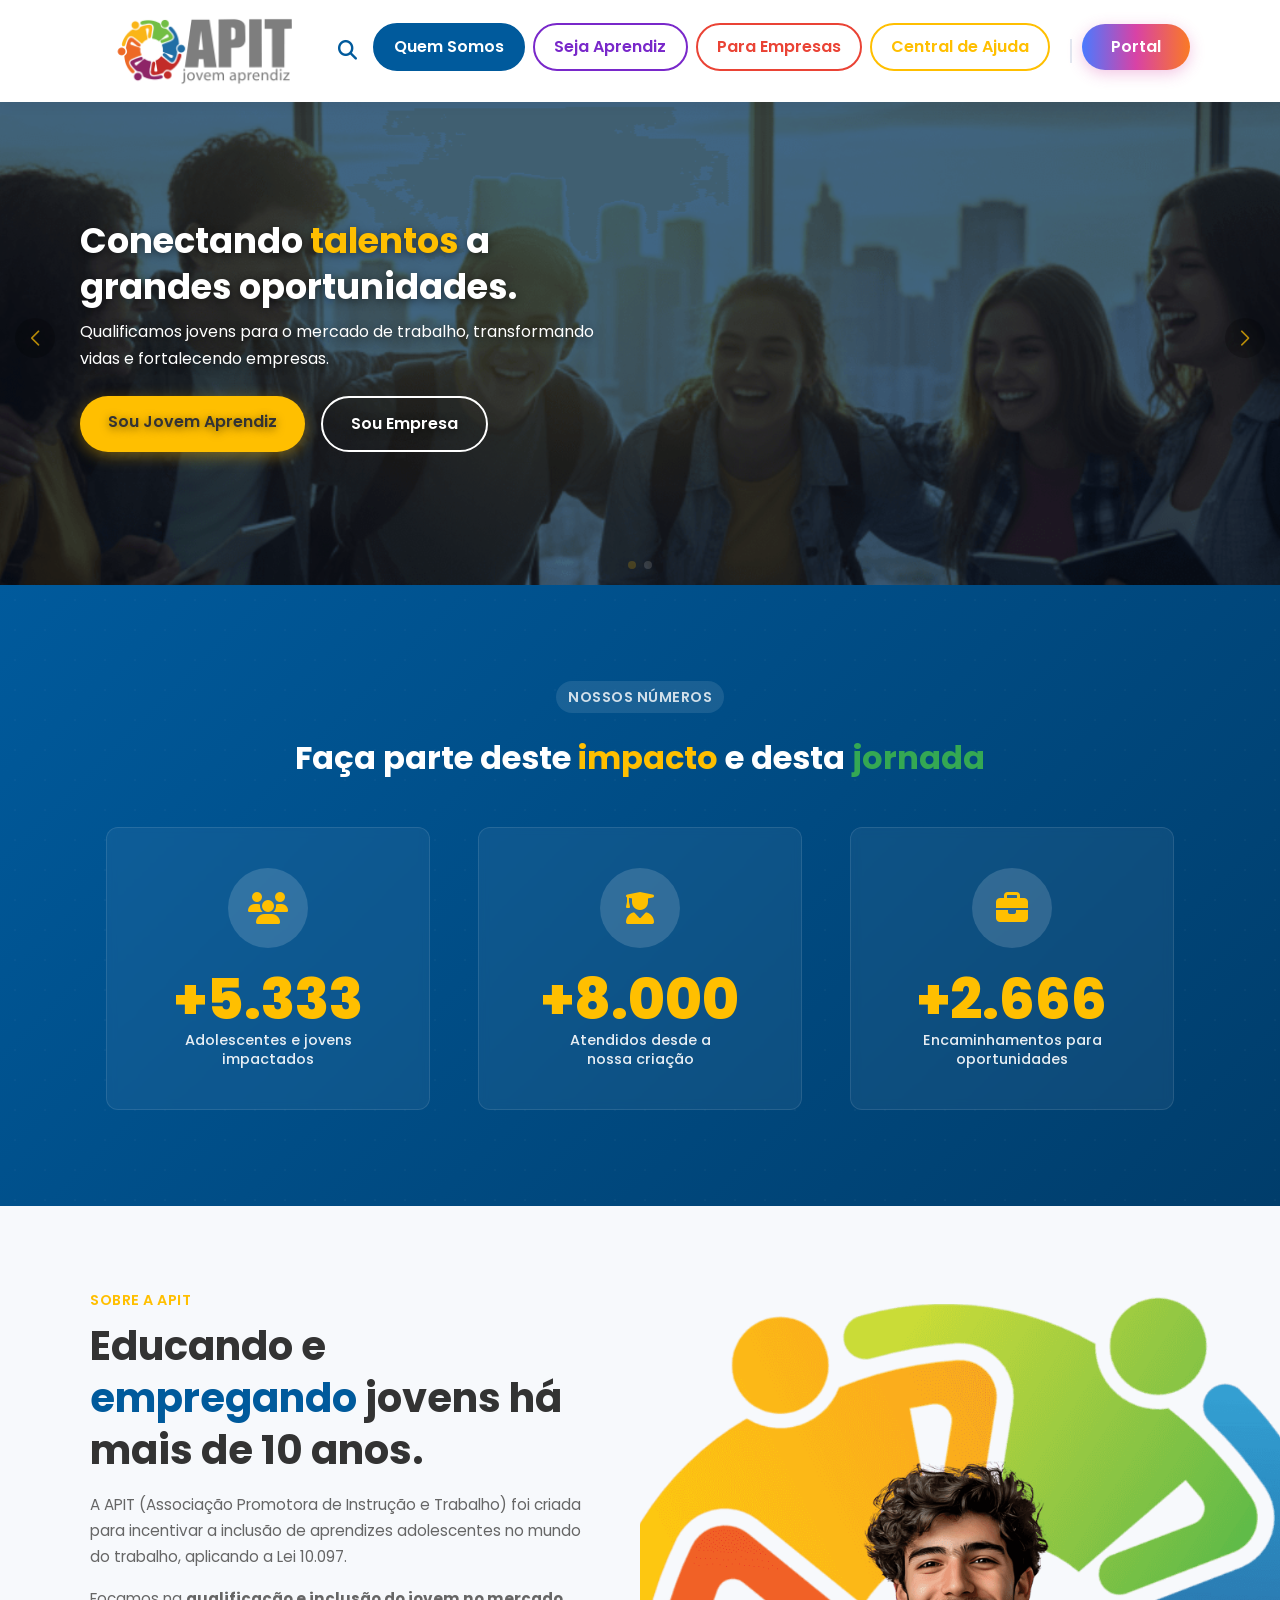
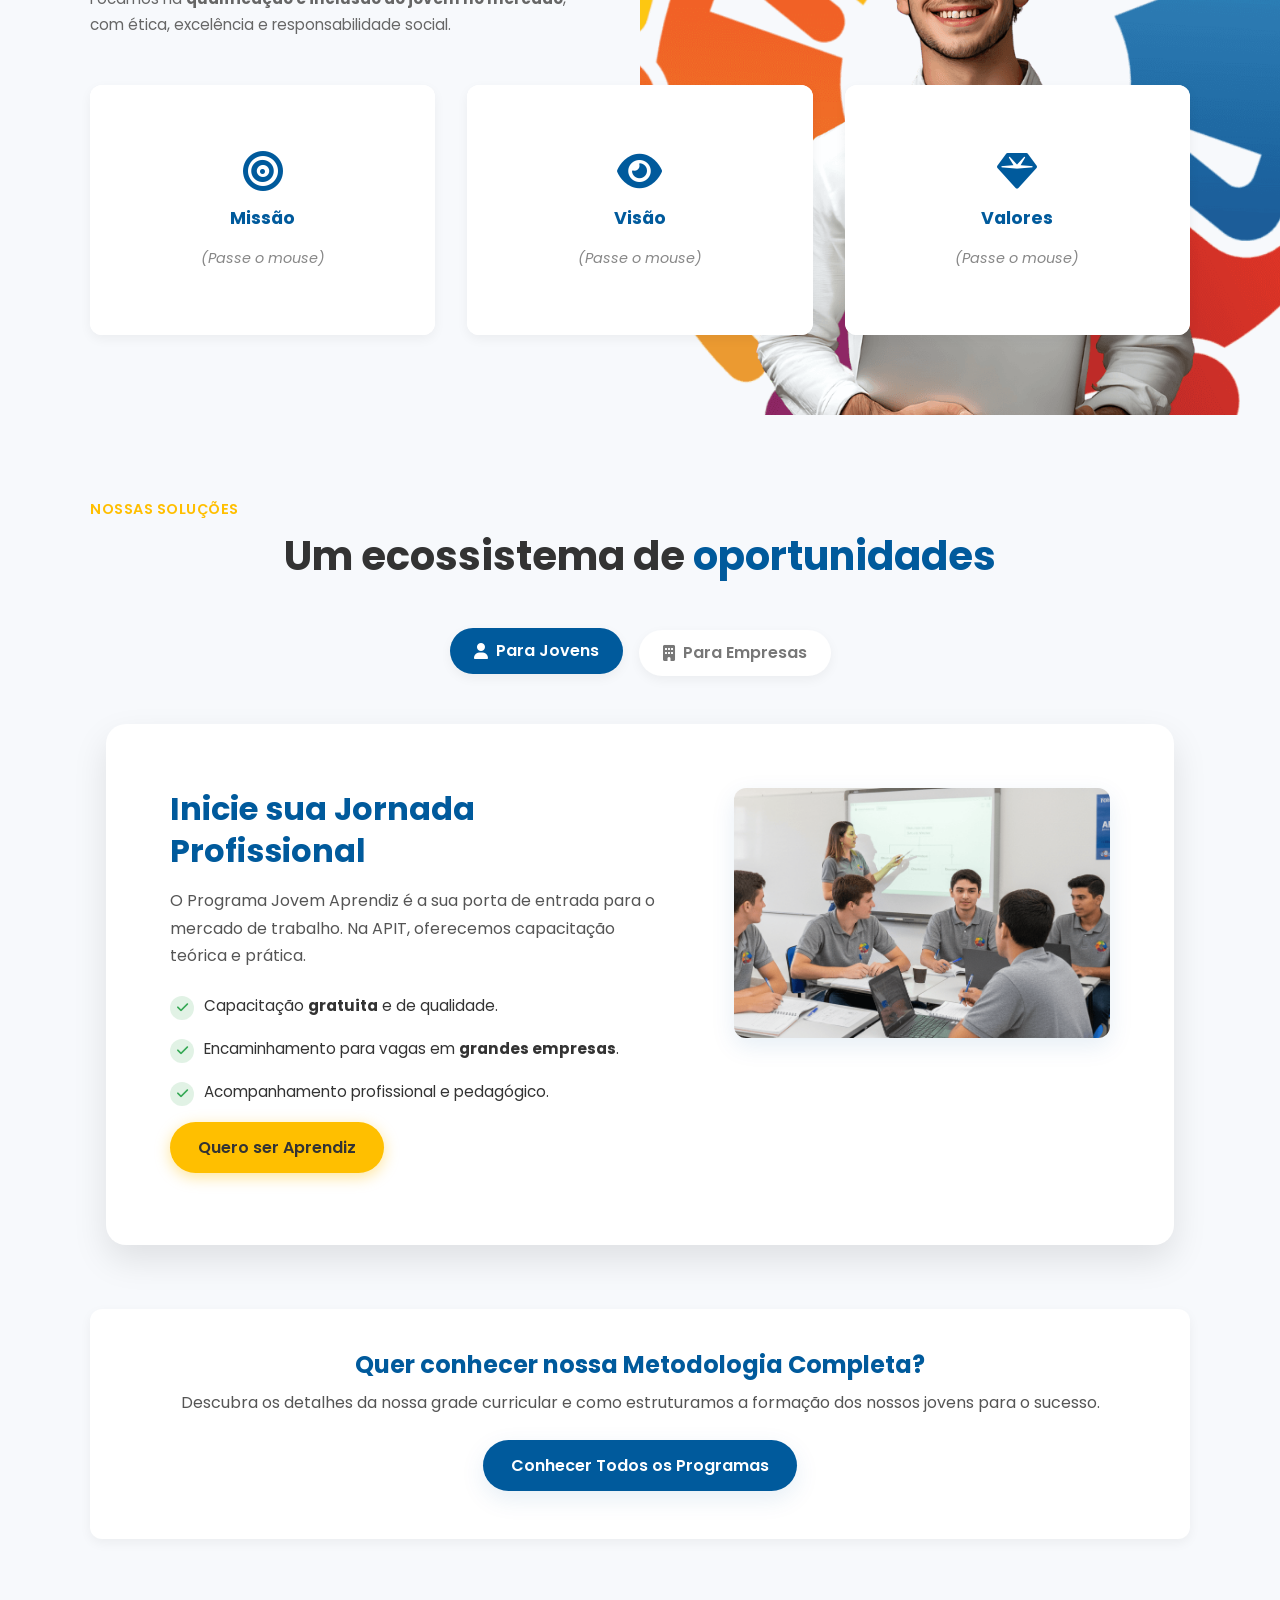
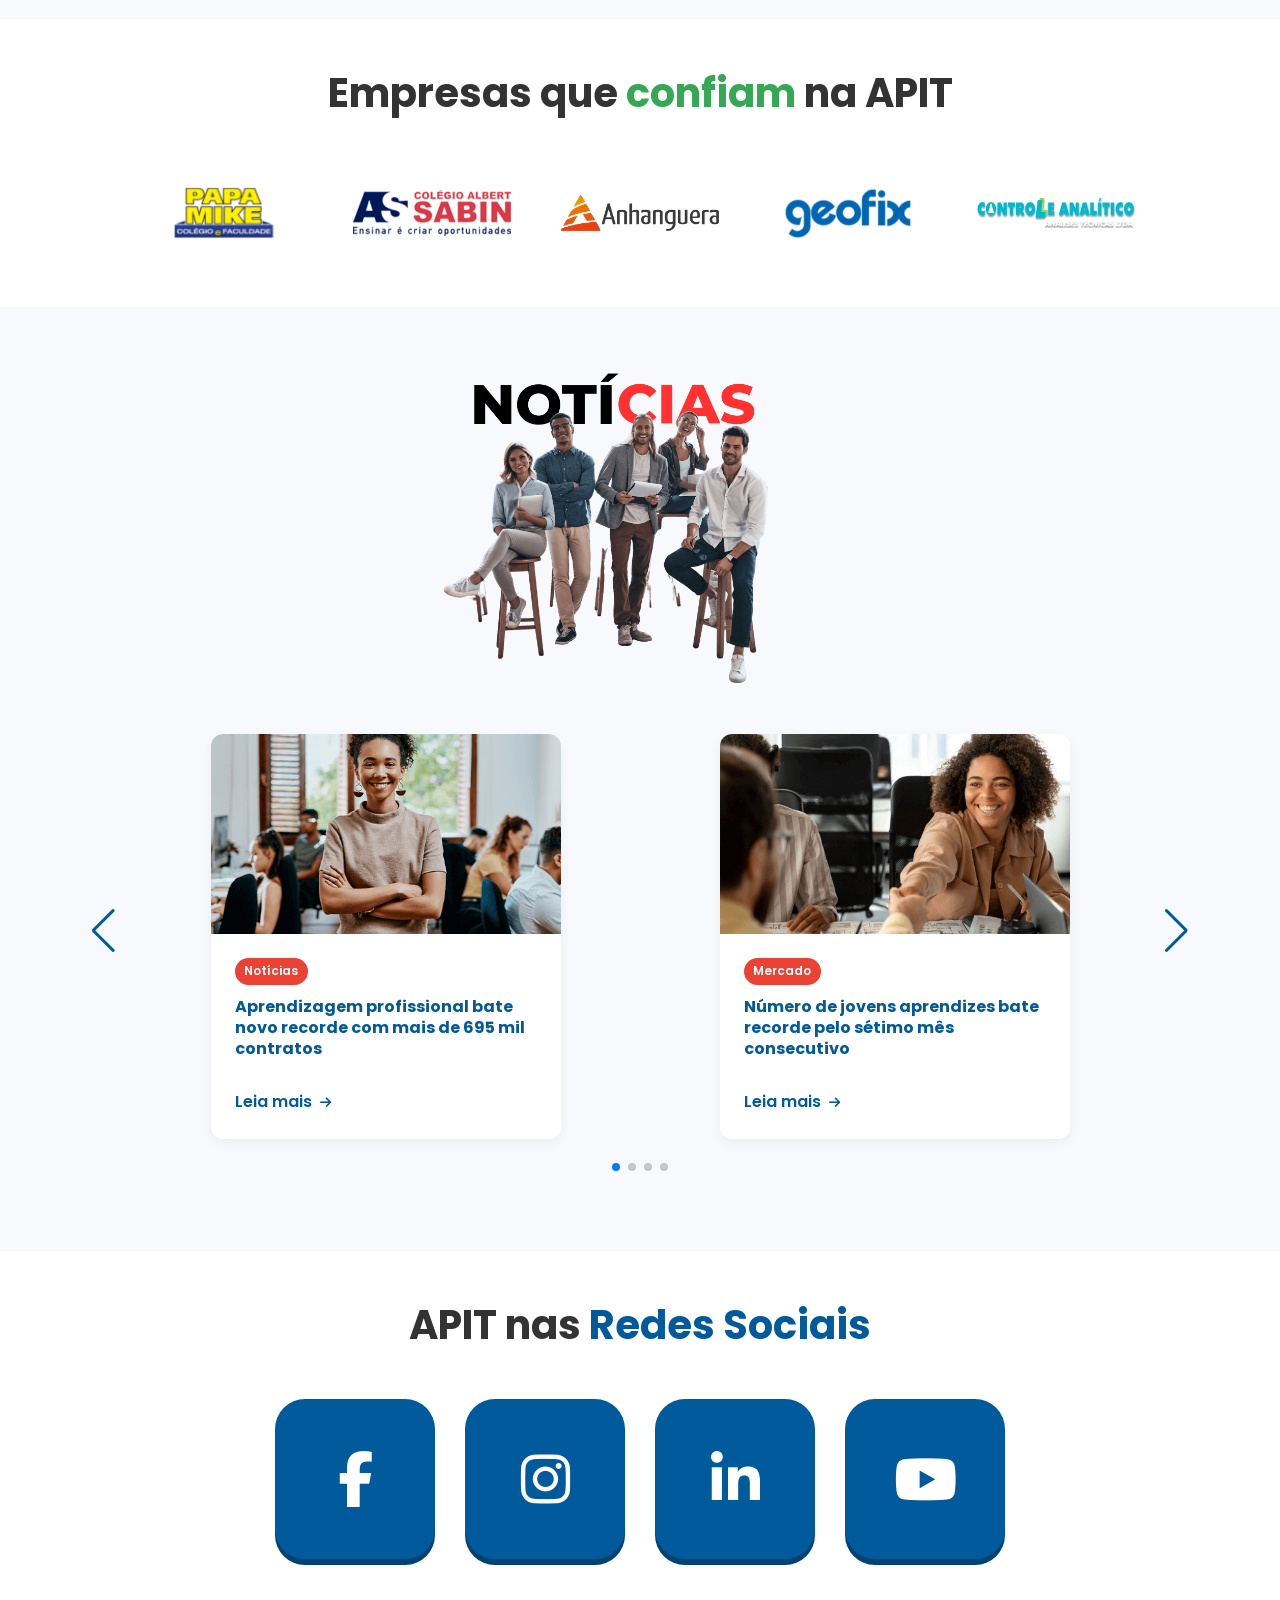
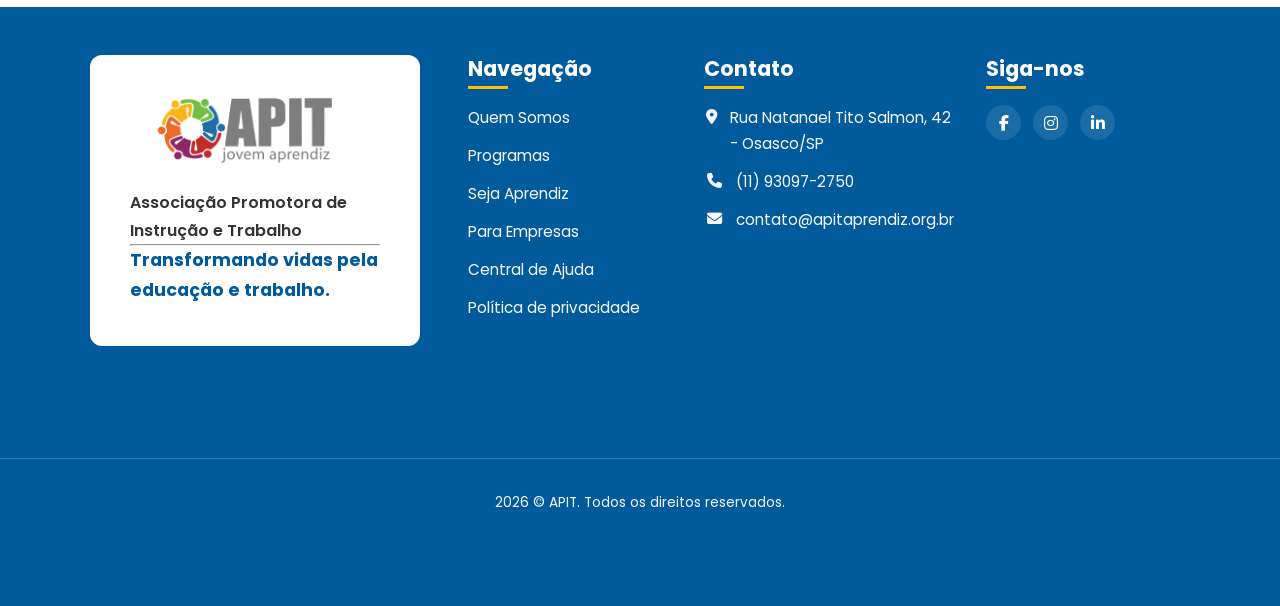
<file: index.html>
<!DOCTYPE html>
<html lang="pt-BR">

<head>
    <meta charset="UTF-8">
    <meta name="viewport" content="width=device-width, initial-scale=1.0">

    <title>APIT | Conectando Jovens ao Futuro Profissional</title>
    <meta name="description"
        content="A APIT (Associação Promotora de Instrução e Trabalho) qualifica e integra jovens de 14 a 24 anos ao mercado de trabalho através do programa Jovem Aprendiz.">

    <meta property="og:title" content="APIT | Conectando Jovens ao Futuro Profissional">
    <meta property="og:description"
        content="A APIT qualifica e integra jovens de 14 a 24 anos ao mercado de trabalho através do programa Jovem Aprendiz.">
    <meta property="og:image" content="https://www.apitaprendiz.org.br/og-image.jpg">
    <meta property="og:url" content="https://www.apitaprendiz.org.br/">
    <meta property="og:type" content="website">
    <meta name="twitter:card" content="summary_large_image">
    <link rel="icon" type="image/png" href="favicon-96x96.png" sizes="96x96" />
    <link rel="icon" type="image/svg+xml" href="favicon.svg" />
    <link rel="shortcut" href="favicon.ico" />
    <link rel="apple-touch-icon" sizes="180x180" href="apple-touch-icon.png" />
    <link rel="manifest" href="site.webmanifest" />

    <link rel="preconnect" href="https://fonts.googleapis.com">
    <link rel="preconnect" href="https://fonts.gstatic.com" crossorigin>
    <link href="https://fonts.googleapis.com/css2?family=Poppins:wght@300;400;600;700;800&display=swap"
        rel="stylesheet">
    <link rel="stylesheet" href="https://cdnjs.cloudflare.com/ajax/libs/font-awesome/6.5.2/css/all.min.css">

    <link rel="stylesheet" href="https://cdn.jsdelivr.net/npm/swiper@11/swiper-bundle.min.css">

    <link rel="stylesheet" href="css/style.css">
    <link rel="stylesheet" href="css/lupa.css">

    <script>
        (function (w, d, e, u, f, l, n) {
            w[f] = w[f] || function () {
                (w[f].q = w[f].q || [])
                    .push(arguments);
            }, l = d.createElement(e), l.async = 1, l.src = u,
                n = d.getElementsByTagName(e)[0], n.parentNode.insertBefore(l, n);
        })
            (window, document, 'script', 'https://assets.mailerlite.com/js/universal.js', 'ml');
        ml('account', '1905511');
    </script>
</head>

<body>

    <div class="search-overlay">
        <button class="search-overlay-close" aria-label="Fechar busca">&times;</button>
        <div class="search-overlay-content">
            <form class="overlay-search-form" id="overlay-search-form" role="search">
                <input type="text" id="overlay-search-input" placeholder="O que você procura? (ex: 'vagas', 'dúvidas')">
                <button type="submit" aria-label="Buscar">
                    <i class="fa-solid fa-search"></i>
                </button>
            </form>
        </div>
    </div>

    <header class="header">
        <div class="container">
            <a href="index.html" class="header-logo">
                <img src="imagens/LOGO-APIT_Transparente (003).png" alt="APIT Logo"> </a>
            <div class="header-right">
                <button class="search-icon" aria-label="Abrir busca">
                    <i class="fas fa-search"></i>
                </button>
                <button class="mobile-menu-toggle" aria-label="Abrir menu">
                    <i class="fas fa-bars"></i>
                </button>
                <nav class="nav-menu">
                    <ul class="nav-list">
                        <li><a href="index.html" class="nav-link">Quem Somos</a></li>
                        <li><a href="aprendiz.html" class="nav-link">Seja Aprendiz</a></li>
                        <li><a href="empresas.html" class="nav-link">Para Empresas</a></li>
                        <li><a href="ajuda.html" class="nav-link">Central de Ajuda</a></li>
                        <li><a href="https://portal.apitaprendiz.org.br/baixar" class="nav-link"
                                target="_blank">Portal</a></li>
                    </ul>
                </nav>
            </div>
        </div>
    </header>

    <main>

        <section class="hero-carousel">
            <div class="swiper heroSwiper">
                <div class="swiper-wrapper">
                    <div class="swiper-slide" style="background-image: url('imagens/hero-bg-2.png');">
                        <div class="slide-content slide-content-left">
                            <h1>Conectando <span class="highlight-yellow">talentos</span> a grandes oportunidades.</h1>
                            <p>Qualificamos jovens para o mercado de trabalho, transformando vidas e fortalecendo
                                empresas.</p>
                            <div class="hero-buttons">
                                <a href="aprendiz.html" class="btn btn-primary main-nav-link">Sou Jovem Aprendiz</a>
                                <a href="empresas.html" class="btn btn-secondary main-nav-link">Sou Empresa</a>
                            </div>
                        </div>
                    </div>
                    <div class="swiper-slide" style="background-image: url('imagens/hero-bg-1.png');">
                        <div class="slide-content slide-content-right animate-on-scroll fade-in">
                            <h1>A força que nos move: <br><span class="highlight-yellow">O primeiro passo.</span></h1>
                            <p>Mais de 10 anos dedicados a criar um futuro melhor para jovens.</p>
                            <div class="hero-buttons">
                                <a href="#quem-somos" class="btn btn-primary">Nossa História</a>
                            </div>
                        </div>
                    </div>
                </div>
                <div class="swiper-pagination"></div>
                <div class="swiper-button-next"></div>
                <div class="swiper-button-prev"></div>
            </div>
        </section>

        <section class="section-impact premium-impact">
            <div class="container">
                <div class="impact-header text-center animate-on-scroll slide-in-up">
                    <span class="section-tag tag-light">Nossos Números</span>
                    <h2>Faça parte deste <span class="highlight-yellow">impacto</span> e desta <span
                            class="highlight-green">jornada</span></h2>
                </div>

                <div class="impact-grid" id="impact-counters">
                    <div class="impact-card animate-on-scroll slide-in-up" style="--delay: 0.1s;">
                        <div class="impact-icon-wrapper"><i class="fas fa-users"></i></div>
                        <div class="impact-data">
                            <h3 id="count-jovens" data-goal="10000">0</h3>
                            <p>Adolescentes e jovens<br>impactados</p>
                        </div>
                    </div>
                    <div class="impact-card animate-on-scroll slide-in-up" style="--delay: 0.2s;">
                        <div class="impact-icon-wrapper"><i class="fas fa-user-graduate"></i></div>
                        <div class="impact-data">
                            <h3 id="count-atendidos" data-goal="15000">0</h3>
                            <p>Atendidos desde a<br>nossa criação</p>
                        </div>
                    </div>
                    <div class="impact-card animate-on-scroll slide-in-up" style="--delay: 0.3s;">
                        <div class="impact-icon-wrapper"><i class="fas fa-briefcase"></i></div>
                        <div class="impact-data">
                            <h3 id="count-vagas" data-goal="5000">0</h3>
                            <p>Encaminhamentos para<br>oportunidades</p>
                        </div>
                    </div>
                </div>
            </div>
        </section>

        <section id="quem-somos" class="section-about-premium">
            <div class="about-premium-image animate-on-scroll fade-in">
                <img src="imagens/capacitação.png" alt="Jovens aprendizes em capacitação">
                <div class="image-overlay"></div>
            </div>

            <div class="container about-premium-content-wrapper">
                <div class="about-premium-card animate-on-scroll slide-in-up">
                    <span class="section-tag">Sobre a APIT</span>
                    <h2>Educando e <span class="highlight-blue">empregando</span> jovens há mais de 10 anos.</h2>
                    <p>A APIT (Associação Promotora de Instrução e Trabalho) foi criada para incentivar a inclusão de
                        aprendizes adolescentes no mundo do trabalho, aplicando a Lei 10.097.</p>
                    <p>Focamos na <strong>qualificação e inclusão do jovem no mercado</strong>, com
                        ética, excelência e responsabilidade social.</p>
                </div>

                <div class="about-cards premium-grid">
                    <div class="flip-card animate-on-scroll fade-in" style="--delay: 0.1s;">
                        <div class="flip-card-inner">
                            <div class="flip-card-front">
                                <i class="fas fa-bullseye"></i>
                                <h3>Missão</h3>
                                <p class="flip-card-helper-mobile">(Toque para ver)</p>
                                <p class="flip-card-helper-desktop">(Passe o mouse)</p>

                            </div>
                            <div class="flip-card-back">
                                <h3>Missão</h3>
                                <p>Contribuir para a capacitação profissional da juventude e exercício da cidadania.</p>
                            </div>
                        </div>
                    </div>

                    <div class="flip-card animate-on-scroll fade-in" style="--delay: 0.2s;">
                        <div class="flip-card-inner">
                            <div class="flip-card-front">
                                <i class="fas fa-eye"></i>
                                <h3>Visão</h3>
                                <p class="flip-card-helper-mobile">(Toque para ver)</p>
                                <p class="flip-card-helper-desktop">(Passe o mouse)</p>
                            </div>
                            <div class="flip-card-back">
                                <h3>Visão</h3>
                                <p>Ser a melhor instituição na interação educação-trabalho na Região Oeste de SP.</p>
                            </div>
                        </div>
                    </div>

                    <div class="flip-card animate-on-scroll fade-in" style="--delay: 0.3s;">
                        <div class="flip-card-inner">
                            <div class="flip-card-front">
                                <i class="fas fa-gem"></i>
                                <h3>Valores</h3>
                                <p class="flip-card-helper-mobile">(Toque para ver)</p>
                                <p class="flip-card-helper-desktop">(Passe o mouse)</p>
                            </div>
                            <div class="flip-card-back">
                                <h3>Valores</h3>
                                <p>Responsabilidade Social, Ética, Transparência, Aprimoramento Contínuo.</p>
                            </div>
                        </div>
                    </div>
                </div>
            </div>
        </section>

        <section id="programas" class="section-programs">
            <div class="container">
                <span class="section-tag text-center animate-on-scroll fade-in">Nossas Soluções</span>
                <h2 class="text-center animate-on-scroll fade-in">Um ecossistema de <span
                        class="highlight-blue">oportunidades</span></h2>

                <div class="programs-wrapper">
                    <div class="tab-navigation animate-on-scroll fade-in">
                        <h3 class="tab-nav-item active" data-tab="tab-jovens">
                            <i class="fas fa-user"></i> Para Jovens
                        </h3>
                        <h3 class="tab-nav-item" data-tab="tab-empresas">
                            <i class="fas fa-building"></i> Para Empresas
                        </h3>
                    </div>

                    <div class="tab-panels-area glass-panel">
                        <div class="tab-panel active" data-tab="tab-jovens">
                            <div class="panel-content-flex">
                                <div class="panel-text-side">
                                    <h3>Inicie sua Jornada Profissional</h3>
                                    <p>O Programa Jovem Aprendiz é a sua porta de entrada para o mercado de trabalho. Na
                                        APIT, oferecemos capacitação teórica e prática.</p>
                                    <ul class="premium-list">
                                        <li><span class="list-icon"><i class="fas fa-check"></i></span><span>Capacitação
                                                <strong>gratuita</strong> e de qualidade.</span></li>
                                        <li><span class="list-icon"><i
                                                    class="fas fa-check"></i></span><span>Encaminhamento para vagas em
                                                <strong>grandes empresas</strong>.</span></li>
                                        <li><span class="list-icon"><i
                                                    class="fas fa-check"></i></span><span>Acompanhamento profissional e
                                                pedagógico.</span></li>
                                    </ul>
                                    <a href="aprendiz.html" class="btn btn-primary">Quero ser Aprendiz</a>
                                </div>
                                <div class="panel-image-side animate-on-scroll slide-in-right">
                                    <img src="imagens/aprendizes aula.png" alt="Jovens APIT">
                                </div>
                            </div>
                        </div>

                        <div class="tab-panel" data-tab="tab-empresas">
                            <div class="panel-content-flex">
                                <div class="panel-text-side">
                                    <h3>Contrate Aprendizes com a APIT</h3>
                                    <p>Cumpra a cota de aprendizagem (Lei 10.097/00) com segurança e fortaleça sua
                                        equipe.</p>
                                    <ul class="premium-list">
                                        <li><span class="list-icon"><i class="fas fa-check"></i></span><span>Gestão
                                                completa do processo seletivo.</span></li>
                                        <li><span class="list-icon"><i class="fas fa-check"></i></span><span>Garantia de
                                                formação teórica alinhada à prática.</span></li>
                                        <li><span class="list-icon"><i class="fas fa-check"></i></span><span>Fortaleça
                                                sua marca empregadora.</span></li>
                                    </ul>
                                    <a href="empresas.html" class="btn btn-primary">Quero Contratar</a>
                                </div>
                                <div class="panel-image-side animate-on-scroll slide-in-right">
                                    <img src="imagens/reunião.png" alt="Reunião de negócios">
                                </div>
                            </div>
                        </div>
                    </div>
                </div>

                <div class="all-programs-cta text-center animate-on-scroll slide-in-up"
                    style="margin-top: 4rem; background: #fff; padding: 2.5rem; border-radius: var(--border-radius); box-shadow: var(--shadow-light);">
                    <h3 style="color: var(--color-primary-blue); font-size: 1.5rem; margin-bottom: 0.5rem;">Quer
                        conhecer nossa Metodologia Completa?</h3>
                    <p style="margin-bottom: 1.5rem; color: #555;">Descubra os detalhes da nossa grade curricular e como
                        estruturamos a formação dos nossos jovens para o sucesso.</p>
                    <a href="programas.html" class="btn"
                        style="background-color: var(--color-primary-blue); color: #fff; box-shadow: var(--shadow-medium);">Conhecer
                        Todos os Programas</a>
                </div>

            </div>
        </section>

        <section id="parceiros" class="section-partners">
            <div class="container">
                <h2 class="text-center animate-on-scroll fade-in">Empresas que <span
                        class="highlight-green">confiam</span> na APIT</h2>

                <div class="swiper logosSwiper animate-on-scroll fade-in">
                    <div class="swiper-wrapper">
                        <div class="swiper-slide"><img src="imagens/parceiros/papamike.png" alt="Logo Papa Mike"></div>
                        <div class="swiper-slide"><img src="imagens/parceiros/sabin.png" alt="Logo Albert Sabin"></div>
                        <div class="swiper-slide"><img src="imagens/parceiros/Anhanguera.png" alt="Logo Anhanguera">
                        </div>
                        <div class="swiper-slide"><img src="imagens/parceiros/geofix.png" alt="Logo Geofix"></div>
                        <div class="swiper-slide"><img src="imagens/parceiros/controle.png" alt="Logo Controle"></div>
                        <div class="swiper-slide"><img src="imagens/parceiros/amaro.png" alt="Logo Amaro"></div>
                        <div class="swiper-slide"><img src="imagens/parceiros/vital.png" alt="Logo Vital Brazil"></div>
                        <div class="swiper-slide"><img src="imagens/parceiros/dan.png" alt="Logo Vital Brazil"></div>
                    </div>
                </div>
                <div class="swiper-button-next logos-arrow"></div>
                <div class="swiper-button-prev logos-arrow"></div>
            </div>
        </section>

        <section id="blog" class="section-blog">
            <div class="container">
                <div class="blog-layout animate-on-scroll fade-in">
                    <div class="blog-graphic-side">
                        <img src="imagens/noticias-e-historias.png" alt="Notícias e Histórias APIT">
                    </div>
                    <div class="blog-grid-side">
                        <div class="swiper blogSwiper">
                            <div class="swiper-wrapper">

                                <div class="swiper-slide">
                                    <div class="blog-card animate-on-scroll slide-in-up" style="--delay: 0.1s;">
                                        <a href="https://www.gov.br/trabalho-e-emprego/pt-br/noticias-e-conteudo/2025/outubro/aprendizagem-profissional-bate-novo-recorde-com-mais-de-695-mil-contratos-ativos-no-brasil"
                                            target="_blank" class="blog-card-image-link">
                                            <img src="imagens/blog-image-1.png" alt="Notícia 1" class="blog-card-image">
                                        </a>
                                        <div class="blog-card-content">
                                            <span class="blog-card-tag">Notícias</span>
                                            <h3>Aprendizagem profissional bate novo recorde com mais de 695 mil
                                                contratos</h3>
                                            <a href="https://www.gov.br/trabalho-e-emprego/pt-br/noticias-e-conteudo/2025/outubro/aprendizagem-profissional-bate-novo-recorde-com-mais-de-695-mil-contratos-ativos-no-brasil"
                                                target="_blank" class="btn-link">Leia mais <i
                                                    class="fas fa-arrow-right"></i></a>
                                        </div>
                                    </div>
                                </div>

                                <div class="swiper-slide">
                                    <div class="blog-card animate-on-scroll slide-in-up" style="--delay: 0.2s;">
                                        <a href="https://www.gov.br/secom/pt-br/assuntos/noticias/2025/11/numero-de-jovens-aprendizes-bate-recorde-pelo-setimo-mes-consecutivo"
                                            target="_blank" class="blog-card-image-link">
                                            <img src="imagens/blog-image-2.png" alt="Notícia 2" class="blog-card-image">
                                        </a>
                                        <div class="blog-card-content">
                                            <span class="blog-card-tag">Mercado</span>
                                            <h3>Número de jovens aprendizes bate recorde pelo sétimo mês consecutivo
                                            </h3>
                                            <a href="https://www.gov.br/secom/pt-br/assuntos/noticias/2025/11/numero-de-jovens-aprendizes-bate-recorde-pelo-setimo-mes-consecutivo"
                                                target="_blank" class="btn-link">Leia mais <i
                                                    class="fas fa-arrow-right"></i></a>
                                        </div>
                                    </div>
                                </div>

                                <div class="swiper-slide">
                                    <div class="blog-card animate-on-scroll slide-in-up" style="--delay: 0.3s;">
                                        <a href="https://noticias.portaldaindustria.com.br/noticias/educacao/industria-tem-mais-de-53-mil-vagas-para-jovens-aprendizes-no-segundo-semestre-de-2025/"
                                            target="_blank" class="blog-card-image-link">
                                            <img src="imagens/blog-image-3.png" alt="Notícia 3" class="blog-card-image">
                                        </a>
                                        <div class="blog-card-content">
                                            <span class="blog-card-tag">Empresas</span>
                                            <h3>Indústria tem mais de 53 mil vagas para jovens aprendizes</h3>
                                            <a href="https://noticias.portaldaindustria.com.br/noticias/educacao/industria-tem-mais-de-53-mil-vagas-para-jovens-aprendizes-no-segundo-semestre-de-2025/"
                                                target="_blank" class="btn-link">Leia mais <i
                                                    class="fas fa-arrow-right"></i></a>
                                        </div>
                                    </div>
                                </div>

                                <div class="swiper-slide">
                                    <div class="blog-card animate-on-scroll slide-in-up" style="--delay: 0.4s;">
                                        <a href="https://agenciagov.ebc.com.br/noticias/202504/jovens-ganham-espaco-no-mercado-de-trabalho-e-impulsionam-queda-no-desemprego-e-na-informalidade"
                                            target="_blank" class="blog-card-image-link">
                                            <img src="imagens/blog-image-4.png" alt="Notícia 4" class="blog-card-image">
                                        </a>
                                        <div class="blog-card-content">
                                            <span class="blog-card-tag">Mercado</span>
                                            <h3>Jovens ganham espaço no mercado de trabalho e impulsionam queda no
                                                desemprego</h3>
                                            <a href="https://agenciagov.ebc.com.br/noticias/202504/jovens-ganham-espaco-no-mercado-de-trabalho-e-impulsionam-queda-no-desemprego-e-na-informalidade"
                                                target="_blank" class="btn-link">Leia mais <i
                                                    class="fas fa-arrow-right"></i></a>
                                        </div>
                                    </div>
                                </div>

                            </div>
                            <div class="swiper-pagination blog-pagination"></div>
                            <div class="swiper-button-next blog-arrow"></div>
                            <div class="swiper-button-prev blog-arrow"></div>
                        </div>
                    </div>
                </div>
            </div>
        </section>

        <section id="social" class="section-social">
            <div class="container">
                <h2 class="text-center animate-on-scroll fade-in">APIT nas <span class="highlight-blue">Redes
                        Sociais</span></h2>
                <div class="social-grid">
                    <a href="https://www.facebook.com/APITaprendiz/?ref=hl#"
                        class="social-card social-card-blue animate-on-scroll slide-in-up" style="--delay: 0.1s;">
                        <span class="social-letter">A</span><i class="fab fa-facebook-f"></i>
                    </a>
                    <a href="https://www.instagram.com/apit.aprendiz/"
                        class="social-card social-card-yellow animate-on-scroll slide-in-up" style="--delay: 0.2s;">
                        <span class="social-letter">P</span><i class="fab fa-instagram"></i>
                    </a>
                    <a href="https://www.linkedin.com/company/apit-aprendiz?_l=pt_BR"
                        class="social-card social-card-green animate-on-scroll slide-in-up" style="--delay: 0.3s;">
                        <span class="social-letter">I</span><i class="fab fa-linkedin-in"></i>
                    </a>
                    <a href="https://www.youtube.com/channel/UCdPeTQpDNFk_StkOnEjNTAw"
                        class="social-card social-card-red animate-on-scroll slide-in-up" style="--delay: 0.4s;">
                        <span class="social-letter">T</span><i class="fab fa-youtube"></i>
                    </a>
                </div>
            </div>
        </section>

    </main>

    <div class="fixed-donation-bar fixed-element">
        <p>FAÇA PARTE DA APIT. DOE!</p>
        <a href="doe.html" class="btn btn-donation">FAZER DOAÇÃO!</a>
    </div>

    <div class="fixed-social-icons fixed-element">
        <a href="https://www.facebook.com/APITaprendiz/?ref=hl#" aria-label="Facebook" target="_blank"><i
                class="fab fa-facebook-f"></i></a>
        <a href="https://www.instagram.com/apit.aprendiz/" aria-label="Instagram" target="_blank"><i
                class="fab fa-instagram"></i></a>
        <a href="https://www.linkedin.com/company/apit-aprendiz?_l=pt_BR" aria-label="LinkedIn" target="_blank"><i
                class="fab fa-linkedin-in"></i></a>
        <a href="https://www.youtube.com/channel/UCdPeTQpDNFk_StkOnEjNTAw" aria-label="YouTube" target="_blank"><i
                class="fab fa-youtube"></i></a>
    </div>

    <footer class="footer">
        <div class="container footer-container-new">
            <div class="footer-col-white">
                <img src="imagens/LOGO-APIT_Transparente (003).png" alt="APIT Logo" class="footer-logo">
                <p class="footer-text-line1">Associação Promotora de Instrução e Trabalho</p>
                <hr class="footer-divider">
                <p class="footer-text-line2">Transformando vidas pela educação e trabalho.</p>
            </div>
            <div class="footer-col-blue">
                <div class="footer-grid-blue">
                    <div class="footer-col">
                        <h4>Navegação</h4>
                        <ul>
                            <li><a href="#quem-somos">Quem Somos</a></li>
                            <li><a href="programas.html">Programas</a></li>
                            <li><a href="aprendiz.html">Seja Aprendiz</a></li>
                            <li><a href="empresas.html">Para Empresas</a></li>
                            <li><a href="ajuda.html">Central de Ajuda</a></li>
                            <li><a href="politica.html">Política de privacidade</a></li>
                        </ul>
                    </div>

                    <div class="footer-col">
                        <h4>Contato</h4>
                        <ul>
                            <li><i class="fas fa-map-marker-alt"></i> <span>Rua Natanael Tito Salmon, 42 -
                                    Osasco/SP</span></li>
                            <li><i class="fas fa-phone"></i> <span>(11) 93097-2750</span></li>
                            <li><i class="fas fa-envelope"></i> <span>contato@apitaprendiz.org.br</span></li>
                        </ul>
                    </div>
                    <div class="footer-col">
                        <h4>Siga-nos</h4>
                        <div class="social-links">
                            <a href="https://www.facebook.com/APITaprendiz/?ref=hl#" aria-label="Facebook"><i
                                    class="fab fa-facebook-f"></i></a>
                            <a href="https://www.instagram.com/apit.aprendiz/" aria-label="Instagram"><i
                                    class="fab fa-instagram"></i></a>
                            <a href="https://www.linkedin.com/company/apit-aprendiz?_l=pt_BR" aria-label="LinkedIn"><i
                                    class="fab fa-linkedin-in"></i></a>
                        </div>
                    </div>
                </div>
            </div>
        </div>
        <div class="footer-bottom">
            <p>2026 © APIT. Todos os direitos reservados.</p>
        </div>
    </footer>

    <a href="https://wa.me/5511930972750" class="floating-wpp fixed-element" target="_blank"
        aria-label="Fale Conosco pelo WhatsApp">
        <i class="fab fa-whatsapp"></i>
    </a>

    <div vw class="enabled fixed-element">
        <div vw-access-button class="active"></div>
        <div vw-plugin-wrapper>
            <div class="vw-plugin-top-wrapper"></div>
        </div>
    </div>

    <script src="https://vlibras.gov.br/app/vlibras-plugin.js"></script>
    <script>
        new window.VLibras.Widget('https://vlibras.gov.br/app');
    </script>

    <script src="https://cdn.jsdelivr.net/npm/swiper@11/swiper-bundle.min.js"></script>
    <script src="js/script.js" defer></script>
    <script src="js/lupa.js"></script>
</body>

</html>
</file>
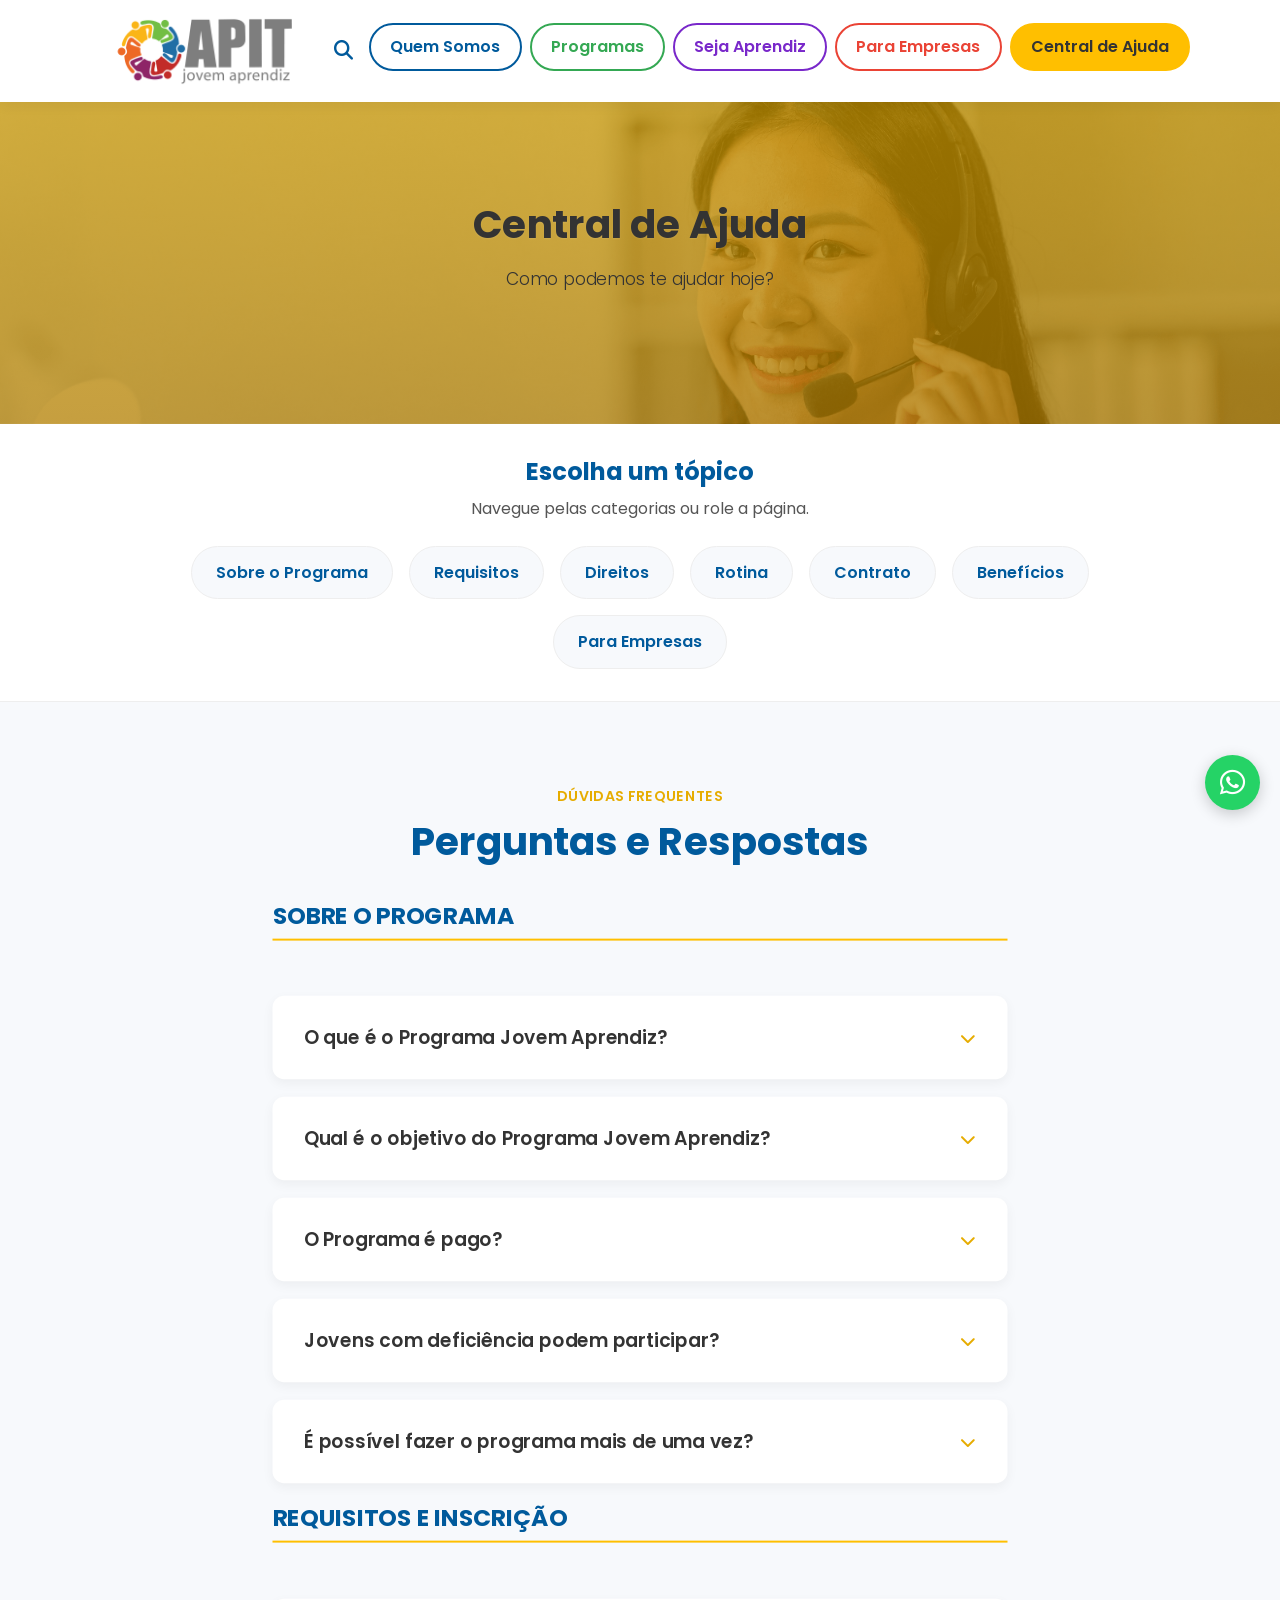
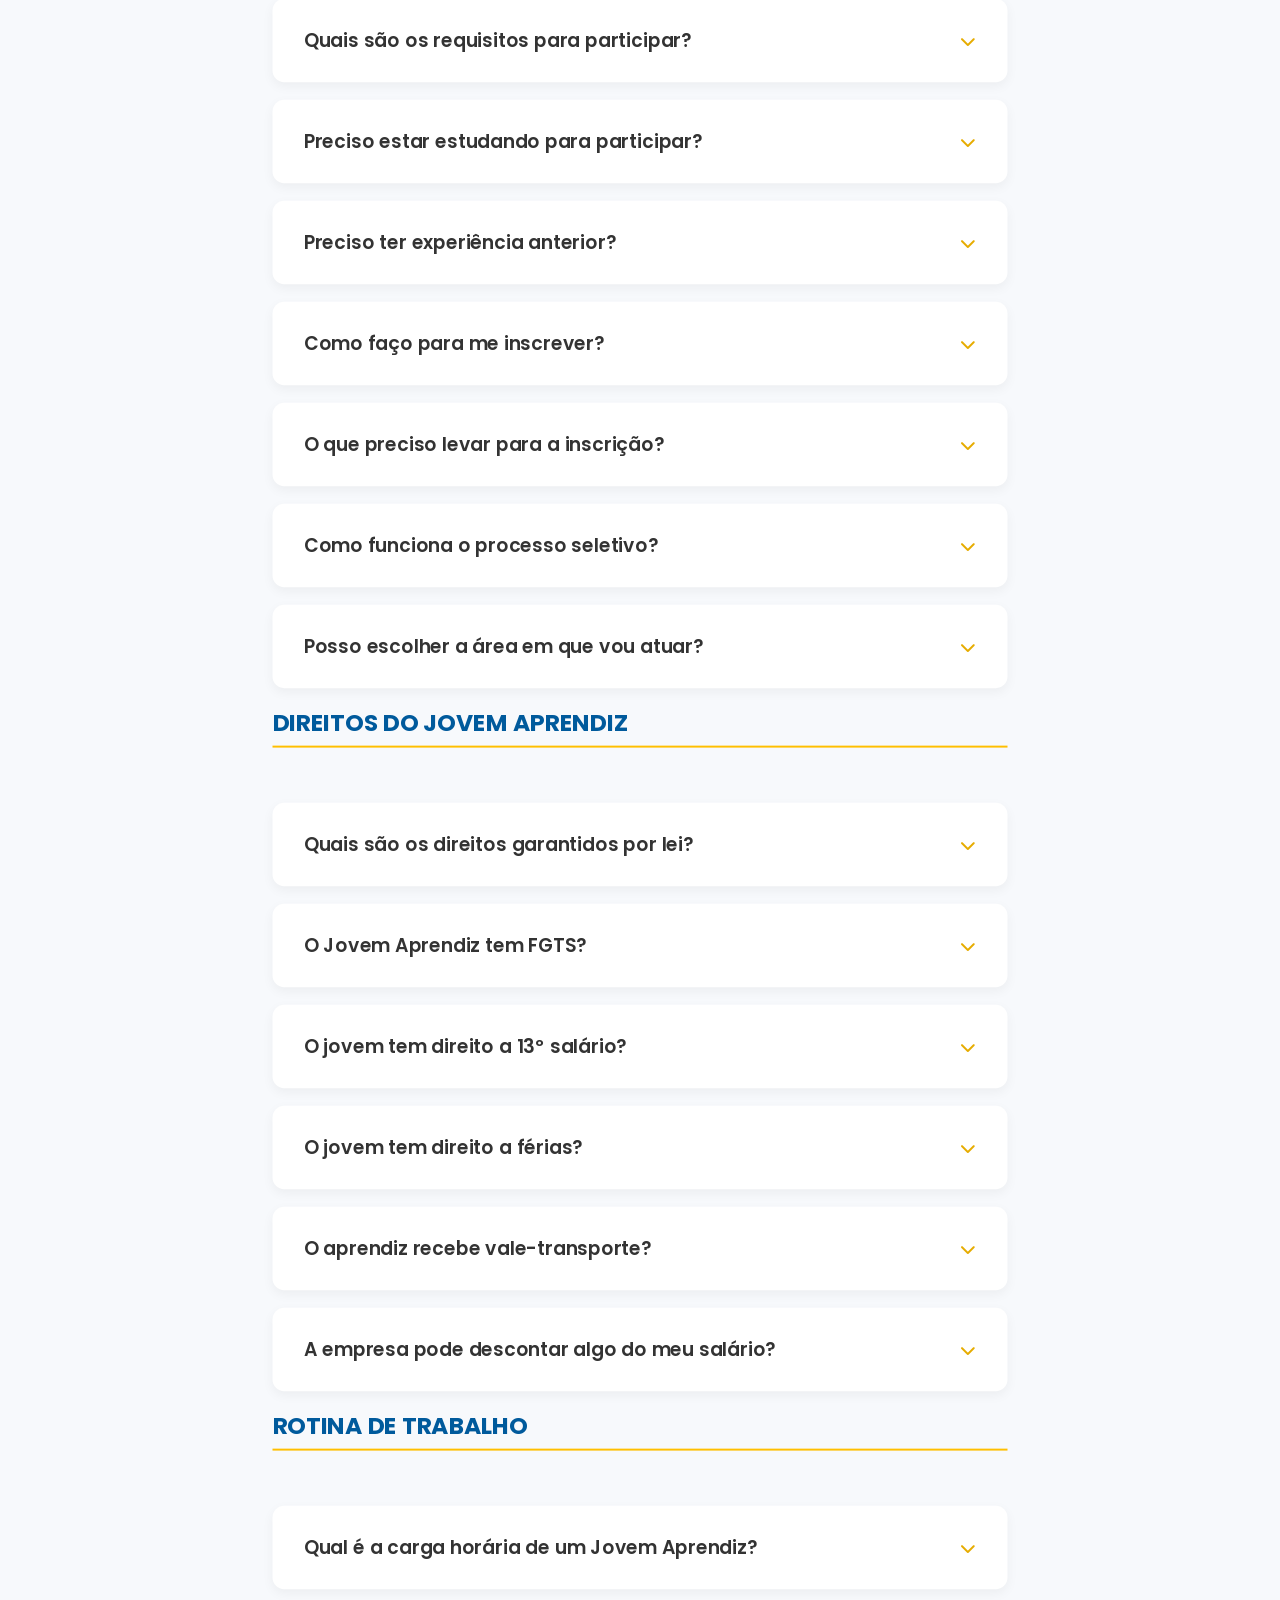
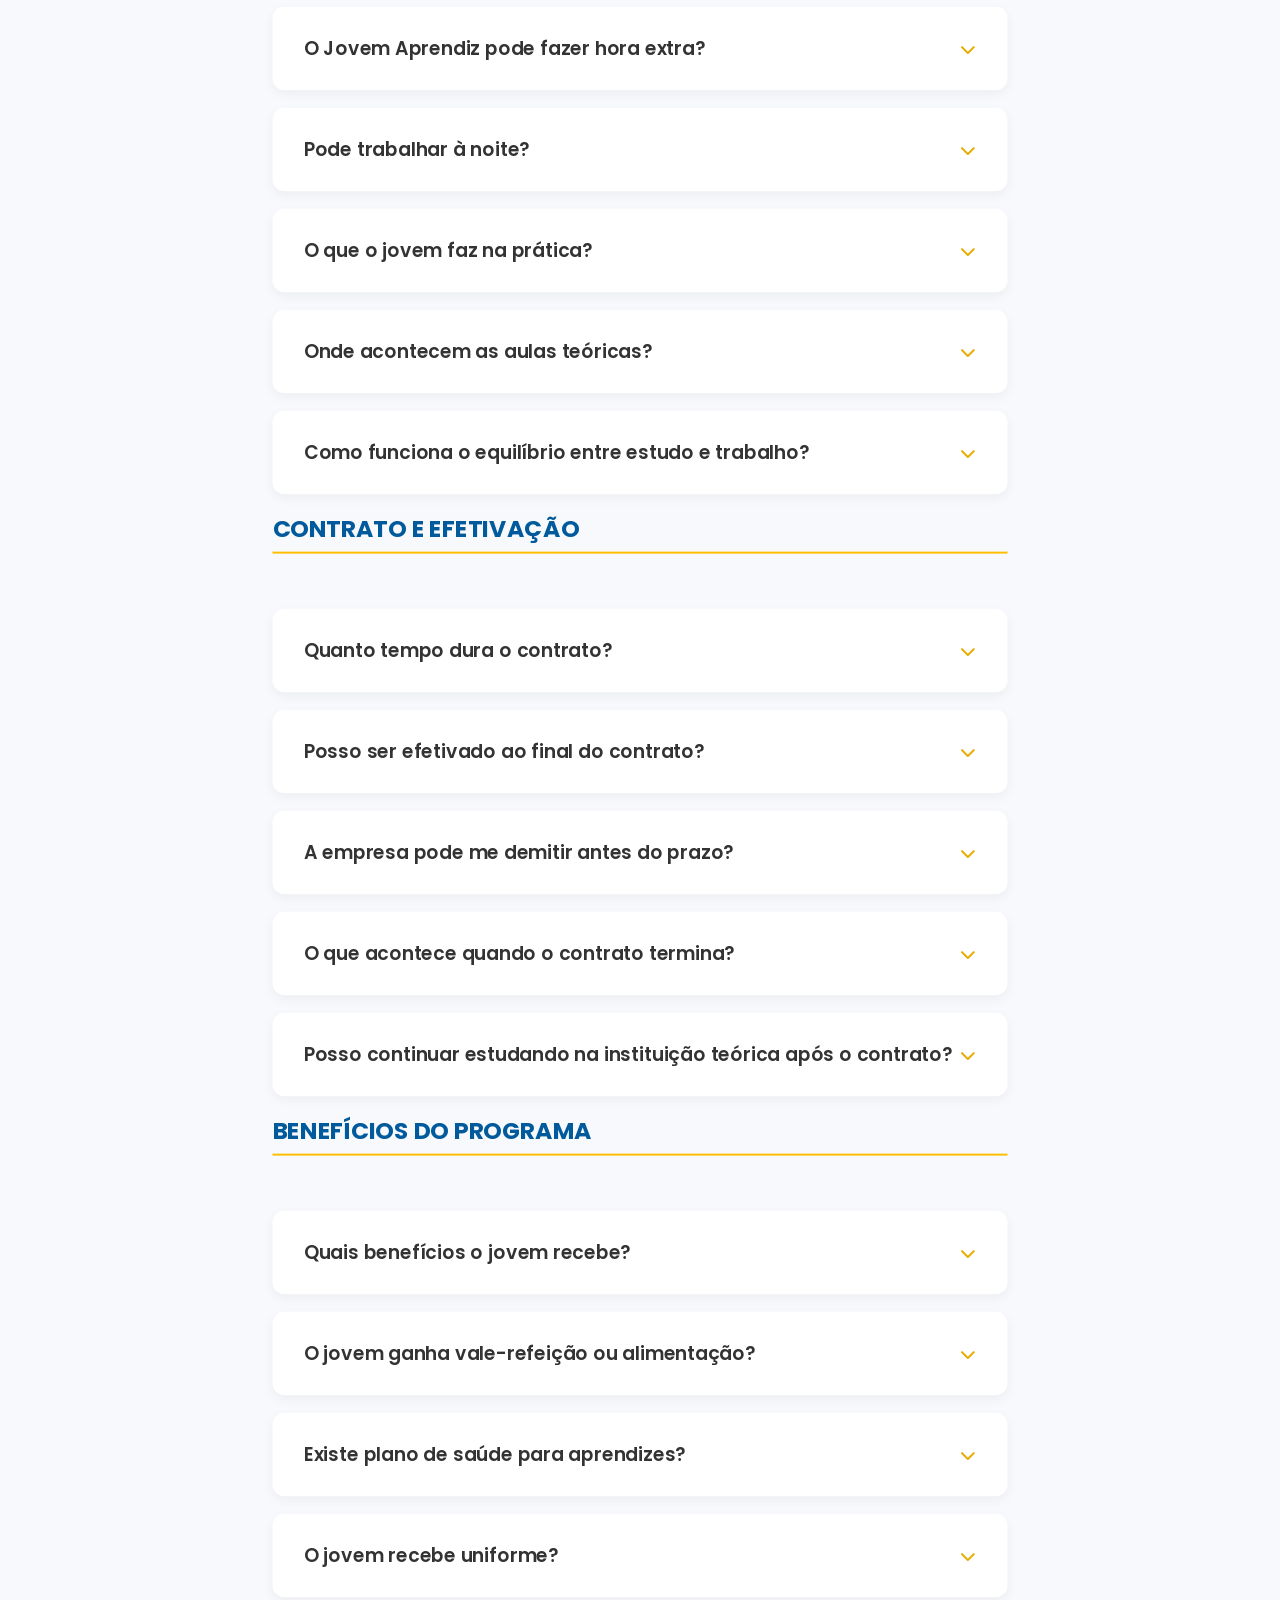
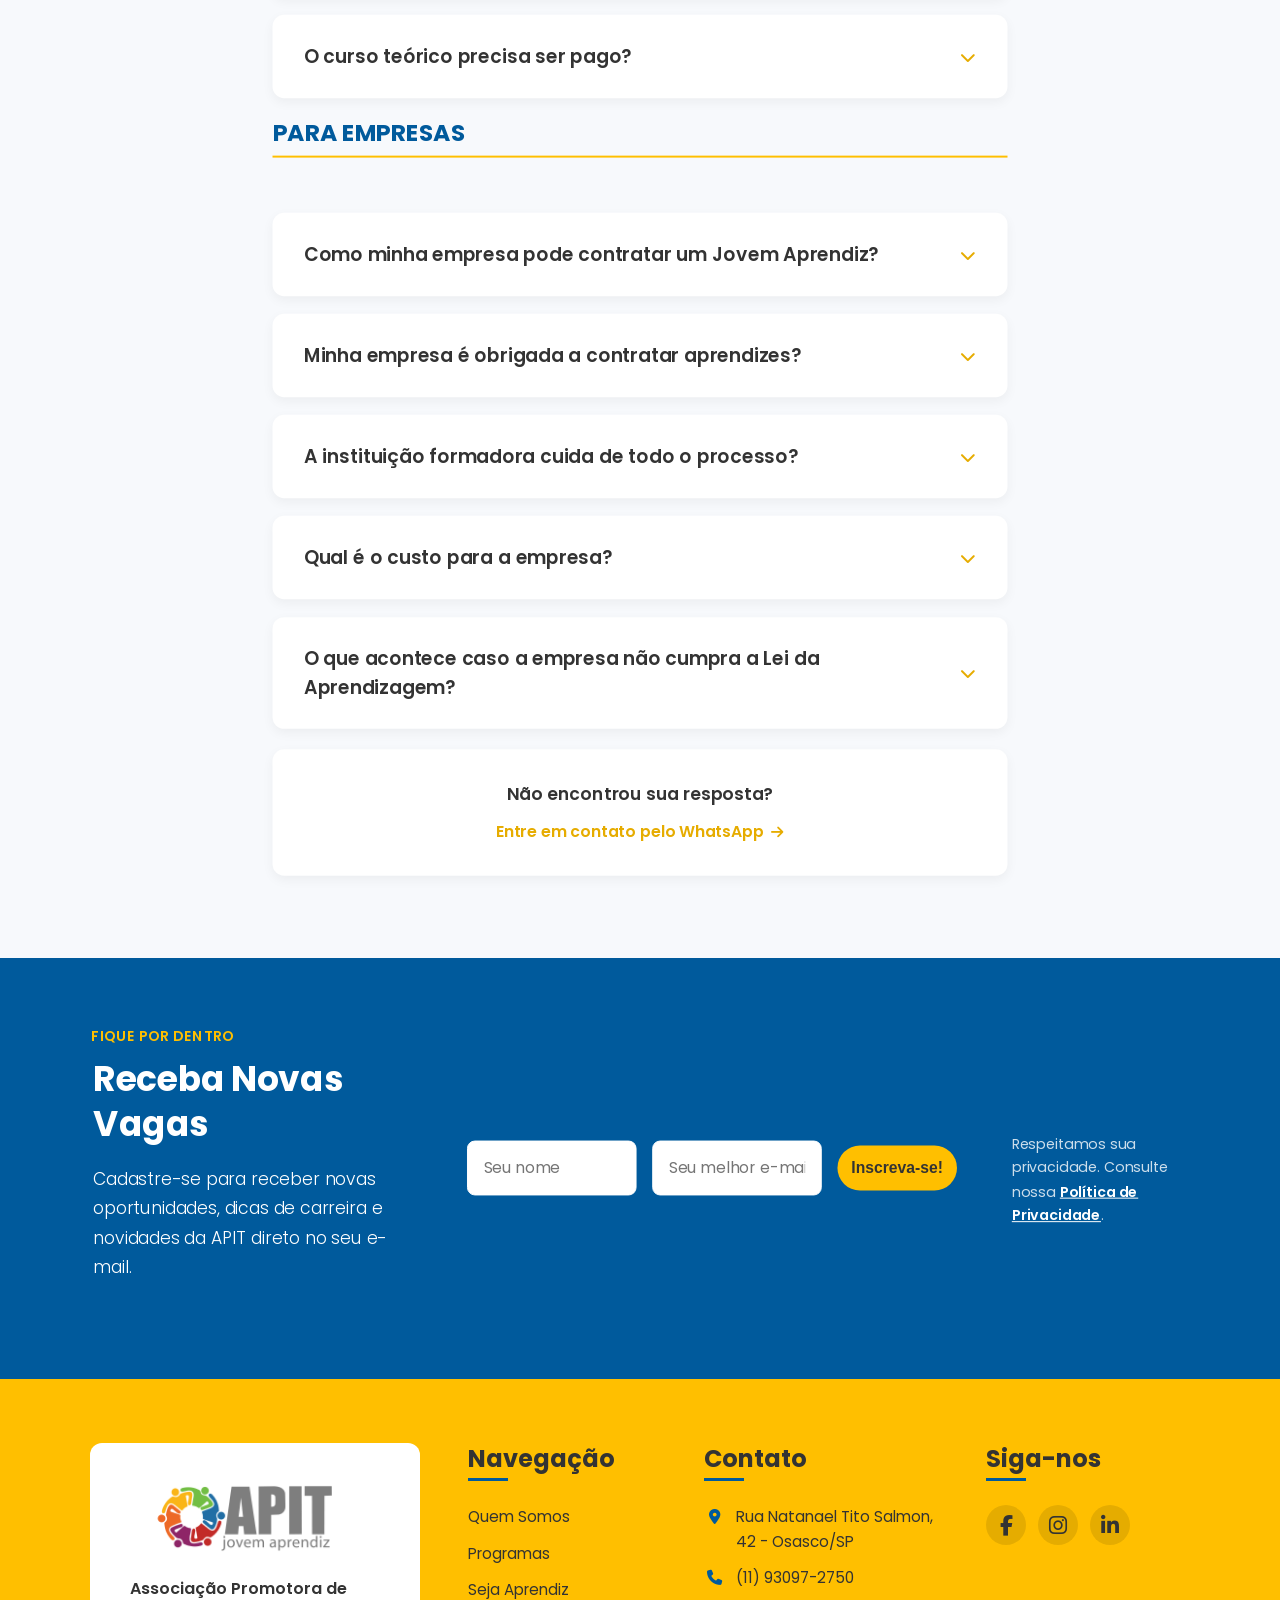
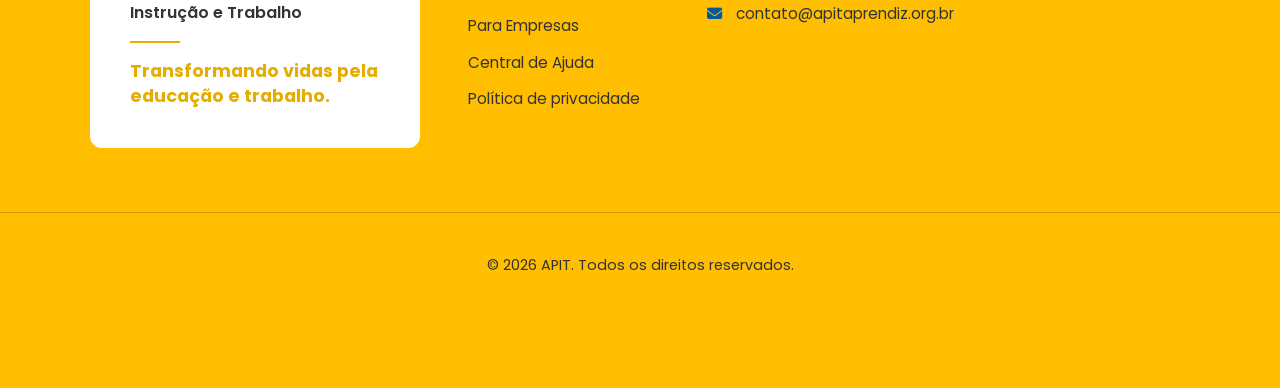
<file: ajuda.html>
<!DOCTYPE html>
<html lang="pt-br">

<head>
    <meta charset="UTF-8">
    <meta name="viewport" content="width=device-width, initial-scale=1.0">

    <title>Central de Ajuda | APIT</title>
    <meta name="description"
        content="Encontre respostas para suas dúvidas sobre os programas de Jovem Aprendiz da APIT, tanto para jovens quanto para empresas.">
    <meta name="keywords" content="Jovem Aprendiz, APIT, Dúvidas, FAQ, Contato, Ajuda">
    <meta name="author" content="APIT">

    <link rel="icon" type="image/png" href="favicon-96x96.png" sizes="96x96" />
    <link rel="icon" type="image/svg+xml" href="favicon.svg" />
    <link rel="shortcut" href="favicon.ico" />
    <link rel="apple-touch-icon" sizes="180x180" href="apple-touch-icon.png" />
    <meta name="apple-mobile-web-app-title" content="MyWebSite" />
    <link rel="manifest" href="site.webmanifest" />

    <link rel="preconnect" href="https://fonts.googleapis.com">
    <link rel="preconnect" href="https://fonts.gstatic.com" crossorigin>
    <link href="https://fonts.googleapis.com/css2?family=Poppins:wght@300;400;600;700&display=swap" rel="stylesheet">

    <link rel="stylesheet" href="https://cdnjs.cloudflare.com/ajax/libs/font-awesome/6.5.2/css/all.min.css">

    <link rel="stylesheet" href="css/ajuda.css">
    <link rel="stylesheet" href="css/lupa.css">
    <link rel="stylesheet" href="css/flutuante.css">
</head>

<body>

    <header class="header">
        <div class="container">
            <a href="index.html" class="header-logo">
                <img src="imagens/LOGO-APIT_Transparente (003).png" alt="APIT Logo">
            </a>
            <div class="header-right">
                <button class="search-icon" aria-label="Abrir busca">
                    <i class="fa-solid fa-search"></i>
                </button>
                <button class="mobile-menu-toggle" aria-label="Abrir menu">
                    <i class="fa-solid fa-bars"></i>
                </button>
                <nav class="nav-menu">
                    <ul class="nav-list">
                        <li><a href="index.html" class="nav-link">Quem Somos</a></li>
                        <li><a href="programas.html" class="nav-link">Programas</a></li>
                        <li><a href="aprendiz.html" class="nav-link">Seja Aprendiz</a></li>
                        <li><a href="empresas.html" class="nav-link">Para Empresas</a></li>
                        <li><a href="ajuda.html" class="nav-link">Central de Ajuda</a></li>
                    </ul>
                </nav>
            </div>
        </div>
    </header>

    <div class="search-overlay">
        <button class="search-overlay-close" aria-label="Fechar busca">&times;</button>
        <div class="search-overlay-content">
            <form class="overlay-search-form" id="overlay-search-form" role="search">
                <input type="text" id="overlay-search-input" placeholder="O que você procura? (ex: 'vagas', 'dúvidas')">
                <button type="submit" aria-label="Buscar">
                    <i class="fa-solid fa-search"></i>
                </button>
            </form>
        </div>
    </div>

    <main>
        <section class="page-title-ajuda">
            <div class="container text-center animate-on-scroll fade-in">
                <h1>Central de Ajuda</h1>
                <p>Como podemos te ajudar hoje?</p>
            </div>
        </section>

        <section class="faq-nav-menu">
            <div class="container">
                <h2>Escolha um tópico</h2>
                <p>Navegue pelas categorias ou role a página.</p>
                <div class="nav-buttons-container">
                    <a href="#categoria-programa" class="nav-button">Sobre o Programa</a>
                    <a href="#categoria-requisitos" class="nav-button">Requisitos</a>
                    <a href="#categoria-direitos" class="nav-button">Direitos</a>
                    <a href="#categoria-rotina" class="nav-button">Rotina</a>
                    <a href="#categoria-contrato" class="nav-button">Contrato</a>
                    <a href="#categoria-beneficios" class="nav-button">Benefícios</a>
                    <a href="#categoria-empresas" class="nav-button">Para Empresas</a>
                </div>
            </div>
        </section>


        <section class="faq-section">
            <div class="container">
                <div class="text-center animate-on-scroll fade-in">
                    <span class="section-tag">Dúvidas Frequentes</span>
                    <h2>Perguntas e Respostas</h2>
                </div>

                <h2 id="categoria-programa" class="faq-category-title animate-on-scroll fade-in">SOBRE O PROGRAMA
                </h2>
                <div class="faq-accordion">
                    <div class="faq-item animate-on-scroll slide-in-up">
                        <button class="faq-question">
                            <span>O que é o Programa Jovem Aprendiz?</span>
                            <i class="fa-solid fa-chevron-down"></i>
                        </button>
                        <div class="faq-answer">
                            <p>O Jovem Aprendiz é um programa que combina formação teórica com prática profissional,
                                proporcionando a entrada de jovens no mercado de trabalho com contrato legal e
                                acompanhamento educacional.</p>
                        </div>
                    </div>
                    <div class="faq-item animate-on-scroll slide-in-up">
                        <button class="faq-question">
                            <span>Qual é o objetivo do Programa Jovem Aprendiz?</span>
                            <i class="fa-solid fa-chevron-down"></i>
                        </button>
                        <div class="faq-answer">
                            <p>O objetivo é oferecer qualificação profissional, desenvolvimento de habilidades e
                                experiência real para jovens que buscam sua primeira oportunidade.</p>
                        </div>
                    </div>
                    <div class="faq-item animate-on-scroll slide-in-up">
                        <button class="faq-question">
                            <span>O Programa é pago?</span>
                            <i class="fa-solid fa-chevron-down"></i>
                        </button>
                        <div class="faq-answer">
                            <p>Não. O Jovem Aprendiz é totalmente gratuito para os jovens.</p>
                        </div>
                    </div>
                    <div class="faq-item animate-on-scroll slide-in-up">
                        <button class="faq-question">
                            <span>Jovens com deficiência podem participar?</span>
                            <i class="fa-solid fa-chevron-down"></i>
                        </button>
                        <div class="faq-answer">
                            <p>Sim. Pessoas com deficiência podem participar do programa sem limite de idade.</p>
                        </div>
                    </div>
                    <div class="faq-item animate-on-scroll slide-in-up">
                        <button class="faq-question">
                            <span>É possível fazer o programa mais de uma vez?</span>
                            <i class="fa-solid fa-chevron-down"></i>
                        </button>
                        <div class="faq-answer">
                            <p>Não. O jovem só pode ter um contrato de aprendizagem na vida, exceções existem apenas em
                                casos de contrato rescindido por motivos específicos.</p>
                        </div>
                    </div>
                </div>

                <h2 id="categoria-requisitos" class="faq-category-title animate-on-scroll fade-in"> REQUISITOS E
                    INSCRIÇÃO</h2>
                <div class="faq-accordion">
                    <div class="faq-item animate-on-scroll slide-in-up">
                        <button class="faq-question">
                            <span>Quais são os requisitos para participar?</span>
                            <i class="fa-solid fa-chevron-down"></i>
                        </button>
                        <div class="faq-answer">
                            <p>Ter entre 14 e 24 anos, estar estudando (caso não tenha concluído o ensino médio) e ter
                                disponibilidade para cumprir a carga horária.</p>
                        </div>
                    </div>
                    <div class="faq-item animate-on-scroll slide-in-up">
                        <button class="faq-question">
                            <span>Preciso estar estudando para participar?</span>
                            <i class="fa-solid fa-chevron-down"></i>
                        </button>
                        <div class="faq-answer">
                            <p>Sim, caso ainda não tenha concluído o ensino médio. Quem já concluiu não precisa estar
                                matriculado.</p>
                        </div>
                    </div>
                    <div class="faq-item animate-on-scroll slide-in-up">
                        <button class="faq-question">
                            <span>Preciso ter experiência anterior?</span>
                            <i class="fa-solid fa-chevron-down"></i>
                        </button>
                        <div class="faq-answer">
                            <p>Não. O programa é destinado justamente para quem nunca trabalhou.</p>
                        </div>
                    </div>
                    <div class="faq-item animate-on-scroll slide-in-up">
                        <button class="faq-question">
                            <span>Como faço para me inscrever?</span>
                            <i class="fa-solid fa-chevron-down"></i>
                        </button>
                        <div class="faq-answer">
                            <p>O jovem pode se inscrever pelo site da instituição formadora (como APIT), por vagas
                                divulgadas por empresas ou programas parceiros.</p>
                        </div>
                    </div>
                    <div class="faq-item animate-on-scroll slide-in-up">
                        <button class="faq-question">
                            <span>O que preciso levar para a inscrição?</span>
                            <i class="fa-solid fa-chevron-down"></i>
                        </button>
                        <div class="faq-answer">
                            <p>Documento com foto, CPF, comprovante de residência e escolaridade. Algumas empresas podem
                                pedir documentos adicionais.</p>
                        </div>
                    </div>
                    <div class="faq-item animate-on-scroll slide-in-up">
                        <button class="faq-question">
                            <span>Como funciona o processo seletivo?</span>
                            <i class="fa-solid fa-chevron-down"></i>
                        </button>
                        <div class="faq-answer">
                            <p>Geralmente envolve cadastro, análise de perfil, entrevista e eventualmente provas ou
                                dinâmicas de grupo.</p>
                        </div>
                    </div>
                    <div class="faq-item animate-on-scroll slide-in-up">
                        <button class="faq-question">
                            <span>Posso escolher a área em que vou atuar?</span>
                            <i class="fa-solid fa-chevron-down"></i>
                        </button>
                        <div class="faq-answer">
                            <p>Você pode escolher áreas de interesse, mas a vaga final depende das oportunidades
                                disponíveis na empresa parceira.</p>
                        </div>
                    </div>
                </div>

                <h2 id="categoria-direitos" class="faq-category-title animate-on-scroll fade-in"> DIREITOS DO JOVEM
                    APRENDIZ</h2>
                <div class="faq-accordion">
                    <div class="faq-item animate-on-scroll slide-in-up">
                        <button class="faq-question">
                            <span>Quais são os direitos garantidos por lei?</span>
                            <i class="fa-solid fa-chevron-down"></i>
                        </button>
                        <div class="faq-answer">
                            <p>Contrato CLT, férias remuneradas, FGTS (2%), salário mínimo-hora, vale-transporte, 13º
                                salário e jornada reduzida.</p>
                        </div>
                    </div>
                    <div class="faq-item animate-on-scroll slide-in-up">
                        <button class="faq-question">
                            <span>O Jovem Aprendiz tem FGTS?</span>
                            <i class="fa-solid fa-chevron-down"></i>
                        </button>
                        <div class="faq-answer">
                            <p>Sim, com alíquota de 2% do salário.</p>
                        </div>
                    </div>
                    <div class="faq-item animate-on-scroll slide-in-up">
                        <button class="faq-question">
                            <span>O jovem tem direito a 13º salário?</span>
                            <i class="fa-solid fa-chevron-down"></i>
                        </button>
                        <div class="faq-answer">
                            <p>Sim, assim como qualquer trabalhador contratado pela CLT.</p>
                        </div>
                    </div>
                    <div class="faq-item animate-on-scroll slide-in-up">
                        <button class="faq-question">
                            <span>O jovem tem direito a férias?</span>
                            <i class="fa-solid fa-chevron-down"></i>
                        </button>
                        <div class="faq-answer">
                            <p>Sim, e elas devem coincidir preferencialmente com as férias escolares.</p>
                        </div>
                    </div>
                    <div class="faq-item animate-on-scroll slide-in-up">
                        <button class="faq-question">
                            <span>O aprendiz recebe vale-transporte?</span>
                            <i class="fa-solid fa-chevron-down"></i>
                        </button>
                        <div class="faq-answer">
                            <p>Sim. O vale-transporte é obrigatório.</p>
                        </div>
                    </div>
                    <div class="faq-item animate-on-scroll slide-in-up">
                        <button class="faq-question">
                            <span>A empresa pode descontar algo do meu salário?</span>
                            <i class="fa-solid fa-chevron-down"></i>
                        </button>
                        <div class="faq-answer">
                            <p>Somente descontos permitidos em lei, como INSS ou faltas injustificadas.</p>
                        </div>
                    </div>
                </div>

                <h2 id="categoria-rotina" class="faq-category-title animate-on-scroll fade-in"> ROTINA DE TRABALHO
                </h2>
                <div class="faq-accordion">
                    <div class="faq-item animate-on-scroll slide-in-up">
                        <button class="faq-question">
                            <span>Qual é a carga horária de um Jovem Aprendiz?</span>
                            <i class="fa-solid fa-chevron-down"></i>
                        </button>
                        <div class="faq-answer">
                            <p>Entre 4 e 6 horas diárias. Jovens que concluíram o ensino médio podem trabalhar até 8
                                horas (sendo parte curso teórico).</p>
                        </div>
                    </div>
                    <div class="faq-item animate-on-scroll slide-in-up">
                        <button class="faq-question">
                            <span>O Jovem Aprendiz pode fazer hora extra?</span>
                            <i class="fa-solid fa-chevron-down"></i>
                        </button>
                        <div class="faq-answer">
                            <p>Não. Hora extra é proibida por lei no contrato de aprendizagem.</p>
                        </div>
                    </div>
                    <div class="faq-item animate-on-scroll slide-in-up">
                        <button class="faq-question">
                            <span>Pode trabalhar à noite?</span>
                            <i class="fa-solid fa-chevron-down"></i>
                        </button>
                        <div class="faq-answer">
                            <p>Não. Menores de idade não podem trabalhar no período noturno (22h às 5h).</p>
                        </div>
                    </div>
                    <div class="faq-item animate-on-scroll slide-in-up">
                        <button class="faq-question">
                            <span>O que o jovem faz na prática?</span>
                            <i class="fa-solid fa-chevron-down"></i>
                        </button>
                        <div class="faq-answer">
                            <p>Atividades administrativas, atendimento, suporte, organização de documentos, rotinas
                                simples da área em que for contratado.</p>
                        </div>
                    </div>
                    <div class="faq-item animate-on-scroll slide-in-up">
                        <button class="faq-question">
                            <span>Onde acontecem as aulas teóricas?</span>
                            <i class="fa-solid fa-chevron-down"></i>
                        </button>
                        <div class="faq-answer">
                            <p>Nas instituições formadoras parceiras, como APIT, Senac, Espro etc.</p>
                        </div>
                    </div>
                    <div class="faq-item animate-on-scroll slide-in-up">
                        <button class="faq-question">
                            <span>Como funciona o equilíbrio entre estudo e trabalho?</span>
                            <i class="fa-solid fa-chevron-down"></i>
                        </button>
                        <div class="faq-answer">
                            <p>O horário de trabalho é sempre ajustado para não interferir nas aulas escolares.</p>
                        </div>
                    </div>
                </div>

                <h2 id="categoria-contrato" class="faq-category-title animate-on-scroll fade-in"> CONTRATO E
                    EFETIVAÇÃO</h2>
                <div class="faq-accordion">
                    <div class="faq-item animate-on-scroll slide-in-up">
                        <button class="faq-question">
                            <span>Quanto tempo dura o contrato?</span>
                            <i class="fa-solid fa-chevron-down"></i>
                        </button>
                        <div class="faq-answer">
                            <p>De 1 a 2 anos, dependendo da empresa e do curso de aprendizagem.</p>
                        </div>
                    </div>
                    <div class="faq-item animate-on-scroll slide-in-up">
                        <button class="faq-question">
                            <span>Posso ser efetivado ao final do contrato?</span>
                            <i class="fa-solid fa-chevron-down"></i>
                        </button>
                        <div class="faq-answer">
                            <p>Sim. Muitas empresas efetivam aprendizes que se destacam.</p>
                        </div>
                    </div>
                    <div class="faq-item animate-on-scroll slide-in-up">
                        <button class="faq-question">
                            <span>A empresa pode me demitir antes do prazo?</span>
                            <i class="fa-solid fa-chevron-down"></i>
                        </button>
                        <div class="faq-answer">
                            <p>Sim, mas somente em casos previstos em lei: faltas graves, abandono, desempenho muito
                                baixo, entre outros.</p>
                        </div>
                    </div>
                    <div class="faq-item animate-on-scroll slide-in-up">
                        <button class="faq-question">
                            <span>O que acontece quando o contrato termina?</span>
                            <i class="fa-solid fa-chevron-down"></i>
                        </button>
                        <div class="faq-answer">
                            <p>O contrato é encerrado automaticamente, com pagamento de todos os direitos trabalhistas.
                            </p>
                        </div>
                    </div>
                    <div class="faq-item animate-on-scroll slide-in-up">
                        <button class="faq-question">
                            <span>Posso continuar estudando na instituição teórica após o contrato?</span>
                            <i class="fa-solid fa-chevron-down"></i>
                        </button>
                        <div class="faq-answer">
                            <p>Depende da instituição, mas normally o vínculo é apenas durante o programa.</p>
                        </div>
                    </div>
                </div>

                <h2 id="categoria-beneficios" class="faq-category-title animate-on-scroll fade-in"> BENEFÍCIOS DO
                    PROGRAMA</h2>
                <div class="faq-accordion">
                    <div class="faq-item animate-on-scroll slide-in-up">
                        <button class="faq-question">
                            <span>Quais benefícios o jovem recebe?</span>
                            <i class="fa-solid fa-chevron-down"></i>
                        </button>
                        <div class="faq-answer">
                            <p>Salário, vale-transporte, férias remuneradas, FGTS, 13º e formação teórica gratuita.</p>
                        </div>
                    </div>
                    <div class="faq-item animate-on-scroll slide-in-up">
                        <button class="faq-question">
                            <span>O jovem ganha vale-refeição ou alimentação?</span>
                            <i class="fa-solid fa-chevron-down"></i>
                        </button>
                        <div class="faq-answer">
                            <p>Depende da empresa. Não é obrigatório por lei, mas muitas oferecem.</p>
                        </div>
                    </div>
                    <div class="faq-item animate-on-scroll slide-in-up">
                        <button class="faq-question">
                            <span>Existe plano de saúde para aprendizes?</span>
                            <i class="fa-solid fa-chevron-down"></i>
                        </button>
                        <div class="faq-answer">
                            <p>Algumas empresas oferecem, mas não é obrigatório.</p>
                        </div>
                    </div>
                    <div class="faq-item animate-on-scroll slide-in-up">
                        <button class="faq-question">
                            <span>O jovem recebe uniforme?</span>
                            <i class="fa-solid fa-chevron-down"></i>
                        </button>
                        <div class="faq-answer">
                            <p>Se a função exigir, sim. A empresa é responsável por fornecer sem custo.</p>
                        </div>
                    </div>
                    <div class="faq-item animate-on-scroll slide-in-up">
                        <button class="faq-question">
                            <span>O curso teórico precisa ser pago?</span>
                            <i class="fa-solid fa-chevron-down"></i>
                        </button>
                        <div class="faq-answer">
                            <p>Não. Toda formação é gratuita.</p>
                        </div>
                    </div>
                </div>

                <h2 id="categoria-empresas" class="faq-category-title animate-on-scroll fade-in"> PARA EMPRESAS</h2>
                <div class="faq-accordion">
                    <div class="faq-item animate-on-scroll slide-in-up">
                        <button class="faq-question">
                            <span>Como minha empresa pode contratar um Jovem Aprendiz?</span>
                            <i class="fa-solid fa-chevron-down"></i>
                        </button>
                        <div class="faq-answer">
                            <p>Basta clicar em "Para empresas" no Menu, e preencher o formulário. Após acordo firmado,
                                nós da APIT, auxiliaremos na
                                seleção e formação do jovem.</p>
                        </div>
                    </div>
                    <div class="faq-item animate-on-scroll slide-in-up">
                        <button class="faq-question">
                            <span>Minha empresa é obrigada a contratar aprendizes?</span>
                            <i class="fa-solid fa-chevron-down"></i>
                        </button>
                        <div class="faq-answer">
                            <p>Sim, empresas de médio e grande porte devem contratar de 5% a 15% dos funcionários em
                                funções que exigem formação profissional.</p>
                        </div>
                    </div>
                    <div class="faq-item animate-on-scroll slide-in-up">
                        <button class="faq-question">
                            <span>A instituição formadora cuida de todo o processo?</span>
                            <i class="fa-solid fa-chevron-down"></i>
                        </button>
                        <div class="faq-answer">
                            <p>Sim, desde a seleção até o acompanhamento do jovem e da formação teórica.</p>
                        </div>
                    </div>
                    <div class="faq-item animate-on-scroll slide-in-up">
                        <button class="faq-question">
                            <span>Qual é o custo para a empresa?</span>
                            <i class="fa-solid fa-chevron-down"></i>
                        </button>
                        <div class="faq-answer">
                            <p>A empresa paga salário, encargos e benefícios do jovem. A formação teórica é de
                                responsabilidade da instituição parceira.</p>
                        </div>
                    </div>
                    <div class="faq-item animate-on-scroll slide-in-up">
                        <button class="faq-question">
                            <span>O que acontece caso a empresa não cumpra a Lei da Aprendizagem?</span>
                            <i class="fa-solid fa-chevron-down"></i>
                        </button>
                        <div class="faq-answer">
                            <p>Ela pode ser multada pelo Ministério do Trabalho e sofrer sanções administrativas.</p>
                        </div>
                    </div>
                </div>

                <div class="faq-cta text-center animate-on-scroll fade-in" style="--delay: 0.5s;">
                    <p>Não encontrou sua resposta?</p>
                    <a href="https://wa.me/5511930972750" target="_blank" class="btn-link">
                        Entre em contato pelo WhatsApp <i class="fa-solid fa-arrow-right"></i>
                    </a>
                </div>

            </div>
        </section>

        <section class="ajuda-newsletter" id="newsletter">
            <div class="container">
                <div class="newsletter-content">
                    <div class="newsletter-text">
                        <span class="section-tag animate-on-scroll fade-in">Fique por Dentro</span>
                        <h2 class="animate-on-scroll fade-in" style="--delay: 0.1s">Receba Novas Vagas</h2>
                        <p class="animate-on-scroll fade-in" style="--delay: 0.2s;">Cadastre-se para receber novas
                            oportunidades, dicas de carreira e novidades da APIT direto no seu e-mail.</p>
                    </div>

                    <form class="newsletter-form animate-on-scroll fade-in" style="--delay: 0.3s;"
                        action="https://assets.mailerlite.com/jsonp/1905511/forms/170950368390284581/subscribe"
                        data-code="" method="post" target="_blank">

                        <div class="form-group">
                            <label for="newsletter-name" class="sr-only">Nome</label>
                            <input type="text" id="newsletter-name" name="fields[name]" placeholder="Seu nome"
                                autocomplete="given-name" required>
                        </div>
                        <div class="form-group">
                            <label for="newsletter-email" class="sr-only">E-mail</label>
                            <input type="email" id="newsletter-email" name="fields[email]"
                                placeholder="Seu melhor e-mail" autocomplete="email" required>
                        </div>
                        <button type="submit" class="btn btn-primary">Inscreva-se!</button>

                        <input type="hidden" name="ml-submit" value="1">
                        <input type="hidden" name="anticsrf" value="true">
                    </form>
                    <p class="newsletter-privacy animate-on-scroll fade-in" style="--delay: 0.4s;">
                        Respeitamos sua privacidade. Consulte nossa <a href="politica.html" target="_blank">Política de
                            Privacidade</a>.
                    </p>
                </div>
            </div>
        </section>

    </main>

    <footer class="footer">
        <div class="container footer-container-new">
            <div class="footer-col-white">
                <img src="imagens/LOGO-APIT_Transparente (003).png" alt="APIT Logo" class="footer-logo">
                <p class="footer-text-line1">
                    Associação Promotora de Instrução e Trabalho
                </p>
                <hr class="footer-divider">
                <p class="footer-text-line2">
                    Transformando vidas pela educação e trabalho.
                </p>
            </div>
            <div class="footer-col-blue">
                <div class="footer-grid-blue">
                    <div class="footer-col">
                        <h4>Navegação</h4>
                        <ul>
                            <li><a href="#quem-somos">Quem Somos</a></li>
                            <li><a href="programas.html">Programas</a></li>
                            <li><a href="aprendiz.html">Seja Aprendiz</a></li>
                            <li><a href="empresas.html">Para Empresas</a></li>
                            <li><a href="ajuda.html">Central de Ajuda</a></li>
                            <li><a href="politica.html">Política de privacidade</a></li>
                        </ul>
                    </div>

                    <div class="footer-col">
                        <h4>Contato</h4>
                        <ul>
                            <li><i class="fa-solid fa-location-dot"></i><span>Rua Natanael Tito Salmon, 42 -
                                    Osasco/SP</span></li>
                            <li><i class="fa-solid fa-phone"></i><span>(11) 93097-2750</span></li>
                            <li><i class="fa-solid fa-envelope"></i><span>contato@apitaprendiz.org.br</span></li>
                        </ul>
                    </div>
                    <div class="footer-col">
                        <h4>Siga-nos</h4>
                        <div class="social-links">
                            <a href="https://www.facebook.com/APITaprendiz/?ref=hl#" aria-label="Facebook"
                                target="_blank"><i class="fab fa-facebook-f"></i></a>
                            <a href="https://www.instagram.com/apit.aprendiz/" aria-label="Instagram" target="_blank"><i
                                    class="fab fa-instagram"></i></a>
                            <a href="https://www.linkedin.com/company/apit-aprendiz?_l=pt_BR" aria-label="LinkedIn"
                                target="_blank"><i class="fab fa-linkedin-in"></i></a>
                        </div>
                    </div>
                </div>
            </div>
        </div>
        <div class="footer-bottom">
            <p>&copy; 2026 APIT. Todos os direitos reservados.</p>
        </div>
    </footer>

    <a href="#top" class="back-to-top-btn" aria-label="Voltar ao topo" id="back-to-top">
        <i class="fas fa-arrow-up"></i>
    </a>

    <a href="https://wa.me/5511930972750" class="floating-wpp" target="_blank" aria-label="Fale Conosco pelo WhatsApp">
        <i class="fab fa-whatsapp"></i>
    </a>

    <div vw class="enabled">
        <div vw-access-button class="active"></div>
        <div vw-plugin-wrapper>
            <div class="vw-plugin-top-wrapper"></div>
        </div>
    </div>
    <script src="https://vlibras.gov.br/app/vlibras-plugin.js"></script>
    <script>
        new window.VLibras.Widget('https://vlibras.gov.br/app');
    </script>

    <script src="js/ajuda.js" defer></script>
    <script src="js/script.js" defer></script>
    <script src="js/lupa.js" defer></script>
</body>

</html>
</file>
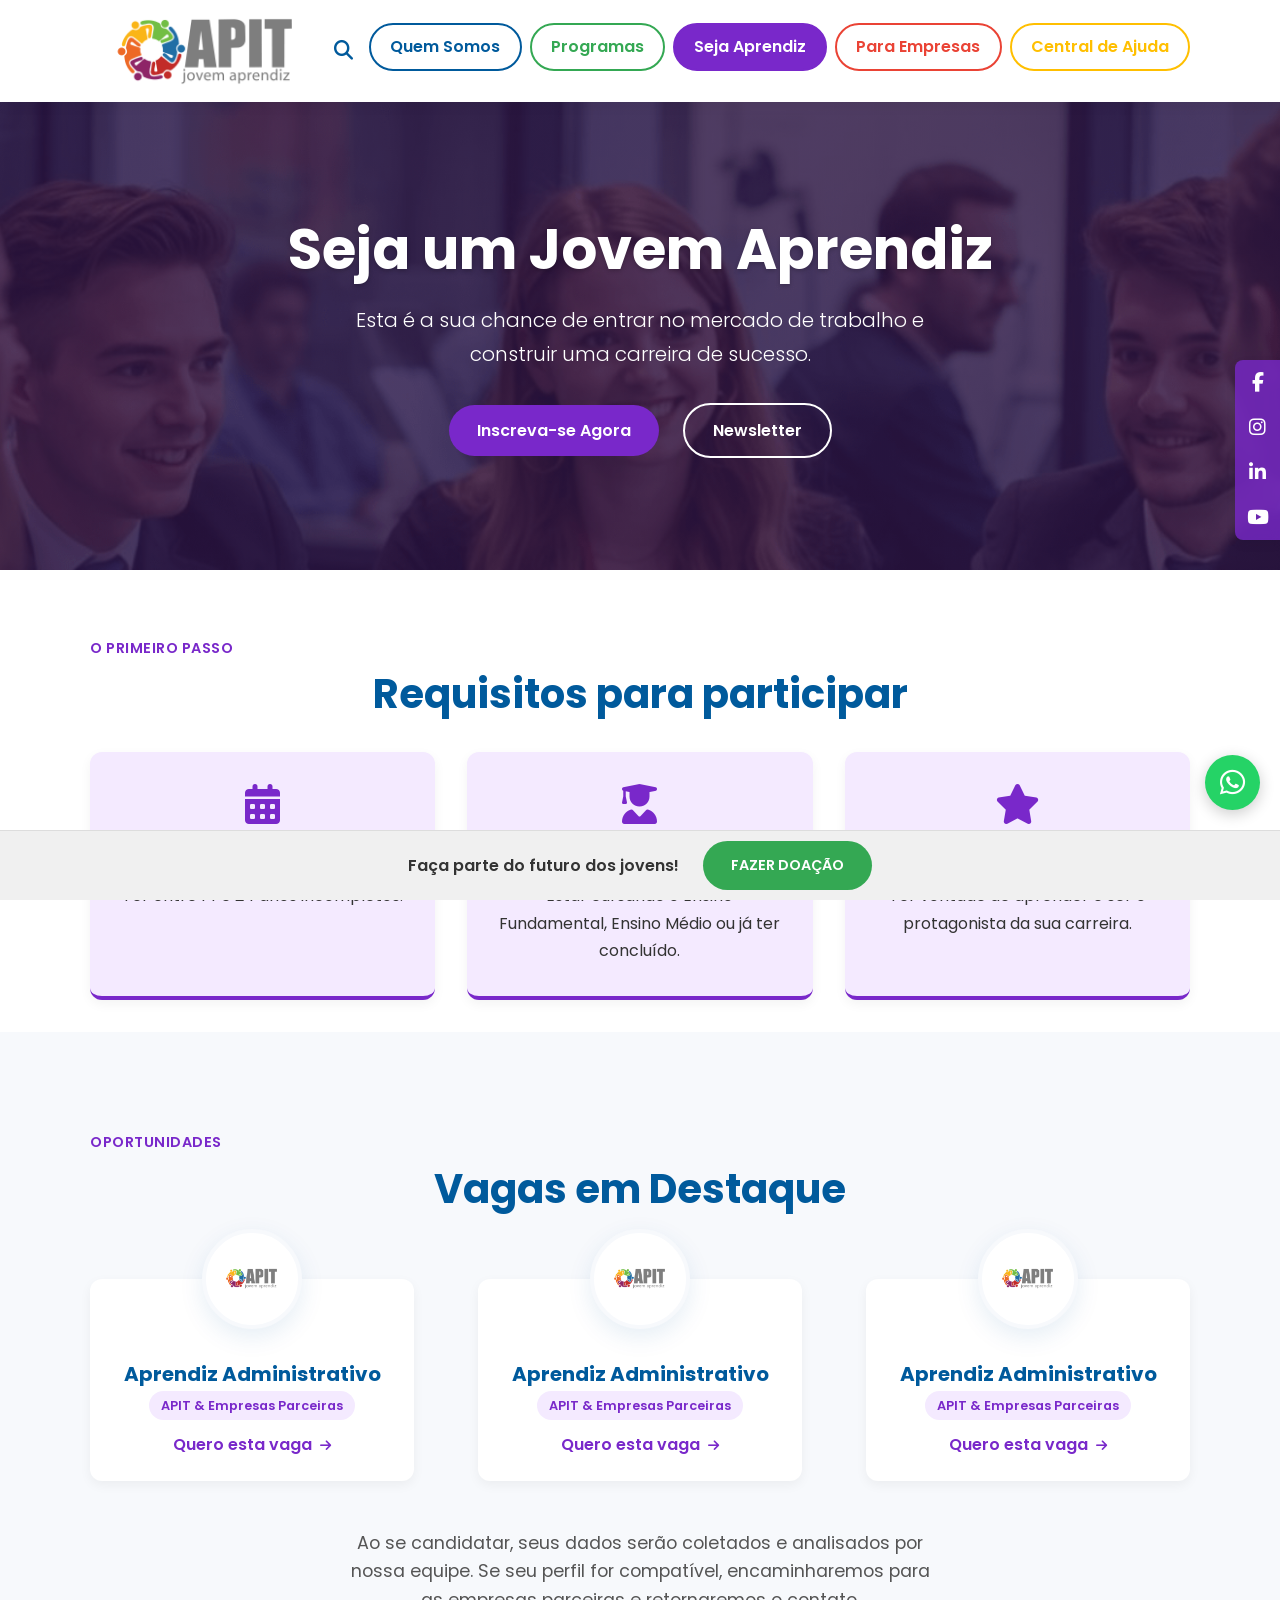
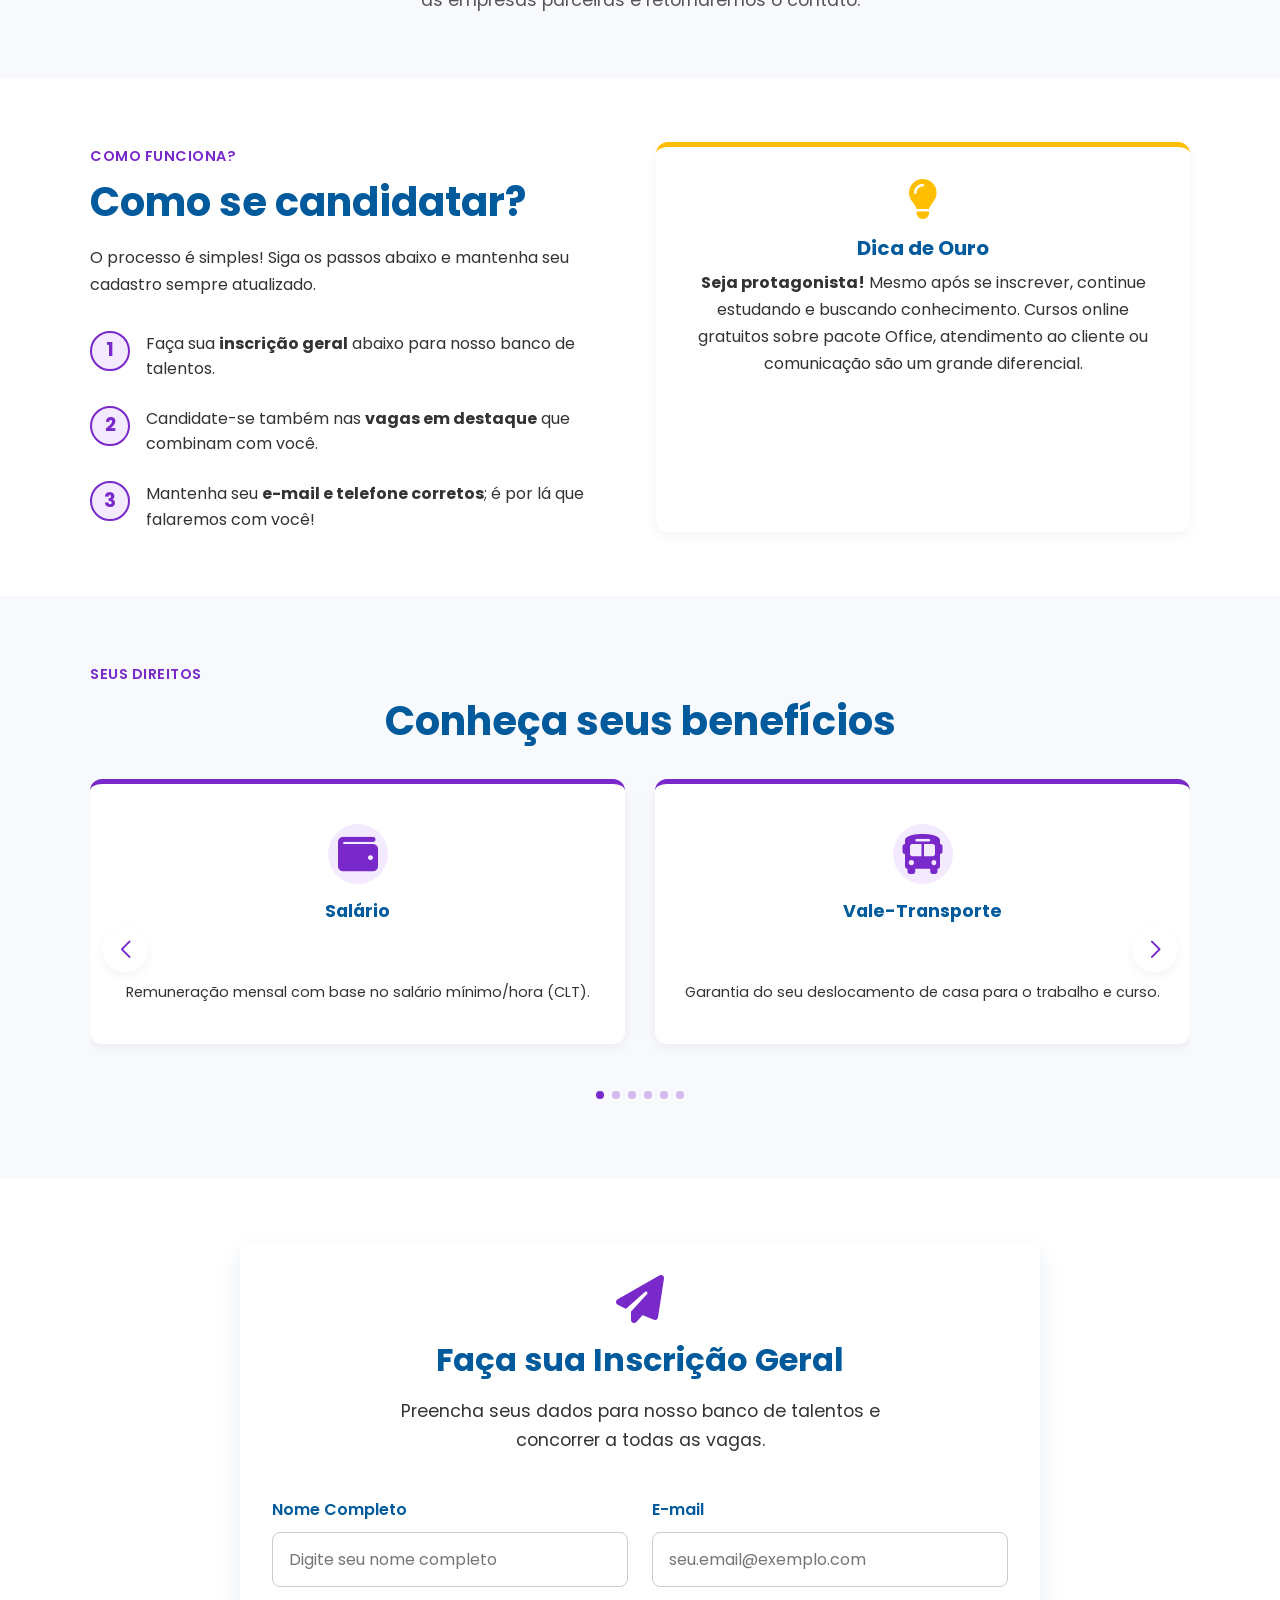
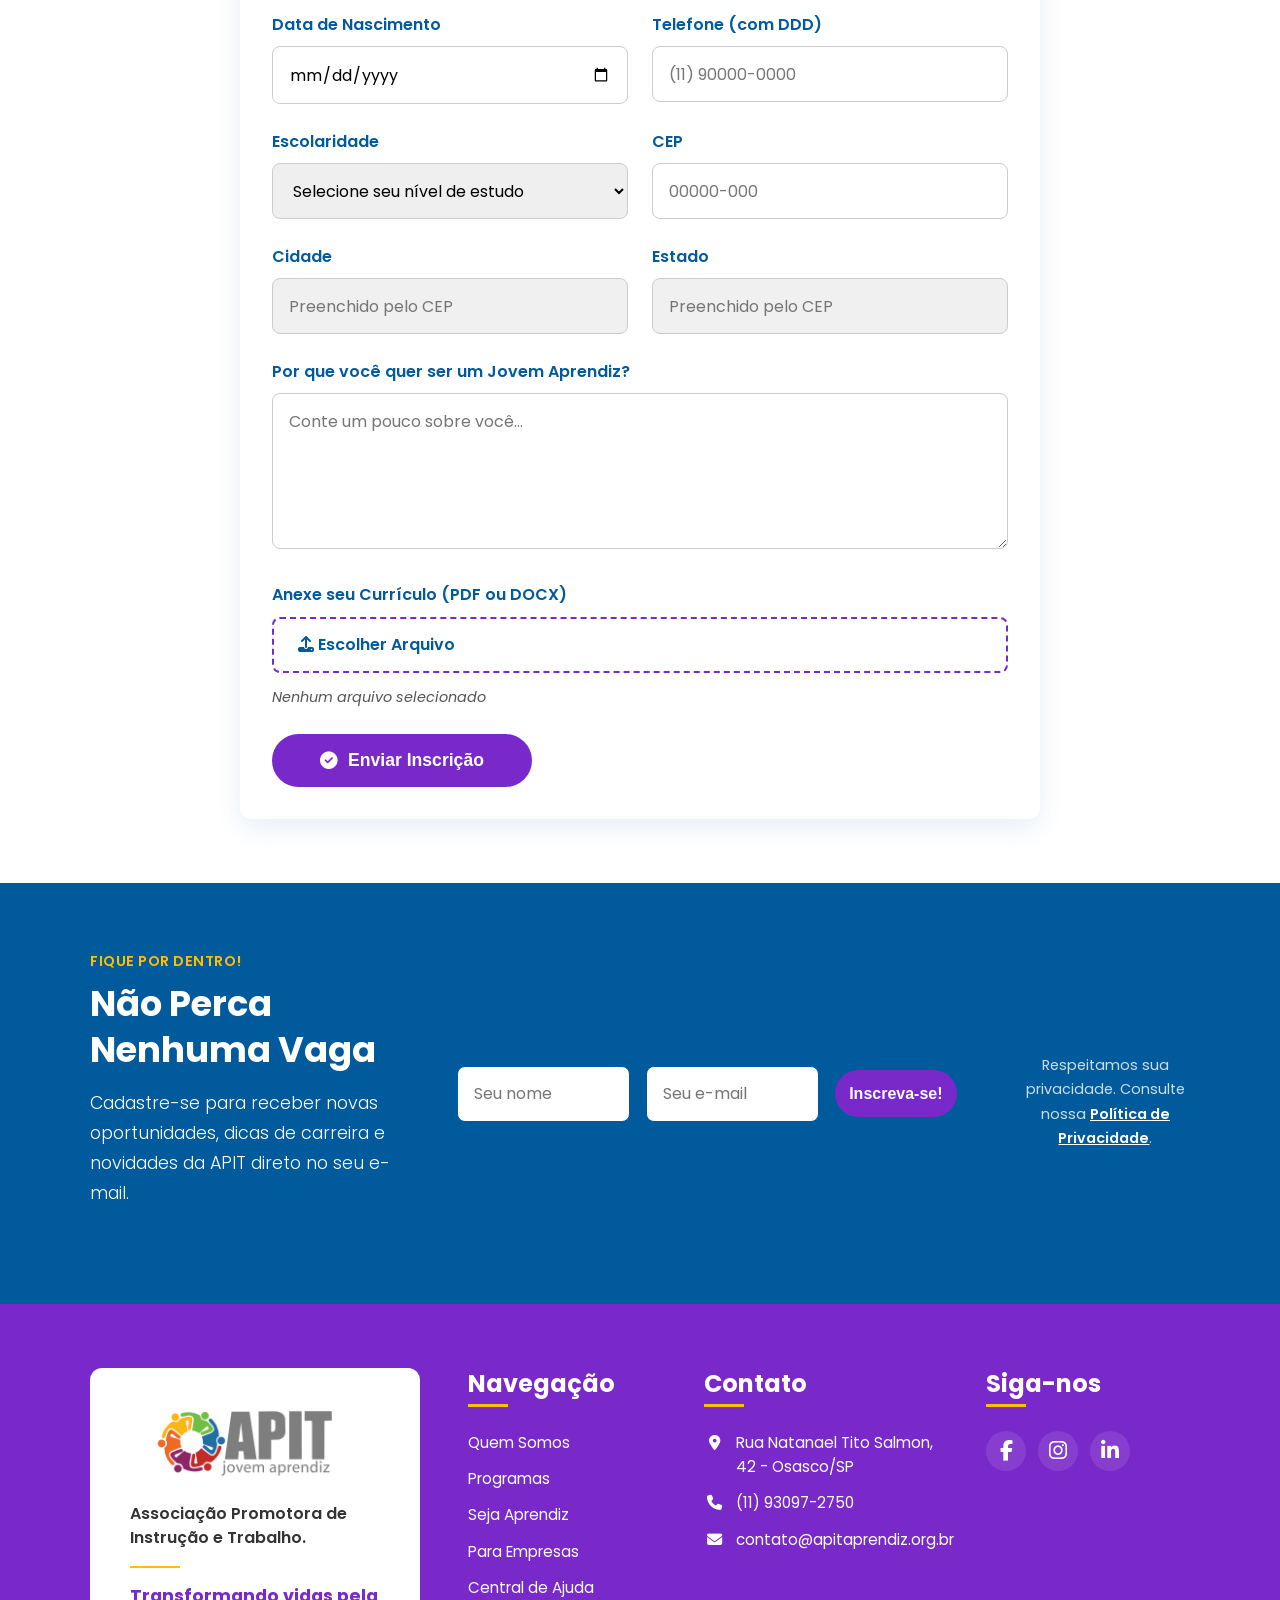
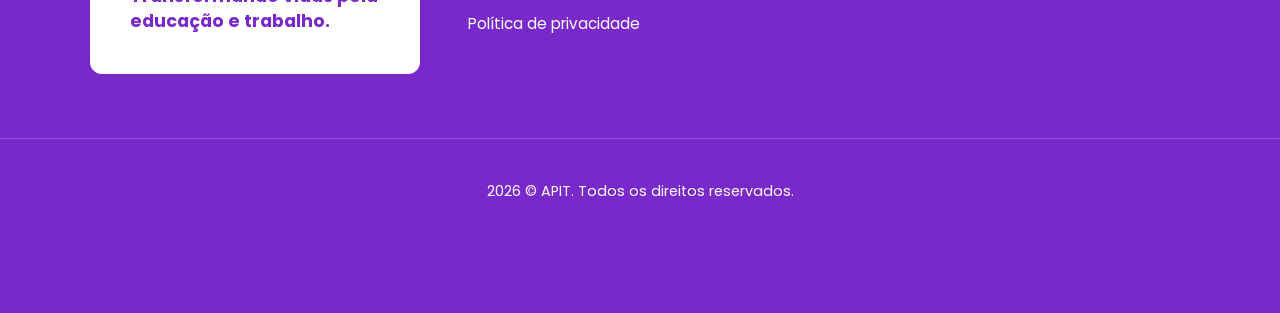
<file: aprendiz.html>
<!DOCTYPE html>
<html lang="pt-BR">

<head>
    <meta charset="UTF-8">
    <meta name="viewport" content="width=device-width, initial-scale=1.0">

    <title>Seja um Aprendiz | APIT</title>
    <meta name="description"
        content="Inscreva-se no Programa Jovem Aprendiz da APIT e transforme seu futuro. Conheça os requisitos e benefícios.">

    <meta property="og:title" content="Seja um Aprendiz | APIT">
    <meta property="og:description"
        content="Inscreva-se no Programa Jovem Aprendiz da APIT e transforme seu futuro. Conheça os requisitos e benefícios.">
    <meta property="og:type" content="website">

    <link rel="icon" type="image/png" href="favicon-96x96.png" sizes="96x96" />
    <link rel="icon" type="image/svg+xml" href="favicon.svg" />
    <link rel="shortcut" href="favicon.ico" />
    <link rel="apple-touch-icon" sizes="180x180" href="apple-touch-icon.png" />
    <link rel="manifest" href="site.webmanifest" />

    <link rel="preconnect" href="https://fonts.googleapis.com">
    <link rel="preconnect" href="https://fonts.gstatic.com" crossorigin>
    <link href="https://fonts.googleapis.com/css2?family=Poppins:wght@300;400;600;700&display=swap" rel="stylesheet">
    <link rel="stylesheet" href="https://cdnjs.cloudflare.com/ajax/libs/font-awesome/6.5.2/css/all.min.css">

    <link rel="stylesheet" href="https://cdn.jsdelivr.net/npm/swiper@11/swiper-bundle.min.css">

    <link rel="stylesheet" href="css/aprendiz.css">
    <link rel="stylesheet" href="css/lupa.css">

</head>

<body>

    <header class="header">
        <div class="container">
            <a href="index.html" class="header-logo">
                <img src="imagens/LOGO-APIT_Transparente (003).png" alt="APIT Logo">
            </a>
            <div class="header-right">
                <button class="search-icon" aria-label="Abrir busca">
                    <i class="fa-solid fa-search"></i>
                </button>
                <button class="mobile-menu-toggle" aria-label="Abrir menu">
                    <i class="fa-solid fa-bars"></i>
                </button>
                <nav class="nav-menu">
                    <ul class="nav-list">
                        <li><a href="index.html" class="nav-link">Quem Somos</a></li>
                        <li><a href="programas.html" class="nav-link">Programas</a></li>
                        <li><a href="aprendiz.html" class="nav-link">Seja Aprendiz</a></li>
                        <li><a href="empresas.html" class="nav-link">Para Empresas</a></li>
                        <li><a href="ajuda.html" class="nav-link">Central de Ajuda</a></li>
                    </ul>
                </nav>
            </div>
        </div>
    </header>

    <div class="search-overlay">
        <button class="search-overlay-close" aria-label="Fechar busca">&times;</button>
        <div class="search-overlay-content">
            <form class="overlay-search-form" id="overlay-search-form" role="search">
                <input type="text" id="overlay-search-input" placeholder="O que você procura? (ex: 'vagas', 'dúvidas')">
                <button type="submit" aria-label="Buscar">
                    <i class="fa-solid fa-search"></i>
                </button>
            </form>
        </div>
    </div>


    <main>

        <section class="hero-aprendiz">
            <div class="container">
                <h1 class="animate-on-scroll fade-in">Seja um Jovem Aprendiz</h1>
                <p class="animate-on-scroll fade-in" style="--delay: 0.1s;">Esta é a sua chance de entrar no mercado de
                    trabalho e construir uma carreira de sucesso.</p>

                <div class="hero-buttons">
                    <a href="#formulario-inscricao" class="btn btn-primary animate-on-scroll fade-in"
                        style="--delay: 0.2s;">Inscreva-se Agora</a>
                    <a href="#newsletter" class="btn btn-secondary animate-on-scroll fade-in"
                        style="--delay: 0.3s;">Newsletter</a>
                </div>
            </div>
        </section>

        <section class="aprendiz-requisitos">
            <div class="container">
                <span class="section-tag text-center animate-on-scroll fade-in">O primeiro passo</span>
                <h2 class="text-center animate-on-scroll fade-in">Requisitos para participar</h2>

                <div class="requisitos-grid">
                    <div class="req-card animate-on-scroll slide-in-up" style="--delay: 0.1s;">
                        <i class="fas fa-calendar-alt"></i>
                        <h3>Idade</h3>
                        <p>Ter entre 14 e 24 anos incompletos.</p>
                    </div>
                    <div class="req-card animate-on-scroll slide-in-up" style="--delay: 0.2s;">
                        <i class="fas fa-user-graduate"></i>
                        <h3>Escolaridade</h3>
                        <p>Estar cursando o Ensino Fundamental, Ensino Médio ou já ter concluído.</p>
                    </div>
                    <div class="req-card animate-on-scroll slide-in-up" style="--delay: 0.3s;">
                        <i class="fas fa-star"></i>
                        <h3>Protagonismo</h3>
                        <p>Ter vontade de aprender e ser o protagonista da sua carreira.</p>
                    </div>
                </div>
            </div>
        </section>

        <section class="aprendiz-vagas" id="vagas-destaque">
            <div class="container">
                <span class="section-tag text-center animate-on-scroll fade-in">Oportunidades</span>
                <h2 class="text-center animate-on-scroll fade-in">Vagas em Destaque</h2>
                <div class="vagas-grid">

                    <div class="vaga-card animate-on-scroll slide-in-up" style="--delay: 0.1s;"
                        data-title="Aprendiz em Administração (Rotinas)"
                        data-desc="Vaga para rotinas administrativas, organização de arquivos e suporte à equipe.">
                        <div class="vaga-card-logo-wrapper">
                            <img src="imagens/LOGO-APIT_Transparente (003).png" alt="APIT Logo" class="vaga-card-logo">
                        </div>
                        <div class="vaga-card-content">
                            <h3>Aprendiz Administrativo</h3>
                            <span class="vaga-card-tag">APIT & Empresas Parceiras</span>
                            <button class="btn-link btn-vaga-popup">Quero esta vaga <i
                                    class="fas fa-arrow-right"></i></button>
                        </div>
                    </div>

                    <div class="vaga-card animate-on-scroll slide-in-up" style="--delay: 0.2s;"
                        data-title="Aprendiz (Atendimento)"
                        data-desc="Vaga para atendimento ao cliente via telefone e e-mail, registro de chamados e suporte básico.">
                        <div class="vaga-card-logo-wrapper">
                            <img src="imagens/LOGO-APIT_Transparente (003).png" alt="APIT Logo" class="vaga-card-logo">
                        </div>
                        <div class="vaga-card-content">
                            <h3>Aprendiz Administrativo</h3>
                            <span class="vaga-card-tag">APIT & Empresas Parceiras</span>
                            <button class="btn-link btn-vaga-popup">Quero esta vaga <i
                                    class="fas fa-arrow-right"></i></button>
                        </div>
                    </div>

                    <div class="vaga-card animate-on-scroll slide-in-up" style="--delay: 0.3s;"
                        data-title="Aprendiz (Financeiro)"
                        data-desc="Vaga para auxiliar em lançamentos, conciliação bancária e organização de documentos financeiros.">
                        <div class="vaga-card-logo-wrapper">
                            <img src="imagens/LOGO-APIT_Transparente (003).png" alt="APIT Logo" class="vaga-card-logo">
                        </div>
                        <div class="vaga-card-content">
                            <h3>Aprendiz Administrativo</h3>
                            <span class="vaga-card-tag">APIT & Empresas Parceiras</span>
                            <button class="btn-link btn-vaga-popup">Quero esta vaga <i
                                    class="fas fa-arrow-right"></i></button>
                        </div>
                    </div>
                </div>

                <p class="vagas-footer-note animate-on-scroll fade-in">
                    Ao se candidatar, seus dados serão coletados e analisados por nossa equipe. Se seu perfil for
                    compatível, encaminharemos para as empresas parceiras e retornaremos o contato.
                </p>

            </div>
        </section>

        <section class="aprendiz-dicas">
            <div class="container">
                <div class="dicas-layout">
                    <div class="dicas-texto animate-on-scroll slide-in-left">
                        <span class="section-tag">Como Funciona?</span>
                        <h2>Como se candidatar?</h2>
                        <p>O processo é simples! Siga os passos abaixo e mantenha seu cadastro sempre atualizado.</p>

                        <div class="steps-list">
                            <div class="step-item">
                                <span class="step-number">1</span>
                                <p>Faça sua <strong>inscrição geral</strong> abaixo para nosso banco de talentos.</p>
                            </div>
                            <div class="step-item">
                                <span class="step-number">2</span>
                                <p>Candidate-se também nas <strong>vagas em destaque</strong> que combinam com você.</p>
                            </div>
                            <div class="step-item">
                                <span class="step-number">3</span>
                                <p>Mantenha seu <strong>e-mail e telefone corretos</strong>; é por lá que falaremos com
                                    você!</p>
                            </div>
                        </div>

                    </div>
                    <div class="dicas-card card animate-on-scroll slide-in-right">
                        <i class="fas fa-lightbulb"></i>
                        <h3>Dica de Ouro</h3>
                        <p><strong>Seja protagonista!</strong> Mesmo após se inscrever, continue estudando e buscando
                            conhecimento. Cursos online gratuitos sobre pacote Office, atendimento ao cliente ou
                            comunicação são um grande diferencial.</p>
                    </div>
                </div>
            </div>
        </section>

        <section class="aprendiz-beneficios">
            <div class="container">
                <span class="section-tag text-center animate-on-scroll fade-in">Seus Direitos</span>
                <h2 class="text-center animate-on-scroll fade-in">Conheça seus benefícios</h2>

                <div class="swiper beneficios-swiper animate-on-scroll fade-in" style="--delay: 0.1s;">
                    <div class="swiper-wrapper">

                        <div class="swiper-slide">
                            <div class="beneficio-card">
                                <i class="fas fa-wallet"></i>
                                <h3>Salário</h3><br><br>
                                <p>Remuneração mensal com base no salário mínimo/hora (CLT).</p>
                            </div>
                        </div>

                        <div class="swiper-slide">
                            <div class="beneficio-card">
                                <i class="fas fa-bus"></i>
                                <h3>Vale-Transporte</h3><br><br>
                                <p>Garantia do seu deslocamento de casa para o trabalho e curso.</p>
                            </div>
                        </div>

                        <div class="swiper-slide">
                            <div class="beneficio-card">
                                <i class="fas fa-umbrella-beach"></i>
                                <h3>Férias</h3><br><br>
                                <p>Direito a férias remuneradas, coincidindo com as férias escolares.</p>
                            </div>
                        </div>

                        <div class="swiper-slide">
                            <div class="beneficio-card">
                                <i class="fas fa-gift"></i>
                                <h3>13º Salário</h3><br><br>
                                <p>Direito ao 13º salário, proporcional ao tempo de contrato.</p>
                            </div>
                        </div>

                        <div class="swiper-slide">
                            <div class="beneficio-card">
                                <i class="fas fa-piggy-bank"></i>
                                <h3>FGTS</h3><br><br>
                                <p>Recolhimento de 2% para o Fundo de Garantia por Tempo de Serviço.</p>
                            </div>
                        </div>

                        <div class="swiper-slide">
                            <div class="beneficio-card">
                                <i class="fas fa-chalkboard-teacher"></i>
                                <h3>Capacitação</h3><br><br>
                                <p>Curso teórico gratuito e de alta qualidade fornecido pela APIT.</p>
                            </div>
                        </div>

                    </div>
                    <div class="swiper-pagination"></div>
                    <div class="swiper-button-next"></div>
                    <div class="swiper-button-prev"></div>
                </div>

            </div>
        </section>

        <section class="aprendiz-formulario" id="formulario-inscricao">
            <div class="container">
                <div class="form-container-card animate-on-scroll fade-in">
                    <div class="form-header">
                        <i class="fas fa-paper-plane"></i>
                        <h2>Faça sua Inscrição Geral</h2>
                        <p>Preencha seus dados para nosso banco de talentos e concorrer a todas as vagas.</p>
                    </div>

                    <form class="form-aprendiz" action="enviar-inscricao.php" method="POST"
                        enctype="multipart/form-data">

                        <input type="hidden" name="_next" value="obrigado-aprendiz.html">

                        <div class="form-grid">
                            <div class="form-group">
                                <label for="nome">Nome Completo</label>
                                <input type="text" id="nome" name="Nome Completo" placeholder="Digite seu nome completo"
                                    required>
                            </div>
                            <div class="form-group">
                                <label for="email">E-mail</label>
                                <input type="email" id="email" name="E-mail" placeholder="seu.email@exemplo.com"
                                    required>
                            </div>
                            <div class="form-group">
                                <label for="nascimento">Data de Nascimento</label>
                                <input type="date" id="nascimento" name="Data de Nascimento" required>
                            </div>
                            <div class="form-group">
                                <label for="seu-numero">Telefone (com DDD)</label>
                                <input type="tel" id="seu-numero" name="Telefone" placeholder="(11) 90000-0000"
                                    required>
                            </div>
                            <div class="form-group">
                                <label for="escolaridade">Escolaridade</label>
                                <select id="escolaridade" name="Escolaridade" required>
                                    <option value="" disabled selected>Selecione seu nível de estudo</option>
                                    <option value="fundamental_cursando">Ensino Fundamental (Cursando)</option>
                                    <option value="medio_cursando">Ensino Médio (Cursando)</option>
                                    <option value="medio_concluido">Ensino Médio (Concluído)</option>
                                </select>
                            </div>
                            <div class="form-group">
                                <label for="cep">CEP</label>
                                <input type="text" id="cep" name="CEP" placeholder="00000-000" required>
                            </div>
                            <div class="form-group">
                                <label for="cidade">Cidade</label>
                                <input type="text" id="cidade" name="Cidade" placeholder="Preenchido pelo CEP" readonly>
                            </div>
                            <div class="form-group">
                                <label for="estado">Estado</label>
                                <input type="text" id="estado" name="Estado" placeholder="Preenchido pelo CEP" readonly>
                            </div>

                            <div class="form-group full-width">
                                <label for="mensagem">Por que você quer ser um Jovem Aprendiz?</label>
                                <textarea id="mensagem" name="Mensagem" rows="5"
                                    placeholder="Conte um pouco sobre você..."></textarea>
                            </div>

                            <div class="form-group full-width">
                                <label>Anexe seu Currículo (PDF ou DOCX)</label>
                                <label for="curriculo" class="btn-file-upload" tabindex="0">
                                    <i class="fas fa-upload"></i>
                                    <span>Escolher Arquivo</span>
                                    <input type="file" id="curriculo" name="curriculo"
                                        accept=".pdf,.doc,.docx,application/pdf,application/msword,application/vnd.openxmlformats-officedocument.wordprocessingml.document">
                                </label>
                                <span class="file-name-display" id="file-name">Nenhum arquivo selecionado</span>
                            </div>

                        </div>

                        <button type="submit" class="btn btn-primary btn-submit">
                            <i class="fas fa-check-circle"></i>
                            <span>Enviar Inscrição</span>
                        </button>
                    </form>
                </div>
            </div>
        </section>

    </main>

    <section class="aprendiz-newsletter" id="newsletter">
        <div class="container">
            <div class="newsletter-content">
                <div class="newsletter-text">
                    <span class="section-tag">Fique por dentro!</span>
                    <h2 class="animate-on-scroll fade-in">Não Perca Nenhuma Vaga</h2>
                    <p class="animate-on-scroll fade-in" style="--delay: 0.1s;">Cadastre-se para receber novas
                        oportunidades, dicas de carreira e novidades da APIT direto no seu e-mail.</p>
                </div>

                <form class="newsletter-form animate-on-scroll fade-in" style="--delay: 0.2s;"
                    action="https://assets.mailerlite.com/jsonp/1905511/forms/170950368390284581/subscribe" data-code=""
                    method="post" target="_blank">

                    <div class="form-group">
                        <label for="newsletter-name" class="sr-only">Nome</label>
                        <input type="text" id="newsletter-name" name="fields[name]" placeholder="Seu nome"
                            autocomplete="given-name" required>
                    </div>
                    <div class="form-group">
                        <label for="newsletter-email" class="sr-only">E-mail</label>
                        <input type="email" id="newsletter-email" name="fields[email]" placeholder="Seu e-mail"
                            autocomplete="email" required>
                    </div>
                    <button type="submit" class="btn btn-primary">Inscreva-se!</button>

                    <input type="hidden" name="ml-submit" value="1">
                    <input type="hidden" name="anticsrf" value="true">
                </form>
                <p class="newsletter-privacy animate-on-scroll fade-in" style="--delay: 0.3s;">
                    Respeitamos sua privacidade. Consulte nossa <a href="politica.html" target="_blank">Política de
                        Privacidade</a>.
                </p>
            </div>
        </div>
    </section>


    <div class="popup-overlay-vaga" id="popup-vaga" role="dialog" aria-modal="true" aria-labelledby="popup-vaga-title"
        style="display: none;">
        <div class="popup-content-vaga">
            <button class="popup-close-vaga" aria-label="Fechar">&times;</button>
            <div class="form-header">
                <i class="fas fa-briefcase"></i>
                <h2 id="popup-vaga-title">Candidatura para Vaga</h2>
                <p id="popup-vaga-desc">Preencha seus dados para a vaga de <strong id="popup-vaga-nome"></strong></p>
            </div>

            <form class="form-aprendiz" action="enviar-vaga.php" method="POST" enctype="multipart/form-data">
                <input type="hidden" name="vaga-titulo" id="vaga-titulo-input">
                <input type="hidden" name="vaga-desc" id="vaga-desc-input">

                <div class="form-group">
                    <label for="vaga-nome">Nome Completo</label>
                    <input type="text" id="vaga-nome" name="vaga-nome" placeholder="Digite seu nome completo" required>
                </div>
                <div class="form-group">
                    <label for="vaga-email">E-mail</label>
                    <input type="email" id="vaga-email" name="vaga-email" placeholder="seu.email@exemplo.com" required>
                </div>
                <div class="form-group">
                    <label for="vaga-telefone">Telefone (com DDD)</label>
                    <input type="tel" id="vaga-telefone" name="vaga-telefone" placeholder="(11) 90000-0000" required>
                </div>

                <div class="form-group">
                    <label>Anexe seu Currículo (PDF ou DOCX)</label>
                    <label for="vaga-curriculo" class="btn-file-upload" tabindex="0">
                        <i class="fas fa-upload"></i>
                        <span>Escolher Arquivo</span>
                        <input type="file" id="vaga-curriculo" name="vaga-curriculo"
                            accept=".pdf,.doc,.docx,application/pdf,application/msword,application/vnd.openxmlformats-officedocument.wordprocessingml.document"
                            required>
                    </label>
                    <span class="file-name-display" id="vaga-file-name">Nenhum arquivo selecionado</span>
                </div>

                <button type="submit" class="btn btn-primary btn-submit">
                    <i class="fas fa-check-circle"></i>
                    <span>Enviar Candidatura</span>
                </button>
            </form>
        </div>
    </div>


    <div class="fixed-donation-bar">
        <p>Faça parte do futuro dos jovens!</p>
        <a href="doe.html" class="btn btn-donation">FAZER DOAÇÃO</a>
    </div>

    <div class="fixed-social-icons">
        <a href="https://www.facebook.com/APITaprendiz/?ref=hl#" aria-label="Facebook" target="_blank"><i
                class="fab fa-facebook-f"></i></a>
        <a href="https://www.instagram.com/apit.aprendiz/" aria-label="Instagram" target="_blank"><i
                class="fab fa-instagram"></i></a>
        <a href="https://www.linkedin.com/company/apit-aprendiz?_l=pt_BR" aria-label="LinkedIn" target="_blank"><i
                class="fab fa-linkedin-in"></i></a>
        <a href="https://www.youtube.com/channel/UCdPeTQpDNFk_StkOnEjNTAw" aria-label="YouTube" target="_blank"><i
                class="fab fa-youtube"></i></a>
    </div>


    <footer class="footer">
        <div class="container footer-container-new">
            <div class="footer-col-white">
                <img src="imagens/LOGO-APIT_Transparente (003).png" alt="APIT Logo" class="footer-logo">
                <p class="footer-text-line1">
                    Associação Promotora de Instrução e Trabalho.
                </p>
                <hr class="footer-divider">
                <p class="footer-text-line2">
                    Transformando vidas pela educação e trabalho.
                </p>
            </div>
            <div class="footer-col-blue">
                <div class="footer-grid-blue">
                    <div class="footer-col">
                        <h4>Navegação</h4>
                        <ul>
                            <li><a href="#quem-somos">Quem Somos</a></li>
                            <li><a href="programas.html">Programas</a></li>
                            <li><a href="aprendiz.html">Seja Aprendiz</a></li>
                            <li><a href="empresas.html">Para Empresas</a></li>
                            <li><a href="ajuda.html">Central de Ajuda</a></li>
                            <li><a href="politica.html">Política de privacidade</a></li>
                        </ul>
                    </div>

                    <div class="footer-col">
                        <h4>Contato</h4>
                        <ul>
                            <li><i class="fas fa-map-marker-alt"></i> Rua Natanael Tito Salmon, 42 - Osasco/SP</li>
                            <li><i class="fas fa-phone"></i> (11) 93097-2750</li>
                            <li><i class="fas fa-envelope"></i> contato@apitaprendiz.org.br</li>
                        </ul>
                    </div>
                    <div class="footer-col">
                        <h4>Siga-nos</h4>
                        <div class="social-links">
                            <a href="https://www.facebook.com/APITaprendiz/?ref=hl#" aria-label="Facebook"
                                target="_blank"><i class="fab fa-facebook-f"></i></a>
                            <a href="https://www.instagram.com/apit.aprendiz/" aria-label="Instagram" target="_blank"><i
                                    class="fab fa-instagram"></i></a>
                            <a href="https://www.linkedin.com/company/apit-aprendiz?_l=pt_BR" aria-label="LinkedIn"
                                target="_blank"><i class="fab fa-linkedin-in"></i></a>
                        </div>
                    </div>
                </div>
            </div>
        </div>
        <div class="footer-bottom">
            <p>2026 © APIT. Todos os direitos reservados.</p>
        </div>
    </footer>

    <a href="https://wa.me/5511930972750" class="floating-wpp" target="_blank" aria-label="Fale Conosco pelo WhatsApp">
        <i class="fab fa-whatsapp"></i>
    </a>

    <div vw class="enabled">
        <div vw-access-button class="active"></div>
        <div vw-plugin-wrapper>
            <div class="vw-plugin-top-wrapper"></div>
        </div>
    </div>
    <script src="https://vlibras.gov.br/app/vlibras-plugin.js"></script>
    <script>
        new window.VLibras.Widget('https://vlibras.gov.br/app');
    </script>

    <script async src="https://cse.google.com/cse.js?cx=b07272153e4844bbb"></script>

    <script src="https://cdn.jsdelivr.net/npm/swiper@11/swiper-bundle.min.js"></script>

    <script src="js/aprendiz.js" defer></script>
    <script src="js/lupa.js" defer></script>
</body>

</html>
</file>
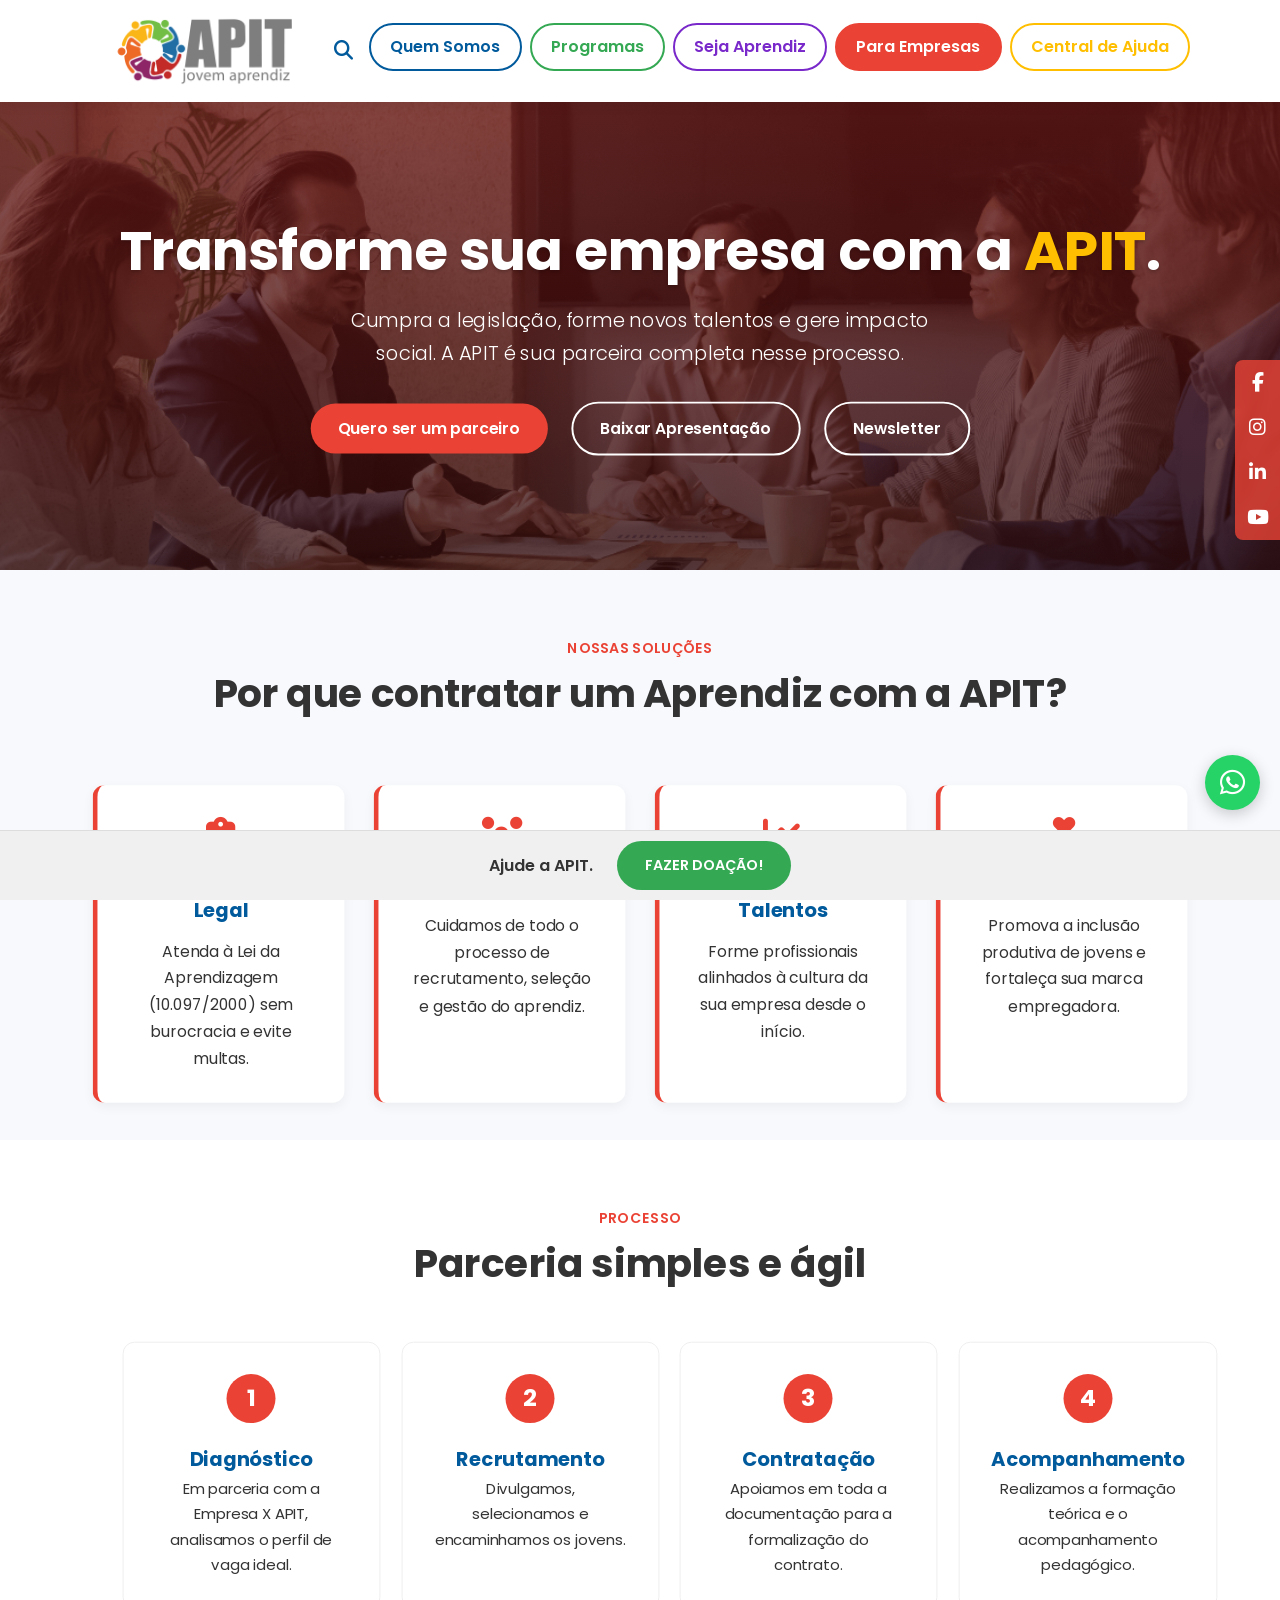
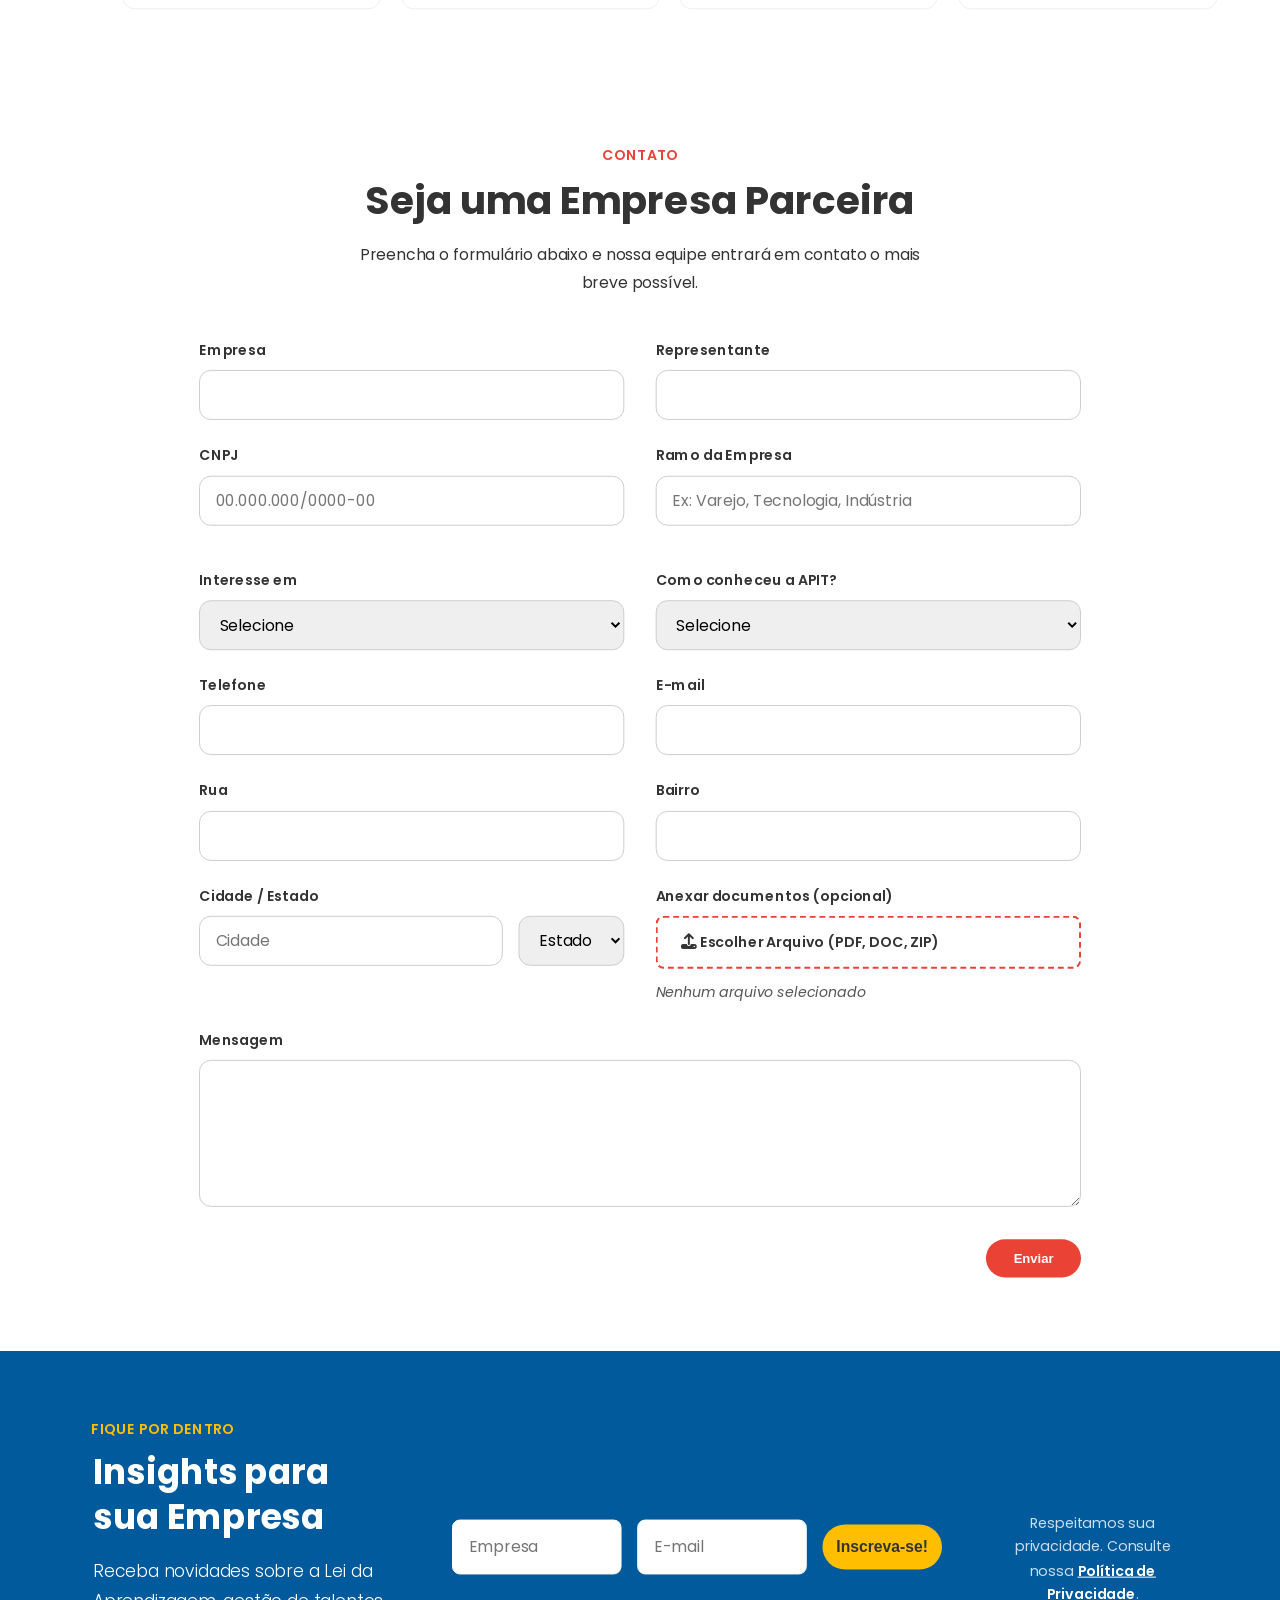
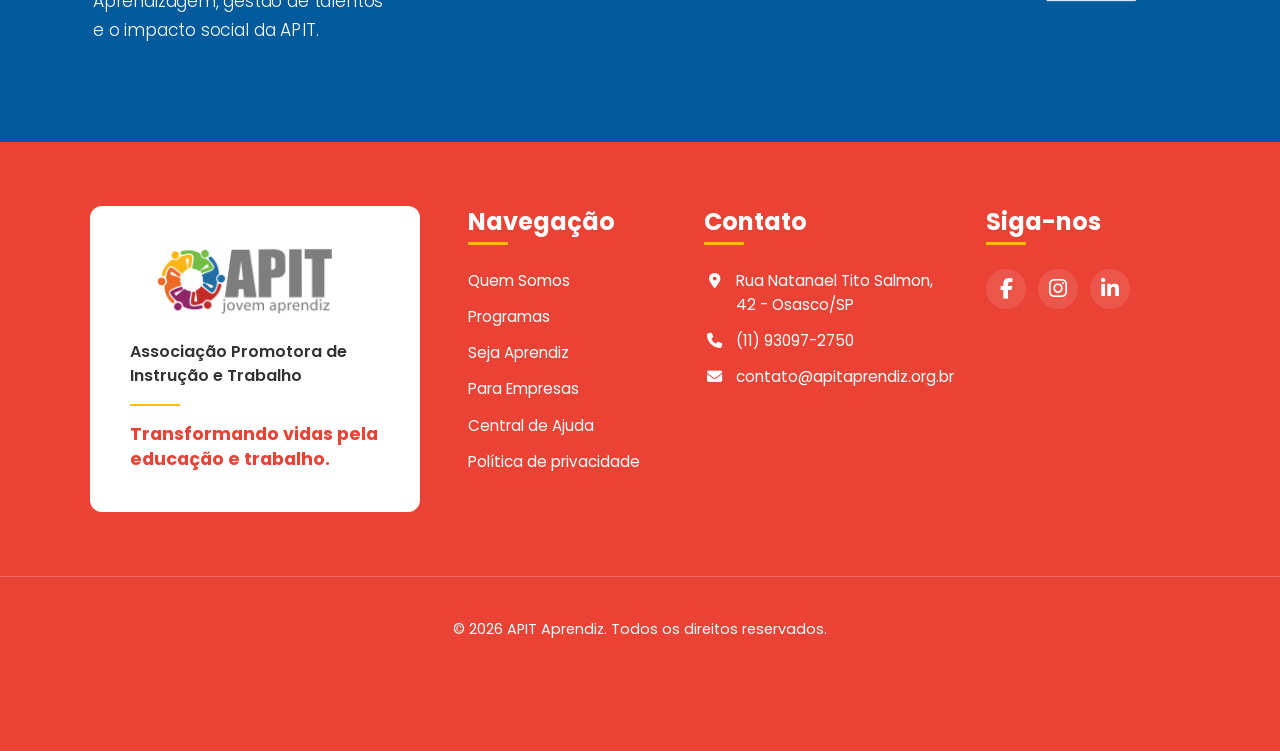
<file: empresas.html>
<!DOCTYPE html>
<html lang="pt-br">

<head>
    <meta charset="UTF-8">
    <meta name="viewport" content="width=device-width, initial-scale=1.0">
    <title>Para Empresas - APIT Aprendiz</title>


    <meta name="description"
        content="Conheça o Programa de Aprendizagem da APIT, baseado na Lei 10.097/2000, e veja os benefícios para jovens e empresas.">
    <meta property="og:title" content="Seja uma Empresa Parceira | APIT">
    <meta property="og:description" content="Conheça os benefícios, requisitos e cursos de ser uma parceira.">
    <meta property="og:image" content="https://www.apitaprendiz.org.br/og-image.jpg">
    <meta property="og:url" content="https://www.apitaprendiz.org.br/">
    <meta property="og:type" content="website">
    <meta name="twitter:card" content="summary_large_image">

    <link rel="stylesheet" href="css/empresas.css">
    <link rel="stylesheet" href="css/lupa.css">


    <link rel="icon" type="image/png" href="favicon-96x96.png" sizes="96x96" />
    <link rel="icon" type="image/svg+xml" href="favicon.svg" />
    <link rel="shortcut" href="favicon.ico" />
    <link rel="apple-touch-icon" sizes="180x180" href="apple-touch-icon.png" />
    <link rel="manifest" href="site.webmanifest" />

    <link rel="preconnect" href="https://fonts.googleapis.com">
    <link rel="preconnect" href="https://fonts.gstatic.com" crossorigin>
    <link href="https://fonts.googleapis.com/css2?family=Poppins:wght@300;400;600;700&display=swap" rel="stylesheet">
    <link rel="stylesheet" href="https://cdnjs.cloudflare.com/ajax/libs/font-awesome/6.5.2/css/all.min.css">

    <link rel="stylesheet" href="https://cdn.jsdelivr.net/npm/swiper@11/swiper-bundle.min.css">

</head>

<body>

    <header class="header">
        <div class="container">
            <a href="index.html" class="header-logo">
                <img src="imagens/LOGO-APIT_Transparente (003).png" alt="APIT Logo">
            </a>
            <div class="header-right">
                <button class="search-icon" aria-label="Abrir busca">
                    <i class="fa-solid fa-search"></i>
                </button>
                <button class="mobile-menu-toggle" aria-label="Abrir menu">
                    <i class="fa-solid fa-bars"></i>
                </button>
                <nav class="nav-menu">
                    <ul class="nav-list">
                        <li><a href="index.html" class="nav-link">Quem Somos</a></li>
                        <li><a href="programas.html" class="nav-link">Programas</a></li>
                        <li><a href="aprendiz.html" class="nav-link">Seja Aprendiz</a></li>
                        <li><a href="empresas.html" class="nav-link">Para Empresas</a></li>
                        <li><a href="ajuda.html" class="nav-link">Central de Ajuda</a></li>
                    </ul>
                </nav>
            </div>
        </div>
    </header>

    <div class="search-overlay">
        <button class="search-overlay-close" aria-label="Fechar busca">&times;</button>
        <div class="search-overlay-content">
            <form class="overlay-search-form" id="overlay-search-form" role="search">
                <input type="text" id="overlay-search-input" placeholder="O que você procura? (ex: 'vagas', 'dúvidas')">
                <button type="submit" aria-label="Buscar">
                    <i class="fa-solid fa-search"></i>
                </button>
            </form>
        </div>
    </div>

    <main>

        <section class="hero-empresas">
            <div class="container text-center animate-on-scroll fade-in">
                <h1>Transforme sua empresa com a <span class="highlight-yellow">APIT</span>.</h1>
                <p>Cumpra a legislação, forme novos talentos e gere impacto social. A APIT é sua parceira completa nesse
                    processo.</p>

                <div class="hero-buttons">
                    <a href="#formulario-empresa" class="btn btn-primary animate-on-scroll" style="--delay: 0.2s">Quero
                        ser
                        um parceiro</a>
                    <a href="download/patrocinador_saiba_mais.pptx" download="apresentacao-parceiro"
                        class="btn btn-secondary animate-on-scroll" style="--delay: 0.4s">
                        Baixar Apresentação
                    </a>
                    <a href="#newsletter" class="btn btn-secondary animate-on-scroll" style="--delay: 0.6s">
                        Newsletter
                    </a>
                </div>
            </div>

        </section>

        <section class="programas-cursos">
            <div class="container">
                <div class="text-center animate-on-scroll fade-in">
                    <span class="section-tag">Nossas Soluções</span>
                    <h2>Por que contratar um Aprendiz com a APIT?</h2>
                </div>

                <div class="cursos-grid">
                    <div class="curso-card animate-on-scroll slide-in-up" style="--delay: 0s">
                        <i class="fa-solid fa-clipboard-check"></i>
                        <h3>Conformidade Legal</h3>
                        <p>Atenda à Lei da Aprendizagem (10.097/2000) sem burocracia e evite multas.</p>
                    </div>

                    <div class="curso-card animate-on-scroll slide-in-up" style="--delay: 0.1s">
                        <i class="fa-solid fa-users-gear"></i>
                        <h3>Seleção e Gestão</h3>
                        <p>Cuidamos de todo o processo de recrutamento, seleção e gestão do aprendiz.</p>
                    </div>

                    <div class="curso-card animate-on-scroll slide-in-up" style="--delay: 0.2s">
                        <i class="fa-solid fa-chart-line"></i>
                        <h3>Formação de Talentos</h3>
                        <p>Forme profissionais alinhados à cultura da sua empresa desde o início.</p>
                    </div>

                    <div class="curso-card animate-on-scroll slide-in-up" style="--delay: 0.3s">
                        <i class="fa-solid fa-hand-holding-heart"></i>
                        <h3>Impacto Social</h3>
                        <p>Promova a inclusão produtiva de jovens e fortaleça sua marca empregadora.</p>
                    </div>
                </div>
            </div>
        </section>

        <section class="como-funciona">
            <div class="container">
                <div class="text-center animate-on-scroll fade-in">
                    <span class="section-tag">Processo</span>
                    <h2>Parceria simples e ágil</h2>
                </div>

                <div class="passos-container">
                    <div class="passo animate-on-scroll slide-in-right" style="--delay: 0s">
                        <div class="passo-numero">1</div>
                        <div class="passo-texto">
                            <h3>Diagnóstico</h3>
                            <p>Em parceria com a Empresa X APIT, analisamos o perfil de vaga ideal.</p>
                        </div>
                    </div>
                    <div class="passo animate-on-scroll slide-in-right" style="--delay: 0.1s">
                        <div class="passo-numero">2</div>
                        <div class="passo-texto">
                            <h3>Recrutamento</h3>
                            <p>Divulgamos, selecionamos e encaminhamos os jovens.</p>
                        </div>
                    </div>
                    <div class="passo animate-on-scroll slide-in-right" style="--delay: 0.2s">
                        <div class="passo-numero">3</div>
                        <div class="passo-texto">
                            <h3>Contratação</h3>
                            <p>Apoiamos em toda a documentação para a formalização do contrato.</p>
                        </div>
                    </div>
                    <div class="passo animate-on-scroll slide-in-right" style="--delay: 0.3s">
                        <div class="passo-numero">4</div>
                        <div class="passo-texto">
                            <h3>Acompanhamento</h3>
                            <p>Realizamos a formação teórica e o acompanhamento pedagógico.</p>
                        </div>
                    </div>
                </div>
            </div>
        </section>

        <section class="formulario-empresas" id="formulario-empresa">
            <div class="container">
                <div class="text-center animate-on-scroll fade-in">
                    <span class="section-tag">Contato</span>
                    <h2>Seja uma Empresa Parceira</h2>
                    <p style="max-width: 600px; margin: 0 auto 2rem;">Preencha o formulário abaixo e nossa equipe
                        entrará em contato o mais breve possível.</p>
                </div>


                <form action="enviar-empresa.php" method="POST" enctype="multipart/form-data"
                    class="form-grid animate-on-scroll fade-in" style="--delay: 0.2s">

                    <input type="hidden" name="_next" value="obrigado-empresa.html">

                    <div class="form-group fg-empresa">
                        <label for="empresa">Empresa</label>
                        <input type="text" id="empresa" name="Empresa" required>
                    </div>
                    <div class="form-group fg-representante">
                        <label for="representante">Representante</label>
                        <input type="text" id="representante" name="Representante" required>
                    </div>

                    <div class="form-group fg-cnpj">
                        <label for="cnpj">CNPJ</label>
                        <input type="text" id="cnpj" name="CNPJ" placeholder="00.000.000/0000-00" required>
                        <span class="form-error-message" id="cnpj-error"></span>
                    </div>

                    <div class="form-group fg-ramo">
                        <label for="ramo">Ramo da Empresa</label>
                        <input type="text" id="ramo" name="Ramo" placeholder="Ex: Varejo, Tecnologia, Indústria">
                    </div>

                    <div class="form-group fg-interesse">
                        <label for="interesse">Interesse em</label>
                        <select id="interesse" name="Interesse">
                            <option value="" disabled selected>Selecione</option>
                            <option value="contratar_aprendiz">Contratar Jovem Aprendiz</option>
                            <option value="programa_trainee">Programa de Trainee</option>
                            <option value="outros">Outros</option>
                        </select>
                    </div>
                    <div class="form-group fg-como">
                        <label for="como_conheceu">Como conheceu a APIT?</label>
                        <select id="como_conheceu" name="Como Conheceu">
                            <option value="" disabled selected>Selecione</option>
                            <option value="google">Google</option>
                            <option value="indicacao">Indicação</option>
                            <option value="redes_sociais">Redes Sociais</option>
                            <option value="outro">Outro</option>
                        </select>
                    </div>

                    <div class="form-group fg-telefone">
                        <label for="telefone">Telefone</label>
                        <input type="text" id="telefone" name="Telefone" required>
                    </div>
                    <div class="form-group fg-email">
                        <label for="email">E-mail</label>
                        <input type="email" id="email" name="E-mail" required>
                    </div>

                    <div class="form-group fg-rua">
                        <label for="rua">Rua</label>
                        <input type="text" id="rua" name="Rua">
                    </div>

                    <div class="form-group fg-anexo">
                        <label>Anexar documentos (opcional)</label>
                        <label for="documento-empresa" class="btn-file-upload" tabindex="0">
                            <i class="fas fa-upload"></i>
                            <span>Escolher Arquivo (PDF, DOC, ZIP)</span>
                            <input type="file" id="documento-empresa" name="documento-empresa"
                                accept=".pdf,.doc,.docx,.zip,application/pdf,application/msword,application/vnd.openxmlformats-officedocument.wordprocessingml.document,application/zip">
                        </label>
                        <span class="file-name-display" id="file-name-empresa">Nenhum arquivo selecionado</span>
                    </div>

                    <div class="form-group fg-bairro">
                        <label for="bairro">Bairro</label>
                        <input type="text" id="bairro" name="Bairro">
                    </div>

                    <div class="form-group fg-cidade-estado">
                        <label for="cidade">Cidade / Estado</label>
                        <div class="form-group-inline">
                            <input type="text" id="cidade" name="Cidade" placeholder="Cidade">
                            <select id="estado" name="Estado">
                                <option value="" disabled selected>Estado</option>
                                <option value="SP">SP</option>
                            </select>
                        </div>
                    </div>

                    <div class="form-group fg-mensagem">
                        <label for="mensagem">Mensagem</label>
                        <textarea id="mensagem" name="Mensagem"></textarea>
                    </div>

                    <div class="form-actions fg-actions">
                        <button type="submit" class="btn btn-primary">Enviar</button>
                    </div>
                </form>
            </div>
        </section>

        <section class="empresas-newsletter" id="newsletter">
            <div class="container">
                <div class="newsletter-content">
                    <div class="newsletter-text">
                        <span class="section-tag animate-on-scroll fade-in">Fique por Dentro</span>
                        <h2 class="animate-on-scroll fade-in" style="--delay: 0.1s">Insights para sua Empresa</h2>
                        <p class="animate-on-scroll fade-in" style="--delay: 0.2s;">Receba novidades sobre a Lei da
                            Aprendizagem, gestão de talentos e o impacto social da APIT.</p>
                    </div>

                    <form class="newsletter-form animate-on-scroll fade-in" style="--delay: 0.3s;"
                        action="https://assets.mailerlite.com/jsonp/1905511/forms/170970902842836291/subscribe"
                        data-code="" method="post" target="_blank">

                        <div class="form-group">
                            <label for="newsletter-company" class="sr-only">Empresa</label>
                            <input type="text" id="newsletter-company" name="fields[company]" placeholder="Empresa"
                                autocomplete="organization" required>
                        </div>
                        <div class="form-group">
                            <label for="newsletter-email" class="sr-only">E-mail</label>
                            <input type="email" id="newsletter-email" name="fields[email]" placeholder="E-mail"
                                autocomplete="email" required>
                        </div>
                        <button type="submit" class="btn btn-primary">Inscreva-se!</button>

                        <input type="hidden" name="ml-submit" value="1">
                        <input type="hidden" name="anticsrf" value="true">
                    </form>
                    <p class="newsletter-privacy animate-on-scroll fade-in" style="--delay: 0.4s;">
                        Respeitamos sua privacidade. Consulte nossa <a href="politica.html" target="_blank">Política de
                            Privacidade</a>.
                    </p>
                </div>
            </div>
        </section>

    </main>

    <div class="fixed-donation-bar">
        <p>Ajude a APIT.</p>
        <a href="doe.html" class="btn btn-donation">FAZER DOAÇÃO!</a>
    </div>

    <div class="fixed-social-icons">
        <a href="https://www.facebook.com/APITaprendiz/?ref=hl#" aria-label="Facebook" target="_blank"><i
                class="fab fa-facebook-f"></i></a>
        <a href="https://www.instagram.com/apit.aprendiz/" aria-label="Instagram" target="_blank"><i
                class="fab fa-instagram"></i></a>
        <a href="https://www.linkedin.com/company/apit-aprendiz?_l=pt_BR" aria-label="LinkedIn" target="_blank"><i
                class="fab fa-linkedin-in"></i></a>
        <a href="https://www.youtube.com/channel/UCdPeTQpDNFk_StkOnEjNTAw" aria-label="YouTube" target="_blank"><i
                class="fab fa-youtube"></i></a>
    </div>


    <footer class="footer">
        <div class="container footer-container-new">
            <div class="footer-col-white">
                <img src="imagens/LOGO-APIT_Transparente (003).png" alt="APIT Logo" class="footer-logo">
                <p class="footer-text-line1">
                    Associação Promotora de Instrução e Trabalho
                </p>
                <hr class="footer-divider">
                <p class="footer-text-line2">
                    Transformando vidas pela educação e trabalho.
                </p>
            </div>
            <div class="footer-col-blue">
                <div class="footer-grid-blue">
                    <div class="footer-col">
                        <h4>Navegação</h4>
                        <ul>
                            <li><a href="#quem-somos">Quem Somos</a></li>
                            <li><a href="programas.html">Programas</a></li>
                            <li><a href="aprendiz.html">Seja Aprendiz</a></li>
                            <li><a href="empresas.html">Para Empresas</a></li>
                            <li><a href="ajuda.html">Central de Ajuda</a></li>
                            <li><a href="politica.html">Política de privacidade</a></li>
                        </ul>
                    </div>

                    <div class="footer-col">
                        <h4>Contato</h4>
                        <ul>
                            <li><i class="fas fa-map-marker-alt"></i> Rua Natanael Tito Salmon, 42 - Osasco/SP</li>
                            <li><i class="fas fa-phone"></i> (11) 93097-2750</li>
                            <li><i class="fas fa-envelope"></i> contato@apitaprendiz.org.br</li>
                        </ul>
                    </div>
                    <div class="footer-col">
                        <h4>Siga-nos</h4>
                        <div class="social-links">
                            <a href="https://www.facebook.com/APITaprendiz/?ref=hl#" aria-label="Facebook"
                                target="_blank"><i class="fab fa-facebook-f"></i></a>
                            <a href="https://www.instagram.com/apit.aprendiz/" aria-label="Instagram" target="_blank"><i
                                    class="fab fa-instagram"></i></a>
                            <a href="https://www.linkedin.com/company/apit-aprendiz?_l=pt_BR" aria-label="LinkedIn"
                                target="_blank"><i class="fab fa-linkedin-in"></i></a>
                        </div>
                    </div>
                </div>
            </div>
        </div>
        <div class="footer-bottom">
            <p>&copy; 2026 APIT Aprendiz. Todos os direitos reservados.</p>
        </div>
    </footer>

    <a href="https://wa.me/5511930972750" class="floating-wpp" target="_blank" aria-label="Contato via WhatsApp">
        <i class="fa-brands fa-whatsapp"></i>
    </a>

    <div vw class="enabled">
        <div vw-access-button class="active"></div>
        <div vw-plugin-wrapper>
            <div class="vw-plugin-top-wrapper"></div>
        </div>
    </div>
    <script src="https://vlibras.gov.br/app/vlibras-plugin.js"></script>
    <script>
        new window.VLibras.Widget('https://vlibras.gov.br/app');
    </script>

    <script src="js/empresas.js" defer></script>
    <script src="js/lupa.js" defer></script>

</body>

</html>
</file>
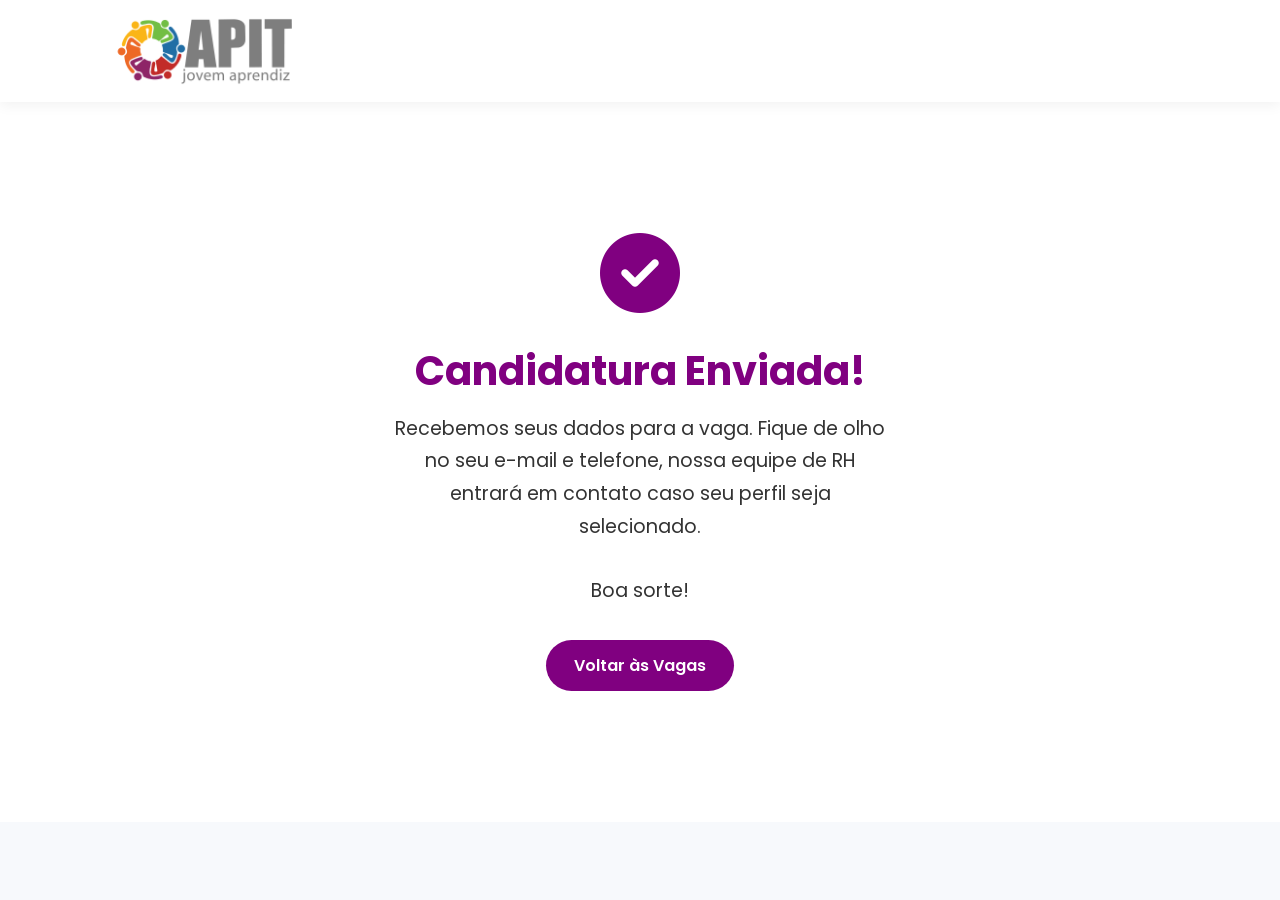
<file: obrigado-aprendiz.html>
<!DOCTYPE html>
<html lang="pt-BR">

<head>
    <meta charset="UTF-8">
    <meta name="viewport" content="width=device-width, initial-scale=1.0">
    <title>Obrigado | APIT</title>
    <meta name="description"
        content="Inscreva-se no Programa Jovem Aprendiz da APIT e transforme seu futuro. Conheça os requisitos e benefícios.">

    <meta property="og:title" content="Seja um Aprendiz | APIT">
    <meta property="og:description"
        content="Inscreva-se no Programa Jovem Aprendiz da APIT e transforme seu futuro. Conheça os requisitos e benefícios.">
    <meta property="og:type" content="website">

    <link rel="icon" type="image/png" href="favicon-96x96.png" sizes="96x96" />
    <link rel="icon" type="image/svg+xml" href="favicon.svg" />
    <link rel="shortcut" href="favicon.ico" />
    <link rel="apple-touch-icon" sizes="180x180" href="apple-touch-icon.png" />
    <link rel="manifest" href="site.webmanifest" />

    <link rel="stylesheet" href="css/obrigadoempresa.css">

    <link rel="preconnect" href="https://fonts.googleapis.com">
    <link rel="preconnect" href="https://fonts.gstatic.com" crossorigin>
    <link href="https://fonts.googleapis.com/css2?family=Poppins:wght@300;400;600;700&display=swap" rel="stylesheet">
    <link rel="stylesheet" href="https://cdnjs.cloudflare.com/ajax/libs/font-awesome/6.5.2/css/all.min.css">

    <link rel="stylesheet" href="https://cdn.jsdelivr.net/npm/swiper@11/swiper-bundle.min.css">
    <style>
        /* Estilos simples para a página de obrigado (Tema Vermelho) */
        .obrigado-container {
            display: flex;
            flex-direction: column;
            align-items: center;
            justify-content: center;
            min-height: 80vh;
            text-align: center;
            padding: 2rem;
            background-color: var(--color-bg-light);
        }

        .obrigado-container i {
            font-size: 5rem;
            color: purple;
            /* Cor do tema */
            margin-bottom: 2rem;
        }

        .obrigado-container h1 {
            font-size: 2.5rem;
            color: purple;
            margin-bottom: 1rem;
        }

        .obrigado-container p {
            font-size: 1.2rem;
            max-width: 500px;
            margin-bottom: 2rem;
        }

        .btn-primary {
            background-color: purple;
        }

        .btn-primary :hover {
            background-color: purple;
        }
    </style>
</head>

<body>
    <!-- Header (Opcional, mas bom para consistência) -->
    <header class="header">
        <div class="container">
            <a href="index.html" class="header-logo">
                <img src="imagens/LOGO-APIT_Transparente (003).png" alt="APIT Logo">
            </a>
        </div>
    </header>

    <main>
        <div class="obrigado-container">
            <i class="fas fa-check-circle"></i>
            <h1>Candidatura Enviada!</h1>
            <p>Recebemos seus dados para a vaga. Fique de olho no seu e-mail e telefone, nossa equipe de RH entrará em
                contato caso seu perfil seja selecionado.</p>
            <p>Boa sorte!</p>
            <a href="aprendiz.html" class="btn btn-primary">Voltar às Vagas</a>
        </div>
    </main>
</body>

</html>
</file>
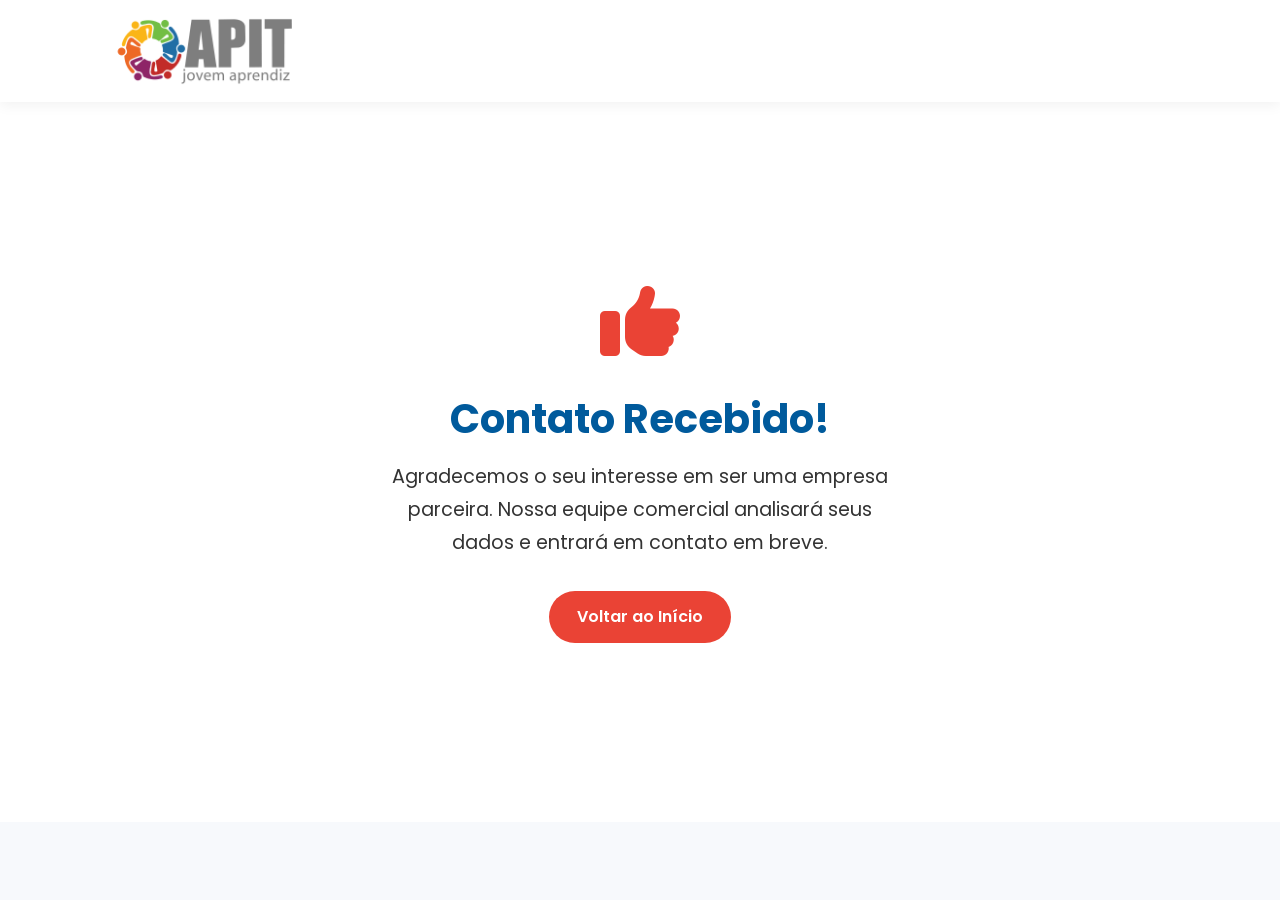
<file: obrigado-empresa.html>
<!DOCTYPE html>
<html lang="pt-BR">

<head>
    <meta charset="UTF-8">
    <meta name="viewport" content="width=device-width, initial-scale=1.0">
    <title>Obrigado | APIT</title>
    <meta name="description" content="Inscreveu-se no Programa Jovem Aprendiz da APIT e transformou seu futuro.">

    <meta property="og:title" content="Seja um Aprendiz | APIT">
    <meta property="og:description"
        content="Inscreva-se no Programa Jovem Aprendiz da APIT e transforme seu futuro. Conheça os requisitos e benefícios.">
    <meta property="og:type" content="website">

    <link rel="icon" type="image/png" href="favicon-96x96.png" sizes="96x96" />
    <link rel="icon" type="image/svg+xml" href="favicon.svg" />
    <link rel="shortcut" href="favicon.ico" />
    <link rel="apple-touch-icon" sizes="180x180" href="apple-touch-icon.png" />
    <link rel="manifest" href="site.webmanifest" />

    <link rel="preconnect" href="https://fonts.googleapis.com">
    <link rel="preconnect" href="https://fonts.gstatic.com" crossorigin>
    <link href="https://fonts.googleapis.com/css2?family=Poppins:wght@300;400;600;700&display=swap" rel="stylesheet">
    <link rel="stylesheet" href="https://cdnjs.cloudflare.com/ajax/libs/font-awesome/6.5.2/css/all.min.css">

    <link rel="stylesheet" href="https://cdn.jsdelivr.net/npm/swiper@11/swiper-bundle.min.css">

    <link rel="stylesheet" href="css/obrigadoempresa.css">
    <style>
        /* Estilos simples para a página de obrigado (Tema Vermelho) */
        .obrigado-container {
            display: flex;
            flex-direction: column;
            align-items: center;
            justify-content: center;
            min-height: 80vh;
            text-align: center;
            padding: 2rem;
            background-color: var(--color-bg-light);
        }

        .obrigado-container i {
            font-size: 5rem;
            color: var(--color-accent-red);
            /* Cor do tema */
            margin-bottom: 2rem;
        }

        .obrigado-container h1 {
            font-size: 2.5rem;
            color: var(--color-primary-blue);
            margin-bottom: 1rem;
        }

        .obrigado-container p {
            font-size: 1.2rem;
            max-width: 500px;
            margin-bottom: 2rem;
        }
    </style>
</head>

<body>
    <!-- Header (Opcional, mas bom para consistência) -->
    <header class="header">
        <div class="container">
            <a href="index.html" class="header-logo">
                <img src="imagens/LOGO-APIT_Transparente (003).png" alt="APIT Logo">
            </a>
        </div>
    </header>

    <main>
        <div class="obrigado-container">
            <i class="fas fa-thumbs-up"></i>
            <h1>Contato Recebido!</h1>
            <p>Agradecemos o seu interesse em ser uma empresa parceira. Nossa equipe comercial analisará seus dados e
                entrará em contato em breve.</p>
            <a href="index.html" class="btn btn-primary">Voltar ao Início</a>
        </div>
    </main>
</body>

</html>
</file>
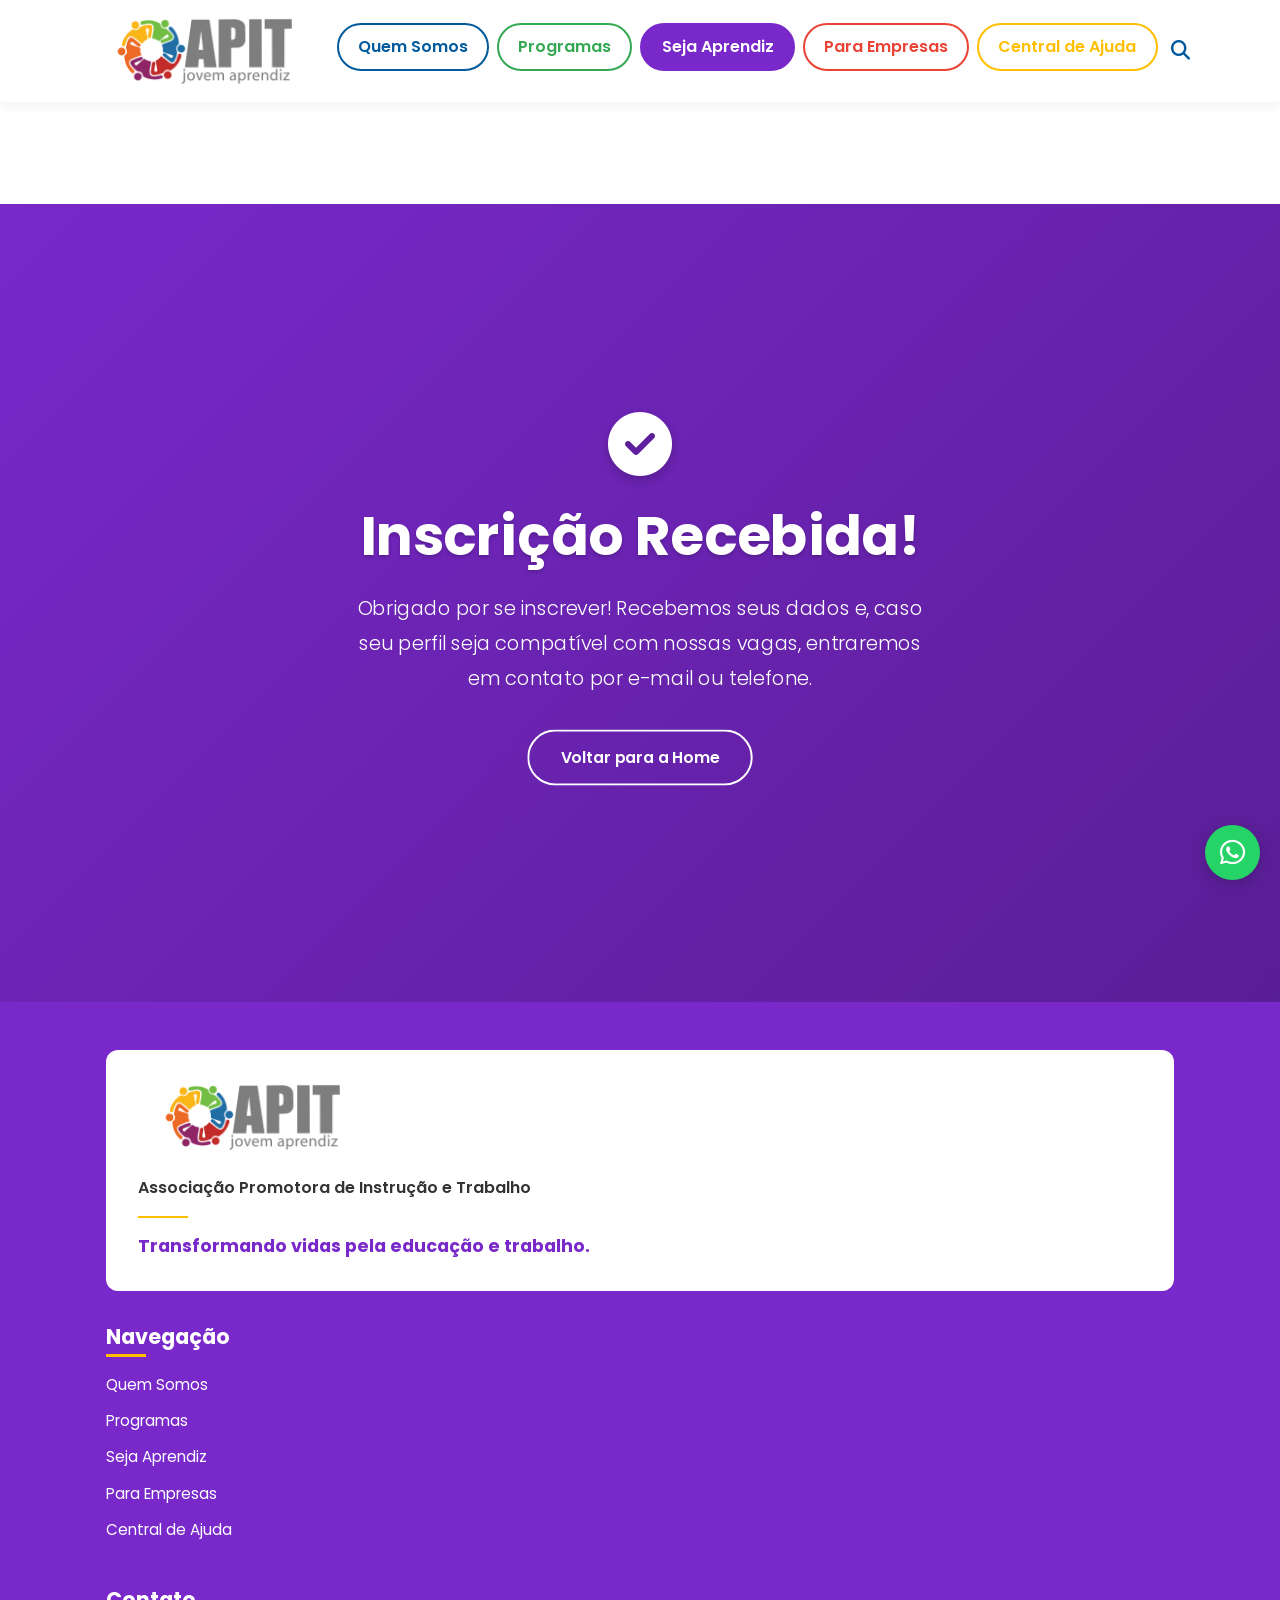
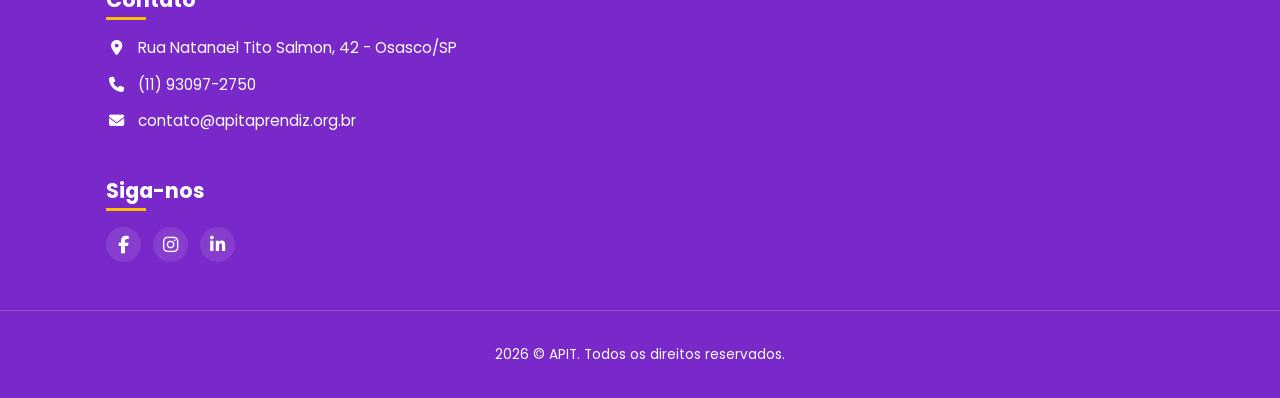
<file: obrigado.html>
<!DOCTYPE html>
<html lang="pt-BR">

<head>
    <meta charset="UTF-8">
    <meta name="viewport" content="width=device-width, initial-scale=1.0">

    <title>Incsrição recebida | APIT</title>
    <meta name="description"
        content="Inscreva-se no Programa Jovem Aprendiz da APIT e transforme seu futuro. Conheça os requisitos e benefícios.">

    <meta property="og:title" content="Seja um Aprendiz | APIT">
    <meta property="og:description"
        content="Inscreva-se no Programa Jovem Aprendiz da APIT e transforme seu futuro. Conheça os requisitos e benefícios.">
    <meta property="og:type" content="website">

    <link rel="icon" type="image/png" href="favicon-96x96.png" sizes="96x96" />
    <link rel="icon" type="image/svg+xml" href="favicon.svg" />
    <link rel="shortcut" href="favicon.ico" />
    <link rel="apple-touch-icon" sizes="180x180" href="apple-touch-icon.png" />
    <link rel="manifest" href="site.webmanifest" />

    <link rel="preconnect" href="https://fonts.googleapis.com">
    <link rel="preconnect" href="https://fonts.gstatic.com" crossorigin>
    <link href="https://fonts.googleapis.com/css2?family=Poppins:wght@300;400;600;700&display=swap" rel="stylesheet">
    <link rel="stylesheet" href="https://cdnjs.cloudflare.com/ajax/libs/font-awesome/6.5.2/css/all.min.css">

    <link rel="stylesheet" href="https://cdn.jsdelivr.net/npm/swiper@11/swiper-bundle.min.css">

    <link rel="stylesheet" href="css/obrigado.css">
    <link rel="stylesheet" href="css/lupa.css">
</head>

<body>

    <header class="header">
        <div class="container">
            <a href="index.html" class="header-logo">
                <img src="imagens/LOGO-APIT_Transparente (003).png" alt="Logo APIT">
            </a>
            <nav class="nav-menu" id="nav-menu">
                <ul class="nav-list">
                    <li><a href="index.html#quem-somos" class="nav-link">Quem Somos</a></li>
                    <li><a href="programas.html" class="nav-link">Programas</a></li>
                    <li><a href="aprendiz.html" class="nav-link">Seja Aprendiz</a></li>
                    <li><a href="empresas.html" class="nav-link">Para Empresas</a></li>
                    <li><a href="ajuda.html" class="nav-link">Central de Ajuda</a></li>
                </ul>
            </nav>
            <div class="header-right">
                <button class="search-icon" id="search-icon-open" aria-label="Pesquisar">
                    <i class="fas fa-search"></i>
                </button>
                <button class="mobile-menu-toggle" id="mobile-menu-toggle" aria-label="Abrir menu">
                    <i class="fas fa-bars"></i>
                </button>
            </div>
        </div>
    </header>

    <div class="search-overlay">
        <button class="search-overlay-close" aria-label="Fechar busca">&times;</button>
        <div class="search-overlay-content">
            <form class="overlay-search-form" id="overlay-search-form" role="search">
                <input type="text" id="overlay-search-input" placeholder="O que você procura? (ex: 'vagas', 'dúvidas')">
                <button type="submit" aria-label="Buscar">
                    <i class="fa-solid fa-search"></i>
                </button>
            </form>
        </div>
    </div>


    <main>

        <section class="hero-obrigado">
            <div class="container">
                <div class="obrigado-content">
                    <i class="fas fa-check-circle animate-on-scroll fade-in"></i>
                    <h1 class="animate-on-scroll fade-in" style="--delay: 0.1s;">Inscrição Recebida!</h1>
                    <p class="animate-on-scroll fade-in" style="--delay: 0.2s;">Obrigado por se inscrever! Recebemos
                        seus dados e, caso seu perfil seja compatível com nossas vagas, entraremos em contato por e-mail
                        ou telefone.</p>
                    <a href="index.html" class="btn btn-secondary animate-on-scroll fade-in"
                        style="--delay: 0.3s;">Voltar para a Home</a>
                </div>
            </div>
        </section>

    </main>

    <footer class="footer">
        <div class="container footer-container-new">

            <div class="footer-col-white">
                <img src="imagens/LOGO-APIT_Transparente (003).png" alt="Logo APIT" class="footer-logo">

                <p class="footer-text-line1">Associação Promotora de Instrução e Trabalho</p>
                <hr class="footer-divider">
                <p class="footer-text-line2">Transformando vidas pela educação e trabalho.</p>
            </div>

            <div class="footer-col-blue">
                <div class="footer-grid-blue">

                    <div class="footer-col">
                        <h4>Navegação</h4>
                        <ul>
                            <li><a href="index.html#quem-somos">Quem Somos</a></li>
                            <li><a href="programas.html">Programas</a></li>
                            <li><a href="aprendiz.html">Seja Aprendiz</a></li>
                            <li><a href="empresas.html">Para Empresas</a></li>
                            <li><a href="ajuda.html">Central de Ajuda</a></li>
                        </ul>
                    </div>

                    <div class="footer-col">
                        <h4>Contato</h4>
                        <ul>
                            <li><i class="fas fa-map-marker-alt"></i> Rua Natanael Tito Salmon, 42 - Osasco/SP</li>
                            <li><i class="fas fa-phone"></i> (11) 93097-2750</li>
                            <li><i class="fas fa-envelope"></i> contato@apitaprendiz.org.br</li>
                        </ul>
                    </div>

                    <div class="footer-col">
                        <h4>Siga-nos</h4>
                        <div class="social-links">
                            <a href="#" aria-label="Facebook"><i class="fab fa-facebook-f"></i></a>
                            <a href="#" aria-label="Instagram"><i class="fab fa-instagram"></i></a>
                            <a href="#" aria-label="LinkedIn"><i class="fab fa-linkedin-in"></i></a>
                        </div>
                    </div>

                </div>
            </div>
        </div>
        <div class="footer-bottom">
            <div class="container">
                <p>2026 © APIT. Todos os direitos reservados.</p>
            </div>
        </div>
    </footer>
    <a href="https://wa.me/5511930972750" class="floating-wpp" target="_blank" aria-label="Fale Conosco pelo WhatsApp">
        <i class="fab fa-whatsapp"></i>
    </a>

    <div vw class="enabled">
        <div vw-access-button class="active"></div>
        <div vw-plugin-wrapper>
            <div class="vw-plugin-top-wrapper"></div>
        </div>
    </div>
    <script src="https://vlibras.gov.br/app/vlibras-plugin.js"></script>
    <script>
        new window.VLibras.Widget('https://vlibras.gov.br/app');
    </script>

    <script async src="https://cse.google.com/cse.js?cx=b07272153e4844bbb"></script>
    <script src="js/obrigado.js"></script>
    <script src="js/lupa.js"></script>
</body>

</html>
</file>
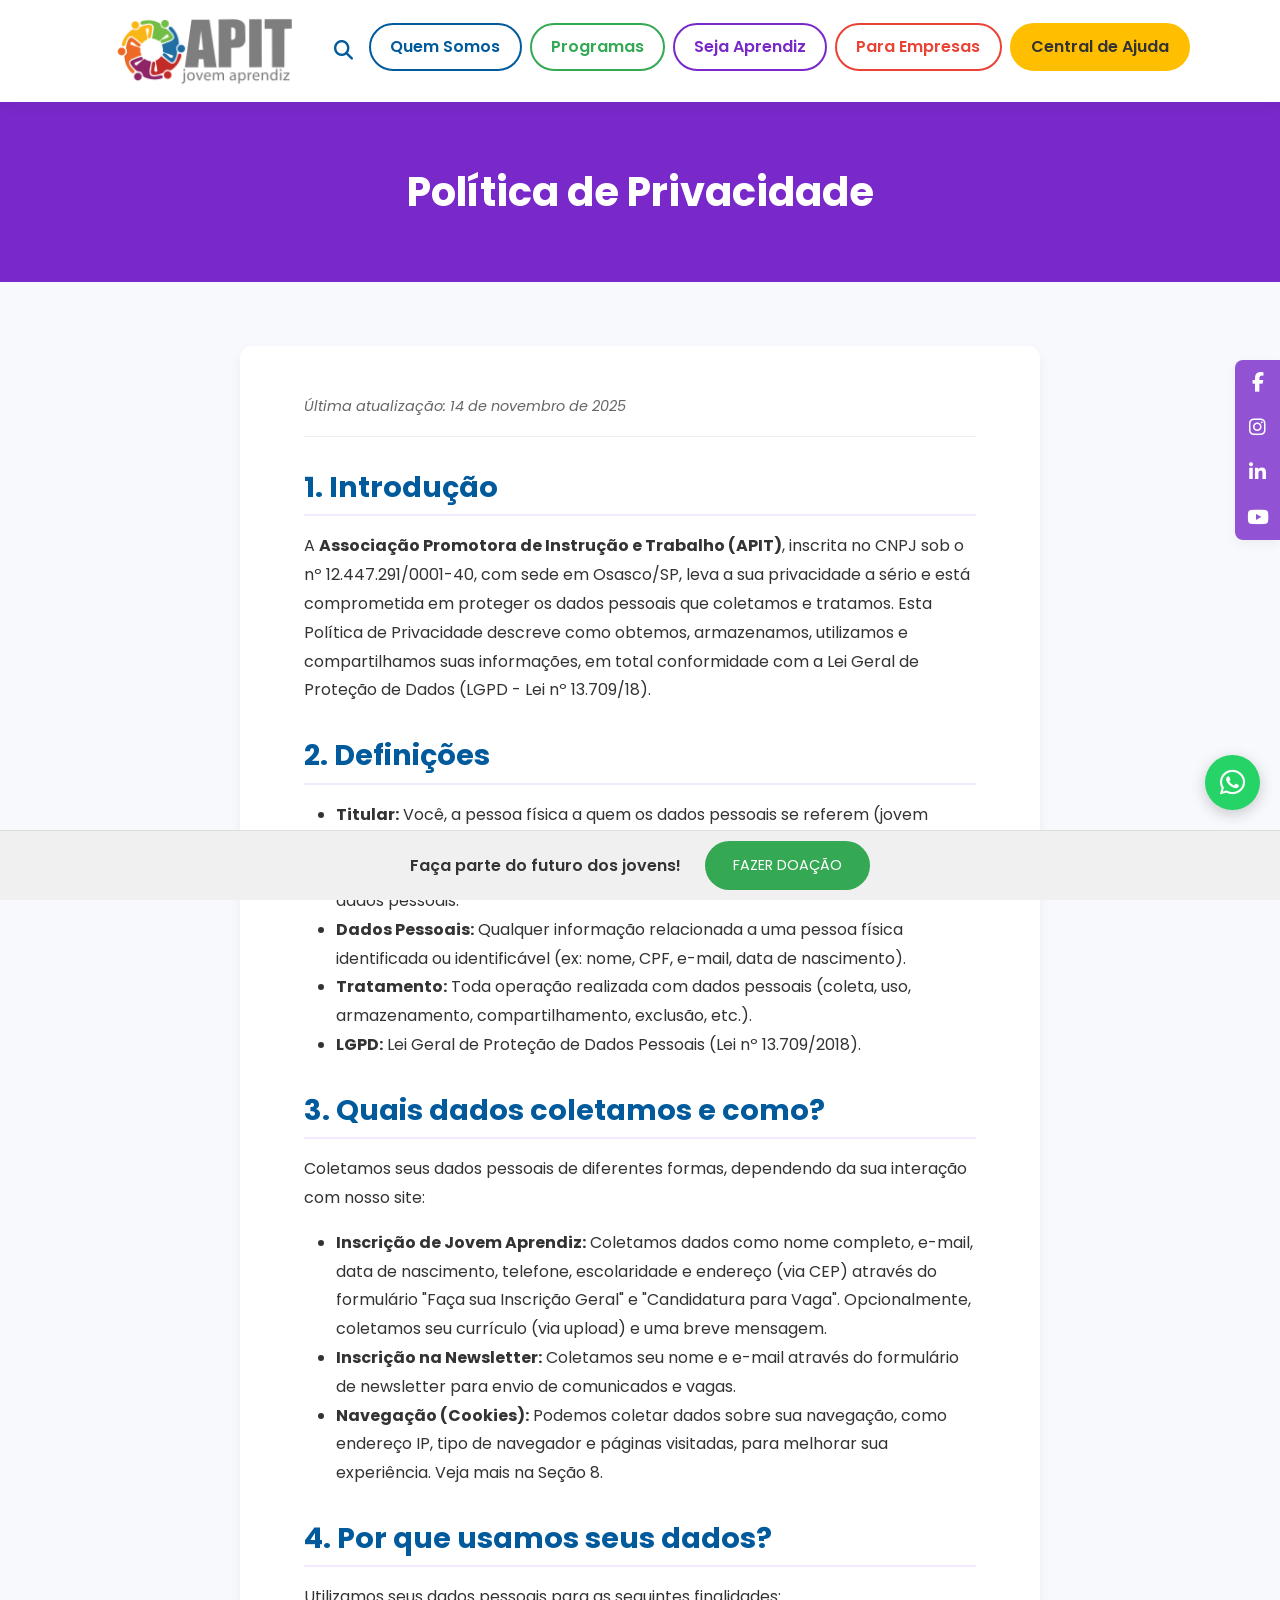
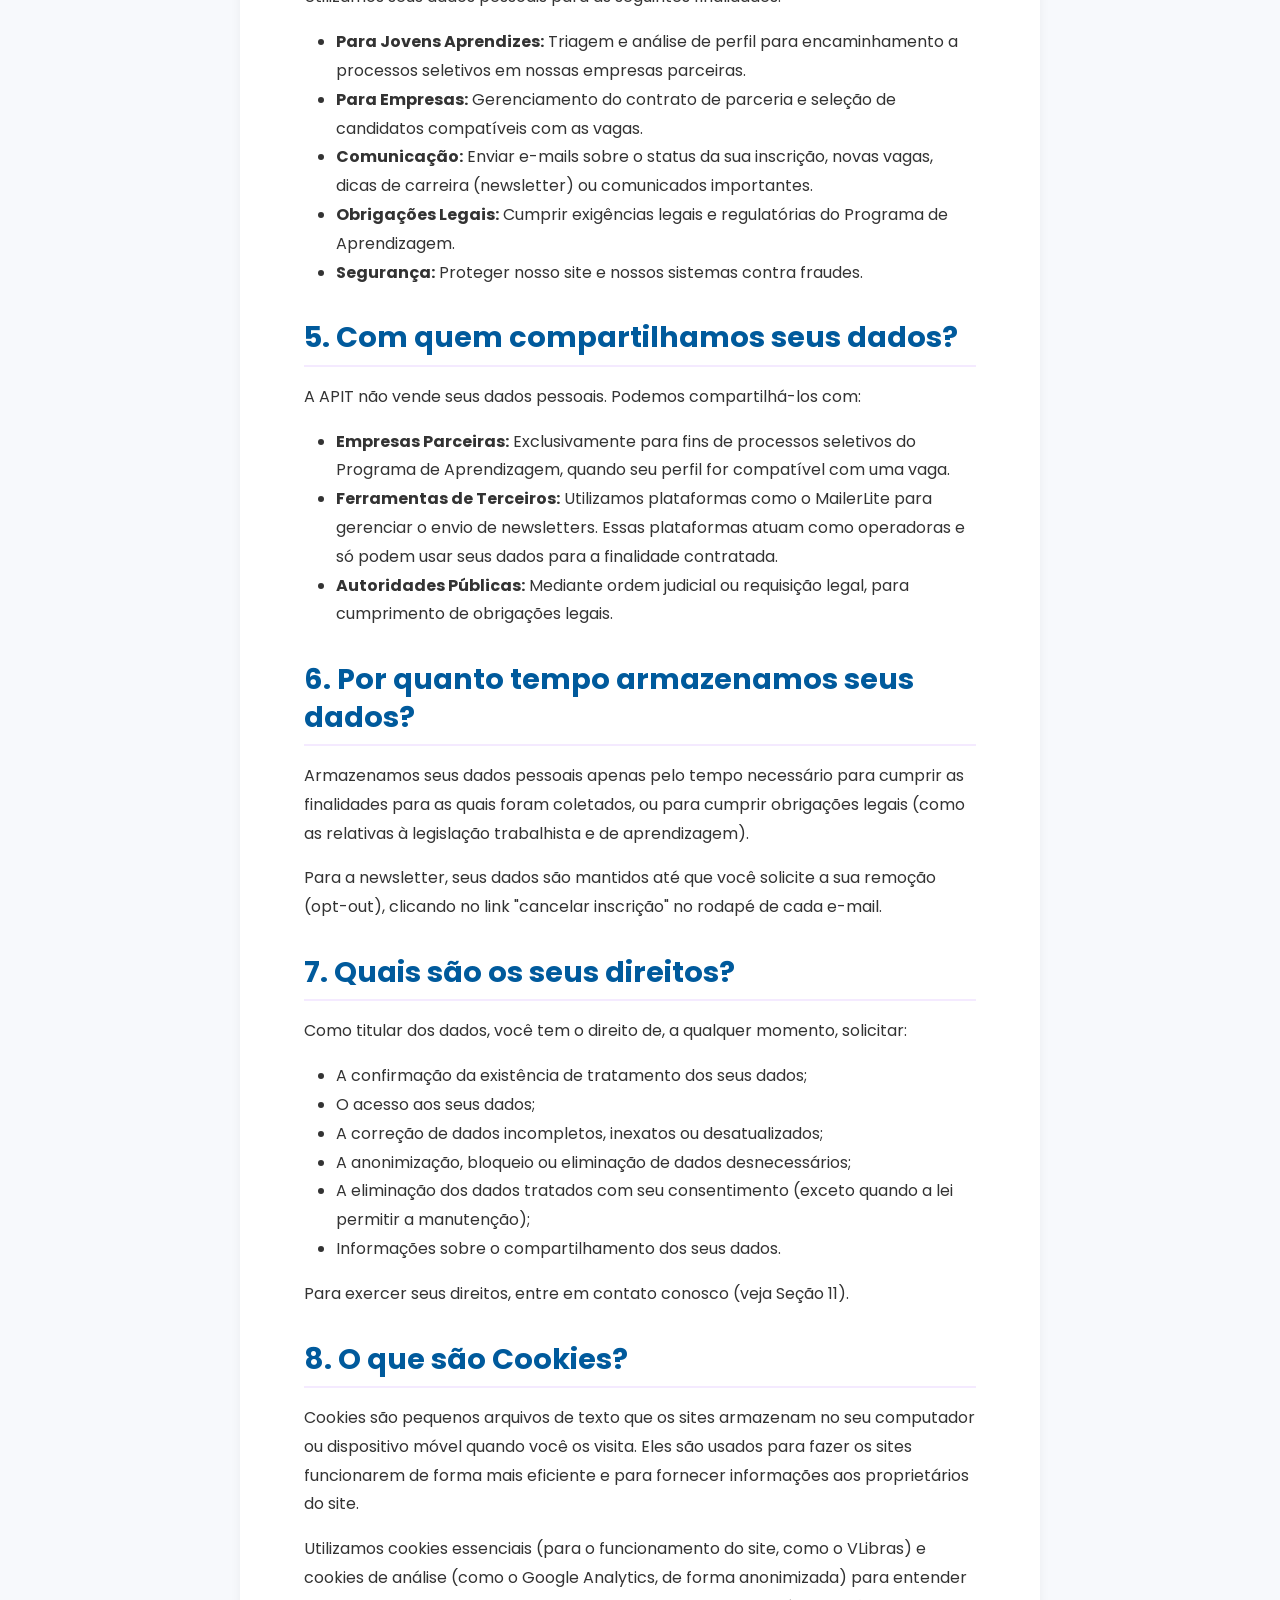
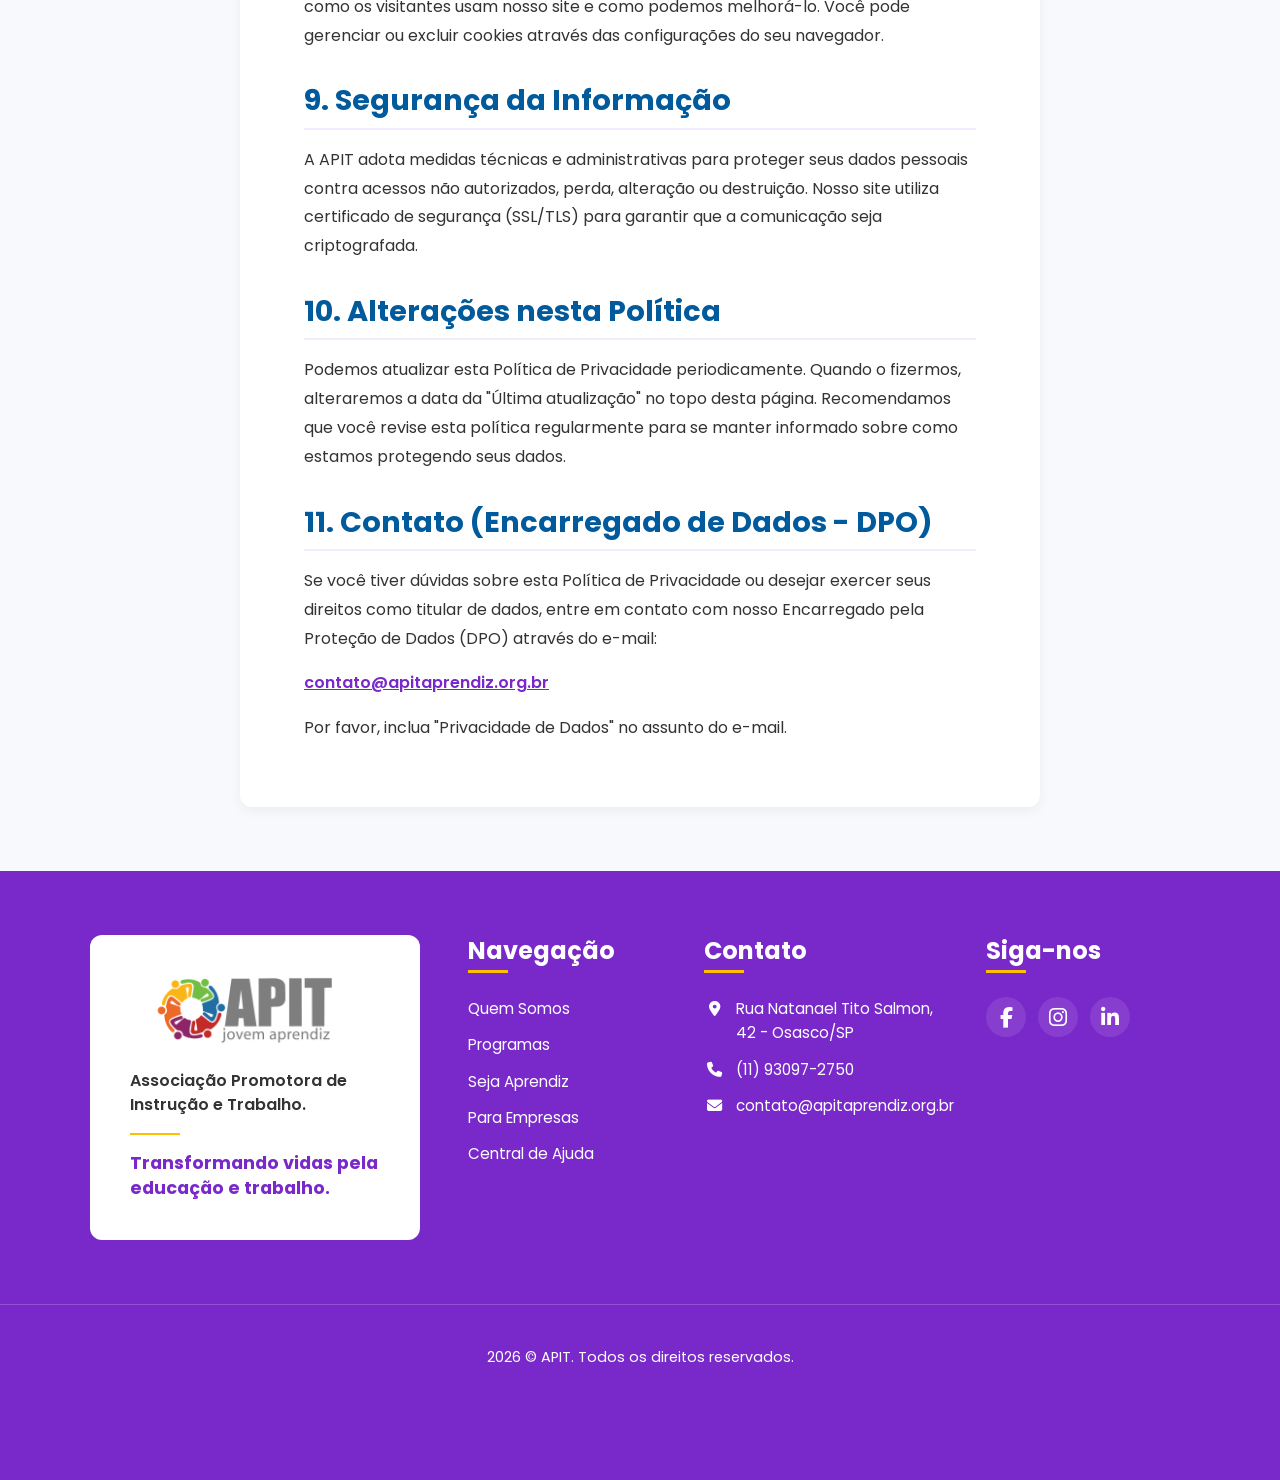
<file: politica.html>
<!DOCTYPE html>
<html lang="pt-BR">

<head>
    <meta charset="UTF-8">
    <meta name="viewport" content="width=device-width, initial-scale=1.0">

    <title>Política de Privacidade | APIT</title>
    <meta name="description"
        content="Conheça a Política de Privacidade da APIT e como tratamos seus dados pessoais, em conformidade com a LGPD.">

    <meta property="og:title" content="Política de Privacidade | APIT">
    <meta property="og:description"
        content="Conheça a Política de Privacidade da APIT e como tratamos seus dados pessoais.">
    <meta property="og:type" content="website">

    <link rel="icon" type="image/png" href="favicon-96x96.png" sizes="96x96" />
    <link rel="icon" type="image/svg+xml" href="favicon.svg" />
    <link rel="shortcut" href="favicon.ico" />
    <link rel="apple-touch-icon" sizes="180x180" href="apple-touch-icon.png" />
    <link rel="manifest" href="site.webmanifest" />

    <link rel="preconnect" href="https://fonts.googleapis.com">
    <link rel="preconnect" href="https://fonts.gstatic.com" crossorigin>
    <link href="https://fonts.googleapis.com/css2?family=Poppins:wght@300;400;600;700&display=swap" rel="stylesheet">
    <link rel="stylesheet" href="https://cdnjs.cloudflare.com/ajax/libs/font-awesome/6.5.2/css/all.min.css">

    <style>
        /* ---------------------------------- */
        /* 1. VARIÁVEIS E RESET GLOBAL
        /* ---------------------------------- */
        :root {
            --color-primary-blue: #005A9C;
            --color-secondary-green: #34A853;
            --color-accent-yellow: #FFBF00;
            --color-accent-red: #EA4335;
            --color-accent-purple: #7928CA;
            --color-accent-purple-light: #f4eaff;
            --color-text-dark: #333333;
            --color-text-light: #FFFFFF;
            --color-bg-light: #FFFFFF;
            --color-bg-grey: #f7f9fc;
            --font-main: 'Poppins', sans-serif;
            --shadow-light: 0 4px 12px rgba(0, 0, 0, 0.05);
            --shadow-medium: 0 8px 25px rgba(0, 90, 156, 0.1);
            --border-radius: 12px;
            --transition-fast: 0.2s ease-in-out;
        }

        *,
        *::before,
        *::after {
            margin: 0;
            padding: 0;
            box-sizing: border-box;
        }

        ::selection {
            background-color: var(--color-accent-yellow);
            color: var(--color-text-dark);
        }

        html {
            scroll-behavior: smooth;
            font-size: 100%;
            overflow-x: hidden;
        }

        body {
            font-family: var(--font-main);
            color: var(--color-text-dark);
            line-height: 1.7;
            background-color: var(--color-bg-grey);
            overflow-x: hidden;
        }

        img {
            max-width: 100%;
            height: auto;
            display: block;
        }

        ul {
            list-style: none;
        }

        a {
            text-decoration: none;
            color: inherit;
        }

        h1,
        h2,
        h3,
        h4 {
            margin-bottom: 1rem;
            font-weight: 700;
            line-height: 1.3;
            word-wrap: break-word;
        }

        h1 {
            font-size: 2.2rem;
        }

        h2 {
            font-size: 1.8rem;
        }

        h3 {
            font-size: 1.1rem;
        }

        .container {
            width: 90%;
            max-width: 1100px;
            margin: 0 auto;
        }

        main {
            padding-top: 82px;
            /* Altura do header mobile */
        }

        /* ---------------------------------- */
        /* 3. HEADER E NAVEGAÇÃO
        /* ---------------------------------- */

        .header {
            background-color: var(--color-bg-light);
            width: 100%;
            padding: 1rem 0;
            position: fixed;
            top: 0;
            left: 0;
            z-index: 1000;
            box-shadow: var(--shadow-light);
        }

        .header .container {
            display: flex;
            justify-content: space-between;
            align-items: center;
        }

        .header-logo img {
            height: 50px;
            width: auto;
        }

        .header-right {
            display: flex;
            align-items: center;
            gap: 1rem;
        }

        .search-icon {
            font-size: 1.2rem;
            background: none;
            border: none;
            cursor: pointer;
            color: var(--color-primary-blue);
            transition: var(--transition-fast);
        }

        .search-icon:hover {
            color: var(--color-accent-red);
        }

        .mobile-menu-toggle {
            display: block;
            font-size: 1.5rem;
            background: none;
            border: none;
            cursor: pointer;
            color: var(--color-primary-blue);
        }

        .nav-menu {
            display: none;
            position: absolute;
            top: 82px;
            left: 0;
            width: 100%;
            background-color: var(--color-bg-light);
            box-shadow: var(--shadow-medium);
            padding: 1rem 0;
        }

        .nav-menu.active {
            display: block;
        }

        .nav-list {
            flex-direction: column;
        }

        .nav-list li {
            text-align: center;
            margin: 0.5rem 0;
        }

        .nav-link {
            font-weight: 600;
            color: var(--color-primary-blue);
            padding: 0.75rem 1rem;
            position: relative;
            transition: var(--transition-fast);
            border-radius: 8px;
            margin: 0 1rem;
            display: block;
        }

        /* REMOVIDO: Link ativo roxo (nenhum link ativo nesta página) */

        .nav-link:hover {
            color: var(--color-text-light);
            background-color: var(--color-accent-purple);
        }

        /* ---------------------------------- */
        /* 4. BUSCA OVERLAY
        /* ---------------------------------- */
        .search-overlay {
            position: fixed;
            top: 0;
            left: 0;
            width: 100%;
            height: 100%;
            background-color: rgba(0, 51, 102, 0.95);
            z-index: 1999;
            display: flex;
            justify-content: center;
            align-items: center;
            opacity: 0;
            visibility: hidden;
            transition: opacity 0.3s ease;
        }

        .search-overlay.active {
            opacity: 1;
            visibility: visible;
        }

        .search-overlay-close {
            position: absolute;
            top: 30px;
            right: 30px;
            font-size: 3rem;
            color: var(--color-text-light);
            background: none;
            border: none;
            cursor: pointer;
            transition: var(--transition-fast);
        }

        .search-overlay-close:hover {
            transform: rotate(90deg);
            color: var(--color-accent-red);
        }

        .search-overlay-content {
            width: 90%;
            max-width: 700px;
        }

        .overlay-search-form {
            display: flex;
            width: 100%;
            border-bottom: 3px solid var(--color-accent-yellow);
        }

        #overlay-search-input {
            flex-grow: 1;
            background: transparent;
            border: none;
            outline: none;
            color: var(--color-text-light);
            font-family: var(--font-main);
            font-size: 1.5rem;
            padding: 1rem 0;
        }

        #overlay-search-input::placeholder {
            color: rgba(255, 255, 255, 0.7);
            font-weight: 300;
        }

        .overlay-search-form button {
            background: transparent;
            border: none;
            color: var(--color-accent-yellow);
            font-size: 1.5rem;
            padding: 1rem;
            cursor: pointer;
        }


        /* ---------------------------------- */
        /* 5. ESTILOS DA PÁGINA DE POLÍTICA
        /* ---------------------------------- */

        .policy-hero {
            background: var(--color-accent-purple);
            /* Um hero simples roxo */
            padding: 3rem 0;
            text-align: center;
            color: var(--color-text-light);
        }

        .policy-hero h1 {
            margin: 0;
            font-size: 2rem;
            /* Menor que o hero da home */
        }

        .policy-content {
            padding: 3rem 0;
            background: var(--color-bg-grey);
        }

        .policy-text-card {
            max-width: 800px;
            margin: 0 auto;
            background: var(--color-bg-light);
            border-radius: var(--border-radius);
            padding: 2rem;
            box-shadow: var(--shadow-light);
        }

        .policy-text-card .update-date {
            font-size: 0.9rem;
            font-style: italic;
            color: #666;
            margin-bottom: 1.5rem;
            border-bottom: 1px solid #eee;
            padding-bottom: 1rem;
        }

        .policy-text-card h2 {
            color: var(--color-primary-blue);
            margin-top: 2rem;
            margin-bottom: 1rem;
            font-size: 1.5rem;
            border-bottom: 2px solid var(--color-accent-purple-light);
            padding-bottom: 0.5rem;
        }

        .policy-text-card h3 {
            color: var(--color-accent-purple);
            margin-top: 1.5rem;
            margin-bottom: 0.5rem;
            font-size: 1.2rem;
        }

        .policy-text-card p,
        .policy-text-card ul {
            margin-bottom: 1rem;
            line-height: 1.8;
            font-size: 0.95rem;
            color: var(--color-text-dark);
        }

        .policy-text-card ul {
            list-style-type: disc;
            padding-left: 2rem;
        }

        .policy-text-card a {
            color: var(--color-accent-purple);
            text-decoration: underline;
            font-weight: 600;
        }

        .policy-text-card a:hover {
            color: var(--color-accent-red);
        }

        /* ---------------------------------- */
        /* 9. BOTÃO WHATSAPP E RODAPÉ
        /* ---------------------------------- */

        @keyframes pulse {
            0% {
                transform: scale(1);
                box-shadow: 0 0 0 0 rgba(37, 211, 102, 0.7);
            }

            70% {
                transform: scale(1.1);
                box-shadow: 0 0 0 15px rgba(37, 211, 102, 0);
            }

            100% {
                transform: scale(1);
                box-shadow: 0 0 0 0 rgba(37, 211, 102, 0);
            }
        }

        .floating-wpp {
            position: fixed;
            bottom: 20px;
            right: 20px;
            width: 55px;
            height: 55px;
            background-color: #25D366;
            color: #FFF;
            border-radius: 50%;
            display: flex;
            justify-content: center;
            align-items: center;
            font-size: 1.8rem;
            box-shadow: 0 4px 15px rgba(0, 0, 0, 0.2);
            z-index: 998;
            animation: pulse 2s infinite;
            transition: var(--transition-fast);
        }

        .floating-wpp:hover {
            animation-play-state: paused;
            transform: scale(1.15);
        }

        .footer {
            background-color: var(--color-accent-purple);
            color: var(--color-text-light);
            padding: 3rem 0 0;
            position: relative;
            z-index: 1;
        }

        .footer-container-new {
            display: flex;
            flex-direction: column;
            gap: 2rem;
        }

        .footer-col-white {
            background-color: var(--color-bg-light);
            color: var(--color-text-dark);
            padding: 2rem;
            border-radius: var(--border-radius);
            margin: 0 1rem;
        }

        .footer-col-white .footer-logo {
            height: 70px;
            width: auto;
            margin-bottom: 1.5rem;
        }

        .footer-text-line1 {
            font-weight: 600;
            color: var(--color-text-dark);
            font-size: 1rem;
            line-height: 1.5;
        }

        .footer-divider {
            border: none;
            height: 2px;
            background-color: var(--color-accent-yellow);
            width: 50px;
            margin: 1rem 0;
        }

        .footer-text-line2 {
            font-weight: 700;
            color: var(--color-accent-purple);
            font-size: 1.1rem;
            line-height: 1.4;
        }

        .footer-col-blue {
            padding: 0 1rem;
        }

        .footer-grid-blue {
            display: grid;
            grid-template-columns: 1fr;
            gap: 2rem;
        }

        .footer-col h4 {
            color: var(--color-text-light);
            margin-bottom: 1rem;
            position: relative;
            font-size: 1.3rem;
        }

        .footer-col h4::after {
            content: '';
            display: block;
            width: 40px;
            height: 3px;
            background-color: var(--color-accent-yellow);
            margin-top: 0.25rem;
        }

        .footer-col ul li {
            margin-bottom: 0.6rem;
            font-size: 0.95rem;
        }

        .footer-col ul a,
        .footer-col ul span {
            color: var(--color-text-light);
            transition: var(--transition-fast);
        }

        .footer-col ul a:hover {
            color: var(--color-accent-yellow);
        }

        .footer-col ul i {
            margin-right: 0.75rem;
            width: 20px;
            flex-shrink: 0;
            text-align: center;
            margin-top: 4px;
        }

        .social-links {
            display: flex;
            gap: 0.75rem;
            margin-top: 1rem;
        }

        .social-links a {
            display: flex;
            justify-content: center;
            align-items: center;
            width: 35px;
            height: 35px;
            background-color: rgba(255, 255, 255, 0.1);
            color: var(--color-text-light);
            border-radius: 50%;
            transition: var(--transition-fast);
            font-size: 1.1rem;
        }

        .social-links a:hover {
            background-color: var(--color-accent-yellow);
            color: var(--color-primary-blue);
        }

        .footer-bottom {
            border-top: 1px solid rgba(255, 255, 255, 0.2);
            margin-top: 3rem;
            padding: 2rem 0;
            text-align: center;
            font-size: 0.85rem;
            color: var(--color-text-light);
        }


        /* ---------------------------------- */
        /* 14. ELEMENTOS FIXOS (DOAÇÃO E SOCIAL)
        /* ---------------------------------- */

        .fixed-donation-bar {
            position: fixed;
            bottom: 0;
            left: 0;
            width: 100%;
            background-color: #f0f0f0;
            border-top: 1px solid #ddd;
            padding: 0.5rem 1rem;
            display: flex;
            flex-direction: column;
            align-items: center;
            justify-content: center;
            gap: 0.5rem;
            z-index: 995;
        }

        .fixed-donation-bar p {
            margin: 0;
            font-weight: 600;
            color: var(--color-text-dark);
            font-size: 0.9rem;
        }

        .btn-donation {
            background-color: var(--color-secondary-green);
            color: var(--color-text-light);
            padding: 0.5rem 1rem;
            font-size: 0.8rem;
            border-radius: 50px;
            text-decoration: none;
        }

        .btn-donation:hover {
            background-color: #2a8a44;
        }

        .fixed-social-icons {
            position: fixed;
            top: 50%;
            right: 0;
            transform: translateY(-50%);
            z-index: 997;
            background: rgba(121, 40, 202, 0.8);
            backdrop-filter: blur(5px);
            border-radius: 8px 0 0 8px;
            box-shadow: var(--shadow-light);
        }

        .fixed-social-icons a {
            display: block;
            width: 40px;
            height: 40px;
            display: flex;
            align-items: center;
            justify-content: center;
            color: var(--color-text-light);
            font-size: 1.1rem;
            transition: var(--transition-fast);
        }

        .fixed-social-icons a:hover {
            background-color: var(--color-accent-yellow);
            color: var(--color-text-dark);
        }

        /* === NOVO: BOTÃO VOLTAR AO TOPO === */
        .back-to-top-btn {
            position: fixed;
            bottom: 20px;
            left: 20px;
            /* Lado esquerdo */
            width: 45px;
            height: 45px;
            background-color: var(--color-accent-purple);
            color: var(--color-text-light);
            border-radius: 50%;
            display: flex;
            justify-content: center;
            align-items: center;
            font-size: 1.2rem;
            box-shadow: var(--shadow-light);
            z-index: 997;
            opacity: 0;
            visibility: hidden;
            transform: translateY(10px);
            transition: all var(--transition-fast);
        }

        .back-to-top-btn.show {
            opacity: 1;
            visibility: visible;
            transform: translateY(0);
        }

        .back-to-top-btn:hover {
            background-color: #5a1e96;
            /* Roxo escuro */
            transform: scale(1.1);
        }

        .floating-wpp {
            bottom: 80px;
        }

        div[vw-access-button].active {
            bottom: 140px !important;
            right: -9px !important;
            z-index: 999 !important;
        }

        .footer {
            padding-bottom: 60px;
        }

        /* ---------------------------------- */
        /* 15. MEDIA QUERIES (DESKTOP)
        /* ---------------------------------- */

        @media (min-width: 768px) {
            h1 {
                font-size: 3.5rem;
            }

            h2 {
                font-size: 2.5rem;
            }

            h3 {
                font-size: 1.25rem;
            }

            main {
                padding-top: 102px;
            }

            .header-logo img {
                height: 70px;
            }

            .nav-menu {
                display: block;
                position: static;
                width: auto;
                background: none;
                box-shadow: none;
                padding: 0;
                top: auto;
            }

            .mobile-menu-toggle {
                display: none;
            }

            .nav-list {
                display: flex;
                flex-direction: row;
                align-items: center;
                gap: 0.5rem;
            }

            .nav-list li {
                margin: 0;
            }

            .nav-link {
                padding: 0.5rem 1.2rem;
                border-radius: 50px;
                border: 2px solid;
                background: transparent;
                z-index: 1;
                overflow: hidden;
                margin: 0;
                display: inline-block;
            }

            .nav-link:hover {
                background: transparent;
            }

            .nav-link::before {
                content: '';
                position: absolute;
                top: 0;
                left: 0;
                width: 0;
                height: 100%;
                z-index: -1;
                transition: width 0.3s ease-out;
                background-color: #ccc;
            }

            .nav-link:hover::before {
                width: 100%;
            }

            /* Estilos dos links do Menu Desktop */
            .nav-list li:nth-child(1) a.nav-link {
                border-color: var(--color-primary-blue);
                color: var(--color-primary-blue);
            }

            .nav-list li:nth-child(1) a.nav-link::before {
                background-color: var(--color-primary-blue);
            }

            .nav-list li:nth-child(1) a.nav-link:hover {
                color: var(--color-text-light);
            }

            .nav-list li:nth-child(2) a.nav-link {
                border-color: var(--color-secondary-green);
                color: var(--color-secondary-green);
            }

            .nav-list li:nth-child(2) a.nav-link::before {
                background-color: var(--color-secondary-green);
            }

            .nav-list li:nth-child(2) a.nav-link:hover {
                color: var(--color-text-light);
            }

            .nav-list li:nth-child(3) a.nav-link {
                border-color: var(--color-accent-purple);
                color: var(--color-accent-purple);
                /* Não está ativo, então é roxo claro */
            }

            .nav-list li:nth-child(3) a.nav-link::before {
                background-color: var(--color-accent-purple);
            }

            .nav-list li:nth-child(3) a.nav-link:hover {
                color: var(--color-text-light);
            }

            .nav-list li:nth-child(4) a.nav-link {
                border-color: var(--color-accent-red);
                color: var(--color-accent-red);
            }

            .nav-list li:nth-child(4) a.nav-link::before {
                background-color: var(--color-accent-red);
            }

            .nav-list li:nth-child(4) a.nav-link:hover {
                color: var(--color-text-light);
            }

            /* Link "Central de Ajuda" (Amarelo) - Ativo */
            .nav-list li:nth-child(5) a.nav-link {
                border-color: var(--color-accent-yellow);
                color: var(--color-text-dark);
                background-color: var(--color-accent-yellow);
            }

            .nav-list li:nth-child(5) a.nav-link::before {
                width: 100%;
                background-color: var(--color-accent-yellow);
            }

            .nav-list li:nth-child(5) a.nav-link:hover {
                color: var(--color-text-dark);
            }

            /* Hero da Política */
            .policy-hero {
                padding: 4rem 0;
            }

            .policy-hero h1 {
                font-size: 2.5rem;
            }

            .policy-content {
                padding: 4rem 0;
            }

            .policy-text-card {
                padding: 3rem 4rem;
            }

            .policy-text-card h2 {
                font-size: 1.8rem;
            }

            .policy-text-card p,
            .policy-text-card ul {
                font-size: 1rem;
            }

            /* Rodapé Desktop */
            .footer {
                padding-top: 4rem;
            }

            .footer-container-new {
                flex-direction: row;
                align-items: stretch;
                gap: 3rem;
                padding-bottom: 4rem;
            }

            .footer-col-white {
                flex: 0 0 30%;
                margin: 0;
                padding: 2.5rem;
            }

            .footer-col-white .footer-logo {
                height: 70px;
            }

            .footer-col-blue {
                flex: 1;
                padding: 0;
            }

            .footer-grid-blue {
                grid-template-columns: repeat(3, 1fr);
            }

            .footer-col h4 {
                font-size: 1.5rem;
                margin-bottom: 1.5rem;
            }

            .footer-col ul li {
                margin-bottom: 0.75rem;
                font-size: 0.95rem;
                display: flex;
                align-items: flex-start;
                line-height: 1.6;
            }

            .social-links {
                margin-top: 0;
            }

            .social-links a {
                width: 40px;
                height: 40px;
                font-size: 1.3rem;
            }

            .footer-bottom {
                margin-top: 0;
                padding: 2.5rem 0;
                font-size: 0.9rem;
            }

            /* Ajustes flutuantes para desktop */
            .fixed-donation-bar {
                flex-direction: row;
                gap: 1.5rem;
                padding: 0.75rem 1rem;
                height: 70px;
            }

            .fixed-donation-bar p {
                font-size: 1rem;
            }

            .btn-donation {
                padding: 0.75rem 1.75rem;
                font-size: 0.9rem;
            }

            .footer {
                padding-bottom: 70px;
            }

            .back-to-top-btn {
                bottom: 90px;
                left: 30px;
                width: 50px;
                height: 50px;
            }

            .floating-wpp {
                bottom: 90px;
            }

            div[vw-access-button].active {
                bottom: 165px !important;
            }

            .fixed-social-icons a {
                width: 45px;
                height: 45px;
                font-size: 1.2rem;
            }
        }
    </style>
</head>

<body>

    <header class="header">
        <div class="container">
            <a href="index.html" class="header-logo">
                <img src="imagens/LOGO-APIT_Transparente (003).png" alt="APIT Logo">
            </a>
            <div class="header-right">
                <button class="search-icon" aria-label="Abrir busca">
                    <i class="fa-solid fa-search"></i>
                </button>
                <button class="mobile-menu-toggle" aria-label="Abrir menu">
                    <i class="fa-solid fa-bars"></i>
                </button>
                <nav class="nav-menu">
                    <ul class="nav-list">
                        <li><a href="index.html" class="nav-link">Quem Somos</a></li>
                        <li><a href="programas.html" class="nav-link">Programas</a></li>
                        <li><a href="aprendiz.html" class="nav-link">Seja Aprendiz</a></li>
                        <li><a href="empresas.html" class="nav-link">Para Empresas</a></li>
                        <li><a href="ajuda.html" class="nav-link">Central de Ajuda</a></li>
                    </ul>
                </nav>
            </div>
        </div>
    </header>

    <div class="search-overlay">
        <button class="search-overlay-close" aria-label="Fechar busca">&times;</button>
        <div class="search-overlay-content">
            <form class="overlay-search-form" id="overlay-search-form" role="search">
                <input type="text" id="overlay-search-input" placeholder="O que você procura? (ex: 'vagas', 'dúvidas')">
                <button type="submit" aria-label="Buscar">
                    <i class="fa-solid fa-search"></i>
                </button>
            </form>
        </div>
    </div>


    <main>
        <section class="policy-hero">
            <div class="container">
                <h1>Política de Privacidade</h1>
            </div>
        </section>

        <section class="policy-content">
            <div class="container">
                <div class="policy-text-card">
                    <p class="update-date">Última atualização: 14 de novembro de 2025</p>

                    <h2>1. Introdução</h2>
                    <p>A <strong>Associação Promotora de Instrução e Trabalho (APIT)</strong>, inscrita no CNPJ sob o nº
                        12.447.291/0001-40, com sede em Osasco/SP, leva a sua privacidade a sério e está comprometida em
                        proteger os dados pessoais que coletamos e tratamos. Esta Política de Privacidade descreve como
                        obtemos, armazenamos, utilizamos e compartilhamos suas informações, em total conformidade com a
                        Lei Geral de Proteção de Dados (LGPD - Lei nº 13.709/18).</p>

                    <h2>2. Definições</h2>
                    <ul>
                        <li><strong>Titular:</strong> Você, a pessoa física a quem os dados pessoais se referem (jovem
                            aprendiz, representante de empresa, doador ou visitante).</li>
                        <li><strong>Controlador:</strong> A APIT, a quem compete as decisões referentes ao tratamento de
                            dados pessoais.</li>
                        <li><strong>Dados Pessoais:</strong> Qualquer informação relacionada a uma pessoa física
                            identificada ou identificável (ex: nome, CPF, e-mail, data de nascimento).</li>
                        <li><strong>Tratamento:</strong> Toda operação realizada com dados pessoais (coleta, uso,
                            armazenamento, compartilhamento, exclusão, etc.).</li>
                        <li><strong>LGPD:</strong> Lei Geral de Proteção de Dados Pessoais (Lei nº 13.709/2018).</li>
                    </ul>

                    <h2>3. Quais dados coletamos e como?</h2>
                    <p>Coletamos seus dados pessoais de diferentes formas, dependendo da sua interação com nosso site:
                    </p>
                    <ul>
                        <li><strong>Inscrição de Jovem Aprendiz:</strong> Coletamos dados como nome completo, e-mail,
                            data de nascimento, telefone, escolaridade e endereço (via CEP) através do formulário "Faça
                            sua Inscrição Geral" e "Candidatura para Vaga". Opcionalmente, coletamos seu currículo (via
                            upload) e uma breve mensagem.</li>
                        <li><strong>Inscrição na Newsletter:</strong> Coletamos seu nome e e-mail através do formulário
                            de newsletter para envio de comunicados e vagas.</li>
                        <li><strong>Navegação (Cookies):</strong> Podemos coletar dados sobre sua navegação, como
                            endereço IP, tipo de navegador e páginas visitadas, para melhorar sua experiência. Veja mais
                            na Seção 8.</li>
                    </ul>

                    <h2>4. Por que usamos seus dados?</h2>
                    <p>Utilizamos seus dados pessoais para as seguintes finalidades:</p>
                    <ul>
                        <li><strong>Para Jovens Aprendizes:</strong> Triagem e análise de perfil para encaminhamento a
                            processos seletivos em nossas empresas parceiras.</li>
                        <li><strong>Para Empresas:</strong> Gerenciamento do contrato de parceria e seleção de
                            candidatos compatíveis com as vagas.</li>
                        <li><strong>Comunicação:</strong> Enviar e-mails sobre o status da sua inscrição, novas vagas,
                            dicas de carreira (newsletter) ou comunicados importantes.</li>
                        <li><strong>Obrigações Legais:</strong> Cumprir exigências legais e regulatórias do Programa de
                            Aprendizagem.</li>
                        <li><strong>Segurança:</strong> Proteger nosso site e nossos sistemas contra fraudes.</li>
                    </ul>

                    <h2>5. Com quem compartilhamos seus dados?</h2>
                    <p>A APIT não vende seus dados pessoais. Podemos compartilhá-los com:</p>
                    <ul>
                        <li><strong>Empresas Parceiras:</strong> Exclusivamente para fins de processos seletivos do
                            Programa de Aprendizagem, quando seu perfil for compatível com uma vaga.</li>
                        <li><strong>Ferramentas de Terceiros:</strong> Utilizamos plataformas como o MailerLite para
                            gerenciar o envio de newsletters. Essas plataformas atuam como operadoras e só podem usar
                            seus dados para a finalidade contratada.</li>
                        <li><strong>Autoridades Públicas:</strong> Mediante ordem judicial ou requisição legal, para
                            cumprimento de obrigações legais.</li>
                    </ul>

                    <h2>6. Por quanto tempo armazenamos seus dados?</h2>
                    <p>Armazenamos seus dados pessoais apenas pelo tempo necessário para cumprir as finalidades para as
                        quais foram coletados, ou para cumprir obrigações legais (como as relativas à legislação
                        trabalhista e de aprendizagem).</p>
                    <p>Para a newsletter, seus dados são mantidos até que você solicite a sua remoção (opt-out),
                        clicando no link "cancelar inscrição" no rodapé de cada e-mail.</p>

                    <h2>7. Quais são os seus direitos?</h2>
                    <p>Como titular dos dados, você tem o direito de, a qualquer momento, solicitar:</p>
                    <ul>
                        <li>A confirmação da existência de tratamento dos seus dados;</li>
                        <li>O acesso aos seus dados;</li>
                        <li>A correção de dados incompletos, inexatos ou desatualizados;</li>
                        <li>A anonimização, bloqueio ou eliminação de dados desnecessários;</li>
                        <li>A eliminação dos dados tratados com seu consentimento (exceto quando a lei permitir a
                            manutenção);</li>
                        <li>Informações sobre o compartilhamento dos seus dados.</li>
                    </ul>
                    <p>Para exercer seus direitos, entre em contato conosco (veja Seção 11).</p>

                    <h2>8. O que são Cookies?</h2>
                    <p>Cookies são pequenos arquivos de texto que os sites armazenam no seu computador ou dispositivo
                        móvel quando você os visita. Eles são usados para fazer os sites funcionarem de forma mais
                        eficiente e para fornecer informações aos proprietários do site.</p>
                    <p>Utilizamos cookies essenciais (para o funcionamento do site, como o VLibras) e cookies de análise
                        (como o Google Analytics, de forma anonimizada) para entender como os visitantes usam nosso site
                        e como podemos melhorá-lo. Você pode gerenciar ou excluir cookies através das configurações do
                        seu navegador.</p>

                    <h2>9. Segurança da Informação</h2>
                    <p>A APIT adota medidas técnicas e administrativas para proteger seus dados pessoais contra acessos
                        não autorizados, perda, alteração ou destruição. Nosso site utiliza certificado de segurança
                        (SSL/TLS) para garantir que a comunicação seja criptografada.</p>

                    <h2>10. Alterações nesta Política</h2>
                    <p>Podemos atualizar esta Política de Privacidade periodicamente. Quando o fizermos, alteraremos a
                        data da "Última atualização" no topo desta página. Recomendamos que você revise esta política
                        regularmente para se manter informado sobre como estamos protegendo seus dados.</p>

                    <h2>11. Contato (Encarregado de Dados - DPO)</h2>
                    <p>Se você tiver dúvidas sobre esta Política de Privacidade ou desejar exercer seus direitos como
                        titular de dados, entre em contato com nosso Encarregado pela Proteção de Dados (DPO) através do
                        e-mail:</p>
                    <p><a href="mailto:contato@apitaprendiz.org.br">contato@apitaprendiz.org.br</a></p>
                    <p>Por favor, inclua "Privacidade de Dados" no assunto do e-mail.</p>

                </div>
            </div>
        </section>

    </main>

    <div class="fixed-donation-bar">
        <p>Faça parte do futuro dos jovens!</p>
        <a href="doe.html" class="btn btn-donation">FAZER DOAÇÃO</a>
    </div>

    <div class="fixed-social-icons">
        <a href="https://www.facebook.com/APITaprendiz/?ref=hl#" aria-label="Facebook" target="_blank"><i
                class="fab fa-facebook-f"></i></a>
        <a href="https://www.instagram.com/apit.aprendiz/" aria-label="Instagram" target="_blank"><i
                class="fab fa-instagram"></i></a>
        <a href="https://www.linkedin.com/company/apit-aprendiz?_l=pt_BR" aria-label="LinkedIn" target="_blank"><i
                class="fab fa-linkedin-in"></i></a>
        <a href="https://www.youtube.com/channel/UCdPeTQpDNFk_StkOnEjNTAw" aria-label="YouTube" target="_blank"><i
                class="fab fa-youtube"></i></a>
    </div>

    <footer class="footer">
        <div class="container footer-container-new">
            <div class="footer-col-white">
                <img src="imagens/LOGO-APIT_Transparente (003).png" alt="APIT Logo" class="footer-logo">
                <p class="footer-text-line1">
                    Associação Promotora de Instrução e Trabalho.
                </p>
                <hr class="footer-divider">
                <p class="footer-text-line2">
                    Transformando vidas pela educação e trabalho.
                </p>
            </div>
            <div class="footer-col-blue">
                <div class="footer-grid-blue">
                    <div class="footer-col">
                        <h4>Navegação</h4>
                        <ul>
                            <li><a href="index.html">Quem Somos</a></li>
                            <li><a href="programas.html">Programas</a></li>
                            <li><a href="aprendiz.html">Seja Aprendiz</a></li>
                            <li><a href="empresas.html">Para Empresas</a></li>
                            <li><a href="ajuda.html">Central de Ajuda</a></li>
                        </ul>
                    </div>
                    <div class="footer-col">
                        <h4>Contato</h4>
                        <ul>
                            <li><i class="fas fa-map-marker-alt"></i> Rua Natanael Tito Salmon, 42 - Osasco/SP</li>
                            <li><i class="fas fa-phone"></i> (11) 93097-2750</li>
                            <li><i class="fas fa-envelope"></i> contato@apitaprendiz.org.br</li>
                        </ul>
                    </div>
                    <div class="footer-col">
                        <h4>Siga-nos</h4>
                        <div class="social-links">
                            <a href="https://www.facebook.com/APITaprendiz/?ref=hl#" aria-label="Facebook"
                                target="_blank"><i class="fab fa-facebook-f"></i></a>
                            <a href="https://www.instagram.com/apit.aprendiz/" aria-label="Instagram" target="_blank"><i
                                    class="fab fa-instagram"></i></a>
                            <a href="https://www.linkedin.com/company/apit-aprendiz?_l=pt_BR" aria-label="LinkedIn"
                                target="_blank"><i class="fab fa-linkedin-in"></i></a>
                        </div>
                    </div>
                </div>
            </div>
        </div>
        <div class="footer-bottom">
            <p>2026 © APIT. Todos os direitos reservados.</p>
        </div>
    </footer>

    <a href="#top" class="back-to-top-btn" aria-label="Voltar ao topo" id="back-to-top">
        <i class="fas fa-arrow-up"></i>
    </a>

    <a href="https://wa.me/5511930972750" class="floating-wpp" target="_blank" aria-label="Fale Conosco pelo WhatsApp">
        <i class="fab fa-whatsapp"></i>
    </a>

    <div vw class="enabled">
        <div vw-access-button class="active"></div>
        <div vw-plugin-wrapper>
            <div class="vw-plugin-top-wrapper"></div>
        </div>
    </div>
    <script src="https://vlibras.gov.br/app/vlibras-plugin.js"></script>
    <script>
        new window.VLibras.Widget('https://vlibras.gov.br/app');
    </script>

    <script async src="https://cse.google.com/cse.js?cx=b07272153e4844bbb"></script>

    <script>
        document.addEventListener('DOMContentLoaded', () => {

            /* --- 1. Lógica do Menu Mobile --- */
            const menuToggle = document.querySelector('.mobile-menu-toggle');
            const navMenu = document.querySelector('.nav-menu');

            if (menuToggle && navMenu) {
                menuToggle.addEventListener('click', () => {
                    navMenu.classList.toggle('active');
                    const icon = menuToggle.querySelector('i');
                    if (navMenu.classList.contains('active')) {
                        icon.classList.remove('fa-bars');
                        icon.classList.add('fa-times');
                        menuToggle.setAttribute('aria-label', 'Fechar menu');
                    } else {
                        icon.classList.remove('fa-times');
                        icon.classList.add('fa-bars');
                        menuToggle.setAttribute('aria-label', 'Abrir menu');
                    }
                });
            }

            /* --- 2. Lógica de fechar menu ao clicar no link --- */
            const navLinks = document.querySelectorAll('.nav-link');
            if (navMenu && menuToggle) {
                navLinks.forEach(link => {
                    link.addEventListener('click', () => {
                        // Fecha o menu mobile (apenas se estiver visível)
                        if (navMenu.classList.contains('active')) {
                            navMenu.classList.remove('active');
                            menuToggle.querySelector('i').classList.remove('fa-times');
                            menuToggle.querySelector('i').classList.add('fa-bars');
                            menuToggle.setAttribute('aria-label', 'Abrir menu');
                        }
                    });
                });
            }

            /* --- 3. Lógica da Busca (lupa.js) --- */
            const searchIcon = document.querySelector('.search-icon');
            const searchOverlay = document.querySelector('.search-overlay');
            const searchClose = document.querySelector('.search-overlay-close');

            if (searchIcon && searchOverlay && searchClose) {
                searchIcon.addEventListener('click', () => {
                    searchOverlay.classList.add('active');
                });
                searchClose.addEventListener('click', () => {
                    searchOverlay.classList.remove('active');
                });
            }

            /* --- 4. Lógica do Formulário de Busca --- */
            const searchForm = document.getElementById('overlay-search-form');
            const searchInput = document.getElementById('overlay-search-input');

            if (searchForm && searchInput) {
                searchForm.addEventListener('submit', (e) => {
                    e.preventDefault();
                    const query = searchInput.value.toLowerCase().trim();
                    if (!query) return;

                    const routes = {
                        'vaga': 'aprendiz.html',
                        'vagas': 'aprendiz.html',
                        'aprendiz': 'aprendiz.html',
                        'inscrever': 'aprendiz.html',
                        'inscrição': 'aprendiz.html',
                        'empresa': 'empresas.html',
                        'empresas': 'empresas.html',
                        'contratar': 'empresas.html',
                        'dúvida': 'ajuda.html',
                        'duvida': 'ajuda.html',
                        'ajuda': 'ajuda.html',
                        'faq': 'ajuda.html',
                        'programa': 'programas.html',
                        'programas': 'programas.html',
                        'curso': 'programas.html',
                        'quem somos': 'index.html',
                        'sobre': 'index.html',
                        'apit': 'index.html'
                    };

                    let found = false;
                    for (const key in routes) {
                        if (query.includes(key)) {
                            window.location.href = routes[key];
                            found = true;
                            break;
                        }
                    }

                    if (!found) {
                        searchInput.value = '';
                        searchInput.placeholder = 'Não encontrado. Tente "vagas" ou "dúvidas".';
                        searchForm.style.animation = 'shake 0.5s';
                        setTimeout(() => {
                            searchForm.style.animation = '';
                        }, 500);
                    }
                });
            }

            /* --- 5. NOVO: LÓGICA DO BOTÃO "VOLTAR AO TOPO" --- */
            const backToTopBtn = document.getElementById('back-to-top');

            if (backToTopBtn) {
                // Mostra/esconde o botão
                window.addEventListener('scroll', () => {
                    if (window.scrollY > 400) { // Mostra depois de 400px de scroll
                        backToTopBtn.classList.add('show');
                    } else {
                        backToTopBtn.classList.remove('show');
                    }
                });

                // Ação de clique (scroll suave)
                backToTopBtn.addEventListener('click', (e) => {
                    e.preventDefault();
                    window.scrollTo({
                        top: 0,
                        behavior: 'smooth'
                    });
                });
            }

        });
    </script>
</body>

</html>
</file>
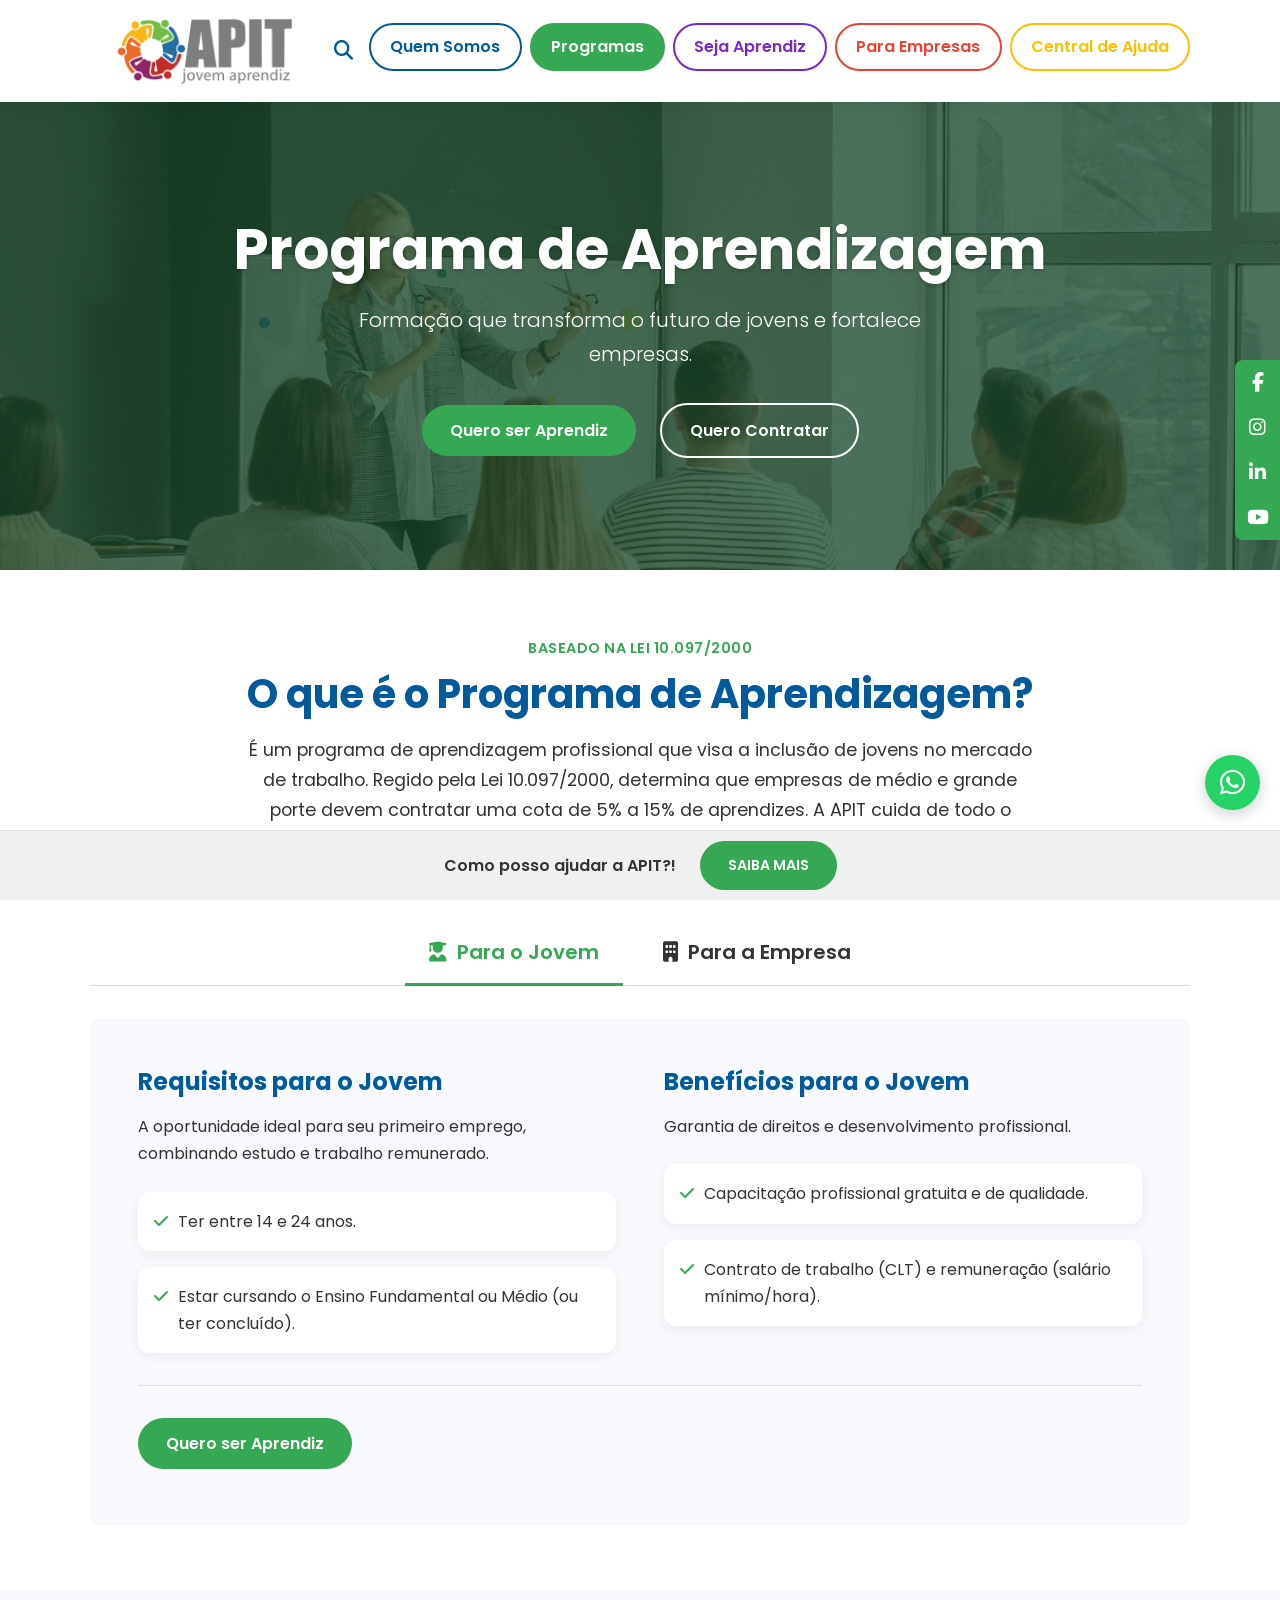
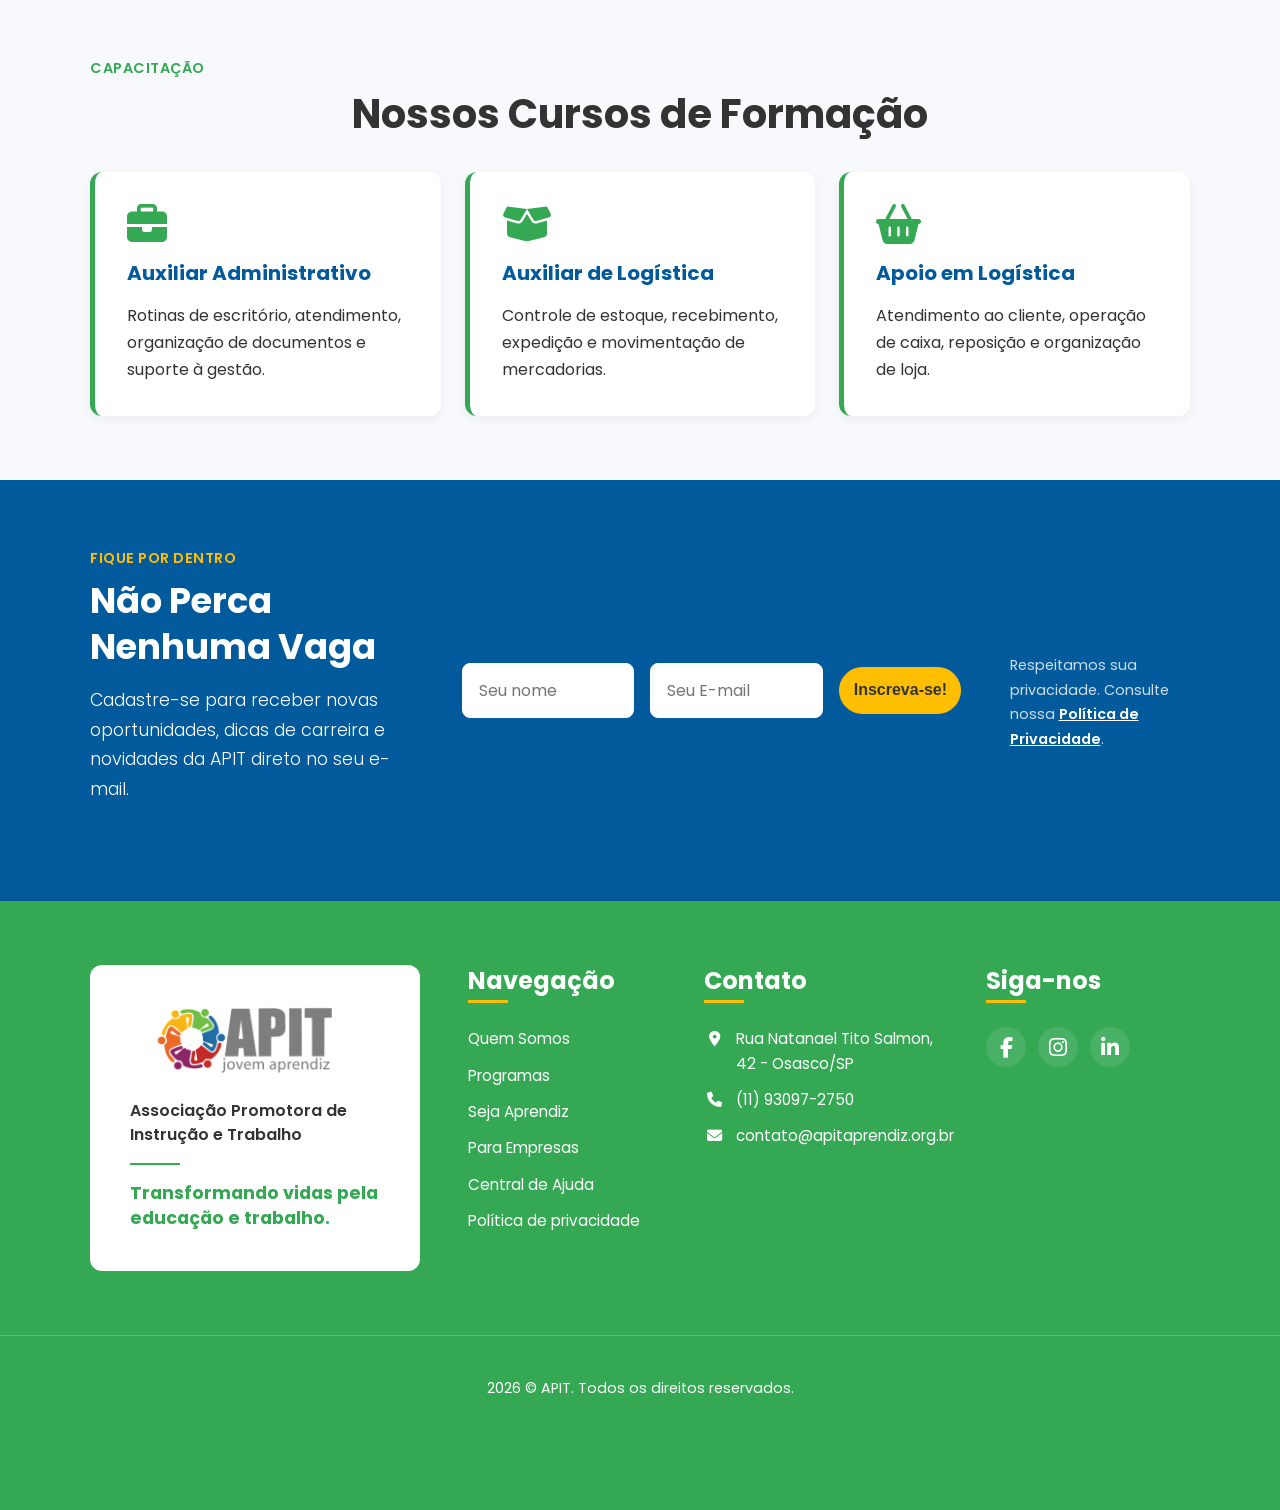
<file: programas.html>
<!DOCTYPE html>
<html lang="pt-BR">

<head>
    <meta charset="UTF-8">
    <meta name="viewport" content="width=device-width, initial-scale=1.0">

    <title>Nosso Programa de Aprendizagem | APIT</title>
    <meta name="description"
        content="Conheça o Programa de Aprendizagem da APIT, baseado na Lei 10.097/2000, e veja os benefícios para jovens e empresas.">
    <meta property="og:title" content="Nosso Programa de Aprendizagem | APIT">
    <meta property="og:description"
        content="Conheça os benefícios, requisitos e cursos do nosso programa de aprendizagem.">
    <meta property="og:type" content="website">

    <link rel="icon" type="image/png" href="favicon-96x96.png" sizes="96x96" />
    <link rel="icon" type="image/svg+xml" href="favicon.svg" />
    <link rel="shortcut" href="favicon.ico" />
    <link rel="apple-touch-icon" sizes="180x180" href="apple-touch-icon.png" />
    <link rel="manifest" href="site.webmanifest" />

    <link rel="preconnect" href="https://fonts.googleapis.com">
    <link rel="preconnect" href="https://fonts.gstatic.com" crossorigin>
    <link href="https://fonts.googleapis.com/css2?family=Poppins:wght@300;400;600;700&display=swap" rel="stylesheet">
    <link rel="stylesheet" href="https://cdnjs.cloudflare.com/ajax/libs/font-awesome/6.5.2/css/all.min.css">

    <link rel="stylesheet" href="css/programas.css">
    <link rel="stylesheet" href="css/lupa.css">
    <link rel="stylesheet" href="css/flutuante.css">
</head>

<body>

    <header class="header">
        <div class="container">
            <a href="index.html" class="header-logo">
                <img src="imagens/LOGO-APIT_Transparente (003).png" alt="APIT Logo">
            </a>
            <div class="header-right">
                <button class="search-icon" aria-label="Abrir busca">
                    <i class="fa-solid fa-search"></i>
                </button>
                <button class="mobile-menu-toggle" aria-label="Abrir menu">
                    <i class="fa-solid fa-bars"></i>
                </button>
                <nav class="nav-menu">
                    <ul class="nav-list">
                        <li><a href="index.html" class="nav-link">Quem Somos</a></li>
                        <li><a href="programas.html" class="nav-link">Programas</a></li>
                        <li><a href="aprendiz.html" class="nav-link">Seja Aprendiz</a></li>
                        <li><a href="empresas.html" class="nav-link">Para Empresas</a></li>
                        <li><a href="ajuda.html" class="nav-link">Central de Ajuda</a></li>
                    </ul>
                </nav>
            </div>
        </div>
    </header>

    <div class="search-overlay">
        <button class="search-overlay-close" aria-label="Fechar busca">&times;</button>
        <div class="search-overlay-content">
            <form class="overlay-search-form" id="overlay-search-form" role="search">
                <input type="text" id="overlay-search-input" placeholder="O que você procura? (ex: 'vagas', 'dúvidas')">
                <button type="submit" aria-label="Buscar">
                    <i class="fa-solid fa-search"></i>
                </button>
            </form>
        </div>
    </div>



    <main>

        <section class="hero-programas">
            <div class="container">
                <h1 class="animate-on-scroll fade-in">Programa de Aprendizagem</h1>
                <p class="animate-on-scroll fade-in" style="--delay: 0.1s;">Formação que transforma o futuro de jovens e
                    fortalece empresas.</p>

                <div class="hero-buttons">
                    <a href="aprendiz.html" class="btn btn-primary animate-on-scroll" style="--delay: 0.2s;">
                        Quero ser Aprendiz
                    </a>
                    <a href="empresas.html" class="btn btn-secondary animate-on-scroll" style="--delay: 0.3s;">
                        Quero Contratar
                    </a>
                </div>
            </div>
        </section>

        <section class="programas-intro">
            <div class="container text-center animate-on-scroll slide-in-up" style="--delay: 0.2s;">
                <span class="section-tag">Baseado na Lei 10.097/2000</span>
                <h2>O que é o Programa de Aprendizagem?</h2>
                <p class="intro-text">É um programa de aprendizagem profissional que visa a inclusão de jovens no
                    mercado de trabalho. Regido pela Lei 10.097/2000, determina que empresas de médio e grande porte
                    devem contratar uma cota de 5% a 15% de aprendizes. A APIT cuida de todo o processo, desde a seleção
                    e capacitação até a gestão do jovem.</p>
            </div>
        </section>

        <section class="programas-publico">
            <div class="container">

                <div class="publico-tab-nav animate-on-scroll fade-in">
                    <button class="publico-tab-btn active" data-tab="jovem">
                        <i class="fas fa-user-graduate"></i>
                        <span>Para o Jovem</span>
                    </button>
                    <button class="publico-tab-btn" data-tab="empresa">
                        <i class="fas fa-building"></i>
                        <span>Para a Empresa</span>
                    </button>
                </div>

                <div class="publico-tab-content">

                    <div class="publico-tab-panel active" data-tab="jovem">
                        <div class="panel-layout">
                            <div class="panel-text">
                                <h3>Requisitos para o Jovem</h3>
                                <p>A oportunidade ideal para seu primeiro emprego, combinando estudo e trabalho
                                    remunerado.</p>
                                <ul class="beneficios-lista">
                                    <li class="animate-on-scroll fade-in" style="--delay: 0.2s;">
                                        <i class="fas fa-check"></i>
                                        <span>Ter entre 14 e 24 anos.</span>
                                    </li>
                                    <li class="animate-on-scroll fade-in" style="--delay: 0.3s;">
                                        <i class="fas fa-check"></i>
                                        <span>Estar cursando o Ensino Fundamental ou Médio (ou ter concluído).</span>
                                    </li>
                                </ul>
                            </div>
                            <div class="panel-text">
                                <h3>Benefícios para o Jovem</h3>
                                <p>Garantia de direitos e desenvolvimento profissional.</p>
                                <ul class="beneficios-lista">
                                    <li class="animate-on-scroll fade-in" style="--delay: 0.4s;">
                                        <i class="fas fa-check"></i>
                                        <span>Capacitação profissional gratuita e de qualidade.</span>
                                    </li>
                                    <li class="animate-on-scroll fade-in" style="--delay: 0.5s;">
                                        <i class="fas fa-check"></i>
                                        <span>Contrato de trabalho (CLT) e remuneração (salário mínimo/hora).</span>
                                    </li>
                                </ul>
                            </div>
                        </div>
                        <div class="panel-cta animate-on-scroll fade-in" style="--delay: 0.6s;">
                            <a href="aprendiz.html" class="btn btn-primary">Quero ser Aprendiz</a>
                        </div>
                    </div>

                    <div class="publico-tab-panel" data-tab="empresa">
                        <div class="panel-layout">
                            <div class="panel-text">
                                <h3>Obrigações da Empresa</h3>
                                <p>Cumpra sua cota de aprendizagem com excelência e fortaleça a responsabilidade social.
                                </p>
                                <ul class="beneficios-lista">
                                    <li class="animate-on-scroll fade-in" style="--delay: 0.2s;">
                                        <i class="fas fa-check"></i>
                                        <span>Atendimento à legislação (Lei 10.097/00).</span>
                                    </li>
                                    <li class="animate-on-scroll fade-in" style="--delay: 0.3s;">
                                        <i class="fas fa-check"></i>
                                        <span>Contratação de 5% a 15% de aprendizes (empresas de médio/grande
                                            porte).</span>
                                    </li>
                                </ul>
                            </div>
                            <div class="panel-text">
                                <h3>Benefícios para a Empresa</h3>
                                <p>Investir em novos talentos gera retorno para o seu negócio.</p>
                                <ul class="beneficios-lista">
                                    <li class="animate-on-scroll fade-in" style="--delay: 0.4s;">
                                        <i class="fas fa-check"></i>
                                        <span>Gestão completa do processo seletivo e burocrático pela APIT.</span>
                                    </li>
                                    <li class="animate-on-scroll fade-in" style="--delay: 0.5s;">
                                        <i class="fas fa-check"></i>
                                        <span>Formação de mão de obra qualificada e alinhada à cultura da
                                            empresa.</span>
                                    </li>
                                </ul>
                            </div>
                        </div>
                        <div class="panel-cta animate-on-scroll fade-in" style="--delay: 0.6s;">
                            <a href="empresas.html" class="btn btn-primary">Quero Contratar</a>
                        </div>
                    </div>

                </div>
            </div>
        </section>

        <section class="programas-cursos">
            <div class="container">
                <span class="section-tag text-center animate-on-scroll fade-in">Capacitação</span>
                <h2 class="text-center animate-on-scroll fade-in">Nossos Cursos de Formação</h2>

                <div class="cursos-grid">
                    <div class="curso-card animate-on-scroll slide-in-up" style="--delay: 0.1s;">
                        <i class="fas fa-briefcase"></i>
                        <h3>Auxiliar Administrativo</h3>
                        <p>Rotinas de escritório, atendimento, organização de documentos e suporte à gestão.</p>
                    </div>
                    <div class="curso-card animate-on-scroll slide-in-up" style="--delay: 0.2s;">
                        <i class="fas fa-box-open"></i>
                        <h3>Auxiliar de Logística</h3>
                        <p>Controle de estoque, recebimento, expedição e movimentação de mercadorias.</p>
                    </div>
                    <div class="curso-card animate-on-scroll slide-in-up" style="--delay: 0.3s;">
                        <i class="fas fa-shopping-basket"></i>
                        <h3>Apoio em Logística</h3>
                        <p>Atendimento ao cliente, operação de caixa, reposição e organização de loja.</p>
                    </div>
                </div>
            </div>
        </section>

        <section class="programas-newsletter" id="newsletter">
            <div class="container">
                <div class="newsletter-content">
                    <div class="newsletter-text">
                        <span class="section-tag animate-on-scroll fade-in">Fique por Dentro</span>
                        <h2 class="animate-on-scroll fade-in" style="--delay: 0.1s">Não Perca Nenhuma Vaga</h2>
                        <p class="animate-on-scroll fade-in" style="--delay: 0.2s;">Cadastre-se para receber novas
                            oportunidades, dicas de carreira e novidades da APIT direto no seu e-mail.</p>
                    </div>

                    <form class="newsletter-form animate-on-scroll fade-in" style="--delay: 0.3s;"
                        action="https://assets.mailerlite.com/jsonp/1905511/forms/170950368390284581/subscribe"
                        data-code="" method="post" target="_blank">

                        <div class="form-group">
                            <label for="newsletter-name" class="sr-only">Nome</label>
                            <input type="text" id="newsletter-name" name="fields[name]" placeholder="Seu nome"
                                autocomplete="given-name" required>
                        </div>
                        <div class="form-group">
                            <label for="newsletter-email" class="sr-only">E-mail</label>
                            <input type="email" id="newsletter-email" name="fields[email]" placeholder="Seu E-mail"
                                autocomplete="email" required>
                        </div>
                        <button type="submit" class="btn btn-primary">Inscreva-se!</button>

                        <input type="hidden" name="ml-submit" value="1">
                        <input type="hidden" name="anticsrf" value="true">
                    </form>
                    <p class="newsletter-privacy animate-on-scroll fade-in" style="--delay: 0.4s;">
                        Respeitamos sua privacidade. Consulte nossa <a href="politica.html" target="_blank">Política de
                            Privacidade</a>.
                    </p>
                </div>
            </div>
        </section>

    </main>

    <footer class="footer">
        <div class="container footer-container-new">

            <div class="footer-col-white">
                <img src="imagens/LOGO-APIT_Transparente (003).png" alt="Logo APIT" class="footer-logo">

                <p class="footer-text-line1">Associação Promotora de Instrução e Trabalho</p>
                <hr class="footer-divider">
                <p class="footer-text-line2">Transformando vidas pela educação e trabalho.</p>
            </div>

            <div class="footer-col-blue">
                <div class="footer-grid-blue">

                    <div class="footer-col">
                        <h4>Navegação</h4>
                        <ul>
                            <li><a href="#quem-somos">Quem Somos</a></li>
                            <li><a href="programas.html">Programas</a></li>
                            <li><a href="aprendiz.html">Seja Aprendiz</a></li>
                            <li><a href="empresas.html">Para Empresas</a></li>
                            <li><a href="ajuda.html">Central de Ajuda</a></li>
                            <li><a href="politica.html">Política de privacidade</a></li>
                        </ul>
                    </div>

                    <div class="footer-col">
                        <h4>Contato</h4>
                        <ul>
                            <li><i class="fas fa-map-marker-alt"></i> Rua Natanael Tito Salmon, 42 - Osasco/SP</li>
                            <li><i class="fas fa-phone"></i> (11) 93097-2750</li>
                            <li><i class="fas fa-envelope"></i> contato@apitaprendiz.org.br</li>
                        </ul>
                    </div>

                    <div class="footer-col">
                        <h4>Siga-nos</h4>
                        <div class="social-links">
                            <a href="https://www.facebook.com/APITaprendiz/?ref=hl#" aria-label="Facebook"
                                target="_blank"><i class="fab fa-facebook-f"></i></a>
                            <a href="https://www.instagram.com/apit.aprendiz/" aria-label="Instagram" target="_blank"><i
                                    class="fab fa-instagram"></i></a>
                            <a href="https://www.linkedin.com/company/apit-aprendiz?_l=pt_BR" aria-label="LinkedIn"
                                target="_blank"><i class="fab fa-linkedin-in"></i></a>
                        </div>
                    </div>

                </div>
            </div>
        </div>
        <div class="footer-bottom">
            <div class="container">
                <p>2026 © APIT. Todos os direitos reservados.</p>
            </div>
        </div>
    </footer>

    <div class="fixed-social-icons">
        <a href="https://www.facebook.com/APITaprendiz/?ref=hl#" aria-label="Facebook" target="_blank"><i
                class="fab fa-facebook-f"></i></a>
        <a href="https://www.instagram.com/apit.aprendiz/" aria-label="Instagram" target="_blank"><i
                class="fab fa-instagram"></i></a>
        <a href="https://www.linkedin.com/company/apit-aprendiz?_l=pt_BR" aria-label="LinkedIn" target="_blank"><i
                class="fab fa-linkedin-in"></i></a>
        <a href="https://www.youtube.com/channel/UCdPeTQpDNFk_StkOnEjNTAw" aria-label="YouTube" target="_blank"><i
                class="fab fa-youtube"></i></a>
    </div>

    <div class="fixed-donation-bar">
        <p>Como posso ajudar a APIT?!</p>
        <a href="doe.html" class="btn btn-donation">SAIBA MAIS</a>
    </div>

    <a href="https://wa.me/5511930972750" class="floating-wpp" target="_blank" aria-label="Fale Conosco pelo WhatsApp">
        <i class="fab fa-whatsapp"></i>
    </a>

    <div vw class="enabled">
        <div vw-access-button class="active"></div>
        <div vw-plugin-wrapper>
            <div class="vw-plugin-top-wrapper"></div>
        </div>
    </div>
    <script src="https://vlibras.gov.br/app/vlibras-plugin.js"></script>
    <script>
        new window.VLibras.Widget('https://vlibras.gov.br/app');
    </script>

    <script async src="https://cse.google.com/cse.js?cx=b07272153e4844bbb"></script>
    <script src="js/programas.js"></script>
    <script src="js/lupa.js"></script>
</body>

</html>
</file>
<file: css/style.css>
/* ---------------------------------- */
/* 1. VARIÁVEIS E RESET GLOBAL        */
/* ---------------------------------- */

:root {
	--color-primary-blue: #005A9C;
	--color-primary-dark: #003d6b;
	--color-secondary-green: #34A853;
	--color-accent-yellow: #FFBF00;
	--color-accent-red: #EA4335;
	--color-accent-purple: #7928CA;

	--color-text-dark: #333333;
	--color-text-light: #FFFFFF;
	--color-bg-light: #FFFFFF;
	--color-bg-grey: #f7f9fc;

	--font-main: 'Poppins', sans-serif;
	--shadow-light: 0 4px 12px rgba(0, 0, 0, 0.05);
	--shadow-medium: 0 8px 25px rgba(0, 90, 156, 0.1);
	--shadow-premium: 0 15px 35px rgba(0, 0, 0, 0.1);
	--border-radius: 12px;
	--transition-fast: 0.2s ease-in-out;
	--transition-premium: 0.8s cubic-bezier(0.175, 0.885, 0.32, 1.275);
}

*,
*::before,
*::after {
	margin: 0;
	padding: 0;
	box-sizing: border-box;
}

html {
	scroll-behavior: smooth;
	font-size: 100%;
	overflow-x: hidden;
	/* EFEITO SNAP FORTE (MANDATORY) */
	scroll-snap-type: y mandatory;
	height: 100vh;
	overflow-y: scroll;
}

body {
	font-family: var(--font-main);
	color: var(--color-text-dark);
	line-height: 1.7;
	background-color: var(--color-bg-grey);
	overflow-x: hidden;
}

/* Configuração de Snap nas Seções */
section,
footer {
	scroll-snap-align: start;
	scroll-snap-stop: always;
	/* Força a parada em cada seção */
	scroll-margin-top: 82px;
}

img {
	max-width: 100%;
	height: auto;
	display: block;
}

ul {
	list-style: none;
}

a {
	text-decoration: none;
	color: inherit;
}

h1,
h2,
h3,
h4 {
	margin-bottom: 1rem;
	font-weight: 700;
	line-height: 1.3;
	word-wrap: break-word;
}

h1 {
	font-size: 2.2rem;
}

h2 {
	font-size: 1.8rem;
}

h3 {
	font-size: 1.1rem;
}

.highlight-yellow {
	color: var(--color-accent-yellow);
}

.highlight-green {
	color: var(--color-secondary-green);
}

.highlight-red {
	color: var(--color-accent-red);
}

.highlight-blue {
	color: var(--color-primary-blue);
}

.container {
	width: 90%;
	max-width: 1100px;
	margin: 0 auto;
}

.text-center {
	text-align: center;
}

.section-tag {
	display: inline-block;
	font-size: 0.9rem;
	font-weight: 600;
	color: var(--color-accent-yellow);
	text-transform: uppercase;
	letter-spacing: 0.5px;
	margin-bottom: 0.5rem;
}

.section-tag.tag-light {
	color: rgba(255, 255, 255, 0.8);
	background: rgba(255, 255, 255, 0.1);
	padding: 4px 12px;
	border-radius: 20px;
}

/* BOTÕES */
.btn {
	display: inline-block;
	padding: 0.75rem 1.75rem;
	border-radius: 50px;
	font-weight: 600;
	text-align: center;
	border: none;
	cursor: pointer;
	position: relative;
	z-index: 1;
	overflow: hidden;
	transition: 0.3s ease-in-out;
}

.btn-primary {
	background-color: var(--color-accent-yellow);
	color: var(--color-text-dark);
	box-shadow: 0 4px 15px rgba(255, 191, 0, 0.4);
}

.btn-primary::before {
	content: '';
	position: absolute;
	top: 0;
	left: 0;
	width: 0;
	height: 100%;
	background: #ffc933;
	transition: 0.3s ease-in-out;
	z-index: -1;
}

.btn-primary:hover::before {
	width: 100%;
}

.btn-primary:hover {
	transform: translateY(-2px);
	box-shadow: 0 6px 20px rgba(255, 191, 0, 0.6);
}

.btn-secondary {
	background-color: transparent;
	color: var(--color-text-light);
	border: 2px solid var(--color-text-light);
}

.btn-secondary:hover {
	background-color: var(--color-text-light);
	color: var(--color-primary-blue);
}

.btn-link {
	font-weight: 600;
	color: var(--color-primary-blue);
	transition: var(--transition-fast);
}

.btn-link:hover {
	color: var(--color-accent-red);
	letter-spacing: 0.5px;
}

.btn-link i {
	font-size: 0.8em;
	margin-left: 4px;
}

/* HEADER */
.header {
	background-color: var(--color-bg-light);
	width: 100%;
	padding: 1rem 0;
	position: fixed;
	top: 0;
	left: 0;
	z-index: 1000;
	box-shadow: var(--shadow-light);
}

.header .container {
	display: flex;
	justify-content: space-between;
	align-items: center;
}

.header-logo img {
	height: 50px;
	width: auto;
}

.header-right {
	display: flex;
	align-items: center;
	gap: 1rem;
}

.search-icon {
	font-size: 1.2rem;
	background: none;
	border: none;
	cursor: pointer;
	color: var(--color-primary-blue);
}

.mobile-menu-toggle {
	display: block;
	font-size: 1.5rem;
	background: none;
	border: none;
	cursor: pointer;
	color: var(--color-primary-blue);
}

/* NAV MENU (MOBILE DEFAULT) */
.nav-menu {
	display: none;
	position: absolute;
	top: 82px;
	left: 0;
	width: 100%;
	background-color: var(--color-bg-light);
	box-shadow: var(--shadow-medium);
	padding: 1rem 0;
}

.nav-menu.active {
	display: block;
}

.nav-list {
	display: flex;
	flex-direction: column;
}

.nav-list li {
	text-align: center;
	margin: 0.5rem 0;
}

.nav-link {
	font-weight: 600;
	color: var(--color-primary-blue);
	padding: 0.75rem 1rem;
	position: relative;
	transition: var(--transition-fast);
	border-radius: 8px;
	margin: 0 1rem;
	display: block;
}

.nav-link:hover {
	color: var(--color-text-light);
	background-color: var(--color-primary-blue);
}

/* SEARCH OVERLAY */
.search-overlay {
	position: fixed;
	top: 0;
	left: 0;
	width: 100%;
	height: 100%;
	background-color: rgba(0, 51, 102, 0.95);
	z-index: 1999;
	display: flex;
	justify-content: center;
	align-items: center;
	opacity: 0;
	visibility: hidden;
	transition: opacity 0.3s ease;
}

.search-overlay.active {
	opacity: 1;
	visibility: visible;
}

.search-overlay-close {
	position: absolute;
	top: 30px;
	right: 30px;
	font-size: 3rem;
	color: var(--color-text-light);
	background: none;
	border: none;
	cursor: pointer;
	transition: var(--transition-fast);
}

.search-overlay-close:hover {
	transform: rotate(90deg);
	color: var(--color-accent-red);
}

.search-overlay-content {
	width: 90%;
	max-width: 700px;
}

.overlay-search-form {
	display: flex;
	width: 100%;
	border-bottom: 3px solid var(--color-accent-yellow);
}

#overlay-search-input {
	flex-grow: 1;
	background: transparent;
	border: none;
	outline: none;
	color: var(--color-text-light);
	font-family: var(--font-main);
	font-size: 1.5rem;
	padding: 1rem 0;
}

#overlay-search-input::placeholder {
	color: rgba(255, 255, 255, 0.7);
	font-weight: 300;
}

.overlay-search-form button {
	background: transparent;
	border: none;
	color: var(--color-accent-yellow);
	font-size: 1.5rem;
	padding: 1rem;
	cursor: pointer;
}

main {
	padding-top: 85px;
}

/* HERO CAROUSEL */
.hero-carousel {
	width: 100%;
	aspect-ratio: 2000 / 2400;
	max-height: 600px;
	background-color: var(--color-primary-blue);
	position: relative;
	overflow: hidden;
}

.hero-carousel .heroSwiper {
	height: 100%;
}

.hero-carousel .swiper-slide {
	position: relative;
	display: flex;
	align-items: center;
	background-size: cover;
	background-position: center;
	color: var(--color-text-light);
	background-blend-mode: multiply;
	background-color: rgba(0, 51, 102, 0.75);
	padding: 2rem 0;
}

.slide-content {
	position: static;
	width: 90%;
	max-width: 90%;
	margin: 0 auto;
	z-index: 2;
	text-align: center;
	text-shadow: 0 2px 8px rgba(0, 0, 0, 0.5);
	padding: 0 1rem;
}

.slide-content h1 {
	font-size: 2.2rem;
	font-weight: 700;
	margin-bottom: 0.5rem;
}

.hero-buttons {
	margin-top: 1.5rem;
	display: flex;
	flex-wrap: wrap;
	gap: 1rem;
	justify-content: center;
}

.hero-carousel .swiper-pagination-bullet {
	background: rgba(255, 255, 255, 0.7);
	opacity: 0.2;
}

.hero-carousel .swiper-pagination-bullet-active {
	background: var(--color-accent-yellow);
}

.hero-carousel .swiper-button-prev,
.hero-carousel .swiper-button-next {
	color: var(--color-accent-yellow);
	background-color: rgba(0, 0, 0, 0.3);
	width: 40px;
	height: 40px;
	border-radius: 50%;
	transform: scale(0.9);
	opacity: 0.01;
}

.hero-carousel .swiper-button-prev:hover,
.hero-carousel .swiper-button-next:hover {
	background-color: rgba(0, 0, 0, 0.5);
	opacity: 1;
	transform: scale(1);
}

.hero-carousel .swiper-button-prev::after,
.hero-carousel .swiper-button-next::after {
	font-size: 1.2rem;
	font-weight: 700;
}

/* SEÇÃO IMPACTO */
.premium-impact {
	padding: 4rem 0;
	background: linear-gradient(135deg, var(--color-primary-blue) 0%, var(--color-primary-dark) 100%);
	color: var(--color-text-light);
	position: relative;
	overflow: hidden;
}

.premium-impact::before {
	content: '';
	position: absolute;
	top: 0;
	left: 0;
	right: 0;
	bottom: 0;
	background-image: radial-gradient(rgba(255, 255, 255, 0.05) 1px, transparent 1px);
	background-size: 30px 30px;
	opacity: 0.5;
	pointer-events: none;
}

.impact-header {
	position: relative;
	z-index: 2;
	margin-bottom: 3rem;
}

.impact-header h2 {
	font-size: 2rem;
	margin-top: 1rem;
}

.impact-grid {
	display: grid;
	grid-template-columns: 1fr;
	gap: 2rem;
	position: relative;
	z-index: 2;
	padding: 0 1rem;
}

.impact-card {
	display: flex;
	align-items: center;
	background: rgba(255, 255, 255, 0.05);
	backdrop-filter: blur(5px);
	border: 1px solid rgba(255, 255, 255, 0.1);
	padding: 1.5rem;
	border-radius: var(--border-radius);
	transition: transform 0.3s ease;
}

.impact-card:hover {
	transform: translateY(-5px);
	background: rgba(255, 255, 255, 0.1);
}

.impact-icon-wrapper {
	width: 60px;
	height: 60px;
	background-color: rgba(255, 255, 255, 0.15);
	border-radius: 50%;
	display: flex;
	justify-content: center;
	align-items: center;
	font-size: 1.5rem;
	color: var(--color-accent-yellow);
	margin-right: 1.5rem;
	flex-shrink: 0;
}

.impact-data h3 {
	font-size: 2.5rem;
	font-weight: 800;
	color: var(--color-accent-yellow);
	line-height: 1;
	margin-bottom: 0.2rem;
}

.impact-data p {
	font-size: 0.9rem;
	line-height: 1.3;
	opacity: 0.9;
	font-weight: 500;
}

/* SEÇÃO QUEM SOMOS (OVERLAP LIMPO) */
.section-about-premium {
	padding: 0;
	background-color: var(--color-bg-grey);
	overflow: hidden;
}

.about-premium-image {
	width: 100%;
	height: 350px;
	position: relative;
	overflow: hidden;
}

/* Imagem limpa, sem sombra */
.about-premium-image img {
	width: 100%;
	height: 100%;
	object-fit: cover;
	box-shadow: none;
}

.about-premium-image .image-overlay {
	position: absolute;
	top: 0;
	left: 0;
	width: 100%;
	height: 100%;
	background: linear-gradient(to bottom, transparent 0%, var(--color-bg-grey) 95%);
}

.about-premium-content-wrapper {
	position: relative;
	margin-top: -100px;
	/* Overlap */
	z-index: 2;
	padding-bottom: 4rem;
}

.about-premium-card {
	background-color: #fff;
	padding: 2rem;
	border-radius: 20px;
	box-shadow: var(--shadow-premium);
	text-align: center;
	margin-bottom: 3rem;
}

.about-premium-card h2 {
	font-size: 1.6rem;
	margin-bottom: 1rem;
	color: var(--color-text-dark);
}

.about-premium-card p {
	font-size: 0.95rem;
	color: #666;
	margin-bottom: 1rem;
}

.premium-grid {
	display: grid;
	grid-template-columns: 1fr;
	gap: 1.5rem;
	padding: 0;
}

/* Flip Cards */
.flip-card {
	background-color: transparent;
	width: 100%;
	height: 250px;
	perspective: 1000px;
	cursor: pointer;
}

.flip-card-inner {
	position: relative;
	width: 100%;
	height: 100%;
	text-align: center;
	transition: transform 0.6s;
	transform-style: preserve-3d;
	box-shadow: var(--shadow-light);
	border-radius: var(--border-radius);
	background: #fff;
}

@media (hover: hover) {
	.flip-card:hover .flip-card-inner {
		transform: rotateY(180deg);
	}
}

.flip-card-inner.active {
	transform: rotateY(180deg);
}

.flip-card-front,
.flip-card-back {
	position: absolute;
	width: 100%;
	height: 100%;
	-webkit-backface-visibility: hidden;
	backface-visibility: hidden;
	border-radius: var(--border-radius);
	padding: 2rem;
}

.flip-card-front {
	background-color: var(--color-bg-light);
	color: var(--color-text-dark);
	display: flex;
	flex-direction: column;
	justify-content: center;
	align-items: center;
}

.flip-card-front i {
	font-size: 2.5rem;
	color: var(--color-primary-blue);
	margin-bottom: 1rem;
}

.flip-card-front h3 {
	color: var(--color-primary-blue);
}

.flip-card-front p {
	font-size: 0.9rem;
	color: #888;
	font-style: italic;
	margin: 0;
}

/* CORREÇÃO DO TEXTO DUPLICADO */
.flip-card-helper-desktop {
	display: none !important;
}

.flip-card-helper-mobile {
	display: block !important;
}

.flip-card-back {
	background: linear-gradient(135deg, var(--color-primary-blue), #004a80);
	color: var(--color-text-light);
	transform: rotateY(180deg);
	display: flex;
	flex-direction: column;
	justify-content: center;
	align-items: center;
}

.flip-card-back h3 {
	margin-bottom: 1rem;
	border-bottom: 2px solid var(--color-accent-yellow);
	padding-bottom: 0.5rem;
}

.flip-card-back p {
	font-size: 0.9rem;
	line-height: 1.6;
	margin: 0;
}

/* SEÇÃO PROGRAMAS */
.section-programs {
	padding: 4rem 0;
	background-color: var(--color-bg-grey);
}

.programs-wrapper {
	margin-top: 3rem;
	padding: 0 1rem;
}

.tab-navigation {
	display: flex;
	justify-content: center;
	gap: 1rem;
	margin-bottom: 2rem;
	flex-wrap: wrap;
}

.tab-nav-item {
	font-size: 1rem;
	font-weight: 600;
	color: #777;
	cursor: pointer;
	transition: all 0.3s ease;
	padding: 0.8rem 1.5rem;
	border-radius: 50px;
	background: #fff;
	box-shadow: var(--shadow-light);
	display: flex;
	align-items: center;
	gap: 8px;
}

.tab-nav-item.active {
	background-color: var(--color-primary-blue);
	color: #fff;
	transform: translateY(-2px);
}

.tab-panels-area.glass-panel {
	background-color: #fff;
	padding: 2rem;
	border-radius: 20px;
	box-shadow: var(--shadow-premium);
	min-height: 400px;
	position: relative;
	overflow: hidden;
}

.tab-panel {
	display: none;
	animation: fadeIn 0.5s ease;
}

.tab-panel.active {
	display: block;
}

@keyframes fadeIn {
	from {
		opacity: 0;
		transform: translateY(10px);
	}

	to {
		opacity: 1;
		transform: translateY(0);
	}
}

.panel-content-flex {
	display: flex;
	flex-direction: column;
	gap: 2rem;
}

.panel-text-side h3 {
	color: var(--color-primary-blue);
	font-size: 1.6rem;
	margin-bottom: 1rem;
}

.panel-text-side p {
	margin-bottom: 1.5rem;
	color: #555;
}

.premium-list li {
	display: flex;
	align-items: flex-start;
	margin-bottom: 1rem;
	font-size: 0.95rem;
}

.premium-list .list-icon {
	min-width: 24px;
	height: 24px;
	background-color: rgba(52, 168, 83, 0.15);
	color: var(--color-secondary-green);
	border-radius: 50%;
	display: flex;
	align-items: center;
	justify-content: center;
	margin-right: 10px;
	font-size: 0.8rem;
	margin-top: 3px;
}

.panel-image-side img {
	width: 100%;
	height: 250px;
	object-fit: cover;
	border-radius: var(--border-radius);
	box-shadow: var(--shadow-medium);
}

/* PARCEIROS */
.section-partners {
	padding: 3rem 0;
	background-color: var(--color-bg-light);
	position: relative;
}

.logosSwiper {
	width: 90%;
	margin: 2rem auto 0;
	padding: 1rem 0;
}

.logosSwiper .swiper-slide {
	display: flex;
	justify-content: center;
	align-items: center;
	height: 60px;
}

.logosSwiper .swiper-slide img {
	max-height: 50px;
	transition: transform 0.3s ease;
	cursor: pointer;
}

.logosSwiper .swiper-slide img:hover {
	transform: scale(1.2);
}

/* Seta oculta no mobile */
.logos-arrow {
	display: none;
}

/* BLOG */
.section-blog {
	padding: 3rem 0;
	background-color: var(--color-bg-grey);
}

.blog-layout {
	display: block;
	gap: 2rem;
	align-items: center;
	padding: 0 1rem;
}

.blog-graphic-side img {
	width: 120%;
	max-width: 500px;
	margin: 0 auto;
}

.blog-grid-side {
	width: 100%;
	overflow: hidden;
	position: relative;
	margin-top: 2rem;
}

.blogSwiper {
	width: 100%;
	padding: 1rem 0 3rem 0;
}

.blogSwiper .swiper-slide {
	height: auto;
	display: flex;
	justify-content: center;
}

.blog-card {
	background-color: var(--color-bg-light);
	border-radius: var(--border-radius);
	box-shadow: var(--shadow-light);
	overflow: hidden;
	transition: var(--transition-fast);
	width: 100%;
	max-width: 350px;
	display: flex;
	flex-direction: column;
	height: 100%;
}

.blog-card-image {
	width: 100%;
	height: 180px;
	object-fit: cover;
}

.blog-card-content {
	padding: 1rem;
	display: flex;
	flex-direction: column;
	flex-grow: 1;
}

.blog-card-tag {
	display: inline-block;
	padding: 0.2rem 0.6rem;
	background-color: var(--color-accent-red);
	color: var(--color-text-light);
	border-radius: 50px;
	font-size: 0.75rem;
	font-weight: 600;
	margin-bottom: 0.75rem;
	align-self: flex-start;
}

.blog-card h3 {
	font-size: 1rem;
	color: var(--color-primary-blue);
	margin-bottom: 0.5rem;
	flex-grow: 1;
}

/* Seta oculta no mobile */
.blog-arrow {
	display: none;
}

/* SOCIAL (RESTAURADO: ESTILO ORIGINAL) */
.section-social {
	padding: 3rem 0;
	background-color: var(--color-bg-light);
}

.social-grid {
	display: flex;
	justify-content: center;
	align-items: center;
	gap: 20px;
	flex-wrap: wrap;
	margin-top: 2rem;
	padding: 0 1rem;
}

.social-card {
	display: flex;
	flex-direction: column;
	align-items: center;
	justify-content: center;
	gap: 10px;
	width: 150px;
	height: 150px;
	background-color: var(--color-primary-blue);
	color: var(--color-text-light);
	border-radius: 30px;
	text-decoration: none;
	text-align: center;
	position: relative;
	top: 0;
	transition: all 0.15s ease-out;
	/* Efeito 3D Azul Padrão */
	box-shadow: 0 6px 0 0 #004373, inset 0 0 0 0 rgba(0, 0, 0, 0.0), inset 0 0 0 0px var(--color-primary-blue), inset 0 0 0 0px var(--color-text-light);
}

.social-card i {
	font-size: 3rem;
	margin-bottom: 0;
	position: static;
}

.social-card .social-name {
	font-size: 1.1rem;
	font-weight: 700;
	margin-top: 0;
	position: static;
}

.social-card .social-letter {
	display: none;
}

.social-card:hover {
	top: 6px;
	box-shadow: 0 0 0 0 #004373, inset 0 0 0 0 rgba(0, 0, 0, 0.0), inset 0 0 0 4px var(--color-primary-blue), inset 0 0 0 8px var(--color-text-light);
}

.social-card:active {
	top: 8px;
	box-shadow: 0 0 0 0 #004373, inset 0 3px 5px rgba(0, 0, 0, 0.2), inset 0 0 0 4px var(--color-primary-blue), inset 0 0 0 8px var(--color-text-light);
}

/* RODAPÉ E FIXOS */
.footer {
	background-color: var(--color-primary-blue);
	color: var(--color-bg-grey);
	padding: 3rem 0 60px 0;
	position: relative;
	z-index: 1;
}

.footer-container-new {
	display: flex;
	flex-direction: column;
	gap: 2rem;
}

.footer-col-white {
	background-color: var(--color-bg-light);
	color: var(--color-text-dark);
	padding: 2rem;
	border-radius: var(--border-radius);
	margin: 0 1rem;
}

.footer-col-white .footer-logo {
	height: 70px;
	width: auto;
	margin-bottom: 1.5rem;
}

.footer-text-line1 {
	font-weight: 600;
	color: var(--color-text-dark);
	font-size: 1rem;
}

.footer-text-line2 {
	font-weight: 700;
	color: var(--color-primary-blue);
	font-size: 1.1rem;
}

.footer-col-blue {
	padding: 0 1rem;
}

.footer-grid-blue {
	display: grid;
	grid-template-columns: 1fr;
	gap: 2rem;
}

.footer-col h4 {
	color: var(--color-text-light);
	margin-bottom: 1rem;
	position: relative;
	font-size: 1.3rem;
}

.footer-col h4::after {
	content: '';
	display: block;
	width: 40px;
	height: 3px;
	background-color: var(--color-accent-yellow);
	margin-top: 0.25rem;
}

.footer-col ul li {
	margin-bottom: 0.75rem;
	font-size: 0.95rem;
	display: flex;
	align-items: flex-start;
}

.footer-col ul a:hover {
	color: var(--color-accent-yellow);
}

.footer-col ul i {
	margin-right: 0.75rem;
	width: 20px;
	text-align: center;
	margin-top: 4px;
}

.social-links {
	display: flex;
	gap: 0.75rem;
	margin-top: 1rem;
}

.social-links a {
	width: 35px;
	height: 35px;
	background-color: rgba(255, 255, 255, 0.1);
	color: var(--color-text-light);
	border-radius: 50%;
	display: flex;
	justify-content: center;
	align-items: center;
}

.footer-bottom {
	border-top: 1px solid rgba(255, 255, 255, 0.2);
	margin-top: 3rem;
	padding: 2rem 0;
	text-align: center;
	font-size: 0.85rem;
	color: var(--color-bg-grey);
}

/* ELEMENTOS FIXOS */
.fixed-element {
	opacity: 0;
	visibility: hidden;
	pointer-events: none;
	transition: opacity 0.5s ease, visibility 0.5s ease;
}

.fixed-element.visible {
	opacity: 1;
	visibility: visible;
	pointer-events: all;
}

.fixed-donation-bar {
	position: fixed;
	bottom: 0;
	left: 0;
	width: 100%;
	background-color: #f0f0f0;
	border-top: 1px solid #ddd;
	padding: 0.5rem 1rem;
	display: flex;
	flex-direction: column;
	align-items: center;
	justify-content: center;
	gap: 0.5rem;
	z-index: 995;
}

.btn-donation {
	background-color: var(--color-secondary-green);
	color: var(--color-text-light);
	padding: 0.5rem 1rem;
	font-size: 0.8rem;
	border-radius: 50px;
}

.fixed-social-icons {
	position: fixed;
	top: 50%;
	right: 0;
	transform: translateY(-50%);
	z-index: 997;
	background: rgba(0, 90, 156, 0.8);
	backdrop-filter: blur(5px);
	border-radius: 8px 0 0 8px;
}

.fixed-social-icons a {
	display: flex;
	width: 40px;
	height: 40px;
	align-items: center;
	justify-content: center;
	color: #FFF;
}

.floating-wpp {
	position: fixed;
	bottom: 80px;
	right: 20px;
	width: 55px;
	height: 55px;
	background-color: #25D366;
	color: #FFF;
	border-radius: 50%;
	display: flex;
	justify-content: center;
	align-items: center;
	font-size: 1.8rem;
	box-shadow: 0 4px 15px rgba(0, 0, 0, 0.2);
	z-index: 998;
}

div[vw-access-button].active {
	bottom: 140px !important;
	right: -9px !important;
	z-index: 999 !important;
}

/* Animações */
.animate-on-scroll {
	opacity: 0;
	transition: opacity 0.6s ease-out, transform var(--transition-premium);
}

.animate-on-scroll.is-visible {
	opacity: 1;
	transform: none;
}

.fade-in {
	transform: scale(0.98);
}

.slide-in-up {
	transform: translateY(30px);
}

.slide-in-right {
	transform: translateX(30px);
}

/* ---------------------------------- */
/* MEDIA QUERIES (DESKTOP RESTAURADO) */
/* ---------------------------------- */
@media (min-width: 768px) {
	h1 {
		font-size: 3.5rem;
	}

	h2 {
		font-size: 2.5rem;
	}

	main {
		padding-top: 85px;
	}

	.nav-menu {
		display: block;
		position: static;
		width: auto;
		background: none;
		box-shadow: none;
		padding: 0;
		top: auto;
		/* Reseta o 'top' do mobile */
	}

	.mobile-menu-toggle {
		display: none;
	}

	.nav-list {
		display: flex;
		flex-direction: row;
		align-items: center;
		gap: 0.5rem;
	}

	.nav-list li {
		margin: 0;
		/* Retorna a margem 0 */
	}

	/* === MENU DESKTOP (PÍLULA) (TEMA VERDE) === */
	.nav-link {
		padding: 0.5rem 1.2rem;
		/* Padding para o formato pílula */
		border-radius: 50px;
		/* Formato pílula */
		border: 2px solid;
		/* Borda visível */
		background: transparent;
		z-index: 1;
		overflow: hidden;
		/* Essencial para o efeito de pintura */
		margin: 0;
		/* Remove a margem do mobile */
		display: inline-block;
		/* Altera de block para inline-block */
	}

	.nav-link:hover {
		background: transparent;
		/* Garante que o hover do mobile seja removido */
	}

	/* Efeito de "pintura" */
	.nav-link::before {
		content: '';
		position: absolute;
		top: 0;
		left: 0;
		width: 0;
		height: 100%;
		z-index: -1;
		transition: width 0.3s ease-out;
		background-color: #ccc;
		/* Cor fallback */
	}

	.nav-link:hover::before {
		width: 100%;
	}

	/* ========================================== */
	/* CORES MENU - ORDEM ATUALIZADA (5 ITENS)    */
	/* ========================================== */

	/* 1: Quem Somos (Azul) - PREENCHIDO (ATIVO) */
	.nav-list li:nth-child(1) a.nav-link {
		border-color: var(--color-primary-blue);
		color: var(--color-text-light);
		background-color: var(--color-primary-blue);
	}

	.nav-list li:nth-child(1) a.nav-link::before {
		background-color: var(--color-primary-blue);
	}

	/* 2: Seja Aprendiz (Roxo) */
	.nav-list li:nth-child(2) a.nav-link {
		border-color: var(--color-accent-purple);
		color: var(--color-accent-purple);
	}

	.nav-list li:nth-child(2) a.nav-link::before {
		background-color: var(--color-accent-purple);
	}

	.nav-list li:nth-child(2) a.nav-link:hover {
		color: var(--color-text-light);
	}

	/* 3: Para Empresas (Vermelho) */
	.nav-list li:nth-child(3) a.nav-link {
		border-color: var(--color-accent-red);
		color: var(--color-accent-red);
	}

	.nav-list li:nth-child(3) a.nav-link::before {
		background-color: var(--color-accent-red);
	}

	.nav-list li:nth-child(3) a.nav-link:hover {
		color: var(--color-text-light);
	}

	/* 4: Central de Ajuda (Amarelo) */
	.nav-list li:nth-child(4) a.nav-link {
		border-color: var(--color-accent-yellow);
		color: var(--color-accent-yellow);
	}

	.nav-list li:nth-child(4) a.nav-link::before {
		background-color: var(--color-accent-yellow);
	}

	.nav-list li:nth-child(4) a.nav-link:hover {
		color: var(--color-text-dark);
		/* Texto escuro no fundo amarelo para leitura */
	}

	/* ========================================== */
	/* 5: Portal (Super CTA Separado)             */
	/* ========================================== */

	/* Empurra o botão para a direita e prepara o divisor */
	.nav-list li:nth-child(5) {
		margin-left: 1.5rem;
		position: relative;
	}

	/* Linha divisória cinza sutil antes do botão */
	.nav-list li:nth-child(5)::before {
		content: '';
		position: absolute;
		left: -0.75rem;
		top: 50%;
		transform: translateY(-50%);
		height: 24px;
		width: 2px;
		background-color: #e2e8f0;
		/* Cinza bem claro */
	}

	.nav-list li:nth-child(5) a.nav-link {
		/* Gradiente ajustado, muito mais fiel e suave */
		background: linear-gradient(90deg, #4A7AFF 0%, #D842A6 50%, #FA7A25 100%);
		color: #FFFFFF !important;
		border: none;
		/* Tira a borda para não brigar com o gradiente */
		padding: 0.6rem 1.8rem;
		/* Deixa o botão com um formato mais preenchido */
		box-shadow: 0 4px 15px rgba(216, 66, 166, 0.3);
		/* Sombra rosada */
		transition: all 0.3s ease;
	}

	/* Desliga a animação padrão de preenchimento dos outros botões */
	.nav-list li:nth-child(5) a.nav-link::before {
		display: none;
	}

	/* Efeito suave ao passar o mouse */
	.nav-list li:nth-child(5) a.nav-link:hover {
		transform: translateY(-3px) scale(1.02);
		/* Flutua e cresce de leve */
		box-shadow: 0 8px 20px rgba(216, 66, 166, 0.4);
		filter: brightness(1.1);
		/* Fica levemente mais aceso */
	}

	/* === FIM DA MUDANÇA (MENU DESKTOP "PÍLULA") === */

	/* Hero */
	.hero-carousel {
		height: 500px;
	}

	.slide-content {
		position: absolute;
		width: 100%;
		max-width: 45%;
		text-align: left;
		margin: 0;
	}

	.slide-content-right {
		text-align: right;
		right: 5%;
	}

	.slide-content-left {
		left: 5%;
	}

	.hero-buttons {
		justify-content: flex-start;
	}

	.slide-content-right .hero-buttons {
		justify-content: flex-end;
	}

	.hero-carousel .swiper-button-prev,
	.hero-carousel .swiper-button-next {
		width: 50px;
		height: 50px;
		transform: scale(0.8);
		opacity: 0.7;
	}

	/* Impacto */
	.premium-impact {
		padding: 6rem 0;
	}

	.impact-grid {
		grid-template-columns: repeat(3, 1fr);
		gap: 3rem;
	}

	.impact-card {
		flex-direction: column;
		text-align: center;
		padding: 2.5rem 1.5rem;
	}

	.impact-icon-wrapper {
		margin-right: 0;
		margin-bottom: 1.5rem;
		width: 80px;
		height: 80px;
		font-size: 2rem;
	}

	.impact-data h3 {
		font-size: 3.5rem;
	}

	/* Quem Somos - Overlap Desktop */
	.section-about-premium {
		padding: 5rem 0;
		overflow: visible;
		display: flex;
		flex-direction: column;
		position: relative;
	}

	.about-premium-image {
		height: 500px;
		position: absolute;
		top: 0;
		right: 0;
		width: 50%;
		height: 100%;
		z-index: 0;
		border-radius: 20px 0 0 20px;
	}

	.about-premium-image .image-overlay {
		display: none;
	}

	.about-premium-content-wrapper {
		margin-top: 0;
		padding-bottom: 0;
		display: block;
	}

	.about-premium-card {
		width: 50%;
		position: relative;
		z-index: 2;
		background: transparent;
		box-shadow: none;
		text-align: left;
		padding: 0 3rem 0 0;
	}

	.about-premium-card h2 {
		font-size: 2.5rem;
	}

	.premium-grid {
		grid-template-columns: repeat(3, 1fr);
		gap: 2rem;
		margin-top: 3rem;
		position: relative;
		z-index: 2;
	}

	/* Correção Texto Cards Desktop */
	.flip-card-helper-desktop {
		display: block !important;
	}

	.flip-card-helper-mobile {
		display: none !important;
	}

	/* Programas */
	.section-programs {
		padding: 5rem 0;
	}

	.tab-panels-area.glass-panel {
		padding: 4rem;
		min-height: 450px;
	}

	.panel-content-flex {
		flex-direction: row;
		align-items: flex-start;
		gap: 4rem;
	}

	.panel-text-side {
		order: 1;
		flex: 1;
		max-width: 60%;
	}

	.panel-image-side {
		order: 2;
		width: 40%;
	}

	.panel-text-side h3 {
		font-size: 2rem;
	}

	.header-logo img {
		height: 70px;
	}

	/* Parceiros */
	.logosSwiper {
		width: 90%;
		margin-top: 3rem;
		position: static;
	}

	/* Seta visível no desktop */
	.logos-arrow {
		display: flex;
		transform: scale(0.7) translateY(-50%);
		top: 50%;
		opacity: 0.7;
		color: var(--color-primary-blue);
	}

	.logos-arrow:hover {
		opacity: 1;
	}

	.logos-arrow::after {
		font-size: 2rem;
	}

	.logos-arrow.swiper-button-prev {
		left: -30px;
	}

	.logos-arrow.swiper-button-next {
		right: -30px;
	}

	/* Blog */
	.section-blog {
		padding: 4rem 0;
	}

	.blog-layout {
		display: block;
		gap: 3rem;
		padding: 0;
	}

	.blog-graphic-side img {
		max-width: 700px;
		margin: 0 auto 2rem auto;
	}

	.blogSwiper {
		padding-bottom: 3rem;
		padding-left: 3.5rem;
		padding-right: 3.5rem;
	}

	/* Seta visível no desktop */
	.blog-arrow {
		display: flex;
		top: 50%;
		transform: translateY(-50%);
		color: var(--color-primary-blue);
	}

	.blog-arrow.swiper-button-prev {
		left: 0;
	}

	.blog-arrow.swiper-button-next {
		right: 0;
	}

	.blog-card-image {
		height: 200px;
	}

	.blog-card-content {
		padding: 1.5rem;
	}

	/* Social */
	.social-grid {
		gap: 30px;
		margin-top: 3rem;
		padding: 0;
	}

	.social-card {
		width: 160px;
		height: 160px;
	}

	.social-card i {
		font-size: 3.5rem;
	}

	/* Rodapé */
	.footer-container-new {
		flex-direction: row;
		align-items: stretch;
		gap: 3rem;
		padding-bottom: 4rem;
	}

	.footer-col-white {
		flex: 0 0 30%;
		margin: 0;
		padding: 2.5rem;
	}

	.footer-col-blue {
		flex: 1;
		padding: 0;
	}

	.footer-grid-blue {
		grid-template-columns: repeat(3, 1fr);
	}

	.fixed-donation-bar {
		flex-direction: row;
		gap: 1.5rem;
		padding: 0.75rem 1rem;
		height: 70px;
	}

	.floating-wpp {
		bottom: 90px;
	}

	div[vw-access-button].active {
		bottom: 165px !important;
	}

	.fixed-social-icons a {
		width: 45px;
		height: 45px;
		font-size: 1.2rem;
	}
}
</file>
<file: css/lupa.css>
/* ================================== */
/* CSS AUTÔNOMO - LUPA DE BUSCA (SITE-WIDE)
/* ================================== */

/* ---------------------------------- */
/* 1. OVERLAY DE BUSCA                */
/* ---------------------------------- */
.search-overlay {
    position: fixed;
    top: 0;
    left: 0;
    width: 100%;
    height: 100%;
    background-color: rgba(0, 51, 102, 0.95);
    /* Azul Padrão */
    z-index: 1999;
    display: flex;
    justify-content: center;
    align-items: center;
    opacity: 0;
    visibility: hidden;
    transition: opacity 0.3s ease;
}

.search-overlay.active {
    opacity: 1;
    visibility: visible;
}

.search-overlay-close {
    position: absolute;
    top: 30px;
    right: 30px;
    font-size: 3rem;
    color: #FFFFFF;
    /* Branco */
    background: none;
    border: none;
    cursor: pointer;
    transition: 0.2s ease-in-out;
}

.search-overlay-close:hover {
    transform: rotate(90deg);
    color: #EA4335;
    /* Vermelho Padrão */
}

.search-overlay-content {
    width: 90%;
    max-width: 700px;
}

/* ---------------------------------- */
/* 2. FORMULÁRIO DE BUSCA             */
/* ---------------------------------- */
.overlay-search-form {
    display: flex;
    width: 100%;
    border-bottom: 3px solid #FFBF00;
    /* Amarelo Padrão */
}

#overlay-search-input {
    flex-grow: 1;
    background: transparent;
    border: none;
    outline: none;
    color: #FFFFFF;
    /* Branco */
    font-family: 'Poppins', sans-serif;
    font-size: 1.5rem;
    padding: 1rem 0;
}

#overlay-search-input::placeholder {
    color: rgba(255, 255, 255, 0.7);
    font-weight: 300;
}

.overlay-search-form button {
    background: transparent;
    border: none;
    color: #FFBF00;
    /* Amarelo Padrão */
    font-size: 1.5rem;
    padding: 1rem;
    cursor: pointer;
}

/* ---------------------------------- */
/* 3. ANIMAÇÃO DE ERRO (SHAKE)        */
/* ---------------------------------- */
@keyframes shake {
    0% {
        transform: translateX(0);
    }

    25% {
        transform: translateX(10px);
    }

    50% {
        transform: translateX(-10px);
    }

    75% {
        transform: translateX(10px);
    }

    100% {
        transform: translateX(0);
    }
}

/* ---------------------------------- */
/* 4. MEDIA QUERY (DESKTOP)           */
/* ---------------------------------- */
@media (min-width: 768px) {
    #overlay-search-input {
        font-size: 2.5rem;
    }

    .overlay-search-form button {
        font-size: 2.5rem;
    }
}
</file>
<file: css/ajuda.css>
/* ================================== */
/* CSS AUTÔNOMO - PÁGINA AJUDA
/* TEMA: AMARELO
/* ================================== */

/* ---------------------------------- */
/* 1. VARIÁVEIS E RESET GLOBAL
/* ---------------------------------- */

:root {
    /* Paleta Vibrante (Padrão do Site) */
    --color-primary-blue: #005A9C;
    --color-secondary-green: #34A853;
    --color-accent-yellow: #FFBF00;
    --color-accent-red: #EA4335;
    --color-accent-purple: #7928CA;

    --color-text-dark: #333333;
    --color-text-light: #FFFFFF;
    --color-bg-light: #FFFFFF;
    --color-bg-grey: #f7f9fc;

    /* Tom de amarelo mais escuro para hovers */
    --color-accent-yellow-dark: #E6AC00;

    --font-main: 'Poppins', sans-serif;
    --shadow-light: 0 4px 12px rgba(0, 0, 0, 0.05);
    /* Sombra baseada no Amarelo */
    --shadow-medium: 0 8px 25px rgba(255, 191, 0, 0.15);
    --border-radius: 12px;
    --transition-fast: 0.2s ease-in-out;
    --transition-premium: 0.8s cubic-bezier(0.175, 0.885, 0.32, 1.275);
}

*,
*::before,
*::after {
    margin: 0;
    padding: 0;
    box-sizing: border-box;
}

::selection {
    background-color: var(--color-accent-yellow);
    color: var(--color-text-dark);
}

html {
    scroll-behavior: smooth;
    font-size: 100%;
    /* 16px */
    overflow-x: hidden;
}

body {
    font-family: var(--font-main);
    color: var(--color-text-dark);
    line-height: 1.7;
    background-color: var(--color-bg-grey);
    overflow-x: hidden;
}

img {
    max-width: 100%;
    height: auto;
    display: block;
}

ul {
    list-style: none;
}

a {
    text-decoration: none;
    color: inherit;
}

h1,
h2,
h3,
h4 {
    margin-bottom: 1rem;
    font-weight: 700;
    line-height: 1.3;
    word-wrap: break-word;
}

h1 {
    font-size: 2.2rem;
}

h2 {
    font-size: 1.8rem;
}

h3 {
    font-size: 1.1rem;
}

/* Classe utilitária para acessibilidade (Esconde visualmente) */
.sr-only {
    position: absolute;
    width: 1px;
    height: 1px;
    padding: 0;
    margin: -1px;
    overflow: hidden;
    clip: rect(0, 0, 0, 0);
    white-space: nowrap;
    border-width: 0;
}

.container {
    width: 90%;
    max-width: 1100px;
    margin: 0 auto;
}

.text-center {
    text-align: center;
}

.section-tag {
    display: inline-block;
    font-size: 0.9rem;
    font-weight: 600;
    color: var(--color-accent-yellow-dark);
    text-transform: uppercase;
    letter-spacing: 0.5px;
    margin-bottom: 0.5rem;
}

/* ---------------------------------- */
/* 2. COMPONENTES (TEMA AMARELO)
/* ---------------------------------- */

.btn {
    display: inline-block;
    padding: 0.75rem 1.75rem;
    border-radius: 50px;
    font-weight: 600;
    text-align: center;
    border: none;
    cursor: pointer;
    position: relative;
    z-index: 1;
    overflow: hidden;
    transition: 0.3s ease-in-out;
}

.btn-primary {
    background-color: var(--color-accent-yellow);
    color: var(--color-text-dark);
}

.btn-primary::before {
    content: '';
    position: absolute;
    top: 0;
    left: 0;
    width: 0;
    height: 100%;
    background: var(--color-accent-yellow-dark);
    transition: 0.3s ease-in-out;
    z-index: -1;
}

.btn-primary:hover::before {
    width: 100%;
}

.btn-primary:hover {
    transform: translateY(-2px);
    box-shadow: var(--shadow-medium);
}

.btn-secondary {
    background-color: transparent;
    color: var(--color-text-light);
    border: 2px solid var(--color-text-light);
}

.btn-secondary:hover {
    background-color: var(--color-text-light);
    color: var(--color-accent-yellow-dark);
}

.btn-link {
    font-weight: 600;
    color: var(--color-accent-yellow-dark);
    transition: var(--transition-fast);
}

.btn-link:hover {
    color: var(--color-primary-blue);
    letter-spacing: 0.5px;
}

.btn-link i {
    font-size: 0.9em;
    margin-left: 4px;
    transition: transform 0.2s ease;
}

.btn-link:hover i {
    transform: translateX(3px);
}

/* ---------------------------------- */
/* 3. HEADER E NAVEGAÇÃO
/* ---------------------------------- */

.header {
    background-color: var(--color-bg-light);
    width: 100%;
    padding: 1rem 0;
    position: fixed;
    top: 0;
    left: 0;
    z-index: 1000;
    box-shadow: var(--shadow-light);
}

.header .container {
    display: flex;
    justify-content: space-between;
    align-items: center;
}

.header-logo img {
    height: 50px;
    width: auto;
}

.header-right {
    display: flex;
    align-items: center;
    gap: 1rem;
}

.search-icon {
    font-size: 1.2rem;
    background: none;
    border: none;
    cursor: pointer;
    color: var(--color-primary-blue);
    transition: var(--transition-fast);
}

.search-icon:hover {
    color: var(--color-accent-red);
}

.mobile-menu-toggle {
    display: block;
    font-size: 1.5rem;
    background: none;
    border: none;
    cursor: pointer;
    color: var(--color-primary-blue);
}

.nav-menu {
    display: none;
    position: absolute;
    top: 82px;
    left: 0;
    width: 100%;
    background-color: var(--color-bg-light);
    box-shadow: var(--shadow-medium);
    padding: 1rem 0;
}

.nav-menu.active {
    display: block;
}

.nav-list {
    flex-direction: column;
}

.nav-list li {
    text-align: center;
    margin: 0.5rem 0;
}

.nav-link {
    font-weight: 600;
    color: var(--color-primary-blue);
    padding: 0.75rem 1rem;
    position: relative;
    transition: var(--transition-fast);
    border-radius: 8px;
    margin: 0 1rem;
    display: block;
}

.nav-list li:nth-child(5) a.nav-link {
    color: var(--color-text-dark);
    background-color: var(--color-accent-yellow);
}

.nav-link:hover {
    color: var(--color-text-dark);
    background-color: var(--color-accent-yellow);
}

/* ---------------------------------- */
/* 5. SEÇÕES (PÁGINA AJUDA)
/* ---------------------------------- */

main {
    padding-top: 82px;
}

/* --- Hero Section (Amarelo - ALTERADO) --- */
.page-title-ajuda {
    /* === ALTERAÇÃO: Fundo de Imagem === */
    /* TROQUE A IMAGEM AQUI */
    background-image: linear-gradient(rgba(204, 152, 0, 0.75), rgba(179, 127, 0, 0.75)), url('../imagens/hero-ajuda.jpg');
    background-size: cover;
    background-position: center center;
    background-repeat: no-repeat;
    color: var(--color-text-dark);
    padding: 4rem 0;
    text-align: center;
    position: relative;
}

.page-title-ajuda h1 {
    font-size: 2.5rem;
    text-shadow: 0 1px 2px rgba(255, 255, 255, 0.1);
}

.page-title-ajuda p {
    font-size: 1.1rem;
    font-weight: 300;
    max-width: 600px;
    margin: 0 auto 2rem;
    /* Espaço para botões */
}

/* === NOVO: Wrapper dos Botões do Hero === */
.hero-buttons {
    display: flex;
    flex-direction: column;
    /* Empilha no mobile */
    justify-content: center;
    align-items: center;
    gap: 1rem;
}

/* Botão primário (Amarelo) */
.hero-buttons .btn-primary {
    background-color: var(--color-accent-yellow-dark);
    color: var(--color-text-dark);
}

.hero-buttons .btn-primary:hover {
    background-color: var(--color-accent-yellow);
}

/* Botão secundário (Preto/Transparente) */
.hero-buttons .btn-secondary {
    border-color: var(--color-text-dark);
    color: var(--color-text-dark);
}

.hero-buttons .btn-secondary:hover {
    background-color: var(--color-text-dark);
    color: var(--color-text-light);
}

/* ==================================
  MINI MENU DE NAVEGAÇÃO (ATUALIZADO)
  ================================== */
.faq-nav-menu {
    background-color: var(--color-bg-light);
    padding: 2rem 0;
    /* Mais padding vertical */
    border-bottom: 1px solid #eee;
    position: sticky;
    top: 82px;
    /* Altura do header mobile */
    z-index: 999;
}

.faq-nav-menu .container {
    max-width: 900px;
}

.faq-nav-menu h2 {
    font-size: 1.5rem;
    color: var(--color-primary-blue);
    text-align: center;
    margin-bottom: 0.5rem;
}

.faq-nav-menu p {
    text-align: center;
    margin-bottom: 1.5rem;
    font-size: 1rem;
    color: #555;
}

.nav-buttons-container {
    display: flex;
    gap: 0.75rem;
    /* Espaçamento menor */
    overflow-x: auto;
    /* Scroll horizontal no mobile */
    white-space: nowrap;
    /* Impede quebra de linha */

    /* Esconde a barra de scroll */
    -ms-overflow-style: none;
    scrollbar-width: none;
    /* Adiciona padding lateral para não colar */
    padding-left: 5%;
    padding-right: 5%;
}

.nav-buttons-container::-webkit-scrollbar {
    display: none;
}

.nav-button {
    flex-shrink: 0;
    display: inline-block;
    padding: 0.5rem 1.25rem;
    /* Botões menores */
    border-radius: 50px;
    background-color: var(--color-bg-grey);
    border: 1px solid #eee;
    color: var(--color-primary-blue);
    font-weight: 600;
    font-size: 0.9rem;
    /* Fonte menor */
    text-decoration: none;
    transition: var(--transition-fast);
}

.nav-button:hover {
    background-color: var(--color-accent-yellow);
    color: var(--color-text-dark);
    transform: translateY(-2px);
    box-shadow: var(--shadow-light);
}


/* --- Seção FAQ (Acordeão) --- */
.faq-section {
    padding: 4rem 0;
    background-color: var(--color-bg-grey);
}

.faq-section h2 {
    /* Título "Perguntas e Respostas" */
    color: var(--color-primary-blue);
}

/* TÍTULO DE CATEGORIA (ATUALIZADO) */
.faq-category-title {
    font-size: 1.3rem;
    font-weight: 700;
    color: var(--color-primary-blue);
    margin-top: 3rem;
    margin-bottom: 1.5rem;
    padding-bottom: 0.5rem;
    border-bottom: 2px solid var(--color-accent-yellow);
    max-width: 750px;
    margin-left: auto;
    margin-right: auto;

    /* CORREÇÃO DA ÂNCORA (MOBILE) */
    scroll-margin-top: 180px;
    /* (82px header + 90px menu-nav + buffer) */
}

.faq-category-title:first-of-type {
    margin-top: 2rem;
}

.faq-accordion {
    max-width: 750px;
    margin: 0 auto;
    display: flex;
    flex-direction: column;
    gap: 1rem;
}

.faq-item {
    background-color: var(--color-bg-light);
    border-radius: var(--border-radius);
    box-shadow: var(--shadow-light);
    overflow: hidden;
    transition: all var(--transition-fast);
}

.faq-item:hover {
    box-shadow: var(--shadow-medium);
}

.faq-question {
    display: flex;
    justify-content: space-between;
    align-items: center;
    width: 100%;
    padding: 1.5rem;
    background: none;
    border: none;
    font-family: var(--font-main);
    font-size: 1.1rem;
    font-weight: 600;
    color: var(--color-text-dark);
    text-align: left;
    cursor: pointer;
}

.faq-question i {
    font-size: 1rem;
    color: var(--color-accent-yellow-dark);
    /* Tema Amarelo */
    transition: transform 0.3s ease;
}

.faq-item.active .faq-question i {
    transform: rotate(180deg);
}

.faq-answer {
    max-height: 0;
    overflow: hidden;
    transition: max-height 0.3s ease-out, padding 0.1s ease-out;
}

.faq-answer p {
    padding: 0 1.5rem 0;
    /* Padding inferior removido */
    margin: 0;
    line-height: 1.7;
    font-size: 0.95rem;
}

/* Adiciona padding apenas quando ativo */
.faq-item.active .faq-answer p {
    padding: 0 1.5rem 1.5rem;
}

.faq-item.active .faq-answer {
    max-height: 500px;
    /* Altura máxima da resposta */
}

.faq-cta {
    margin-top: 3rem;
    padding: 2rem;
    background-color: var(--color-bg-light);
    border-radius: var(--border-radius);
    box-shadow: var(--shadow-light);
    max-width: 750px;
    margin-left: auto;
    margin-right: auto;
}

.faq-cta p {
    font-size: 1.1rem;
    font-weight: 600;
    margin-bottom: 0.5rem;
}


/* ---------------------------------- */
/* 6. ANIMAÇÕES ON-SCROLL (Padrão)
/* ---------------------------------- */
.animate-on-scroll {
    opacity: 0;
    transition: opacity 0.6s ease-out, transform var(--transition-premium);
    transition-delay: var(--delay, 0s);
}

.animate-on-scroll.is-visible {
    opacity: 1;
    transform: none;
}

.animate-on-scroll.fade-in {
    transform: scale(0.98);
}

.animate-on-scroll.slide-in-up {
    transform: translateY(30px) scale(0.98);
}

.animate-on-scroll.slide-in-left {
    transform: translateX(-30px) scale(0.98);
}

.animate-on-scroll.slide-in-right {
    transform: translateX(30px) scale(0.98);
}

/* ---------------------------------- */
/* 7. NOVA SEÇÃO NEWSLETTER
/* ---------------------------------- */
.ajuda-newsletter {
    padding: 4rem 0;
    background-color: var(--color-primary-blue);
    /* Fundo azul */
    color: var(--color-text-light);
}

.newsletter-content {
    text-align: center;
    max-width: 700px;
    margin: 0 auto;
}

.newsletter-text .section-tag {
    color: var(--color-accent-yellow);
    /* Tag amarela no fundo azul */
}

.newsletter-text h2 {
    color: var(--color-text-light);
    font-size: 2rem;
}

.newsletter-text p {
    font-size: 1.1rem;
    font-weight: 300;
    margin-bottom: 2rem;
}

.newsletter-form {
    display: flex;
    flex-direction: column;
    gap: 1rem;
}

.newsletter-form .form-group {
    margin-bottom: 0;
}

.newsletter-form input[type="text"],
.newsletter-form input[type="email"] {
    padding: 0.9rem 1rem;
    border: 1px solid var(--color-bg-light);
    border-radius: 8px;
    font-family: var(--font-main);
    font-size: 1rem;
    width: 100%;
}

.newsletter-form input[type="text"]:focus,
.newsletter-form input[type="email"]:focus {
    outline: none;
    border-color: var(--color-accent-yellow);
    box-shadow: 0 0 0 3px rgba(255, 191, 0, 0.3);
}

/* Botão da newsletter (amarelo) */
.newsletter-form .btn {
    padding: 0.9rem;
    font-size: 1rem;
    background-color: var(--color-accent-yellow);
    color: var(--color-text-dark);
}

.newsletter-form .btn-primary::before {
    background: #e6ac00;
    /* Amarelo escuro */
}

.newsletter-form .btn:hover {
    background-color: #ffce3d;
    transform: translateY(-2px);
    box-shadow: 0 5px 15px rgba(0, 0, 0, 0.1);
}

.newsletter-privacy {
    font-size: 0.9rem;
    margin-top: 1rem;
    color: rgba(255, 255, 255, 0.8);
}

.newsletter-privacy a {
    color: var(--color-text-light);
    font-weight: 600;
    text-decoration: underline;
}

.newsletter-privacy a:hover {
    color: var(--color-accent-yellow);
}


/* ---------------------------------- */
/* 8. BOTÃO WHATSAPP E RODAPÉ (TEMA AMARELO) */
/* ---------------------------------- */

@keyframes pulse {
    0% {
        transform: scale(1);
        box-shadow: 0 0 0 0 rgba(37, 211, 102, 0.7);
    }

    70% {
        transform: scale(1.1);
        box-shadow: 0 0 0 15px rgba(37, 211, 102, 0);
    }

    100% {
        transform: scale(1);
        box-shadow: 0 0 0 0 rgba(37, 211, 102, 0);
    }
}

.floating-wpp {
    position: fixed;
    bottom: 20px;
    right: 20px;
    width: 55px;
    height: 55px;
    background-color: #25D366;
    color: #FFF;
    border-radius: 50%;
    display: flex;
    justify-content: center;
    align-items: center;
    font-size: 1.8rem;
    box-shadow: 0 4px 15px rgba(0, 0, 0, 0.2);
    z-index: 998;
    animation: pulse 2s infinite;
    transition: var(--transition-fast);
}

.floating-wpp:hover {
    animation-play-state: paused;
    transform: scale(1.15);
}

/* === INÍCIO DO RODAPÉ (TEMA AMARELO) === */

.footer {
    background-color: var(--color-accent-yellow);
    color: var(--color-text-dark);
    padding: 3rem 0 0;
    position: relative;
    z-index: 1;
}

.footer-container-new {
    display: flex;
    flex-direction: column;
    gap: 2rem;
}

.footer-col-white {
    background-color: var(--color-bg-light);
    color: var(--color-text-dark);
    padding: 2rem;
    border-radius: var(--border-radius);
    margin: 0 1rem;
}

.footer-col-white .footer-logo {
    height: 70px;
    /* Logo maior */
    width: auto;
    margin-bottom: 1.5rem;
}

.footer-text-line1 {
    font-weight: 600;
    color: var(--color-text-dark);
    font-size: 1rem;
    line-height: 1.5;
}

.footer-divider {
    border: none;
    height: 2px;
    background-color: var(--color-accent-yellow-dark);
    width: 50px;
    margin: 1rem 0;
}

.footer-text-line2 {
    font-weight: 700;
    color: var(--color-accent-yellow-dark);
    font-size: 1.1rem;
    line-height: 1.4;
}

.footer-col-blue {
    padding: 0 1rem;
}

.footer-grid-blue {
    display: grid;
    grid-template-columns: 1fr;
    gap: 2rem;
}

.footer-col h4 {
    color: var(--color-text-dark);
    margin-bottom: 1rem;
    position: relative;
    font-size: 1.3rem;
}

.footer-col h4::after {
    content: '';
    display: block;
    width: 40px;
    height: 3px;
    background-color: var(--color-primary-blue);
    margin-top: 0.25rem;
}

.footer-col ul li {
    margin-bottom: 0.75rem;
    font-size: 0.95rem;
    display: flex;
    align-items: flex-start;
    line-height: 1.6;
}

.footer-col ul a,
.footer-col ul span {
    color: var(--color-text-dark);
    transition: var(--transition-fast);
}

.footer-col ul a:hover {
    color: var(--color-primary-blue);
}

.footer-col ul i {
    margin-right: 0.75rem;
    width: 20px;
    flex-shrink: 0;
    text-align: center;
    margin-top: 4px;
    color: var(--color-primary-blue);
    /* Ícones azuis */
}

.social-links {
    display: flex;
    gap: 0.75rem;
    margin-top: 1rem;
}

.social-links a {
    display: flex;
    justify-content: center;
    align-items: center;
    width: 35px;
    height: 35px;
    background-color: rgba(0, 0, 0, 0.1);
    /* Fundo escuro leve */
    color: var(--color-text-dark);
    /* Ícone escuro */
    border-radius: 50%;
    transition: var(--transition-fast);
    font-size: 1.1rem;
}

.social-links a:hover {
    background-color: var(--color-text-dark);
    color: var(--color-text-light);
    /* Ícone claro no hover */
}

.footer-bottom {
    border-top: 1px solid rgba(0, 0, 0, 0.2);
    /* Borda escura */
    margin-top: 3rem;
    padding: 2rem 0;
    text-align: center;
    font-size: 0.85rem;
    color: var(--color-text-dark);
    /* Texto escuro */
}

/* ---------------------------------- */
/* 9. ELEMENTOS FIXOS (de flutuante.css)
/* ---------------------------------- */

/* 1. BARRA DE DOAÇÃO FIXA */
.fixed-donation-bar {
    position: fixed;
    bottom: 0;
    left: 0;
    width: 100%;
    background-color: #f0f0f0;
    border-top: 1px solid #ddd;
    padding: 0.5rem 1rem;
    display: flex;
    flex-direction: column;
    align-items: center;
    justify-content: center;
    gap: 0.5rem;
    z-index: 995;
}

.fixed-donation-bar p {
    margin: 0;
    font-weight: 600;
    color: var(--color-text-dark);
    font-size: 0.9rem;
}

.btn-donation {
    background-color: var(--color-secondary-green);
    color: var(--color-text-light);
    padding: 0.5rem 1rem;
    font-size: 0.8rem;
    border-radius: 50px;
    text-decoration: none;
}

.btn-donation:hover {
    background-color: #2a8a44;
}

/* 2. ÍCONES SOCIAIS FIXOS (TEMA AMARELO) */
.fixed-social-icons {
    position: fixed;
    top: 50%;
    right: 0;
    transform: translateY(-50%);
    z-index: 997;
    background: rgba(255, 191, 0, 0.8);
    /* <-- MUDANÇA: Amarelo */
    backdrop-filter: blur(5px);
    border-radius: 8px 0 0 8px;
    box-shadow: var(--shadow-light);
}

.fixed-social-icons a {
    display: block;
    width: 40px;
    height: 40px;
    display: flex;
    align-items: center;
    justify-content: center;
    color: var(--color-text-dark);
    /* <-- MUDANÇA: Texto Escuro */
    font-size: 1.1rem;
    transition: var(--transition-fast);
}

.fixed-social-icons a:hover {
    background-color: var(--color-text-dark);
    color: var(--color-text-light);
}

/* 3. BOTÃO VOLTAR AO TOPO (NOVO) */
.back-to-top-btn {
    position: fixed;
    bottom: 20px;
    left: 20px;
    /* Lado esquerdo */
    width: 45px;
    height: 45px;
    background-color: var(--color-accent-yellow-dark);
    color: var(--color-text-dark);
    border-radius: 50%;
    display: flex;
    justify-content: center;
    align-items: center;
    font-size: 1.2rem;
    box-shadow: var(--shadow-light);
    z-index: 997;
    opacity: 0;
    visibility: hidden;
    transform: translateY(10px);
    transition: all var(--transition-fast);
}

.back-to-top-btn.show {
    opacity: 1;
    visibility: visible;
    transform: translateY(0);
}

.back-to-top-btn:hover {
    background-color: var(--color-accent-yellow);
    transform: scale(1.1);
}

/* 4. AJUSTES DE ELEMENTOS FLUTUANTES (WPP, VLIBRAS) */
.floating-wpp {
    bottom: 80px;
    /* Sobe 60px para a barra de doação */
}

div[vw-access-button].active {
    bottom: 140px !important;
    right: 20px !important;
    z-index: 999 !important;
}

/* 5. AJUSTE PADDING DO RODAPÉ */
.footer {
    padding-bottom: 60px;
    /* Altura da barra de doação */
}


/* ---------------------------------- */
/* 10. MEDIA QUERIES (DESKTOP)
/* ---------------------------------- */

@media (min-width: 768px) {
    h1 {
        font-size: 3.5rem;
    }

    h2 {
        font-size: 2.5rem;
    }

    h3 {
        font-size: 1.25rem;
    }

    /* Header Desktop */
    .header-logo img {
        height: 70px;
    }

    main {
        padding-top: 102px;
    }

    .nav-menu {
        display: block;
        position: static;
        width: auto;
        background: none;
        box-shadow: none;
        padding: 0;
        top: auto;
    }

    .mobile-menu-toggle {
        display: none;
    }

    .nav-list {
        display: flex;
        flex-direction: row;
        align-items: center;
        gap: 0.5rem;
    }

    .nav-list li {
        margin: 0;
    }

    /* === MENU DESKTOP (PÍLULA) (TEMA AMARELO) === */
    .nav-link {
        padding: 0.5rem 1.2rem;
        border-radius: 50px;
        border: 2px solid;
        background: transparent;
        z-index: 1;
        overflow: hidden;
        margin: 0;
        display: inline-block;
    }

    .nav-link:hover {
        background: transparent;
    }

    .nav-link::before {
        content: '';
        position: absolute;
        top: 0;
        left: 0;
        width: 0;
        height: 100%;
        z-index: -1;
        transition: width 0.3s ease-out;
        background-color: #ccc;
    }

    .nav-link:hover::before {
        width: 100%;
    }

    /* Links do Menu Desktop */
    .nav-list li:nth-child(1) a.nav-link {
        border-color: var(--color-primary-blue);
        color: var(--color-primary-blue);
    }

    .nav-list li:nth-child(1) a.nav-link::before {
        background-color: var(--color-primary-blue);
    }

    .nav-list li:nth-child(1) a.nav-link:hover {
        color: var(--color-text-light);
    }

    .nav-list li:nth-child(2) a.nav-link {
        border-color: var(--color-secondary-green);
        color: var(--color-secondary-green);
    }

    .nav-list li:nth-child(2) a.nav-link::before {
        background-color: var(--color-secondary-green);
    }

    .nav-list li:nth-child(2) a.nav-link:hover {
        color: var(--color-text-light);
    }

    .nav-list li:nth-child(3) a.nav-link {
        border-color: var(--color-accent-purple);
        color: var(--color-accent-purple);
    }

    .nav-list li:nth-child(3) a.nav-link::before {
        background-color: var(--color-accent-purple);
    }

    .nav-list li:nth-child(3) a.nav-link:hover {
        color: var(--color-text-light);
    }

    .nav-list li:nth-child(4) a.nav-link {
        border-color: var(--color-accent-red);
        color: var(--color-accent-red);
    }

    .nav-list li:nth-child(4) a.nav-link::before {
        background-color: var(--color-accent-red);
    }

    .nav-list li:nth-child(4) a.nav-link:hover {
        color: var(--color-text-light);
    }

    .nav-list li:nth-child(5) a.nav-link {
        border-color: var(--color-accent-yellow);
        background-color: var(--color-accent-yellow);
        color: var(--color-text-dark);
    }

    .nav-list li:nth-child(5) a.nav-link::before {
        background-color: var(--color-accent-yellow);
        width: 100%;
        /* Ativo */
    }

    .nav-list li:nth-child(5) a.nav-link:hover {
        color: var(--color-text-dark);
    }

    /* Hero Desktop */
    .page-title-ajuda {
        padding: 6rem 0;
    }

    /* NOVO: Botões do Hero lado a lado */
    .hero-buttons {
        flex-direction: row;
        justify-content: center;
        gap: 1.5rem;
    }

    /* --- Mini Menu Desktop --- */
    .faq-nav-menu {
        top: 102px;
        /* Altura do header desktop */
        padding: 2rem 0;
    }

    .faq-nav-menu .container {
        max-width: 900px;
    }

    .nav-buttons-container {
        flex-wrap: wrap;
        /* Permite quebra de linha */
        justify-content: center;
        /* Centraliza os botões */
        overflow-x: visible;
        gap: 1rem;
        padding-left: 0;
        padding-right: 0;
    }

    .nav-button {
        font-size: 1rem;
        padding: 0.75rem 1.5rem;
    }


    /* --- FAQ Desktop --- */
    .faq-section {
        padding: 5rem 0;
    }

    .faq-category-title {
        font-size: 1.5rem;
        /* CORREÇÃO DA ÂNCORA (DESKTOP) */
        scroll-margin-top: 200px;
        /* (102px header + ~80px menu-nav + buffer) */
    }

    .faq-question {
        padding: 1.75rem 2rem;
        font-size: 1.2rem;
    }

    .faq-answer p {
        padding: 0 2rem 1.75rem;
        font-size: 1rem;
    }

    .faq-item.active .faq-answer {
        max-height: 500px;
    }

    /* Newsletter Desktop - NOVO */
    .newsletter-text {
        text-align: left;
    }

    .newsletter-content {
        display: flex;
        align-items: center;
        gap: 3rem;
        text-align: left;
        max-width: 1100px;
        /* Alinha com o container */
    }

    .newsletter-form {
        flex-direction: row;
        align-items: center;
        flex-grow: 1;
        min-width: 500px;
    }

    .newsletter-form .form-group {
        flex-grow: 1;
    }

    .newsletter-form .btn {
        flex-shrink: 0;
    }

    .newsletter-privacy {
        text-align: left;
        margin-top: 1.5rem;
    }

    .newsletter-text h2 {
        font-size: 2.2rem;
    }

    /* Rodapé Desktop */
    .footer {
        padding-top: 4rem;
    }

    .footer-container-new {
        flex-direction: row;
        align-items: stretch;
        gap: 3rem;
        padding-bottom: 4rem;
    }

    .footer-col-white {
        flex: 0 0 30%;
        margin: 0;
        padding: 2.5rem;
    }

    .footer-col-white .footer-logo {
        height: 70px;
        /* Logo maior */
    }

    .footer-text-line2 {
        color: var(--color-accent-yellow-dark);
    }

    .footer-divider {
        background-color: var(--color-accent-yellow-dark);
    }

    .footer-col-blue {
        flex: 1;
        padding: 0;
    }

    .footer-grid-blue {
        grid-template-columns: repeat(3, 1fr);
    }

    .footer-col h4 {
        font-size: 1.5rem;
        margin-bottom: 1.5rem;
    }

    .footer-col ul li {
        margin-bottom: 0.75rem;
        font-size: 0.95rem;
    }

    .social-links {
        margin-top: 0;
    }

    .social-links a {
        width: 40px;
        height: 40px;
        font-size: 1.3rem;
    }

    .footer-bottom {
        margin-top: 0;
        padding: 2.5rem 0;
        font-size: 0.9rem;
    }

    /* Ajustes flutuantes para desktop */
    .fixed-donation-bar {
        flex-direction: row;
        gap: 1.5rem;
        padding: 0.75rem 1rem;
        height: 70px;
    }

    .fixed-donation-bar p {
        font-size: 1rem;
    }

    .btn-donation {
        padding: 0.75rem 1.75rem;
        font-size: 0.9rem;
    }

    .footer {
        padding-bottom: 70px;
        /* Altura da barra no desktop */
    }

    .back-to-top-btn {
        bottom: 90px;
        left: 30px;
        width: 50px;
        height: 50px;
    }

    .floating-wpp {
        bottom: 90px;
        /* 20px + 70px da barra */
    }

    div[vw-access-button].active {
        bottom: 165px !important;
        /* 90px do WPP + 55px (altura WPP) + 20px espaço */
    }

    .fixed-social-icons a {
        width: 45px;
        height: 45px;
        font-size: 1.2rem;
    }
}
</file>
<file: css/flutuante.css>
/* ---------------------------------- */
/* 12. ELEMENTOS FIXOS (DOAÇÃO E SOCIAL) */
/* ---------------------------------- */

/* 1. BARRA DE DOAÇÃO FIXA */
.fixed-donation-bar {
    position: fixed;
    bottom: 0;
    left: 0;
    width: 100%;
    background-color: #f0f0f0;
    /* Cor similar ao ESPRO */
    border-top: 1px solid #ddd;
    padding: 0.5rem 1rem;
    /* Padding mobile */
    display: flex;
    flex-direction: column;
    /* Empilha no mobile */
    align-items: center;
    justify-content: center;
    gap: 0.5rem;
    /* Espaço mobile */
    z-index: 995;
    /* Acima do conteúdo, abaixo dos botões flutuantes */
}

.fixed-donation-bar p {
    margin: 0;
    font-weight: 600;
    color: var(--color-text-dark);
    font-size: 0.9rem;
}

.btn-donation {
    background-color: #34A853;
    color: var(--color-text-light);
    padding: 0.5rem 1rem;
    /* Botão menor */
    font-size: 0.8rem;
}

.btn-donation:hover {
    background-color: green;
    /* Verde mais escuro no hover */
}

/* 2. ÍCONES SOCIAIS FIXOS */
.fixed-social-icons {
    position: fixed;
    top: 50%;
    right: 0;
    transform: translateY(-50%);
    z-index: 997;
    /* Abaixo do WPP e VLibras */
    background: #34A853;
    /* Azul com transparência */
    backdrop-filter: blur(5px);
    border-radius: 8px 0 0 8px;
    box-shadow: var(--shadow-light);
}

.fixed-social-icons a {
    display: block;
    width: 40px;
    height: 40px;
    display: flex;
    align-items: center;
    justify-content: center;
    color: var(--color-text-light);
    font-size: 1.1rem;
    transition: var(--transition-fast);
}

.fixed-social-icons a:hover {
    background-color: var(--color-accent-yellow);
    color: var(--color-text-dark);
}

/* 3. AJUSTES DE ELEMENTOS FLUTUANTES */

/* Ajusta o VLibras para subir (Mobile e Desktop) */
div[vw-access-button].active {
    bottom: 140px !important;
    /* Padrão era ~20px. Sobe (60px da barra) + (60px do WPP) + (20px espaço) */
    right: -9px !important;
    z-index: 999 !important;
    /* Garante que fique no topo */
}

/* Media query para ajustar a barra de doação e flutuantes no Desktop */
@media (min-width: 768px) {
    .fixed-donation-bar {
        flex-direction: row;
        /* Lado a lado no desktop */
        gap: 1.5rem;
        padding: 0.75rem 1rem;
        height: 70px;
        /* Altura fixa desktop */
    }

    .fixed-donation-bar p {
        font-size: 1rem;
    }

    .btn-donation {
        padding: 0.75rem 1.75rem;
        /* Botão de volta ao tamanho normal */
        font-size: 0.9rem;
    }

    .footer {
        padding-bottom: 70px;
        /* Garante o padding da barra no desktop */
    }

    /* Ajusta WPP e VLibras para a altura da barra no desktop */
    .floating-wpp {
        bottom: 90px;
        /* 20px + 70px da barra */
    }

    div[vw-access-button].active {
        bottom: 165px !important;
        /* 90px do WPP + 55px (altura WPP) + 20px espaço */
    }

    .fixed-social-icons a {
        width: 45px;
        height: 45px;
        font-size: 1.2rem;
    }
}
</file>
<file: css/aprendiz.css>
/* ================================== */
/* CSS AUTÔNOMO - PÁGINA APRENDIZ
/* TEMA: ROXO
/* ================================== */

/* ---------------------------------- */
/* 1. VARIÁVEIS E RESET GLOBAL        */
/* ---------------------------------- */

:root {
    /* Paleta Vibrante */
    --color-primary-blue: #005A9C;
    --color-secondary-green: #34A853;
    --color-accent-yellow: #FFBF00;
    --color-accent-red: #EA4335;
    --color-accent-purple: #7928CA;
    --color-accent-purple-light: #f4eaff;
    /* NOVO: Roxo claro */

    --color-text-dark: #333333;
    --color-text-light: #FFFFFF;
    --color-bg-light: #FFFFFF;
    --color-bg-grey: #f7f9fc;
    /* Cinza mais suave */

    --font-main: 'Poppins', sans-serif;
    --shadow-light: 0 4px 12px rgba(0, 0, 0, 0.05);
    --shadow-medium: 0 8px 25px rgba(0, 90, 156, 0.1);
    --border-radius: 12px;
    --transition-fast: 0.2s ease-in-out;
    --transition-premium: 0.8s cubic-bezier(0.175, 0.885, 0.32, 1.275);
}

*,
*::before,
*::after {
    margin: 0;
    padding: 0;
    box-sizing: border-box;
}

::selection {
    background-color: var(--color-accent-yellow);
    color: var(--color-text-dark);
}

html {
    scroll-behavior: smooth;
    font-size: 100%;
    /* 16px */
    overflow-x: hidden;
    /* Fix para mobile */
}

body {
    font-family: var(--font-main);
    color: var(--color-text-dark);
    line-height: 1.7;
    background-color: var(--color-bg-grey);
    overflow-x: hidden;
    /* Garante que não haverá scroll horizontal */
}

img {
    max-width: 100%;
    height: auto;
    display: block;
}

ul {
    list-style: none;
}

a {
    text-decoration: none;
    color: inherit;
}

h1,
h2,
h3,
h4 {
    margin-bottom: 1rem;
    font-weight: 700;
    line-height: 1.3;
    word-wrap: break-word;
}

h1 {
    font-size: 2.2rem;
    /* Ajustado para mobile */
}

h2 {
    font-size: 1.8rem;
    /* Ajustado para mobile */
}

h3 {
    font-size: 1.1rem;
    /* Ajustado para mobile */
}

/* Destaques de texto coloridos (TEMA ROXO) */
.highlight-yellow {
    color: var(--color-accent-yellow);
}

.highlight-green {
    color: var(--color-secondary-green);
}

.highlight-red {
    color: var(--color-accent-red);
}

.highlight-blue {
    color: var(--color-accent-purple);
    /* <<< MUDANÇA: Azul vira Roxo */
}


.container {
    width: 90%;
    max-width: 1100px;
    margin: 0 auto;
}

.text-center {
    text-align: center;
}

.section-tag {
    display: inline-block;
    font-size: 0.9rem;
    font-weight: 600;
    color: var(--color-accent-purple);
    /* <<< MUDANÇA: Amarelo vira Roxo */
    text-transform: uppercase;
    letter-spacing: 0.5px;
    margin-bottom: 0.5rem;
}

/* NOVO: Classe utilitária para acessibilidade (Esconde visualmente) */
.sr-only {
    position: absolute;
    width: 1px;
    height: 1px;
    padding: 0;
    margin: -1px;
    overflow: hidden;
    clip: rect(0, 0, 0, 0);
    white-space: nowrap;
    border-width: 0;
}

/* ---------------------------------- */
/* 2. COMPONENTES (BOTÕES, CARDS, POPUP) (TEMA ROXO) */
/* ---------------------------------- */

.btn {
    display: inline-block;
    padding: 0.75rem 1.75rem;
    border-radius: 50px;
    font-weight: 600;
    text-align: center;
    border: none;
    cursor: pointer;
    position: relative;
    z-index: 1;
    overflow: hidden;
    transition: 0.3s ease-in-out;
}

/* <<< MUDANÇA: Botão primário agora é ROXO */
.btn-primary {
    background-color: var(--color-accent-purple);
    color: var(--color-text-light);
}

.btn-primary::before {
    content: '';
    position: absolute;
    top: 0;
    left: 0;
    width: 0;
    height: 100%;
    background: #5a1e96;
    /* Roxo mais escuro */
    transition: 0.3s ease-in-out;
    z-index: -1;
}

.btn-primary:hover::before {
    width: 100%;
}

.btn-primary:hover {
    transform: translateY(-2px);
    box-shadow: var(--shadow-medium);
}

.btn-secondary {
    background-color: transparent;
    color: var(--color-text-light);
    border: 2px solid var(--color-text-light);
}

.btn-secondary:hover {
    background-color: var(--color-text-light);
    color: var(--color-accent-purple);
    /* Hover para roxo */
}

/* <<< MUDANÇA: Link padrão ROXO */
.btn-link {
    font-weight: 600;
    color: var(--color-accent-purple);
    transition: var(--transition-fast);
}

.btn-link:hover {
    color: var(--color-accent-red);
    letter-spacing: 0.5px;
}

.btn-link i {
    font-size: 0.8em;
    margin-left: 4px;
}

.card {
    background-color: var(--color-bg-light);
    border-radius: var(--border-radius);
    padding: 2rem;
    box-shadow: var(--shadow-light);
    transition: var(--transition-fast);
    height: 100%;
}

.card:hover {
    box-shadow: var(--shadow-medium);
    transform: scale(1.03);
}

/* Estilos do Pop-up */
.popup-overlay {
    position: fixed;
    top: 0;
    left: 0;
    width: 100%;
    height: 100%;
    background-color: rgba(0, 0, 0, 0.6);
    z-index: 2000;
    display: flex;
    justify-content: center;
    align-items: center;
    opacity: 0;
    visibility: hidden;
    transition: opacity 0.3s ease;
}

.popup-overlay.show {
    opacity: 1;
    visibility: visible;
}

.popup-content {
    background: var(--color-bg-light);
    padding: 2.5rem;
    border-radius: var(--border-radius);
    width: 90%;
    max-width: 500px;
    text-align: center;
    position: relative;
    transform: scale(0.9);
    transition: transform 0.3s ease;
}

.popup-overlay.show .popup-content {
    transform: scale(1);
}

.popup-close {
    position: absolute;
    top: 10px;
    right: 15px;
    font-size: 2rem;
    color: #999;
    background: none;
    border: none;
    cursor: pointer;
}

.popup-content i {
    font-size: 3rem;
    color: var(--color-accent-purple);
    /* <<< MUDANÇA: Ícone roxo */
    margin-bottom: 1rem;
}

.popup-form {
    margin-top: 1.5rem;
}

.popup-form input {
    width: 100%;
    padding: 0.75rem;
    border: 1px solid #ccc;
    border-radius: var(--border-radius);
    font-family: var(--font-main);
    margin-bottom: 1rem;
}

.popup-form .btn {
    width: 100%;
}


/* ---------------------------------- */
/* 3. HEADER E NAVEGAÇÃO              */
/* ---------------------------------- */

.header {
    background-color: var(--color-bg-light);
    width: 100%;
    padding: 1rem 0;
    position: fixed;
    top: 0;
    left: 0;
    z-index: 1000;
    box-shadow: var(--shadow-light);
}

.header .container {
    display: flex;
    justify-content: space-between;
    align-items: center;
}

.header-logo img {
    height: 50px;
    /* Reduzido para mobile */
    width: auto;
}

.header-right {
    display: flex;
    align-items: center;
    gap: 1rem;
}

.search-icon {
    font-size: 1.2rem;
    background: none;
    border: none;
    cursor: pointer;
    color: var(--color-primary-blue);
    transition: var(--transition-fast);
}

.search-icon:hover {
    color: var(--color-accent-red);
}

.mobile-menu-toggle {
    display: block;
    font-size: 1.5rem;
    background: none;
    border: none;
    cursor: pointer;
    color: var(--color-primary-blue);
}

.nav-menu {
    display: none;
    position: absolute;
    top: 82px;
    /* Altura do header (50px logo + 32px padding) */
    left: 0;
    width: 100%;
    background-color: var(--color-bg-light);
    box-shadow: var(--shadow-medium);
    padding: 1rem 0;
}

.nav-menu.active {
    display: block;
}

.nav-list {
    flex-direction: column;
}

.nav-list li {
    text-align: center;
    margin: 0.5rem 0;
    /* Ajustado para mobile */
}

.nav-link {
    font-weight: 600;
    color: var(--color-primary-blue);
    padding: 0.75rem 1rem;
    /* Padding aumentado para toque */
    position: relative;
    transition: var(--transition-fast);
    border-radius: 8px;
    /* Borda arredondada para o hover */
    margin: 0 1rem;
    /* Margem para o hover não colar nas bordas */
    display: block;
    /* Garante que o link ocupe a área */
}

/* <<< MUDANÇA: Link "Seja Aprendiz" ativo no mobile */
.nav-list li:nth-child(3) a.nav-link {
    color: var(--color-text-light);
    background-color: var(--color-accent-purple);
}

.nav-link:hover {
    color: var(--color-text-light);
    background-color: var(--color-accent-purple);
    /* <<< MUDANÇA: Hover roxo */
}

/* Garante que o hover verde (do programas) não sobrescreva */
.nav-list li:nth-child(2) a.nav-link:hover {
    color: var(--color-text-light);
    background-color: var(--color-accent-purple);
}

/* ---------------------------------- */
/* 4. BUSCA OVERLAY (Padrão)          */
/* ---------------------------------- */
.search-overlay {
    position: fixed;
    top: 0;
    left: 0;
    width: 100%;
    height: 100%;
    background-color: rgba(0, 51, 102, 0.95);
    z-index: 1999;
    display: flex;
    justify-content: center;
    align-items: center;
    opacity: 0;
    visibility: hidden;
    transition: opacity 0.3s ease;
}

.search-overlay.active {
    opacity: 1;
    visibility: visible;
}

.search-overlay-close {
    position: absolute;
    top: 30px;
    right: 30px;
    font-size: 3rem;
    color: var(--color-text-light);
    background: none;
    border: none;
    cursor: pointer;
    transition: var(--transition-fast);
}

.search-overlay-close:hover {
    transform: rotate(90deg);
    color: var(--color-accent-red);
}

.search-overlay-content {
    width: 90%;
    max-width: 700px;
}

/* ==================================
   NOVOS ESTILOS PARA O FORM DE BUSCA
   ================================== */
.overlay-search-form {
    display: flex;
    width: 100%;
    border-bottom: 3px solid var(--color-accent-yellow);
}

#overlay-search-input {
    flex-grow: 1;
    background: transparent;
    border: none;
    outline: none;
    color: var(--color-text-light);
    font-family: var(--font-main);
    font-size: 1.5rem;
    padding: 1rem 0;
}

#overlay-search-input::placeholder {
    color: rgba(255, 255, 255, 0.7);
    font-weight: 300;
}

.overlay-search-form button {
    background: transparent;
    border: none;
    color: var(--color-accent-yellow);
    font-size: 1.5rem;
    padding: 1rem;
    cursor: pointer;
}

/* ---------------------------------- */
/* 5. SEÇÕES (ESTILOS PÁGINA APRENDIZ) */
/* ---------------------------------- */

main {
    padding-top: 82px;
    /* Altura do header mobile */
}

/* --- Hero Section (ALTERADA) --- */
.hero-aprendiz {
    /* === ALTERAÇÃO: Fundo de Imagem === */
    /* Coloque o caminho da sua imagem aqui */
    background-image: linear-gradient(rgba(44, 20, 70, 0.8), rgba(44, 20, 70, 0.8)), url('../imagens/hero-aprendiz.jpg');
    background-size: cover;
    background-position: center center;
    background-repeat: no-repeat;
    color: var(--color-text-light);
    padding: 5rem 0;
    text-align: center;
    position: relative;
}

.hero-aprendiz h1 {
    font-size: 2.5rem;
    text-shadow: 0 2px 4px rgba(0, 0, 0, 0.2);
}

.hero-aprendiz p {
    font-size: 1.1rem;
    font-weight: 300;
    max-width: 600px;
    margin: 0 auto 1.5rem;
}

/* === NOVO: Wrapper dos Botões do Hero === */
.hero-buttons {
    display: flex;
    flex-direction: column;
    /* Empilha no mobile */
    justify-content: center;
    align-items: center;
    gap: 1rem;
    margin-top: 2rem;
    /* Espaçamento do <p> */
}


/* --- Intro/Requisitos Section --- */
.aprendiz-requisitos {
    padding: 4rem 0 2rem;
    background: var(--color-bg-light);
}

.aprendiz-requisitos h2 {
    color: var(--color-primary-blue);
}

.requisitos-grid {
    display: grid;
    grid-template-columns: 1fr;
    gap: 1.5rem;
    margin-top: 2rem;
}

/* === NOVO DESIGN REQUISITOS === */
.req-card {
    background: var(--color-accent-purple-light);
    /* Fundo roxo claro */
    border: none;
    padding: 2rem;
    border-radius: var(--border-radius);
    text-align: center;
    box-shadow: var(--shadow-light);
    transition: all var(--transition-fast);
    border-bottom: 4px solid var(--color-accent-purple);
    /* Borda "pilar" */
}

.req-card:hover {
    transform: translateY(-8px);
    box-shadow: 0 10px 20px rgba(121, 40, 202, 0.15);
}

.req-card i {
    font-size: 2.5rem;
    color: var(--color-accent-purple);
    margin-bottom: 1rem;
}

.req-card h3 {
    font-size: 1.25rem;
    color: var(--color-primary-blue);
}

/* --- Seção Benefícios --- */
.aprendiz-beneficios {
    padding: 4rem 0;
    background-color: var(--color-bg-grey);
}

.aprendiz-beneficios h2 {
    color: var(--color-primary-blue);
}

/* === ESTILO BENEFÍCIOS REMOVIDO === */
/* O .beneficios-grid foi substituído pelo Swiper */


/* === NOVO: ESTILOS SWIPER (CARROSSEL) === */
.beneficios-swiper {
    width: 100%;
    margin-top: 2rem;
    padding-bottom: 3rem;
    /* Espaço para a paginação */
}

/* Card de benefício (dentro do slide) */
.beneficio-card {
    background: var(--color-bg-light);
    padding: 2.5rem 1.5rem;
    border-radius: var(--border-radius);
    box-shadow: var(--shadow-light);
    border-top: 5px solid var(--color-accent-purple);
    text-align: center;
    height: auto;
    /* Swiper cuida da altura */
    transition: all var(--transition-fast);
}

.swiper-slide:hover .beneficio-card {
    transform: translateY(-5px);
    box-shadow: var(--shadow-medium);
}

.beneficio-card i {
    font-size: 2.5rem;
    color: var(--color-accent-purple);
    margin-bottom: 1rem;
    width: 60px;
    height: 60px;
    line-height: 60px;
    border-radius: 50%;
    background-color: var(--color-accent-purple-light);
    display: inline-block;
    text-align: center;
}

.beneficio-card h3 {
    font-size: 1.1rem;
    margin-bottom: 0.25rem;
    color: var(--color-primary-blue);
}

.beneficio-card p {
    font-size: 0.9rem;
    line-height: 1.6;
    margin-bottom: 0;
}

/* Cores dos controles do Swiper (Roxo) */
.beneficios-swiper .swiper-pagination-bullet {
    background: rgba(121, 40, 202, 0.3);
    opacity: 1;
}

.beneficios-swiper .swiper-pagination-bullet-active {
    background: var(--color-accent-purple);
}

.beneficios-swiper .swiper-button-next,
.beneficios-swiper .swiper-button-prev {
    color: var(--color-accent-purple);
    transition: var(--transition-fast);
    width: 50px;
    height: 50px;
    background: var(--color-bg-light);
    border-radius: 50%;
    box-shadow: var(--shadow-light);
    transform: scale(0.9);
}

.beneficios-swiper .swiper-button-next:hover,
.beneficios-swiper .swiper-button-prev:hover {
    background-color: var(--color-accent-purple-light);
}

.beneficios-swiper .swiper-button-next::after,
.beneficios-swiper .swiper-button-prev::after {
    font-size: 1.2rem;
    font-weight: 900;
}

/* Esconde setas no mobile (muito poluído) */
.beneficios-swiper .swiper-button-next,
.beneficios-swiper .swiper-button-prev {
    display: none;
}

/* === FIM ESTILOS SWIPER === */


/* --- Seção Formulário --- */
.aprendiz-formulario {
    padding: 4rem 0;
    background: var(--color-bg-light);
}

.form-container-card {
    background: var(--color-bg-light);
    padding: 2rem;
    border-radius: var(--border-radius);
    box-shadow: var(--shadow-medium);
    max-width: 800px;
    margin: 0 auto;
}

.form-header {
    text-align: center;
    margin-bottom: 2.5rem;
}

.form-header i {
    font-size: 3rem;
    color: var(--color-accent-purple);
    margin-bottom: 1rem;
}

.form-header h2 {
    font-size: 2rem;
    color: var(--color-primary-blue);
}

.form-header p {
    font-size: 1.1rem;
    max-width: 500px;
    margin: 0 auto;
}

.form-group {
    margin-bottom: 1.5rem;
}

.form-group label {
    display: block;
    font-weight: 600;
    margin-bottom: 0.5rem;
    color: var(--color-primary-blue);
}

.form-group input,
.form-group select,
.form-group textarea {
    width: 100%;
    padding: 0.9rem 1rem;
    border: 1px solid #ccc;
    border-radius: 8px;
    font-family: var(--font-main);
    font-size: 1rem;
    transition: all var(--transition-fast);
}

.form-group input:focus,
.form-group select:focus,
.form-group textarea:focus {
    outline: none;
    border-color: var(--color-accent-purple);
    box-shadow: 0 0 0 3px rgba(121, 40, 202, 0.2);
}

.form-group input[readonly] {
    background-color: #f0f0f0;
    cursor: not-allowed;
}

.form-group textarea {
    resize: vertical;
}

/* === INÍCIO: ESTILOS UPLOAD & SUBMIT === */
.btn-file-upload {
    display: inline-flex;
    align-items: center;
    gap: 10px;
    padding: 0.8rem 1.5rem;
    background-color: var(--color-bg-light);
    border: 2px dashed var(--color-accent-purple);
    color: var(--color-accent-purple);
    border-radius: 8px;
    cursor: pointer;
    transition: all var(--transition-fast);
    font-weight: 600;
    position: relative;
    /* Necessário para esconder o input */
    overflow: hidden;
    /* Esconde o input que transborda */
}

.btn-file-upload:hover {
    background-color: rgba(121, 40, 202, 0.05);
    border-style: solid;
}

.btn-file-upload i {
    font-size: 1rem;
}

/* Esconde o input de forma acessível */
.btn-file-upload input[type="file"] {
    position: absolute;
    top: 0;
    left: 0;
    width: 100%;
    height: 100%;
    opacity: 0;
    /* Totalmente transparente */
    cursor: pointer;
    font-size: 100px;
    /* Garante que é "clicável" */
}

.file-name-display {
    display: block;
    margin-top: 0.75rem;
    font-style: italic;
    color: #555;
    font-size: 0.9rem;
}

/* Botão de Envio (Estilo Simples) */
.btn-submit {
    width: 100%;
    padding: 1rem;
    font-size: 1.1rem;
    display: flex;
    align-items: center;
    justify-content: center;
    gap: 10px;
    position: relative;
}

/* === FIM: ESTILOS UPLOAD & SUBMIT === */


/* ---------------------------------- */
/* 9. BOTÃO WHATSAPP E RODAPÉ  (TEMA ROXO) */
/* ---------------------------------- */

@keyframes pulse {
    0% {
        transform: scale(1);
        box-shadow: 0 0 0 0 rgba(37, 211, 102, 0.7);
    }

    70% {
        transform: scale(1.1);
        box-shadow: 0 0 0 15px rgba(37, 211, 102, 0);
    }

    100% {
        transform: scale(1);
        box-shadow: 0 0 0 0 rgba(37, 211, 102, 0);
    }
}

.floating-wpp {
    position: fixed;
    bottom: 20px;
    /* ATENÇÃO: Será sobrescrito pela Seção 14 */
    right: 20px;
    /* Ajustado para mobile */
    width: 55px;
    /* Reduzido para mobile */
    height: 55px;
    /* Reduzido para mobile */
    background-color: #25D366;
    color: #FFF;
    border-radius: 50%;
    display: flex;
    justify-content: center;
    align-items: center;
    font-size: 1.8rem;
    /* Reduzido para mobile */
    box-shadow: 0 4px 15px rgba(0, 0, 0, 0.2);
    z-index: 998;
    animation: pulse 2s infinite;
    transition: var(--transition-fast);
}

.floating-wpp:hover {
    animation-play-state: paused;
    transform: scale(1.15);
}

/* === INÍCIO DO RODAPÉ (TEMA ROXO) === */

.footer {
    background-color: var(--color-accent-purple);
    /* <<< MUDANÇA: Fundo ROXO */
    color: var(--color-text-light);
    /* Texto base agora é BRANCO */
    padding: 3rem 0 0;
    position: relative;
    z-index: 1;
    /* ATENÇÃO: Será sobrescrito pela Seção 14 */
}

/* Novo container flex para o rodapé */
.footer-container-new {
    display: flex;
    flex-direction: column;
    /* Empilha no mobile */
    gap: 2rem;
}

/* Coluna Branca (Esquerda) */
.footer-col-white {
    background-color: var(--color-bg-light);
    color: var(--color-text-dark);
    /* Texto escuro no fundo branco */
    padding: 2rem;
    border-radius: var(--border-radius);
    margin: 0 1rem;
    /* Margem para "flutuar" no mobile */
}

.footer-col-white .footer-logo {
    height: 70px;
    /* Reduzido para mobile */
    width: auto;
    margin-bottom: 1.5rem;
}

/* Estilos para o novo texto */
.footer-text-line1 {
    font-weight: 600;
    color: var(--color-text-dark);
    font-size: 1rem;
    line-height: 1.5;
}

.footer-divider {
    border: none;
    height: 2px;
    background-color: var(--color-accent-yellow);
    /* <<< MUDANÇA: Divisor Amarelo */
    width: 50px;
    margin: 1rem 0;
}

.footer-text-line2 {
    font-weight: 700;
    color: var(--color-accent-purple);
    /* <<< MUDANÇA: Destaque Roxo */
    font-size: 1.1rem;
    line-height: 1.4;
}

/* Coluna Roxo (Direita) - Contém o grid */
.footer-col-blue {
    /* A classe mantém o nome, mas o fundo é o do .footer */
    padding: 0 1rem;
    /* Padding para espaçar no mobile */
}

.footer-grid-blue {
    display: grid;
    grid-template-columns: 1fr;
    /* 1 coluna no mobile */
    gap: 2rem;
}

/* Estilos gerais das colunas (reutilizados) */
.footer-col h4 {
    color: var(--color-text-light);
    /* Títulos brancos */
    margin-bottom: 1rem;
    position: relative;
    font-size: 1.3rem;
}

.footer-col h4::after {
    content: '';
    display: block;
    width: 40px;
    height: 3px;
    background-color: var(--color-accent-yellow);
    margin-top: 0.25rem;
}

.footer-col ul li {
    margin-bottom: 0.6rem;
    font-size: 0.95rem;
}

.footer-col ul a,
.footer-col ul span {
    color: var(--color-text-light);
    /* Links brancos */
    transition: var(--transition-fast);
}

.footer-col ul a:hover {
    color: var(--color-accent-yellow);
}

.footer-col ul i {
    margin-right: 0.75rem;
    /* <-- Aumentei um pouco o espaço */
    width: 20px;
    flex-shrink: 0;
    /* <-- Impede o ícone de encolher */
    text-align: center;
    margin-top: 4px;
    /* <-- Alinha o ícone verticalmente com o texto */
}

.social-links {
    display: flex;
    gap: 0.75rem;
    margin-top: 1rem;
}

.social-links a {
    display: flex;
    justify-content: center;
    align-items: center;
    width: 35px;
    height: 35px;
    background-color: rgba(255, 255, 255, 0.1);
    color: var(--color-text-light);
    /* Ícones brancos */
    border-radius: 50%;
    transition: var(--transition-fast);
    font-size: 1.1rem;
}

.social-links a:hover {
    background-color: var(--color-accent-yellow);
    color: var(--color-primary-blue);
}

/* Copyright (Separado) */
.footer-bottom {
    border-top: 1px solid rgba(255, 255, 255, 0.2);
    margin-top: 3rem;
    /* Espaçamento do conteúdo de cima */
    padding: 2rem 0;
    text-align: center;
    font-size: 0.85rem;
    color: var(--color-text-light);
    /* Texto do copyright branco */
}

/* === FIM DA MUDANÇA NO RODAPÉ === */

/* ---------------------------------- */
/* 10. ESTILOS DO GOOGLE SEARCH (NOVO) */
/* ---------------------------------- */

.gcse-search {
    display: none;
}

.search-overlay-content .gsc-control-cse {
    background: transparent;
    border: none;
    padding: 0;
}

.search-overlay-content form.gsc-search-box {
    margin-bottom: 0;
}

.search-overlay-content table.gsc-search-box {
    margin-bottom: 0;
}

.search-overlay-content .gsc-search-box-tools .gsc-search-box .gsc-input {
    padding: 0;
}

.search-overlay-content input.gsc-input,
.search-overlay-content input.gsc-input:focus {
    background: transparent !important;
    border: none !important;
    color: var(--color-text-light) !important;
    font-family: var(--font-main) !important;
    font-size: 1.5rem !important;
    padding: 1rem 0 !important;
    text-shadow: none !important;
    box-shadow: none !important;
    width: 100% !important;
}

.search-overlay-content input.gsc-input::placeholder {
    color: rgba(255, 255, 255, 0.7) !important;
}

.search-overlay-content .gsc-search-button,
.search-overlay-content .gsc-search-button:hover,
.search-overlay-content .gsc-search-button:focus {
    background: transparent !important;
    border: none !important;
    padding: 0 0 0 0.5rem !important;
    margin-left: 0;
}

.search-overlay-content .gsc-search-button-v2,
.search-overlay-content .gsc-search-button-v2:hover,
.search-overlay-content .gsc-search-button-v2:focus {
    padding: 0 0 0 0.5rem !important;
    margin: 0 !important;
    background-color: transparent !important;
    border: none !important;
    box-shadow: none !important;
}

.search-overlay-content .gsc-search-button-v2 svg {
    fill: var(--color-accent-yellow) !important;
    width: 22px;
    height: 22px;
}


/* ---------------------------------- */
/* 11. SEÇÃO DE LAYOUT (MOVIFICA DA SEÇÃO 11 E 12) */
/* ---------------------------------- */

/* --- Seção Vagas em Destaque --- */
.aprendiz-vagas {
    padding: 6rem 0 4rem;
    /* Padding aumentado no topo para o logo flutuar */
    background-color: var(--color-bg-grey);
}

.aprendiz-vagas h2 {
    color: var(--color-primary-blue);
}

.vagas-grid {
    display: grid;
    grid-template-columns: 1fr;
    /* Padrão Mobile: 1 coluna */
    gap: 3.5rem;
    /* Espaço aumentado para os logos */
    margin-top: 4rem;
    /* Mais espaço para o logo */
}

/* === CARD DE VAGA PREMIUM (NOVO) === */
.vaga-card {
    background: var(--color-bg-light);
    border-radius: var(--border-radius);
    box-shadow: var(--shadow-light);
    transition: all var(--transition-fast);
    display: flex;
    flex-direction: column;
    padding: 0;
    /* Padding será interno */
    position: relative;
    height: 100%;
    /* Para o flex-grow funcionar */
}

.vaga-card:hover {
    transform: translateY(-8px);
    box-shadow: 0 12px 25px rgba(121, 40, 202, 0.12);
}

.vaga-card-logo-wrapper {
    width: 80px;
    height: 80px;
    padding: 0.75rem;
    background: var(--color-bg-light);
    border-radius: 50%;
    /* Logo circular */
    box-shadow: var(--shadow-medium);
    /* Sombra forte para destacar */
    /* Mágica para flutuar no topo: */
    margin: -40px auto 0 auto;
    /* Metade da altura (80px / 2) para cima */
    position: relative;
    z-index: 2;
    border: 4px solid var(--color-bg-grey);
    /* Borda da cor do fundo */
    display: flex;
    align-items: center;
    justify-content: center;
}

.vaga-card-logo {
    width: 100%;
    height: 100%;
    object-fit: contain;
    /* Garante que a logo caiba sem distorcer */
}

.vaga-card-content {
    padding: 1.5rem;
    text-align: center;
    display: flex;
    flex-direction: column;
    flex-grow: 1;
    /* Faz o card crescer e ocupar o espaço */
}

.vaga-card-content h3 {
    font-size: 1.25rem;
    color: var(--color-primary-blue);
    margin-bottom: 0.25rem;
    margin-top: 0.5rem;
}

/* === NOVO: ESTILO TAG DA VAGA === */
.vaga-card-tag {
    display: inline-block;
    background-color: var(--color-accent-purple-light);
    color: var(--color-accent-purple);
    font-size: 0.8rem;
    font-weight: 600;
    padding: 0.25rem 0.75rem;
    border-radius: 50px;
    margin-bottom: 0.75rem;
    align-self: center;
    /* Centraliza a tag */
}

.vaga-card-company {
    font-size: 0.9rem;
    color: #555;
    font-weight: 600;
    margin-bottom: 1rem;
}

.vaga-card-location {
    font-size: 1rem;
    color: var(--color-accent-purple);
    font-weight: 600;
    margin-bottom: 1.5rem;
    display: flex;
    align-items: center;
    justify-content: center;
    gap: 0.5rem;
    /* flex-grow: 1; <<< REMOVIDO DAQUI */
}

.vaga-card .btn-link {
    align-self: center;
    /* Centraliza o botão */
}

/* Botão de popup (similar ao btn-link) */
.btn-vaga-popup {
    font-weight: 600;
    color: var(--color-accent-purple);
    transition: var(--transition-fast);
    background: none;
    border: none;
    cursor: pointer;
    font-family: var(--font-main);
    font-size: 1em;
    padding: 0;
    margin-top: auto;
    /* <<< ADICIONADO: Empurra o botão para baixo */
    align-self: center;
    /* <<< ADICIONADO: Garante centralização */
}

.btn-vaga-popup:hover {
    color: var(--color-accent-red);
    letter-spacing: 0.5px;
}

.btn-vaga-popup i {
    font-size: 0.8em;
    margin-left: 4px;
}

/* --- Seção Dicas / Como Funciona --- */
.aprendiz-dicas {
    padding: 4rem 0;
    background-color: var(--color-bg-light);
}

.dicas-layout {
    display: grid;
    grid-template-columns: 1fr;
    gap: 2rem;
    align-items: center;
}

.dicas-texto h2 {
    color: var(--color-primary-blue);
}

.dicas-texto p {
    margin-bottom: 1.5rem;
}

.steps-list {
    margin-top: 2rem;
    display: flex;
    flex-direction: column;
    gap: 1.5rem;
}

.step-item {
    display: flex;
    align-items: flex-start;
    gap: 1rem;
}

.step-number {
    flex-shrink: 0;
    width: 40px;
    height: 40px;
    background: var(--color-accent-purple-light);
    color: var(--color-accent-purple);
    font-size: 1.2rem;
    font-weight: 700;
    display: flex;
    align-items: center;
    justify-content: center;
    border-radius: 50%;
    border: 2px solid var(--color-accent-purple);
}

.step-item p {
    margin-bottom: 0;
    font-size: 1rem;
    line-height: 1.6;
}

/* === FIM: LISTA DE PASSOS === */


.dicas-card {
    text-align: center;
    border-top: 5px solid var(--color-accent-yellow);
}

.dicas-card i {
    font-size: 2.5rem;
    color: var(--color-accent-yellow);
    margin-bottom: 1rem;
}

.dicas-card h3 {
    color: var(--color-primary-blue);
    margin-bottom: 0.5rem;
}

/* NOVO: Estilo para a nota de rodapé das vagas */
.vagas-footer-note {
    text-align: center;
    font-size: 1.1rem;
    color: #555;
    max-width: 600px;
    margin: 3rem auto 0 auto;
    /* Espaçamento acima */
    line-height: 1.6;
}

/* ---------------------------------- */
/* 13. POP-UP DE CANDIDATURA          */
/* ---------------------------------- */

/* === NOVO: Classe para travar o body === */
body.popup-active {
    overflow: hidden;
}

.popup-overlay-vaga {
    position: fixed;
    top: 0;
    left: 0;
    width: 100%;
    height: 100%;
    background-color: rgba(0, 0, 0, 0.7);
    z-index: 2000;
    display: flex;
    justify-content: center;
    align-items: center;
    opacity: 0;
    visibility: hidden;
    transition: opacity 0.3s ease;
}

.popup-overlay-vaga.active {
    opacity: 1;
    visibility: visible;
}

.popup-content-vaga {
    background: var(--color-bg-light);
    padding: 2rem;
    border-radius: var(--border-radius);
    width: 90%;
    max-width: 500px;
    position: relative;
    transform: scale(0.9);
    transition: transform 0.3s ease;
    max-height: 90vh;
    overflow-y: auto;
}

.popup-overlay-vaga.active .popup-content-vaga {
    transform: scale(1);
}

.popup-close-vaga {
    position: absolute;
    top: 10px;
    right: 15px;
    font-size: 2rem;
    color: #999;
    background: none;
    border: none;
    cursor: pointer;
    line-height: 1;
}

.popup-content-vaga .form-header {
    margin-bottom: 2rem;
}

.popup-content-vaga .form-header i {
    font-size: 2.5rem;
}

.popup-content-vaga .form-header h2 {
    font-size: 1.5rem;
}

.popup-content-vaga .form-header p {
    font-size: 1rem;
    margin-bottom: 0;
}

#popup-vaga-nome {
    color: var(--color-accent-purple);
}

/* ---------------------------------- */
/* NOVO: SEÇÃO 12. NEWSLETTER PREMIUM */
/* ---------------------------------- */
.aprendiz-newsletter {
    padding: 4rem 0;
    background-color: var(--color-primary-blue);
    color: var(--color-text-light);
}

.newsletter-content {
    text-align: center;
    max-width: 700px;
    margin: 0 auto;
}

.newsletter-text .section-tag {
    color: var(--color-accent-yellow);
    /* Tag amarela no fundo azul */
}

.newsletter-text h2 {
    color: var(--color-text-light);
    font-size: 2rem;
}

.newsletter-text p {
    font-size: 1.1rem;
    font-weight: 300;
    margin-bottom: 2rem;
}

.newsletter-form {
    display: flex;
    flex-direction: column;
    gap: 1rem;
}

.newsletter-form .form-group {
    margin-bottom: 0;
}

.newsletter-form input[type="text"],
.newsletter-form input[type="email"] {
    padding: 0.9rem 1rem;
    border: 1px solid var(--color-primary-blue);
    border-radius: 8px;
    font-family: var(--font-main);
    font-size: 1rem;
    width: 100%;
}

.newsletter-form input[type="text"]:focus,
.newsletter-form input[type="email"]:focus {
    outline: none;
    border-color: var(--color-accent-yellow);
    box-shadow: 0 0 0 3px rgba(255, 191, 0, 0.3);
}

.newsletter-form .btn {
    padding: 0.9rem;
    font-size: 1rem;
    background-color: var(--color-accent-purple);
    color: var(--color-text-light);
}

.newsletter-form .btn:hover {
    background-color: #ffce3d;
    transform: translateY(-2px);
    box-shadow: 0 5px 15px rgba(0, 0, 0, 0.1);
}

.newsletter-privacy {
    font-size: 0.9rem;
    margin-top: 1rem;
    color: rgba(255, 255, 255, 0.8);
}

.newsletter-privacy a {
    color: var(--color-text-light);
    font-weight: 600;
    text-decoration: underline;
}

.newsletter-privacy a:hover {
    color: var(--color-accent-yellow);
}


/* ---------------------------------- */
/* 14. ELEMENTOS FIXOS (DOAÇÃO E SOCIAL) */
/* ---------------------------------- */

/* 1. BARRA DE DOAÇÃO FIXA (TEMA ROXO) */
.fixed-donation-bar {
    position: fixed;
    bottom: 0;
    left: 0;
    width: 100%;
    background-color: #f0f0f0;
    border-top: 1px solid #ddd;
    padding: 0.5rem 1rem;
    display: flex;
    flex-direction: column;
    align-items: center;
    justify-content: center;
    gap: 0.5rem;
    z-index: 995;
}

.fixed-donation-bar p {
    margin: 0;
    font-weight: 600;
    color: var(--color-text-dark);
    font-size: 0.9rem;
}

.btn-donation {
    background-color: var(--color-secondary-green);
    color: var(--color-text-light);
    padding: 0.5rem 1rem;
    font-size: 0.8rem;
    border-radius: 50px;
}

.btn-donation:hover {
    background-color: #2a8a44;
}

/* 2. ÍCONES SOCIAIS FIXOS (TEMA ROXO) */
.fixed-social-icons {
    position: fixed;
    top: 50%;
    right: 0;
    transform: translateY(-50%);
    z-index: 997;
    background: rgba(121, 40, 202, 0.8);
    /* Roxo com transparência */
    backdrop-filter: blur(5px);
    border-radius: 8px 0 0 8px;
    box-shadow: var(--shadow-light);
}

.fixed-social-icons a {
    display: block;
    width: 40px;
    height: 40px;
    display: flex;
    align-items: center;
    justify-content: center;
    color: var(--color-text-light);
    font-size: 1.1rem;
    transition: var(--transition-fast);
}

.fixed-social-icons a:hover {
    background-color: var(--color-accent-yellow);
    color: var(--color-text-dark);
}

/* 3. AJUSTES DE ELEMENTOS FLUTUANTES (WPP, VLIBRAS) */
.floating-wpp {
    bottom: 80px;
    /* Sobe 60px para a barra de doação */
}

div[vw-access-button].active {
    bottom: 140px !important;
    /* Sobe 60px (barra) + 60px (WPP) + 20px (espaço) */
    right: -9px !important;
    z-index: 999 !important;
}

/* 4. AJUSTE PADDING DO RODAPÉ */
.footer {
    padding-bottom: 60px;
    /* Altura da barra de doação */
}

/* ---------------------------------- */
/* 15. MEDIA QUERIES (DESKTOP)        */
/* (MOVIDO PARA O FIM DO ARQUIVO)      */
/* ---------------------------------- */

@media (min-width: 768px) {
    h1 {
        font-size: 3.5rem;
    }

    h2 {
        font-size: 2.5rem;
    }

    h3 {
        font-size: 1.25rem;
        /* Retorna ao tamanho original no desktop */
    }

    /* Header Desktop */
    .header-logo img {
        height: 70px;
        /* Logo volta a 70px no desktop */
    }

    main {
        padding-top: 102px;
        /* Padding do desktop (70px + 32px) */
    }

    .nav-menu {
        display: block;
        position: static;
        width: auto;
        background: none;
        box-shadow: none;
        padding: 0;
        top: auto;
        /* Reseta o 'top' do mobile */
    }

    .mobile-menu-toggle {
        display: none;
    }

    .nav-list {
        display: flex;
        flex-direction: row;
        align-items: center;
        gap: 0.5rem;
    }

    .nav-list li {
        margin: 0;
        /* Retorna a margem 0 */
    }

    /* === MENU DESKTOP (PÍLULA) (TEMA ROXO) === */
    .nav-link {
        padding: 0.5rem 1.2rem;
        border-radius: 50px;
        border: 2px solid;
        background: transparent;
        z-index: 1;
        overflow: hidden;
        margin: 0;
        display: inline-block;
    }

    .nav-link:hover {
        background: transparent;
    }

    /* Efeito de "pintura" */
    .nav-link::before {
        content: '';
        position: absolute;
        top: 0;
        left: 0;
        width: 0;
        height: 100%;
        z-index: -1;
        transition: width 0.3s ease-out;
        background-color: #ccc;
    }

    .nav-link:hover::before {
        width: 100%;
    }

    /* 1: Quem Somos (Azul) */
    .nav-list li:nth-child(1) a.nav-link {
        border-color: var(--color-primary-blue);
        color: var(--color-primary-blue);
    }

    .nav-list li:nth-child(1) a.nav-link::before {
        background-color: var(--color-primary-blue);
    }

    .nav-list li:nth-child(1) a.nav-link:hover {
        color: var(--color-text-light);
    }

    /* 2: Programas (Verde) */
    .nav-list li:nth-child(2) a.nav-link {
        border-color: var(--color-secondary-green);
        color: var(--color-secondary-green);
    }

    .nav-list li:nth-child(2) a.nav-link::before {
        background-color: var(--color-secondary-green);
    }

    .nav-list li:nth-child(2) a.nav-link:hover {
        color: var(--color-text-light);
    }

    /* 3: Seja Aprendiz (ROXO - ATIVO) */
    .nav-list li:nth-child(3) a.nav-link {
        border-color: var(--color-accent-purple);
        color: var(--color-text-light);
        /* Texto branco */
    }

    .nav-list li:nth-child(3) a.nav-link::before {
        background-color: var(--color-accent-purple);
        width: 100%;
        /* << PÍLULA ATIVA */
    }

    .nav-list li:nth-child(3) a.nav-link:hover {
        color: var(--color-text-light);
    }

    /* 4: Para Empresas (Vermelho) */
    .nav-list li:nth-child(4) a.nav-link {
        border-color: var(--color-accent-red);
        color: var(--color-accent-red);
    }

    .nav-list li:nth-child(4) a.nav-link::before {
        background-color: var(--color-accent-red);
    }

    .nav-list li:nth-child(4) a.nav-link:hover {
        color: var(--color-text-light);
    }

    /* 5: Central de Ajuda (Amarelo) */
    .nav-list li:nth-child(5) a.nav-link {
        border-color: var(--color-accent-yellow);
        color: var(--color-accent-yellow);
    }

    .nav-list li:nth-child(5) a.nav-link::before {
        background-color: var(--color-accent-yellow);
    }

    .nav-list li:nth-child(5) a.nav-link:hover {
        color: var(--color-text-dark);
    }

    /* === FIM DA MUDANÇA (MENU DESKTOP "PÍLULA") === */

    /* Hero Desktop */
    .hero-aprendiz {
        padding: 7rem 0;
        /* Padding aumentado */
    }

    /* NOVO: Botões do Hero lado a lado */
    .hero-buttons {
        flex-direction: row;
        gap: 1.5rem;
    }

    .hero-aprendiz h1 {
        font-size: 3.5rem;
    }

    .hero-aprendiz p {
        font-size: 1.25rem;
    }

    /* Busca Desktop */
    .search-overlay-content input.gsc-input,
    .search-overlay-content input.gsc-input:focus {
        font-size: 2.5rem !important;
    }

    .search-overlay-content .gsc-search-button-v2 svg {
        width: 30px;
        height: 30px;
    }

    /* Grid Requisitos Desktop */
    /* NOVO: Alterado para 3 colunas */
    .requisitos-grid {
        grid-template-columns: 1fr 1fr 1fr;
        gap: 2rem;
    }

    /* NOVO: Mostra setas do Swiper no Desktop */
    .beneficios-swiper .swiper-button-next,
    .beneficios-swiper .swiper-button-prev {
        display: flex;
    }


    /* Grid Formulário Desktop */
    .form-grid {
        display: grid;
        grid-template-columns: 1fr 1fr;
        gap: 0 1.5rem;
    }

    .form-group.full-width {
        grid-column: 1 / -1;
    }

    .btn-submit {
        width: auto;
        padding: 1rem 3rem;
    }

    /* === CORREÇÃO DE GRID (768px) === */
    /* Vagas com 2 colunas para tablet */
    .vagas-grid {
        grid-template-columns: 1fr 1fr;
        gap: 4rem;
        /* Aumenta o gap para os logos */
    }

    /* Dicas com 2 colunas para tablet */
    .dicas-layout {
        grid-template-columns: 1fr 1fr;
    }

    /* NOVO: Newsletter Desktop */
    .newsletter-text {
        text-align: left;
    }

    .newsletter-content {
        display: flex;
        align-items: center;
        gap: 3rem;
        text-align: left;
    }

    .newsletter-form {
        flex-direction: row;
        align-items: center;
        flex-grow: 1;
        /* Faz o formulário tentar crescer */
        min-width: 500px;
        /* Largura mínima para o form */
    }

    .newsletter-form .form-group {
        flex-grow: 1;
        /* Faz os inputs crescerem */
    }

    .newsletter-form .btn {
        flex-shrink: 0;
        /* Impede o botão de encolher */
    }

    .newsletter-privacy {
        grid-column: 1 / -1;
        /* Ocupa a linha toda */
        text-align: center;
        margin-top: 1rem;
    }

    /* Reajuste do h2 da newsletter no desktop */
    .newsletter-text h2 {
        font-size: 2.2rem;
    }


    /* Rodapé Desktop */
    .footer {
        padding-top: 4rem;
        /* Padding no topo */
    }

    .footer-container-new {
        flex-direction: row;
        /* Lado a lado no desktop */
        align-items: stretch;
        /* Estica as colunas para terem a mesma altura */
        gap: 3rem;
        /* Espaço entre a coluna branca e a azul */
        padding-bottom: 4rem;
        /* Espaço antes do copyright */
    }

    .footer-col-white {
        flex: 0 0 30%;
        /* Coluna branca com 30% da largura */

        margin: 0;
        /* Remove margem do mobile */
        padding: 2.5rem;
    }

    .footer-col-white .footer-logo {
        height: 70px;
    }

    .footer-col-blue {
        flex: 1;
        /* Ocupa o resto do espaço */
        padding: 0;
        /* Remove padding do mobile */
    }

    .footer-grid-blue {
        grid-template-columns: repeat(3, 1fr);
        /* 3 colunas */
    }

    .footer-col h4 {
        font-size: 1.5rem;
        margin-bottom: 1.5rem;
    }

    .footer-col ul li {
        margin-bottom: 0.75rem;
        font-size: 0.95rem;
        display: flex;
        /* <-- Força o alinhamento em linha */
        align-items: flex-start;
        /* <-- Alinha o ícone no topo do texto */
        line-height: 1.6;
        /* <-- Melhora o espaçamento do texto que quebra a linha */
    }

    .social-links {
        margin-top: 0;
    }

    .social-links a {
        width: 40px;
        height: 40px;
        font-size: 1.3rem;
    }

    .footer-bottom {
        margin-top: 0;
        padding: 2.5rem 0;
        font-size: 0.9rem;

    }

    /* Ajustes flutuantes para desktop */
    .fixed-donation-bar {
        flex-direction: row;
        gap: 1.5rem;
        padding: 0.75rem 1rem;
        height: 70px;
    }

    .fixed-donation-bar p {
        font-size: 1rem;
    }

    .btn-donation {
        padding: 0.75rem 1.75rem;
        font-size: 0.9rem;
    }

    .footer {
        padding-bottom: 70px;
        /* Altura da barra no desktop */
    }

    .floating-wpp {
        bottom: 90px;
        /* 20px + 70px da barra */
    }

    div[vw-access-button].active {
        bottom: 165px !important;
        /* 90px do WPP + 55px (altura WPP) + 20px espaço */
    }

    .fixed-social-icons a {
        width: 45px;
        height: 45px;
        font-size: 1.2rem;
    }

    /* Ajuste do card de vaga para desktop */
    .vaga-card-logo-wrapper {
        width: 100px;
        height: 100px;
        margin: -50px auto 0 auto;
        /* Metade da altura (100px / 2) */
    }
}

@media (min-width: 1024px) {

    /* Grid Benefícios Desktop */
    /* REMOVIDO: O Swiper controla isso agora. */

    /* === CORREÇÃO DE GRID (1024px) === */
    /* Vagas com 3 colunas para desktop */
    .vagas-grid {
        grid-template-columns: 1fr 1fr 1fr;
    }

    /* Ajuste fino da newsletter */
    .newsletter-content {
        gap: 4rem;
        max-width: 1100px;
        /* Alinha com o container */
    }
}
</file>
<file: css/empresas.css>
/* ================================== */
/* CSS AUTÔNOMO - PÁGINA EMPRESAS
/* TEMA: VERMELHO
/* ================================== */

/* ---------------------------------- */
/* 1. VARIÁVEIS E RESET GLOBAL
/* ---------------------------------- */

:root {
    /* Paleta Vibrante (Padrão do Site) */
    --color-primary-blue: #005A9C;
    --color-secondary-green: #34A853;
    --color-accent-yellow: #FFBF00;
    --color-accent-red: #EA4335;
    --color-accent-purple: #7928CA;

    --color-text-dark: #333333;
    --color-text-light: #FFFFFF;
    --color-bg-light: #FFFFFF;
    --color-bg-grey: #f7f9fc;

    --font-main: 'Poppins', sans-serif;
    --shadow-light: 0 4px 12px rgba(0, 0, 0, 0.05);
    /* Sombra agora é baseada no vermelho */
    --shadow-medium: 0 8px 25px rgba(234, 67, 53, 0.1);
    --border-radius: 12px;
    --transition-fast: 0.2s ease-in-out;
    --transition-premium: 0.8s cubic-bezier(0.175, 0.885, 0.32, 1.275);
}

*,
*::before,
*::after {
    margin: 0;
    padding: 0;
    box-sizing: border-box;
}

::selection {
    background-color: var(--color-accent-yellow);
    color: var(--color-text-dark);
}

html {
    scroll-behavior: smooth;
    font-size: 100%;
    /* 16px */
    overflow-x: hidden;
}

body {
    font-family: var(--font-main);
    color: var(--color-text-dark);
    line-height: 1.7;
    background-color: var(--color-bg-grey);
    overflow-x: hidden;
}

img {
    max-width: 100%;
    height: auto;
    display: block;
}

ul {
    list-style: none;
}

a {
    text-decoration: none;
    color: inherit;
}

h1,
h2,
h3,
h4 {
    margin-bottom: 1rem;
    font-weight: 700;
    line-height: 1.3;
    word-wrap: break-word;
}

h1 {
    font-size: 2.2rem;
    /* Ajustado para mobile */
}

h2 {
    font-size: 1.8rem;
    /* Ajustado para mobile */
}

h3 {
    font-size: 1.1rem;
    /* Ajustado para mobile */
}

/* Destaques de texto coloridos (TEMA VERMELHO) */
.highlight-yellow {
    color: var(--color-accent-yellow);
}

.highlight-green {
    color: var(--color-secondary-green);
}

.highlight-red {
    color: var(--color-accent-red);
}

.highlight-blue {
    color: var(--color-primary-blue);
}


.container {
    width: 90%;
    max-width: 1100px;
    margin: 0 auto;
}

.text-center {
    text-align: center;
}

.section-tag {
    display: inline-block;
    font-size: 0.9rem;
    font-weight: 600;
    color: var(--color-accent-red);
    text-transform: uppercase;
    letter-spacing: 0.5px;
    margin-bottom: 0.5rem;
}

/* Classe utilitária para acessibilidade (Esconde visualmente) */
.sr-only {
    position: absolute;
    width: 1px;
    height: 1px;
    padding: 0;
    margin: -1px;
    overflow: hidden;
    clip: rect(0, 0, 0, 0);
    white-space: nowrap;
    border-width: 0;
}

/* ---------------------------------- */
/* 2. COMPONENTES (TEMA VERMELHO)
/* ---------------------------------- */

.btn {
    display: inline-block;
    padding: 0.75rem 1.75rem;
    border-radius: 50px;
    font-weight: 600;
    text-align: center;
    border: none;
    cursor: pointer;
    position: relative;
    z-index: 1;
    overflow: hidden;
    transition: 0.3s ease-in-out;
}

.btn-primary {
    background-color: var(--color-accent-red);
    color: var(--color-text-light);
}

.btn-primary::before {
    content: '';
    position: absolute;
    top: 0;
    left: 0;
    width: 0;
    height: 100%;
    background: #D03025;
    /* Vermelho mais escuro */
    transition: 0.3s ease-in-out;
    z-index: -1;
}

.btn-primary:hover::before {
    width: 100%;
}

.btn-primary:hover {
    transform: translateY(-2px);
    box-shadow: var(--shadow-medium);
}

.btn-secondary {
    background-color: transparent;
    color: var(--color-text-light);
    border: 2px solid var(--color-text-light);
}

.btn-secondary:hover {
    background-color: var(--color-text-light);
    color: var(--color-accent-red);
    /* Hover para vermelho */
}

.btn-link {
    font-weight: 600;
    color: var(--color-accent-red);
    transition: var(--transition-fast);
}

.btn-link:hover {
    color: var(--color-primary-blue);
    /* Hover para azul */
    letter-spacing: 0.5px;
}

.btn-link i {
    font-size: 0.8em;
    margin-left: 4px;
}

.card {
    background-color: var(--color-bg-light);
    border-radius: var(--border-radius);
    padding: 2rem;
    box-shadow: var(--shadow-light);
    transition: var(--transition-fast);
    height: 100%;
}

.card:hover {
    box-shadow: var(--shadow-medium);
    transform: scale(1.03);
}

/* ---------------------------------- */
/* 3. HEADER E NAVEGAÇÃO
/* ---------------------------------- */

.header {
    background-color: var(--color-bg-light);
    width: 100%;
    padding: 1rem 0;
    position: fixed;
    top: 0;
    left: 0;
    z-index: 1000;
    box-shadow: var(--shadow-light);
}

.header .container {
    display: flex;
    justify-content: space-between;
    align-items: center;
}

.header-logo img {
    height: 50px;
    /* Reduzido para mobile */
    width: auto;
}

.header-right {
    display: flex;
    align-items: center;
    gap: 1rem;
}

.search-icon {
    font-size: 1.2rem;
    background: none;
    border: none;
    cursor: pointer;
    color: var(--color-primary-blue);
    transition: var(--transition-fast);
}

.search-icon:hover {
    color: var(--color-accent-red);
}

.mobile-menu-toggle {
    display: block;
    font-size: 1.5rem;
    background: none;
    border: none;
    cursor: pointer;
    color: var(--color-primary-blue);
}

.nav-menu {
    display: none;
    position: absolute;
    top: 82px;
    /* Altura do header (50px logo + 32px padding) */
    left: 0;
    width: 100%;
    background-color: var(--color-bg-light);
    box-shadow: var(--shadow-medium);
    padding: 1rem 0;
}

.nav-menu.active {
    display: block;
}

.nav-list {
    flex-direction: column;
}

.nav-list li {
    text-align: center;
    margin: 0.5rem 0;
    /* Ajustado para mobile */
}

.nav-link {
    font-weight: 600;
    color: var(--color-primary-blue);
    padding: 0.75rem 1rem;
    /* Padding aumentado para toque */
    position: relative;
    transition: var(--transition-fast);
    border-radius: 8px;
    /* Borda arredondada para o hover */
    margin: 0 1rem;
    /* Margem para o hover não colar nas bordas */
    display: block;
    /* Garante que o link ocupe a área */
}

.nav-list li:nth-child(4) a.nav-link {
    color: var(--color-text-light);
    background-color: var(--color-accent-red);
}

.nav-link:hover {
    color: var(--color-text-light);
    background-color: var(--color-accent-red);
    /* <<< MUDANÇA: Hover vermelho */
}

/* ---------------------------------- */
/* 4. BUSCA OVERLAY (Padrão)
/* ---------------------------------- */
.search-overlay {
    position: fixed;
    top: 0;
    left: 0;
    width: 100%;
    height: 100%;
    background-color: rgba(0, 51, 102, 0.95);
    /* Azul primário com transparência */
    z-index: 1999;
    display: flex;
    justify-content: center;
    align-items: center;
    opacity: 0;
    visibility: hidden;
    transition: opacity 0.3s ease;
}

.search-overlay.active {
    opacity: 1;
    visibility: visible;
}

.search-overlay-close {
    position: absolute;
    top: 30px;
    right: 30px;
    font-size: 3rem;
    color: var(--color-text-light);
    background: none;
    border: none;
    cursor: pointer;
    transition: var(--transition-fast);
}

.search-overlay-close:hover {
    transform: rotate(90deg);
    color: var(--color-accent-red);
}

.search-overlay-content {
    width: 90%;
    max-width: 700px;
}

/* ---------------------------------- */
/* 5. SEÇÕES (ESTILOS PÁGINA EMPRESAS)*/
/* ---------------------------------- */

main {
    padding-top: 82px;
    /* Altura do header mobile */
}

/* --- Hero Section (Vermelho - ALTERADO) --- */
.hero-empresas {
    /* === ALTERAÇÃO: Fundo de Imagem === */
    /* TROQUE A IMAGEM AQUI */
    background-image: linear-gradient(rgba(100, 20, 20, 0.75), rgba(50, 10, 10, 0.75)), url('../imagens/hero-empresa.jpg');
    background-size: cover;
    background-position: center center;
    background-repeat: no-repeat;
    color: var(--color-text-light);
    padding: 5rem 0;
    text-align: center;
    position: relative;
}

.hero-empresas h1 {
    font-size: 2.5rem;
    text-shadow: 0 2px 4px rgba(0, 0, 0, 0.2);
}

.hero-empresas p {
    font-size: 1.1rem;
    font-weight: 300;
    max-width: 600px;
    margin: 0 auto 2rem;
}

/* === NOVO: Wrapper dos Botões do Hero === */
.hero-buttons {
    display: flex;
    flex-direction: column;
    /* Empilha no mobile */
    justify-content: center;
    align-items: center;
    gap: 1rem;
}

/* O .btn-secondary (branco) já funciona bem aqui */


/* --- Seção Vantagens (Padrão Cursos) --- */
.programas-cursos {
    padding: 4rem 0;
    background-color: var(--color-bg-grey);
}

.cursos-grid {
    display: grid;
    grid-template-columns: 1fr;
    gap: 1.5rem;
    margin-top: 2rem;
}

.curso-card {
    background-color: var(--color-bg-light);
    padding: 2rem;
    border-radius: var(--border-radius);
    box-shadow: var(--shadow-light);
    transition: all var(--transition-fast);
    border-left: 5px solid var(--color-accent-red);
    text-align: center;
}

.curso-card:hover {
    transform: translateY(-5px);
    box-shadow: var(--shadow-medium);
    border-left-width: 10px;
}

.curso-card i {
    font-size: 2.5rem;
    color: var(--color-accent-red);
    margin-bottom: 1rem;
    transition: all var(--transition-fast);
}

.curso-card:hover i {
    transform: scale(1.1);
}

.curso-card h3 {
    color: var(--color-primary-blue);
    font-size: 1.25rem;
}

/* --- Seção Como Funciona (Passos) --- */
.como-funciona {
    padding: 4rem 0;
    background-color: var(--color-bg-light);
}

.passos-container {
    display: flex;
    flex-direction: column;
    gap: 1.5rem;
    margin-top: 2rem;
    max-width: 700px;
    margin-left: auto;
    margin-right: auto;
}

.passo {
    display: flex;
    align-items: center;
    gap: 1.5rem;
    background: var(--color-bg-grey);
    padding: 1.5rem;
    border-radius: var(--border-radius);
    transition: var(--transition-fast);
}

.passo:hover {
    box-shadow: var(--shadow-light);
    transform: translateX(5px);
}

.passo-numero {
    flex-shrink: 0;
    width: 50px;
    height: 50px;
    background-color: var(--color-accent-red);
    color: var(--color-text-light);
    border-radius: 50%;
    display: flex;
    align-items: center;
    justify-content: center;
    font-size: 1.5rem;
    font-weight: 700;
    box-shadow: 0 0 0 6px var(--color-bg-light);
}

.passo-texto h3 {
    color: var(--color-primary-blue);
    margin-bottom: 0.25rem;
}

.passo-texto p {
    margin-bottom: 0;
    font-size: 0.95rem;
}

/* ---------------------------------- */
/* 7. SEÇÃO FORMULÁRIO EMPRESA
/* ---------------------------------- */
.formulario-empresas {
    padding: 4rem 0;
    background-color: var(--color-bg-light);
}

.form-grid {
    display: grid;
    grid-template-columns: 1fr;
    /* Mobile-first: 1 coluna */
    gap: 1.5rem;
    margin-top: 2rem;
    max-width: 900px;
    margin-left: auto;
    margin-right: auto;
}

.form-group {
    margin-bottom: 0;
    /* Gap do grid vai controlar o espaço */
    position: relative;
    /* Para a mensagem de erro */
}

.form-group label {
    display: block;
    font-weight: 600;
    margin-bottom: 0.5rem;
    font-size: 0.9rem;
    color: var(--color-text-dark);
}

.form-group input[type="text"],
.form-group input[type="email"],
.form-group input[type="tel"],
/* Adicionado TEL */
.form-group select,
.form-group textarea {
    width: 100%;
    padding: 0.75rem 1rem;
    border: 1px solid #ccc;
    border-radius: var(--border-radius);
    font-family: var(--font-main);
    font-size: 1rem;
    transition: var(--transition-fast);
}

.form-group input[type="text"]:focus,
.form-group input[type="email"]:focus,
.form-group input[type="tel"]:focus,
.form-group select:focus,
.form-group textarea:focus {
    outline: none;
    border-color: var(--color-accent-red);
    box-shadow: 0 0 0 2px rgba(234, 67, 53, 0.2);
}

/* === NOVOS ESTILOS DE VALIDAÇÃO === */
.form-group.valid input[type="text"],
.form-group.valid input[type="tel"] {
    border-color: var(--color-secondary-green);
    box-shadow: 0 0 0 2px rgba(52, 168, 83, 0.2);
}

.form-group.invalid input[type="text"],
.form-group.invalid input[type="tel"] {
    border-color: var(--color-accent-red);
    box-shadow: 0 0 0 2px rgba(234, 67, 53, 0.2);
}

.form-error-message {
    display: block;
    font-size: 0.8rem;
    color: var(--color-accent-red);
    margin-top: 0.25rem;
    min-height: 1.2em;
    /* Reserva espaço para a mensagem */
}

/* === FIM DOS ESTILOS DE VALIDAÇÃO === */

.form-group-inline {
    display: grid;
    grid-template-columns: 1fr auto;
    /* Coluna da cidade maior, estado auto */
    gap: 1.5rem;
}

.form-group textarea {
    min-height: 150px;
    resize: vertical;
}

.form-actions {
    text-align: right;
    margin-top: 1rem;
}


/* === INÍCIO: ESTILOS UPLOAD (TEMA VERMELHO) === */
.btn-file-upload {
    display: inline-flex;
    align-items: center;
    gap: 10px;
    padding: 0.8rem 1.5rem;
    background-color: var(--color-bg-light);
    border: 2px dashed var(--color-accent-red);
    /* Cor do tema */
    color: var(--color-accent-red);
    /* Cor do tema */
    border-radius: 8px;
    cursor: pointer;
    transition: all var(--transition-fast);
    font-weight: 600;
    position: relative;
    overflow: hidden;
}

.btn-file-upload:hover {
    background-color: rgba(234, 67, 53, 0.05);
    /* Cor do tema */
    border-style: solid;
}

.btn-file-upload i {
    font-size: 1rem;
}

.btn-file-upload input[type="file"] {
    position: absolute;
    top: 0;
    left: 0;
    width: 100%;
    height: 100%;
    opacity: 0;
    cursor: pointer;
    font-size: 100px;
}

.file-name-display {
    display: block;
    margin-top: 0.75rem;
    font-style: italic;
    color: #555;
    font-size: 0.9rem;
}

/* === FIM: ESTILOS UPLOAD === */


/* ---------------------------------- */
/* 8. ANIMAÇÕES ON-SCROLL (Padrão)
/* ---------------------------------- */
.animate-on-scroll {
    opacity: 0;
    transition: opacity 0.6s ease-out, transform var(--transition-premium);
    transition-delay: var(--delay, 0s);
}

.animate-on-scroll.is-visible {
    opacity: 1;
    transform: none;
}

.animate-on-scroll.fade-in {
    transform: scale(0.98);
}

.animate-on-scroll.slide-in-up {
    transform: translateY(30px) scale(0.98);
}

.animate-on-scroll.slide-in-left {
    transform: translateX(-30px) scale(0.98);
}

.animate-on-scroll.slide-in-right {
    transform: translateX(30px) scale(0.98);
}

/* ---------------------------------- */
/* 9. FAIXA CTA (TEMA VERMELHO)
/* ---------------------------------- */
.section-join-banner {
    /* CORREÇÃO: Fundo azul é melhor para o CTA "Dúvidas?" */
    background-color: var(--color-primary-blue);
    color: var(--color-text-light);
    padding: 3rem 0;
    text-shadow: 0 1px 3px rgba(0, 0, 0, 0.2);
    position: relative;
    overflow: hidden;
}

.join-banner-content {
    display: flex;
    flex-direction: column;
    align-items: center;
    text-align: center;
    gap: 2rem;
}

.join-banner-image {
    max-width: 200px;
}

.join-banner-image img {
    width: 100%;
    height: auto;
}

.join-banner-text-cta {
    display: flex;
    flex-direction: column;
    align-items: center;
    gap: 1.5rem;
}

.join-banner-text h2 {
    font-size: 2rem;
    font-weight: 700;
    margin-bottom: 0.25rem;
    color: var(--color-text-light);
    /* Garante texto branco */
}

.join-banner-text p {
    font-size: 1.1rem;
    font-weight: 300;
    margin: 0;
}

/* CORREÇÃO: Botão no fundo azul */
.join-banner-cta .btn-secondary {
    border: 2px solid var(--color-accent-yellow);
    /* Borda amarela */
    color: var(--color-accent-yellow);
    background-color: transparent;
    padding: 0.8rem 2rem;
    font-size: 1.1rem;
    font-weight: 600;
}

.join-banner-cta .btn-secondary:hover {
    background-color: var(--color-accent-yellow);
    color: var(--color-primary-blue);
    /* Texto azul */
    border-color: var(--color-accent-yellow);
}

/* ---------------------------------- */
/* 10. BOTÃO WHATSAPP E RODAPÉ (TEMA VERMELHO) */
/* ---------------------------------- */

@keyframes pulse {
    0% {
        transform: scale(1);
        box-shadow: 0 0 0 0 rgba(37, 211, 102, 0.7);
    }

    70% {
        transform: scale(1.1);
        box-shadow: 0 0 0 15px rgba(37, 211, 102, 0);
    }

    100% {
        transform: scale(1);
        box-shadow: 0 0 0 0 rgba(37, 211, 102, 0);
    }
}

.floating-wpp {
    position: fixed;
    bottom: 20px;
    right: 20px;
    width: 55px;
    height: 55px;
    background-color: #25D366;
    color: #FFF;
    border-radius: 50%;
    display: flex;
    justify-content: center;
    align-items: center;
    font-size: 1.8rem;
    box-shadow: 0 4px 15px rgba(0, 0, 0, 0.2);
    z-index: 998;
    animation: pulse 2s infinite;
    transition: var(--transition-fast);
}

.floating-wpp:hover {
    animation-play-state: paused;
    transform: scale(1.15);
}


.footer {
    background-color: var(--color-accent-red);
    color: var(--color-text-light);
    padding: 3rem 0 0;
    position: relative;
    z-index: 1;
}

.footer-container-new {
    display: flex;
    flex-direction: column;
    gap: 2rem;
}

.footer-col-white {
    background-color: var(--color-bg-light);
    color: var(--color-text-dark);
    padding: 2rem;
    border-radius: var(--border-radius);
    margin: 0 1rem;
}

.footer-col-white .footer-logo {
    height: 70px;
    width: auto;
    margin-bottom: 1.5rem;
}

.footer-text-line1 {
    font-weight: 600;
    color: var(--color-text-dark);
    font-size: 1rem;
    line-height: 1.5;
}

.footer-divider {
    border: none;
    height: 2px;
    background-color: var(--color-accent-yellow);
    /* Amarelo (padrão) */
    width: 50px;
    margin: 1rem 0;
}

.footer-text-line2 {
    font-weight: 700;
    color: var(--color-accent-red);
    /* Roxo (padrão) */
    font-size: 1.1rem;
    line-height: 1.4;
}

.footer-col-blue {
    padding: 0 1rem;
}

.footer-grid-blue {
    display: grid;
    grid-template-columns: 1fr;
    gap: 2rem;
}

.footer-col h4 {
    color: var(--color-text-light);
    margin-bottom: 1rem;
    position: relative;
    font-size: 1.3rem;
}

.footer-col h4::after {
    content: '';
    display: block;
    width: 40px;
    height: 3px;
    background-color: var(--color-accent-yellow);
    margin-top: 0.25rem;
}

.footer-col ul li {
    margin-bottom: 0.75rem;
    font-size: 0.95rem;
    display: flex;
    align-items: flex-start;
    line-height: 1.6;
}

.footer-col ul a,
.footer-col ul span {
    color: var(--color-text-light);
    transition: var(--transition-fast);
}

.footer-col ul a:hover {
    color: var(--color-accent-yellow);
}

.footer-col ul i {
    margin-right: 0.75rem;
    width: 20px;
    flex-shrink: 0;
    text-align: center;
    margin-top: 4px;
}

.social-links {
    display: flex;
    gap: 0.75rem;
    margin-top: 1rem;
}

.social-links a {
    display: flex;
    justify-content: center;
    align-items: center;
    width: 35px;
    height: 35px;
    background-color: rgba(255, 255, 255, 0.1);
    color: var(--color-text-light);
    border-radius: 50%;
    transition: var(--transition-fast);
    font-size: 1.1rem;
}

.social-links a:hover {
    background-color: var(--color-accent-yellow);
    color: var(--color-primary-blue);
}

.footer-bottom {
    border-top: 1px solid rgba(255, 255, 255, 0.2);
    margin-top: 3rem;
    padding: 2rem 0;
    text-align: center;
    font-size: 0.85rem;
    color: var(--color-text-light);
}

/* ---------------------------------- */
/* 11. ESTILOS DO GOOGLE SEARCH (Padrão) */
/* ---------------------------------- */

.gcse-search {
    display: none;
}

.search-overlay-content .gsc-control-cse {
    background: transparent;
    border: none;
    padding: 0;
}

.search-overlay-content form.gsc-search-box {
    margin-bottom: 0;
}

.search-overlay-content table.gsc-search-box {
    margin-bottom: 0;
}

.search-overlay-content .gsc-search-box-tools .gsc-search-box .gsc-input {
    padding: 0;
}

.search-overlay-content input.gsc-input,
.search-overlay-content input.gsc-input:focus {
    background: transparent !important;
    border: none !important;
    color: var(--color-text-light) !important;
    font-family: var(--font-main) !important;
    font-size: 1.5rem !important;
    padding: 1rem 0 !important;
    text-shadow: none !important;
    box-shadow: none !important;
    width: 100% !important;
}

.search-overlay-content input.gsc-input::placeholder {
    color: rgba(255, 255, 255, 0.7) !important;
}

.search-overlay-content .gsc-search-button,
.search-overlay-content .gsc-search-button:hover,
.search-overlay-content .gsc-search-button:focus {
    background: transparent !important;
    border: none !important;
    padding: 0 0 0 0.5rem !important;
    margin-left: 0;
}

.search-overlay-content .gsc-search-button-v2,
.search-overlay-content .gsc-search-button-v2:hover,
.search-overlay-content .gsc-search-button-v2:focus {
    padding: 0 0 0 0.5rem !important;
    margin: 0 !important;
    background-color: transparent !important;
    border: none !important;
    box-shadow: none !important;
}

.search-overlay-content .gsc-search-button-v2 svg {
    fill: var(--color-accent-yellow) !important;
    width: 22px;
    height: 22px;
}


/* ---------------------------------- */
/* 12. ELEMENTOS FIXOS (ADICIONADO) */
/* ---------------------------------- */

/* 1. BARRA DE DOAÇÃO FIXA */
.fixed-donation-bar {
    position: fixed;
    bottom: 0;
    left: 0;
    width: 100%;
    background-color: #f0f0f0;
    border-top: 1px solid #ddd;
    padding: 0.5rem 1rem;
    display: flex;
    flex-direction: column;
    align-items: center;
    justify-content: center;
    gap: 0.5rem;
    z-index: 995;
}

.fixed-donation-bar p {
    margin: 0;
    font-weight: 600;
    color: var(--color-text-dark);
    font-size: 0.9rem;
}

.btn-donation {
    background-color: var(--color-secondary-green);
    color: var(--color-text-light);
    padding: 0.5rem 1rem;
    font-size: 0.8rem;
    border-radius: 50px;
    text-decoration: none;
    /* Garante que não é sublinhado */
}

.btn-donation:hover {
    background-color: #2a8a44;
}

/* 2. ÍCONES SOCIAIS FIXOS (TEMA VERMELHO) */
.fixed-social-icons {
    position: fixed;
    top: 50%;
    right: 0;
    transform: translateY(-50%);
    z-index: 997;
    background: rgba(234, 67, 53, 0.8);
    /* <-- MUDANÇA: Vermelho com transparência */
    backdrop-filter: blur(5px);
    border-radius: 8px 0 0 8px;
    box-shadow: var(--shadow-light);
}

.fixed-social-icons a {
    display: block;
    width: 40px;
    height: 40px;
    display: flex;
    align-items: center;
    justify-content: center;
    color: var(--color-text-light);
    font-size: 1.1rem;
    transition: var(--transition-fast);
}

.fixed-social-icons a:hover {
    background-color: var(--color-accent-yellow);
    color: var(--color-text-dark);
}

/* 3. AJUSTES DE ELEMENTOS FLUTUANTES (WPP, VLIBRAS) */
.floating-wpp {
    bottom: 80px;
    /* Sobe 60px para a barra de doação */
}

div[vw-access-button].active {
    bottom: 140px !important;
    /* Sobe 60px (barra) + 60px (WPP) + 20px (espaço) */
    right: -9px !important;
    /* Corrigido de -9px */
    z-index: 999 !important;
}

/* 4. AJUSTE PADDING DO RODAPÉ */
.footer {
    padding-bottom: 60px;
    /* Altura da barra de doação */
}

/* ---------------------------------- */
/* 13. NOVA SEÇÃO NEWSLETTER PREMIUM
/* ---------------------------------- */
.empresas-newsletter {
    padding: 4rem 0;
    background-color: var(--color-primary-blue);
    /* Fundo azul */
    color: var(--color-text-light);
}

.newsletter-content {
    text-align: center;
    max-width: 700px;
    margin: 0 auto;
}

.newsletter-text .section-tag {
    color: var(--color-accent-yellow);
    /* Tag amarela no fundo azul */
}

.newsletter-text h2 {
    color: var(--color-text-light);
    font-size: 2rem;
}

.newsletter-text p {
    font-size: 1.1rem;
    font-weight: 300;
    margin-bottom: 2rem;
}

.newsletter-form {
    display: flex;
    flex-direction: column;
    gap: 1rem;
}

.newsletter-form .form-group {
    margin-bottom: 0;
}

.newsletter-form input[type="text"],
.newsletter-form input[type="email"] {
    padding: 0.9rem 1rem;
    border: 1px solid var(--color-bg-light);
    border-radius: 8px;
    font-family: var(--font-main);
    font-size: 1rem;
    width: 100%;
}

.newsletter-form input[type="text"]:focus,
.newsletter-form input[type="email"]:focus {
    outline: none;
    border-color: var(--color-accent-yellow);
    box-shadow: 0 0 0 3px rgba(255, 191, 0, 0.3);
}

/* Botão da newsletter (amarelo) */
.newsletter-form .btn {
    padding: 0.9rem;
    font-size: 1rem;
    background-color: var(--color-accent-yellow);
    color: var(--color-text-dark);
}

/* O .btn-primary aqui é amarelo, não vermelho */
.newsletter-form .btn-primary::before {
    background: #e6ac00;
    /* Amarelo escuro */
}

.newsletter-form .btn:hover {
    background-color: #ffce3d;
    transform: translateY(-2px);
    box-shadow: 0 5px 15px rgba(0, 0, 0, 0.1);
}

.newsletter-privacy {
    font-size: 0.9rem;
    margin-top: 1rem;
    color: rgba(255, 255, 255, 0.8);
}

.newsletter-privacy a {
    color: var(--color-text-light);
    font-weight: 600;
    text-decoration: underline;
}

.newsletter-privacy a:hover {
    color: var(--color-accent-yellow);
}


/* ---------------------------------- */
/* 14. MEDIA QUERIES (DESKTOP)
/* ---------------------------------- */

@media (min-width: 768px) {
    h1 {
        font-size: 3.5rem;
    }

    h2 {
        font-size: 2.5rem;
    }

    h3 {
        font-size: 1.25rem;
    }

    /* Header Desktop */
    .header-logo img {
        height: 70px;
    }

    main {
        padding-top: 102px;
    }

    .nav-menu {
        display: block;
        position: static;
        width: auto;
        background: none;
        box-shadow: none;
        padding: 0;
        top: auto;
    }

    .mobile-menu-toggle {
        display: none;
    }

    .nav-list {
        display: flex;
        flex-direction: row;
        align-items: center;
        gap: 0.5rem;
    }

    .nav-list li {
        margin: 0;
    }

    /* === MENU DESKTOP (PÍLULA) (TEMA VERMELHO) === */
    .nav-link {
        padding: 0.5rem 1.2rem;
        border-radius: 50px;
        border: 2px solid;
        background: transparent;
        z-index: 1;
        overflow: hidden;
        margin: 0;
        display: inline-block;
    }

    .nav-link:hover {
        background: transparent;
    }

    .nav-link::before {
        content: '';
        position: absolute;
        top: 0;
        left: 0;
        width: 0;
        height: 100%;
        z-index: -1;
        transition: width 0.3s ease-out;
        background-color: #ccc;
    }

    .nav-link:hover::before {
        width: 100%;
    }

    /* 1: Quem Somos (Azul) */
    .nav-list li:nth-child(1) a.nav-link {
        border-color: var(--color-primary-blue);
        color: var(--color-primary-blue);
    }

    .nav-list li:nth-child(1) a.nav-link::before {
        background-color: var(--color-primary-blue);
    }

    .nav-list li:nth-child(1) a.nav-link:hover {
        color: var(--color-text-light);
    }

    /* 2: Programas (Verde) */
    .nav-list li:nth-child(2) a.nav-link {
        border-color: var(--color-secondary-green);
        color: var(--color-secondary-green);
    }

    .nav-list li:nth-child(2) a.nav-link::before {
        background-color: var(--color-secondary-green);
    }

    .nav-list li:nth-child(2) a.nav-link:hover {
        color: var(--color-text-light);
    }

    /* 3: Seja Aprendiz (ROXO) */
    .nav-list li:nth-child(3) a.nav-link {
        border-color: var(--color-accent-purple);
        color: var(--color-accent-purple);
    }

    .nav-list li:nth-child(3) a.nav-link::before {
        background-color: var(--color-accent-purple);
    }

    .nav-list li:nth-child(3) a.nav-link:hover {
        color: var(--color-text-light);
    }

    /* 4: Para Empresas (Vermelho) - ATIVO */
    .nav-list li:nth-child(4) a.nav-link {
        border-color: var(--color-accent-red);
        background-color: var(--color-accent-red);
        color: var(--color-text-light);
    }

    .nav-list li:nth-child(4) a.nav-link::before {
        width: 100%;
        /* << PÍLULA ATIVA */
        background-color: var(--color-accent-red);
    }

    .nav-list li:nth-child(4) a.nav-link:hover {
        color: var(--color-text-light);
    }

    /* 5: Central de Ajuda (Amarelo) */
    .nav-list li:nth-child(5) a.nav-link {
        border-color: var(--color-accent-yellow);
        color: var(--color-accent-yellow);
    }

    .nav-list li:nth-child(5) a.nav-link::before {
        background-color: var(--color-accent-yellow);
    }

    .nav-list li:nth-child(5) a.nav-link:hover {
        color: var(--color-text-dark);
    }

    /* Hero Desktop */
    .hero-empresas {
        padding: 7rem 0;
        /* Aumentado */
    }

    .hero-empresas h1 {
        font-size: 3.5rem;
    }

    .hero-empresas p {
        font-size: 1.25rem;
    }

    /* NOVO: Botões do Hero lado a lado */
    .hero-buttons {
        flex-direction: row;
        gap: 1.5rem;
    }

    /* Busca Desktop */
    .search-overlay-content input.gsc-input,
    .search-overlay-content input.gsc-input:focus {
        font-size: 2.5rem !important;
    }

    .search-overlay-content .gsc-search-button-v2 svg {
        width: 30px;
        height: 30px;
    }

    /* Grid de Vantagens (2 colunas) */
    .cursos-grid {
        grid-template-columns: 1fr 1fr;
    }

    /* Passos (Como Funciona) Desktop */
    .passos-container {
        flex-direction: row;
        /* Lado a lado */
        gap: 1rem;
        max-width: none;
        /* Largura total */
        margin-top: 3rem;
    }

    .passo {
        flex-direction: column;
        /* Número em cima, texto embaixo */
        align-items: center;
        text-align: center;
        padding: 2rem;
        flex: 1;
        /* Ocupa espaço igual */
        background: var(--color-bg-light);
        /* Fundo branco */
        border: 1px solid #eee;
    }

    .passo-numero {
        box-shadow: none;
        /* Remove a sombra do mobile */
    }

    /* Formulário Desktop (Layout de Grid) */
    .form-grid {
        grid-template-columns: 1fr 1fr;
        gap: 1.5rem 2rem;
        /* Layout atualizado com CNPJ e Ramo */
        grid-template-areas:
            "empresa       representante"
            "cnpj          ramo"
            "interesse     como"
            "telefone      email"
            "rua           bairro"
            "cidade-estado anexo"
            "mensagem      mensagem"
            ".             actions";
        /* Ponto alinha o botão à direita */
    }

    /* Atribui cada item à sua área */
    .form-group.fg-empresa {
        grid-area: empresa;
    }

    .form-group.fg-representante {
        grid-area: representante;
    }

    .form-group.fg-cnpj {
        grid-area: cnpj;
    }

    .form-group.fg-ramo {
        grid-area: ramo;
    }

    .form-group.fg-interesse {
        grid-area: interesse;
    }

    .form-group.fg-como {
        grid-area: como;
    }

    .form-group.fg-telefone {
        grid-area: telefone;
    }

    .form-group.fg-email {
        grid-area: email;
    }

    .form-group.fg-rua {
        grid-area: rua;
    }

    .form-group.fg-bairro {
        grid-area: bairro;
    }

    .form-group.fg-cidade-estado {
        grid-area: cidade-estado;
    }

    .form-group.fg-anexo {
        grid-area: anexo;
    }

    .form-group.fg-mensagem {
        grid-area: mensagem;
    }

    .form-actions.fg-actions {
        grid-area: actions;
    }

    .form-actions {
        margin-top: 0;
    }

    .form-group-inline {
        gap: 1rem;
    }

    /* ------ Fim do layout do formulário ------ */


    /* Faixa CTA ("Tem Dúvidas?") Desktop - CORRIGIDO */
    .section-join-banner {
        padding: 4rem 0;
    }

    .join-banner-content {
        flex-direction: row;
        justify-content: space-between;
        text-align: left;
        align-items: center;
        gap: 3rem;
    }

    .join-banner-image {
        flex-basis: 300px;
        /* Tamanho melhor */
        max-width: 300px;
    }

    .join-banner-text-cta {
        flex: 1;
        flex-direction: column;
        align-items: flex-start;
        gap: 1.5rem;
    }

    .join-banner-text p {
        margin: 0;
    }

    /* Newsletter Desktop - NOVO */
    .newsletter-text {
        text-align: left;
    }

    .newsletter-content {
        display: flex;
        align-items: center;
        gap: 3rem;
        text-align: left;
    }

    .newsletter-form {
        flex-direction: row;
        align-items: center;
        flex-grow: 1;
        min-width: 500px;
    }

    .newsletter-form .form-group {
        flex-grow: 1;
    }

    .newsletter-form .btn {
        flex-shrink: 0;
    }

    .newsletter-privacy {
        text-align: center;
        margin-top: 1.5rem;
    }

    .newsletter-text h2 {
        font-size: 2.2rem;
    }


    /* Rodapé Desktop */
    .footer {
        padding-top: 4rem;
    }

    .footer-container-new {
        flex-direction: row;
        align-items: stretch;
        gap: 3rem;
        padding-bottom: 4rem;
    }

    .footer-col-white {
        flex: 0 0 30%;
        margin: 0;
        padding: 2.5rem;
    }

    .footer-col-white .footer-logo {
        height: 70px;
    }

    .footer-col-blue {
        flex: 1;
        padding: 0;
    }

    .footer-grid-blue {
        grid-template-columns: repeat(3, 1fr);
    }

    .footer-col h4 {
        font-size: 1.5rem;
        margin-bottom: 1.5rem;
    }

    .footer-col ul li {
        margin-bottom: 0.75rem;
        font-size: 0.95rem;
    }

    .social-links {
        margin-top: 0;
    }

    .social-links a {
        width: 40px;
        height: 40px;
        font-size: 1.3rem;
    }

    .footer-bottom {
        margin-top: 0;
        padding: 2.5rem 0;
        font-size: 0.9rem;
    }

    /* Ajustes flutuantes para desktop */
    .fixed-donation-bar {
        flex-direction: row;
        gap: 1.5rem;
        padding: 0.75rem 1rem;
        height: 70px;
    }

    .fixed-donation-bar p {
        font-size: 1rem;
    }

    .btn-donation {
        padding: 0.75rem 1.75rem;
        font-size: 0.9rem;
    }

    .footer {
        padding-bottom: 70px;
        /* Altura da barra no desktop */
    }

    .floating-wpp {
        bottom: 90px;
        /* 20px + 70px da barra */
    }

    div[vw-access-button].active {
        bottom: 165px !important;
        /* 90px do WPP + 55px (altura WPP) + 20px espaço */
    }

    .fixed-social-icons a {
        width: 45px;
        height: 45px;
        font-size: 1.2rem;
    }
}

@media (min-width: 1024px) {

    /* Grid de Vantagens (4 colunas) */
    .cursos-grid {
        grid-template-columns: repeat(4, 1fr);
    }

    /* Ajuste fino da newsletter */
    .newsletter-content {
        max-width: 1100px;
        /* Alinha com o container */
    }
}
</file>
<file: css/obrigadoempresa.css>
/* ================================== */
/* CSS AUTÔNOMO - PÁGINA OBRIGADO
/* TEMA: VERMELHO (Rodapé)
/* ================================== */

/* ---------------------------------- */
/* 1. VARIÁVEIS E RESET GLOBAL        */
/* ---------------------------------- */

:root {
    /* Paleta Vibrante (Padrão do Site) */
    --color-primary-blue: #005A9C;
    --color-secondary-green: #34A853;
    --color-accent-yellow: #FFBF00;
    --color-accent-red: #EA4335;
    --color-accent-purple: #7928CA;

    --color-text-dark: #333333;
    --color-text-light: #FFFFFF;
    --color-bg-light: #FFFFFF;
    --color-bg-grey: #f7f9fc;

    --font-main: 'Poppins', sans-serif;
    --shadow-light: 0 4px 12px rgba(0, 0, 0, 0.05);
    --shadow-medium: 0 8px 25px rgba(0, 90, 156, 0.1);
    --border-radius: 12px;
    --transition-fast: 0.2s ease-in-out;
}

*,
*::before,
*::after {
    margin: 0;
    padding: 0;
    box-sizing: border-box;
}

::selection {
    background-color: var(--color-accent-yellow);
    color: var(--color-text-dark);
}

html {
    scroll-behavior: smooth;
    font-size: 100%;
    /* 16px */
}

body {
    font-family: var(--font-main);
    color: var(--color-text-dark);
    line-height: 1.7;
    background-color: var(--color-bg-grey);
    overflow-x: hidden;
}

img {
    max-width: 100%;
    height: auto;
    display: block;
}

ul {
    list-style: none;
}

a {
    text-decoration: none;
    color: inherit;
}

h1,
h2,
h3,
h4 {
    margin-bottom: 1rem;
    font-weight: 700;
    line-height: 1.3;
    word-wrap: break-word;
}

h1 {
    font-size: 2.2rem;
}

h2 {
    font-size: 1.8rem;
}

h3 {
    font-size: 1.1rem;
}


.container {
    width: 90%;
    max-width: 1100px;
    margin: 0 auto;
}

.text-center {
    text-align: center;
}

/* ---------------------------------- */
/* 2. COMPONENTES (TEMA VERMELHO)     */
/* ---------------------------------- */

.btn {
    display: inline-block;
    padding: 0.75rem 1.75rem;
    border-radius: 50px;
    font-weight: 600;
    text-align: center;
    border: none;
    cursor: pointer;
    position: relative;
    z-index: 1;
    overflow: hidden;
    transition: 0.3s ease-in-out;
}

.btn-primary {
    background-color: var(--color-accent-red);
    color: var(--color-text-light);
}

.btn-primary::before {
    content: '';
    position: absolute;
    top: 0;
    left: 0;
    width: 0;
    height: 100%;
    background: #D03025;
    /* Vermelho mais escuro */
    transition: 0.3s ease-in-out;
    z-index: -1;
}

.btn-primary:hover::before {
    width: 100%;
}

.btn-primary:hover {
    transform: translateY(-2px);
    box-shadow: var(--shadow-medium);
}

/* ---------------------------------- */
/* 3. HEADER E NAVEGAÇÃO              */
/* ---------------------------------- */

.header {
    background-color: var(--color-bg-light);
    width: 100%;
    padding: 1rem 0;
    position: fixed;
    top: 0;
    left: 0;
    z-index: 1000;
    box-shadow: var(--shadow-light);
}

.header .container {
    display: flex;
    justify-content: space-between;
    align-items: center;
}

.header-logo img {
    height: 50px;
    width: auto;
}

.header-right {
    display: flex;
    align-items: center;
    gap: 1rem;
}

.search-icon {
    font-size: 1.2rem;
    background: none;
    border: none;
    cursor: pointer;
    color: var(--color-primary-blue);
    transition: var(--transition-fast);
}

.search-icon:hover {
    color: var(--color-accent-red);
}

.mobile-menu-toggle {
    display: block;
    font-size: 1.5rem;
    background: none;
    border: none;
    cursor: pointer;
    color: var(--color-primary-blue);
}

.nav-menu {
    display: none;
    position: absolute;
    top: 82px;
    left: 0;
    width: 100%;
    background-color: var(--color-bg-light);
    box-shadow: var(--shadow-medium);
    padding: 1rem 0;
}

.nav-menu.active {
    display: block;
}

.nav-list {
    flex-direction: column;
}

.nav-list li {
    text-align: center;
    margin: 0.5rem 0;
}

.nav-link {
    font-weight: 600;
    color: var(--color-primary-blue);
    padding: 0.75rem 1rem;
    position: relative;
    transition: var(--transition-fast);
    border-radius: 8px;
    margin: 0 1rem;
    display: block;
}

/* Página de Obrigado não tem item de menu ativo */
.nav-link:hover {
    color: var(--color-text-light);
    background-color: var(--color-accent-red);
}

/* ---------------------------------- */
/* 4. BUSCA OVERLAY (Padrão)          */
/* ---------------------------------- */
.search-overlay {
    position: fixed;
    top: 0;
    left: 0;
    width: 100%;
    height: 100%;
    background-color: rgba(0, 51, 102, 0.95);
    z-index: 1999;
    display: flex;
    justify-content: center;
    align-items: center;
    opacity: 0;
    visibility: hidden;
    transition: opacity 0.3s ease;
}

.search-overlay.active {
    opacity: 1;
    visibility: visible;
}

.search-overlay-close {
    position: absolute;
    top: 30px;
    right: 30px;
    font-size: 3rem;
    color: var(--color-text-light);
    background: none;
    border: none;
    cursor: pointer;
    transition: var(--transition-fast);
}

.search-overlay-close:hover {
    transform: rotate(90deg);
    color: var(--color-accent-red);
}

.search-overlay-content {
    width: 90%;
    max-width: 700px;
}

/* ---------------------------------- */
/* 5. SEÇÃO OBRIGADO (NOVO)           */
/* ---------------------------------- */

main {
    padding-top: 82px;
    /* Altura do header mobile */
}

.thank-you-page {
    display: flex;
    align-items: center;
    justify-content: center;
    padding: 4rem 0;
    background-color: var(--color-bg-grey);
    /* Garante altura mínima para centralizar */
    min-height: calc(100vh - 82px);
    /* Viewport - Header */
}

.thank-you-content {
    background-color: var(--color-bg-light);
    padding: 2.5rem;
    border-radius: var(--border-radius);
    box-shadow: var(--shadow-medium);
    max-width: 550px;
    margin: 0 auto;
}

.thank-you-content i {
    font-size: 3.5rem;
    color: var(--color-accent-red);
    /* Ícone vermelho */
    margin-bottom: 1.5rem;
}

.thank-you-content h1 {
    color: var(--color-primary-blue);
    font-size: 2rem;
}

.thank-you-content p {
    font-size: 1.1rem;
    margin-bottom: 2rem;
    line-height: 1.6;
}

/* ---------------------------------- */
/* 6. BOTÃO WHATSAPP E RODAPÉ (TEMA VERMELHO) */
/* ---------------------------------- */

@keyframes pulse {
    0% {
        transform: scale(1);
        box-shadow: 0 0 0 0 rgba(37, 211, 102, 0.7);
    }

    70% {
        transform: scale(1.1);
        box-shadow: 0 0 0 15px rgba(37, 211, 102, 0);
    }

    100% {
        transform: scale(1);
        box-shadow: 0 0 0 0 rgba(37, 211, 102, 0);
    }
}

.floating-wpp {
    position: fixed;
    bottom: 20px;
    right: 20px;
    width: 55px;
    height: 55px;
    background-color: #25D366;
    color: #FFF;
    border-radius: 50%;
    display: flex;
    justify-content: center;
    align-items: center;
    font-size: 1.8rem;
    box-shadow: 0 4px 15px rgba(0, 0, 0, 0.2);
    z-index: 998;
    animation: pulse 2s infinite;
    transition: var(--transition-fast);
}

.floating-wpp:hover {
    animation-play-state: paused;
    transform: scale(1.15);
}

/* === INÍCIO DO RODAPÉ (TEMA VERMELHO) === */

.footer {
    background-color: var(--color-accent-red);
    color: var(--color-text-light);
    padding: 3rem 0 0;
    position: relative;
    z-index: 1;
}

.footer-container-new {
    display: flex;
    flex-direction: column;
    gap: 2rem;
}

.footer-col-white {
    background-color: var(--color-bg-light);
    color: var(--color-text-dark);
    padding: 2rem;
    border-radius: var(--border-radius);
    margin: 0 1rem;
}

.footer-col-white .footer-logo {
    height: 70px;
    width: auto;
    margin-bottom: 1.5rem;
}

.footer-text-line1 {
    font-weight: 600;
    color: var(--color-text-dark);
    font-size: 1rem;
    line-height: 1.5;
}

.footer-divider {
    border: none;
    height: 2px;
    background-color: var(--color-accent-red);
    width: 50px;
    margin: 1rem 0;
}

.footer-text-line2 {
    font-weight: 700;
    color: var(--color-accent-red);
    font-size: 1.1rem;
    line-height: 1.4;
}

.footer-col-blue {
    padding: 0 1rem;
}

.footer-grid-blue {
    display: grid;
    grid-template-columns: 1fr;
    gap: 2rem;
}

.footer-col h4 {
    color: var(--color-text-light);
    margin-bottom: 1rem;
    position: relative;
    font-size: 1.3rem;
}

.footer-col h4::after {
    content: '';
    display: block;
    width: 40px;
    height: 3px;
    background-color: var(--color-accent-yellow);
    margin-top: 0.25rem;
}

.footer-col ul li {
    margin-bottom: 0.75rem;
    font-size: 0.95rem;
    display: flex;
    /* <-- Força o alinhamento em linha */
    align-items: flex-start;
    /* <-- Alinha o ícone no topo do texto */
    line-height: 1.6;
    /* <-- Melhora o espaçamento do texto que quebra a linha */
}

.footer-col ul a,
.footer-col ul span {
    color: var(--color-text-light);
    transition: var(--transition-fast);
}

.footer-col ul a:hover {
    color: var(--color-accent-yellow);
}

.footer-col ul i {
    margin-right: 0.75rem;
    /* <-- Aumentei um pouco o espaço */
    width: 20px;
    flex-shrink: 0;
    /* <-- Impede o ícone de encolher */
    text-align: center;
    margin-top: 4px;
    /* <-- Alinha o ícone verticalmente com o texto */
}

.social-links {
    display: flex;
    gap: 0.75rem;
    margin-top: 1rem;
}

.social-links a {
    display: flex;
    justify-content: center;
    align-items: center;
    width: 35px;
    height: 35px;
    background-color: rgba(255, 255, 255, 0.1);
    color: var(--color-text-light);
    border-radius: 50%;
    transition: var(--transition-fast);
    font-size: 1.1rem;
}

.social-links a:hover {
    background-color: var(--color-accent-yellow);
    color: var(--color-primary-blue);
}

.footer-bottom {
    border-top: 1px solid rgba(255, 255, 255, 0.2);
    margin-top: 3rem;
    padding: 2rem 0;
    text-align: center;
    font-size: 0.85rem;
    color: var(--color-text-light);
}

/* ---------------------------------- */
/* 7. ESTILOS DO GOOGLE SEARCH (Padrão) */
/* ---------------------------------- */

.gcse-search {
    display: none;
}

.search-overlay-content .gsc-control-cse {
    background: transparent;
    border: none;
    padding: 0;
}

.search-overlay-content form.gsc-search-box {
    margin-bottom: 0;
}

.search-overlay-content table.gsc-search-box {
    margin-bottom: 0;
}

.search-overlay-content .gsc-search-box-tools .gsc-search-box .gsc-input {
    padding: 0;
}

.search-overlay-content input.gsc-input,
.search-overlay-content input.gsc-input:focus {
    background: transparent !important;
    border: none !important;
    color: var(--color-text-light) !important;
    font-family: var(--font-main) !important;
    font-size: 1.5rem !important;
    padding: 1rem 0 !important;
    text-shadow: none !important;
    box-shadow: none !important;
    width: 100% !important;
}

.search-overlay-content input.gsc-input::placeholder {
    color: rgba(255, 255, 255, 0.7) !important;
}

.search-overlay-content .gsc-search-button,
.search-overlay-content .gsc-search-button:hover,
.search-overlay-content .gsc-search-button:focus {
    background: transparent !important;
    border: none !important;
    padding: 0 0 0 0.5rem !important;
    margin-left: 0;
}

.search-overlay-content .gsc-search-button-v2,
.search-overlay-content .gsc-search-button-v2:hover,
.search-overlay-content .gsc-search-button-v2:focus {
    padding: 0 0 0 0.5rem !important;
    margin: 0 !important;
    background-color: transparent !important;
    border: none !important;
    box-shadow: none !important;
}

.search-overlay-content .gsc-search-button-v2 svg {
    fill: var(--color-accent-yellow) !important;
    width: 22px;
    height: 22px;
}


/* ---------------------------------- */
/* 8. MEDIA QUERIES (DESKTOP)         */
/* ---------------------------------- */

@media (min-width: 768px) {
    h1 {
        font-size: 2.5rem;
    }

    h2 {
        font-size: 2.2rem;
    }

    h3 {
        font-size: 1.25rem;
    }

    /* Header Desktop */
    .header-logo img {
        height: 70px;
    }

    main {
        padding-top: 102px;
    }

    .nav-menu {
        display: block;
        position: static;
        width: auto;
        background: none;
        box-shadow: none;
        padding: 0;
        top: auto;
    }

    .mobile-menu-toggle {
        display: none;
    }

    .nav-list {
        display: flex;
        flex-direction: row;
        align-items: center;
        gap: 0.5rem;
    }

    .nav-list li {
        margin: 0;
    }

    /* === MENU DESKTOP (PÍLULA) === */
    .nav-link {
        padding: 0.5rem 1.2rem;
        border-radius: 50px;
        border: 2px solid;
        background: transparent;
        z-index: 1;
        overflow: hidden;
        margin: 0;
        display: inline-block;
    }

    .nav-link:hover {
        background: transparent;
    }

    .nav-link::before {
        content: '';
        position: absolute;
        top: 0;
        left: 0;
        width: 0;
        height: 100%;
        z-index: -1;
        transition: width 0.3s ease-out;
        background-color: #ccc;
    }

    .nav-link:hover::before {
        width: 100%;
    }

    /* 1: Quem Somos (Azul) */
    .nav-list li:nth-child(1) a.nav-link {
        border-color: var(--color-primary-blue);
        color: var(--color-primary-blue);
    }

    .nav-list li:nth-child(1) a.nav-link::before {
        background-color: var(--color-primary-blue);
    }

    .nav-list li:nth-child(1) a.nav-link:hover {
        color: var(--color-text-light);
    }

    /* 2: Programas (Verde) */
    .nav-list li:nth-child(2) a.nav-link {
        border-color: var(--color-secondary-green);
        color: var(--color-secondary-green);
    }

    .nav-list li:nth-child(2) a.nav-link::before {
        background-color: var(--color-secondary-green);
    }

    .nav-list li:nth-child(2) a.nav-link:hover {
        color: var(--color-text-light);
    }

    /* 3: Seja Aprendiz (ROXO) */
    .nav-list li:nth-child(3) a.nav-link {
        border-color: var(--color-accent-purple);
        color: var(--color-accent-purple);
    }

    .nav-list li:nth-child(3) a.nav-link::before {
        background-color: var(--color-accent-purple);
    }

    .nav-list li:nth-child(3) a.nav-link:hover {
        color: var(--color-text-light);
    }

    /* 4: Para Empresas (Vermelho) */
    .nav-list li:nth-child(4) a.nav-link {
        background-color: var(--color-accent-red);
        color: var(--color-text-light);
    }

    .nav-list li:nth-child(4) a.nav-link::before {
        background-color: var(--color-accent-red);
    }

    .nav-list li:nth-child(4) a.nav-link:hover {
        color: var(--color-text-light);
    }

    /* 5: Central de Ajuda (Amarelo) */
    .nav-list li:nth-child(5) a.nav-link {
        border-color: var(--color-accent-yellow);
        color: var(--color-accent-yellow);
    }

    .nav-list li:nth-child(5) a.nav-link::before {
        background-color: var(--color-accent-yellow);
    }

    .nav-list li:nth-child(5) a.nav-link:hover {
        color: var(--color-text-dark);
    }

    /* Busca Desktop */
    .search-overlay-content input.gsc-input,
    .search-overlay-content input.gsc-input:focus {
        font-size: 2.5rem !important;
    }

    .search-overlay-content .gsc-search-button-v2 svg {
        width: 30px;
        height: 30px;
    }

    /* Página Obrigado Desktop */
    .thank-you-page {
        min-height: calc(100vh - 102px - 450px);
        /* vh - header - footer(aprox) */
        padding: 5rem 0;
    }

    .thank-you-content {
        padding: 4rem;
    }

    .thank-you-content i {
        font-size: 4.5rem;
    }

    .thank-you-content h1 {
        font-size: 2.5rem;
    }


    /* Rodapé Desktop */
    .footer {
        padding-top: 4rem;
    }

    .footer-container-new {
        flex-direction: row;
        align-items: stretch;
        gap: 3rem;
        padding-bottom: 4rem;
    }

    .footer-col-white {
        flex: 0 0 30%;
        margin: 0;
        padding: 2.5rem;
    }

    .footer-col-white .footer-logo {
        height: 70px;
    }

    .footer-col-blue {
        flex: 1;
        padding: 0;
    }

    .footer-grid-blue {
        grid-template-columns: repeat(3, 1fr);
    }

    .footer-col h4 {
        font-size: 1.5rem;
        margin-bottom: 1.5rem;
    }

    .footer-col ul li {
        margin-bottom: 0.75rem;
        font-size: 0.95rem;
        display: flex;
        /* <-- Força o alinhamento em linha */
        align-items: flex-start;
        /* <-- Alinha o ícone no topo do texto */
        line-height: 1.6;
        /* <-- Melhora o espaçamento do texto que quebra a linha */
    }

    .social-links {
        margin-top: 0;
    }

    .social-links a {
        width: 40px;
        height: 40px;
        font-size: 1.3rem;
    }

    .footer-bottom {
        margin-top: 0;
        padding: 2.5rem 0;
        font-size: 0.9rem;
    }
}
</file>
<file: css/obrigado.css>
/* ================================== */
/* CSS AUTÔNOMO - PÁGINA OBRIGADO
/* TEMA: ROXO
/* ================================== */

/* ---------------------------------- */
/* 1. VARIÁVEIS E RESET GLOBAL        */
/* ---------------------------------- */

:root {
    /* Paleta Vibrante */
    --color-primary-blue: #005A9C;
    --color-secondary-green: #34A853;
    --color-accent-yellow: #FFBF00;
    --color-accent-red: #EA4335;
    --color-accent-purple: #7928CA;

    --color-text-dark: #333333;
    --color-text-light: #FFFFFF;
    --color-bg-light: #FFFFFF;
    --color-bg-grey: #f7f9fc;
    /* Cinza mais suave */

    --font-main: 'Poppins', sans-serif;
    --shadow-light: 0 4px 12px rgba(0, 0, 0, 0.05);
    --shadow-medium: 0 8px 25px rgba(0, 90, 156, 0.1);
    --border-radius: 12px;
    --transition-fast: 0.2s ease-in-out;
    --transition-premium: 0.8s cubic-bezier(0.175, 0.885, 0.32, 1.275);
}

*,
*::before,
*::after {
    margin: 0;
    padding: 0;
    box-sizing: border-box;
}

::selection {
    background-color: var(--color-accent-yellow);
    color: var(--color-text-dark);
}

html {
    scroll-behavior: smooth;
    font-size: 100%;
}

body {
    font-family: var(--font-main);
    color: var(--color-text-dark);
    line-height: 1.7;
    background-color: var(--color-bg-light);
    /* Fundo branco para a página de obrigado */
    overflow-x: hidden;
}

img {
    max-width: 100%;
    height: auto;
    display: block;
}

ul {
    list-style: none;
}

a {
    text-decoration: none;
    color: inherit;
}

h1,
h2,
h3,
h4 {
    margin-bottom: 1rem;
    font-weight: 700;
    line-height: 1.3;
    word-wrap: break-word;
}

h1 {
    font-size: 2.2rem;
}

h2 {
    font-size: 1.8rem;
}

h3 {
    font-size: 1.1rem;
}

.container {
    width: 90%;
    max-width: 1100px;
    margin: 0 auto;
}

/* ---------------------------------- */
/* 2. COMPONENTES (BOTÕES) (TEMA ROXO) */
/* ---------------------------------- */

.btn {
    display: inline-block;
    padding: 0.75rem 1.75rem;
    border-radius: 50px;
    font-weight: 600;
    text-align: center;
    border: none;
    cursor: pointer;
    position: relative;
    z-index: 1;
    overflow: hidden;
    transition: 0.3s ease-in-out;
}

.btn-primary {
    background-color: var(--color-accent-purple);
    color: var(--color-text-light);
}

.btn-primary::before {
    content: '';
    position: absolute;
    top: 0;
    left: 0;
    width: 0;
    height: 100%;
    background: #5a1e96;
    /* Roxo mais escuro */
    transition: 0.3s ease-in-out;
    z-index: -1;
}

.btn-primary:hover::before {
    width: 100%;
}

.btn-primary:hover {
    transform: translateY(-2px);
    box-shadow: var(--shadow-medium);
}

.btn-secondary {
    background-color: transparent;
    color: var(--color-text-light);
    border: 2px solid var(--color-text-light);
}

.btn-secondary:hover {
    background-color: var(--color-text-light);
    color: var(--color-accent-purple);
    /* Hover para roxo */
}

/* Estilos do Pop-up */
.popup-overlay {
    position: fixed;
    top: 0;
    left: 0;
    width: 100%;
    height: 100%;
    background-color: rgba(0, 0, 0, 0.6);
    z-index: 2000;
    display: flex;
    justify-content: center;
    align-items: center;
    opacity: 0;
    visibility: hidden;
    transition: opacity 0.3s ease;
}

.popup-overlay.show {
    opacity: 1;
    visibility: visible;
}

.popup-content {
    background: var(--color-bg-light);
    padding: 2.5rem;
    border-radius: var(--border-radius);
    width: 90%;
    max-width: 500px;
    text-align: center;
    position: relative;
    transform: scale(0.9);
    transition: transform 0.3s ease;
}

.popup-overlay.show .popup-content {
    transform: scale(1);
}

.popup-close {
    position: absolute;
    top: 10px;
    right: 15px;
    font-size: 2rem;
    color: #999;
    background: none;
    border: none;
    cursor: pointer;
}

.popup-content i {
    font-size: 3rem;
    color: var(--color-accent-purple);
    margin-bottom: 1rem;
}

.popup-form {
    margin-top: 1.5rem;
}

.popup-form input {
    width: 100%;
    padding: 0.75rem;
    border: 1px solid #ccc;
    border-radius: var(--border-radius);
    font-family: var(--font-main);
    margin-bottom: 1rem;
}

.popup-form .btn {
    width: 100%;
}


/* ---------------------------------- */
/* 3. HEADER E NAVEGAÇÃO              */
/* ---------------------------------- */

.header {
    background-color: var(--color-bg-light);
    width: 100%;
    padding: 1rem 0;
    position: fixed;
    top: 0;
    left: 0;
    z-index: 1000;
    box-shadow: var(--shadow-light);
}

.header .container {
    display: flex;
    justify-content: space-between;
    align-items: center;
}

.header-logo img {
    height: 50px;
    width: auto;
}

.header-right {
    display: flex;
    align-items: center;
    gap: 1rem;
}

.search-icon {
    font-size: 1.2rem;
    background: none;
    border: none;
    cursor: pointer;
    color: var(--color-primary-blue);
    transition: var(--transition-fast);
}

.search-icon:hover {
    color: var(--color-accent-red);
}

.mobile-menu-toggle {
    display: block;
    font-size: 1.5rem;
    background: none;
    border: none;
    cursor: pointer;
    color: var(--color-primary-blue);
}

.nav-menu {
    display: none;
    position: absolute;
    top: 82px;
    left: 0;
    width: 100%;
    background-color: var(--color-bg-light);
    box-shadow: var(--shadow-medium);
    padding: 1rem 0;
}

.nav-menu.active {
    display: block;
}

.nav-list {
    flex-direction: column;
}

.nav-list li {
    text-align: center;
    margin: 0.5rem 0;
}

.nav-link {
    font-weight: 600;
    color: var(--color-primary-blue);
    padding: 0.75rem 1rem;
    position: relative;
    transition: var(--transition-fast);
    border-radius: 8px;
    margin: 0 1rem;
    display: block;
}

/* Link "Seja Aprendiz" ativo no mobile */
.nav-list li:nth-child(3) a.nav-link {
    color: var(--color-text-light);
    background-color: var(--color-accent-purple);
}

.nav-link:hover {
    color: var(--color-text-light);
    background-color: var(--color-accent-purple);
    /* Hover roxo */
}

.nav-list li:nth-child(2) a.nav-link:hover {
    color: var(--color-text-light);
    background-color: var(--color-accent-purple);
}

/* ---------------------------------- */
/* 4. BUSCA OVERLAY (NOVO)            */
/* ---------------------------------- */
.search-overlay {
    position: fixed;
    top: 0;
    left: 0;
    width: 100%;
    height: 100%;
    background-color: rgba(0, 51, 102, 0.95);
    z-index: 1999;
    display: flex;
    justify-content: center;
    align-items: center;
    opacity: 0;
    visibility: hidden;
    transition: opacity 0.3s ease;
}

.search-overlay.active {
    opacity: 1;
    visibility: visible;
}

.search-overlay-close {
    position: absolute;
    top: 30px;
    right: 30px;
    font-size: 3rem;
    color: var(--color-text-light);
    background: none;
    border: none;
    cursor: pointer;
    transition: var(--transition-fast);
}

.search-overlay-close:hover {
    transform: rotate(90deg);
    color: var(--color-accent-red);
}

.search-overlay-content {
    width: 90%;
    max-width: 700px;
}

/* ---------------------------------- */
/* 5. SEÇÃO "OBRIGADO"                */
/* ---------------------------------- */

main {
    padding-top: 82px;
}

.hero-obrigado {
    background: linear-gradient(135deg, var(--color-accent-purple), #5a1e96);
    color: var(--color-text-light);
    padding: 6rem 0;
    min-height: calc(100vh - 82px);
    /* Ocupa a tela inteira */
    display: flex;
    align-items: center;
    justify-content: center;
    text-align: center;
    position: relative;
}

.obrigado-content {
    max-width: 600px;
    margin: 0 auto;
    /* <-- Adicione esta linha */
}

.obrigado-content i {
    font-size: 4rem;
    margin-bottom: 1.5rem;
    color: var(--color-text-light);
    text-shadow: 0 4px 10px rgba(0, 0, 0, 0.2);
    /* Animação */
    transform: scale(0.5);
    opacity: 0;
    animation: pop-in 0.5s 0.2s cubic-bezier(0.175, 0.885, 0.32, 1.275) forwards;
}

@keyframes pop-in {
    0% {
        transform: scale(0.5);
        opacity: 0;
    }

    100% {
        transform: scale(1);
        opacity: 1;
    }
}


.obrigado-content h1 {
    font-size: 2.5rem;
    text-shadow: 0 2px 4px rgba(0, 0, 0, 0.2);
}

.obrigado-content p {
    font-size: 1.1rem;
    font-weight: 300;
    line-height: 1.8;
    margin: 0 auto 2rem;
}

.obrigado-content .btn-secondary {
    border-width: 2px;
    padding: 0.8rem 2rem;
    font-weight: 600;
}

.obrigado-content .btn-secondary:hover {
    color: var(--color-accent-purple);
}

/* ---------------------------------- */
/* 8. ANIMAÇÕES ON-SCROLL (PREMIUM)   */
/* ---------------------------------- */
.animate-on-scroll {
    opacity: 0;
    transition: opacity 0.6s ease-out, transform var(--transition-premium);
    transition-delay: var(--delay, 0s);
}

.animate-on-scroll.is-visible {
    opacity: 1;
    transform: none;
}

.animate-on-scroll.fade-in {
    transform: scale(0.98);
}

.animate-on-scroll.slide-in-up {
    transform: translateY(30px) scale(0.98);
}

.animate-on-scroll.slide-in-left {
    transform: translateX(-30px) scale(0.98);
}

.animate-on-scroll.slide-in-right {
    transform: translateX(30px) scale(0.98);
}


/* ---------------------------------- */
/* 9. BOTÃO WHATSAPP E RODAPÉ  (TEMA ROXO) */
/* ---------------------------------- */

@keyframes pulse {
    0% {
        transform: scale(1);
        box-shadow: 0 0 0 0 rgba(37, 211, 102, 0.7);
    }

    70% {
        transform: scale(1.1);
        box-shadow: 0 0 0 15px rgba(37, 211, 102, 0);
    }

    100% {
        transform: scale(1);
        box-shadow: 0 0 0 0 rgba(37, 211, 102, 0);
    }
}

.floating-wpp {
    position: fixed;
    bottom: 20px;
    right: 20px;
    width: 55px;
    height: 55px;
    background-color: #25D366;
    color: #FFF;
    border-radius: 50%;
    display: flex;
    justify-content: center;
    align-items: center;
    font-size: 1.8rem;
    box-shadow: 0 4px 15px rgba(0, 0, 0, 0.2);
    z-index: 998;
    animation: pulse 2s infinite;
    transition: var(--transition-fast);
}

.floating-wpp:hover {
    animation-play-state: paused;
    transform: scale(1.15);
}

.footer {
    background-color: var(--color-accent-purple);
    /* <<< Fundo ROXO */
    color: var(--color-text-light);
    padding: 3rem 0 0;
    position: relative;
    z-index: 1;
}

.footer-container-new {
    display: flex;
    flex-direction: column;
    gap: 2rem;
}

.footer-col-white {
    background-color: var(--color-bg-light);
    color: var(--color-text-dark);
    padding: 2rem;
    border-radius: var(--border-radius);
    margin: 0 1rem;
}

.footer-col-white .footer-logo {
    height: 70px;
    width: auto;
    margin-bottom: 1.5rem;
}

.footer-text-line1 {
    font-weight: 600;
    color: var(--color-text-dark);
    font-size: 1rem;
    line-height: 1.5;
}

.footer-divider {
    border: none;
    height: 2px;
    background-color: var(--color-accent-yellow);
    width: 50px;
    margin: 1rem 0;
}

.footer-text-line2 {
    font-weight: 700;
    color: var(--color-accent-purple);
    /* <<< Destaque Roxo */
    font-size: 1.1rem;
    line-height: 1.4;
}

.footer-col-blue {
    padding: 0 1rem;
}

.footer-grid-blue {
    display: grid;
    grid-template-columns: 1fr;
    gap: 2rem;
}

.footer-col h4 {
    color: var(--color-text-light);
    margin-bottom: 1rem;
    position: relative;
    font-size: 1.3rem;
}

.footer-col h4::after {
    content: '';
    display: block;
    width: 40px;
    height: 3px;
    background-color: var(--color-accent-yellow);
    margin-top: 0.25rem;
}

.footer-col ul li {
    margin-bottom: 0.75rem;
    font-size: 0.95rem;
    display: flex;
    /* <-- Força o alinhamento em linha */
    align-items: flex-start;
    /* <-- Alinha o ícone no topo do texto */
    line-height: 1.6;
    /* <-- Melhora o espaçamento do texto que quebra a linha */
}

.footer-col ul a,
.footer-col ul span {
    color: var(--color-text-light);
    transition: var(--transition-fast);
}

.footer-col ul a:hover {
    color: var(--color-accent-yellow);
}

.footer-col ul i {
    margin-right: 0.75rem;
    /* <-- Aumentei um pouco o espaço */
    width: 20px;
    flex-shrink: 0;
    /* <-- Impede o ícone de encolher */
    text-align: center;
    margin-top: 4px;
    /* <-- Alinha o ícone verticalmente com o texto */
}

.social-links {
    display: flex;
    gap: 0.75rem;
    margin-top: 1rem;
}

.social-links a {
    display: flex;
    justify-content: center;
    align-items: center;
    width: 35px;
    height: 35px;
    background-color: rgba(255, 255, 255, 0.1);
    color: var(--color-text-light);
    border-radius: 50%;
    transition: var(--transition-fast);
    font-size: 1.1rem;
}

.social-links a:hover {
    background-color: var(--color-accent-yellow);
    color: var(--color-primary-blue);
}

.footer-bottom {
    border-top: 1px solid rgba(255, 255, 255, 0.2);
    margin-top: 3rem;
    padding: 2rem 0;
    text-align: center;
    font-size: 0.85rem;
    color: var(--color-text-light);
}

/* ---------------------------------- */
/* 10. ESTILOS DO GOOGLE SEARCH (NOVO) */
/* ---------------------------------- */
.gcse-search {
    display: none;
}

.search-overlay-content .gsc-control-cse {
    background: transparent;
    border: none;
    padding: 0;
}

.search-overlay-content form.gsc-search-box {
    margin-bottom: 0;
}

.search-overlay-content table.gsc-search-box {
    margin-bottom: 0;
}

.search-overlay-content .gsc-search-box-tools .gsc-search-box .gsc-input {
    padding: 0;
}

.search-overlay-content input.gsc-input,
.search-overlay-content input.gsc-input:focus {
    background: transparent !important;
    border: none !important;
    color: var(--color-text-light) !important;
    font-family: var(--font-main) !important;
    font-size: 1.5rem !important;
    padding: 1rem 0 !important;
    text-shadow: none !important;
    box-shadow: none !important;
    width: 100% !important;
}

.search-overlay-content input.gsc-input::placeholder {
    color: rgba(255, 255, 255, 0.7) !important;
}

.search-overlay-content .gsc-search-button,
.search-overlay-content .gsc-search-button:hover,
.search-overlay-content .gsc-search-button:focus {
    background: transparent !important;
    border: none !important;
    padding: 0 0 0 0.5rem !important;
    margin-left: 0;
}

.search-overlay-content .gsc-search-button-v2,
.search-overlay-content .gsc-search-button-v2:hover,
.search-overlay-content .gsc-search-button-v2:focus {
    padding: 0 0 0 0.5rem !important;
    margin: 0 !important;
    background-color: transparent !important;
    border: none !important;
    box-shadow: none !important;
}

.search-overlay-content .gsc-search-button-v2 svg {
    fill: var(--color-accent-yellow) !important;
    width: 22px;
    height: 22px;
}


/* ---------------------------------- */
/* 11. MEDIA QUERIES (DESKTOP)        */
/* ---------------------------------- */

@media (min-width: 768px) {
    h1 {
        font-size: 3.5rem;
    }

    h2 {
        font-size: 2.5rem;
    }

    h3 {
        font-size: 1.25rem;
    }

    /* Header Desktop */
    .header-logo img {
        height: 70px;
    }

    main {
        padding-top: 102px;
    }

    .nav-menu {
        display: block;
        position: static;
        width: auto;
        background: none;
        box-shadow: none;
        padding: 0;
        top: auto;
    }

    .mobile-menu-toggle {
        display: none;
    }

    .nav-list {
        display: flex;
        flex-direction: row;
        align-items: center;
        gap: 0.5rem;
    }

    .nav-list li {
        margin: 0;
    }

    /* === MENU DESKTOP (PÍLULA) (TEMA ROXO) === */
    .nav-link {
        padding: 0.5rem 1.2rem;
        border-radius: 50px;
        border: 2px solid;
        background: transparent;
        z-index: 1;
        overflow: hidden;
        margin: 0;
        display: inline-block;
    }

    .nav-link:hover {
        background: transparent;
    }

    .nav-link::before {
        content: '';
        position: absolute;
        top: 0;
        left: 0;
        width: 0;
        height: 100%;
        z-index: -1;
        transition: width 0.3s ease-out;
        background-color: #ccc;

    }

    .nav-link:hover::before {
        width: 100%;
    }

    /* 1: Quem Somos (Azul) */
    .nav-list li:nth-child(1) a.nav-link {
        border-color: var(--color-primary-blue);
        color: var(--color-primary-blue);
    }

    .nav-list li:nth-child(1) a.nav-link::before {
        background-color: var(--color-primary-blue);
    }

    .nav-list li:nth-child(1) a.nav-link:hover {
        color: var(--color-text-light);
    }

    /* 2: Programas (Verde) */
    .nav-list li:nth-child(2) a.nav-link {
        border-color: var(--color-secondary-green);
        color: var(--color-secondary-green);
    }

    .nav-list li:nth-child(2) a.nav-link::before {
        background-color: var(--color-secondary-green);
    }

    .nav-list li:nth-child(2) a.nav-link:hover {
        color: var(--color-text-light);
    }

    /* 3: Seja Aprendiz (ROXO - ATIVO) */
    .nav-list li:nth-child(3) a.nav-link {
        border-color: var(--color-accent-purple);
        color: var(--color-text-light);
        /* Texto branco */
    }

    .nav-list li:nth-child(3) a.nav-link::before {
        background-color: var(--color-accent-purple);
        width: 100%;
    }

    .nav-list li:nth-child(3) a.nav-link:hover {
        color: var(--color-text-light);
    }

    /* 4: Para Empresas (Vermelho) */
    .nav-list li:nth-child(4) a.nav-link {
        border-color: var(--color-accent-red);
        color: var(--color-accent-red);
    }

    .nav-list li:nth-child(4) a.nav-link::before {
        background-color: var(--color-accent-red);
    }

    .nav-list li:nth-child(4) a.nav-link:hover {
        color: var(--color-text-light);
    }

    /* 5: Central de Ajuda (Amarelo) */
    .nav-list li:nth-child(5) a.nav-link {
        border-color: var(--color-accent-yellow);
        color: var(--color-accent-yellow);
    }

    .nav-list li:nth-child(5) a.nav-link::before {
        background-color: var(--color-accent-yellow);
    }

    .nav-list li:nth-child(5) a.nav-link:hover {
        color: var(--color-text-dark);
    }

    /* === FIM DA MUDANÇA (MENU DESKTOP "PÍLULA") === */

    /* Hero Desktop */
    .hero-obrigado {
        margin-top: 102px;
        /* Altura header desktop */
        padding: 6rem 0;
        min-height: calc(100vh - 102px);
    }

    .obrigado-content h1 {
        font-size: 3.5rem;
    }

    .obrigado-content p {
        font-size: 1.25rem;
    }

    /* Busca Desktop */
    .search-overlay-content input.gsc-input,
    .search-overlay-content input.gsc-input:focus {
        font-size: 2.5rem !important;
    }

    .search-overlay-content .gsc-search-button-v2 svg {
        width: 30px;
        height: 30px;
    }

    /* Divisor */
    .shape-divider svg {
        height: 120px;
    }
}
</file>
<file: css/programas.css>
/* ================================== */
/* CSS AUTÔNOMO - PÁGINA PROGRAMAS
/* TEMA: VERDE
/* ================================== */

/* ---------------------------------- */
/* 1. VARIÁVEIS E RESET GLOBAL
/* ---------------------------------- */

:root {
    /* Paleta Vibrante */
    --color-primary-blue: #005A9C;
    --color-secondary-green: #34A853;
    --color-accent-yellow: #FFBF00;
    --color-accent-red: #EA4335;
    --color-accent-purple: #7928CA;

    --color-text-dark: #333333;
    --color-text-light: #FFFFFF;
    --color-bg-light: #FFFFFF;
    --color-bg-grey: #f7f9fc;
    /* Cinza mais suave */

    --font-main: 'Poppins', sans-serif;
    --shadow-light: 0 4px 12px rgba(0, 0, 0, 0.05);
    /* Sombra baseada no Verde */
    --shadow-medium: 0 8px 25px rgba(52, 168, 83, 0.1);
    --border-radius: 12px;
    --transition-fast: 0.2s ease-in-out;
    --transition-premium: 0.8s cubic-bezier(0.175, 0.885, 0.32, 1.275);
}

*,
*::before,
*::after {
    margin: 0;
    padding: 0;
    box-sizing: border-box;
}

::selection {
    background-color: var(--color-accent-yellow);
    color: var(--color-text-dark);
}

html {
    scroll-behavior: smooth;
    font-size: 100%;
    /* 16px */
}

body {
    font-family: var(--font-main);
    color: var(--color-text-dark);
    line-height: 1.7;
    background-color: var(--color-bg-grey);
    overflow-x: hidden;
    /* Garante que não haverá scroll horizontal */
}

img {
    max-width: 100%;
    height: auto;
    display: block;
}

ul {
    list-style: none;
}

a {
    text-decoration: none;
    color: inherit;
}

h1,
h2,
h3,
h4 {
    margin-bottom: 1rem;
    font-weight: 700;
    line-height: 1.3;
    word-wrap: break-word;
    /* Garante que títulos longos quebrem a linha */
}

h1 {
    font-size: 2.2rem;
    /* Ajustado para mobile */
}

h2 {
    font-size: 1.8rem;
    /* Ajustado para mobile */
}

h3 {
    font-size: 1.1rem;
    /* Ajustado para mobile */
}

/* Destaques de texto coloridos (TEMA VERDE) */
.highlight-yellow {
    color: var(--color-accent-yellow);
}

.highlight-green {
    color: var(--color-secondary-green);
}

.highlight-red {
    color: var(--color-accent-red);
}

.highlight-blue {
    color: var(--color-secondary-green);
    /* <<< MUDANÇA: Azul vira Verde */
}


.container {
    width: 90%;
    max-width: 1100px;
    margin: 0 auto;
}

.text-center {
    text-align: center;
}

.section-tag {
    display: inline-block;
    font-size: 0.9rem;
    font-weight: 600;
    color: var(--color-secondary-green);
    /* <<< MUDANÇA: Amarelo vira Verde */
    text-transform: uppercase;
    letter-spacing: 0.5px;
    margin-bottom: 0.5rem;
}

/* Classe utilitária para acessibilidade (Esconde visualmente) */
.sr-only {
    position: absolute;
    width: 1px;
    height: 1px;
    padding: 0;
    margin: -1px;
    overflow: hidden;
    clip: rect(0, 0, 0, 0);
    white-space: nowrap;
    border-width: 0;
}

/* ---------------------------------- */
/* 2. COMPONENTES (BOTÕES, CARDS, POPUP) (TEMA VERDE) */
/* ---------------------------------- */

.btn {
    display: inline-block;
    padding: 0.75rem 1.75rem;
    border-radius: 50px;
    font-weight: 600;
    text-align: center;
    border: none;
    cursor: pointer;
    position: relative;
    z-index: 1;
    overflow: hidden;
    transition: 0.3s ease-in-out;
}

/* <<< MUDANÇA: Botão primário agora é VERDE */
.btn-primary {
    background-color: var(--color-secondary-green);
    color: var(--color-text-light);
}

.btn-primary::before {
    content: '';
    position: absolute;
    top: 0;
    left: 0;
    width: 0;
    height: 100%;
    background: #2a8a44;
    /* Verde mais escuro */
    transition: 0.3s ease-in-out;
    z-index: -1;
}

.btn-primary:hover::before {
    width: 100%;
}

.btn-primary:hover {
    transform: translateY(-2px);
    box-shadow: var(--shadow-medium);
}

.btn-secondary {
    background-color: transparent;
    color: var(--color-text-light);
    border: 2px solid var(--color-text-light);
}

.btn-secondary:hover {
    background-color: var(--color-text-light);
    color: var(--color-secondary-green);
    /* Hover para verde */
}

/* <<< MUDANÇA: Link padrão VERDE */
.btn-link {
    font-weight: 600;
    color: var(--color-secondary-green);
    transition: var(--transition-fast);
}

.btn-link:hover {
    color: var(--color-accent-red);
    letter-spacing: 0.5px;
}

.btn-link i {
    font-size: 0.8em;
    margin-left: 4px;
}

.card {
    background-color: var(--color-bg-light);
    border-radius: var(--border-radius);
    padding: 2rem;
    box-shadow: var(--shadow-light);
    transition: var(--transition-fast);
    height: 100%;
}

.card:hover {
    box-shadow: var(--shadow-medium);
    transform: scale(1.03);
}

/* ---------------------------------- */
/* 3. HEADER E NAVEGAÇÃO
/* ---------------------------------- */

.header {
    background-color: var(--color-bg-light);
    width: 100%;
    padding: 1rem 0;
    position: fixed;
    top: 0;
    left: 0;
    z-index: 1000;
    box-shadow: var(--shadow-light);
}

.header .container {
    display: flex;
    justify-content: space-between;
    align-items: center;
}

.header-logo img {
    height: 50px;
    /* Reduzido para mobile */
    width: auto;
}

.header-right {
    display: flex;
    align-items: center;
    gap: 1rem;
}

.search-icon {
    font-size: 1.2rem;
    background: none;
    border: none;
    cursor: pointer;
    color: var(--color-primary-blue);
    transition: var(--transition-fast);
}

.search-icon:hover {
    color: var(--color-accent-red);
}

.mobile-menu-toggle {
    display: block;
    font-size: 1.5rem;
    background: none;
    border: none;
    cursor: pointer;
    color: var(--color-primary-blue);
}

.nav-menu {
    display: none;
    position: absolute;
    top: 82px;
    /* Altura do header (50px logo + 32px padding) */
    left: 0;
    width: 100%;
    background-color: var(--color-bg-light);
    box-shadow: var(--shadow-medium);
    padding: 1rem 0;
}

.nav-menu.active {
    display: block;
}

.nav-list {
    flex-direction: column;
}

.nav-list li {
    text-align: center;
    margin: 0.5rem 0;
    /* Ajustado para mobile */
}

.nav-link {
    font-weight: 600;
    color: var(--color-primary-blue);
    padding: 0.75rem 1rem;
    /* Padding aumentado para toque */
    position: relative;
    transition: var(--transition-fast);
    border-radius: 8px;
    /* Borda arredondada para o hover */
    margin: 0 1rem;
    /* Margem para o hover não colar nas bordas */
    display: block;
    /* Garante que o link ocupe a área */
}

/* <<< MUDANÇA: Link "Programas" ativo no mobile */
.nav-list li:nth-child(2) a.nav-link {
    color: var(--color-text-light);
    background-color: var(--color-secondary-green);
}

.nav-link:hover {
    color: var(--color-text-light);
    background-color: var(--color-secondary-green);
    /* <<< MUDANÇA: Hover verde */
}

/* ---------------------------------- */
/* 4. BUSCA OVERLAY (de lupa.css)
/* ---------------------------------- */
.search-overlay {
    position: fixed;
    top: 0;
    left: 0;
    width: 100%;
    height: 100%;
    background-color: rgba(0, 51, 102, 0.95);
    /* Azul primário com transparência */
    z-index: 1999;
    display: flex;
    justify-content: center;
    align-items: center;
    opacity: 0;
    visibility: hidden;
    transition: opacity 0.3s ease;
}

.search-overlay.active {
    opacity: 1;
    visibility: visible;
}

.search-overlay-close {
    position: absolute;
    top: 30px;
    right: 30px;
    font-size: 3rem;
    color: var(--color-text-light);
    background: none;
    border: none;
    cursor: pointer;
    transition: var(--transition-fast);
}

.search-overlay-close:hover {
    transform: rotate(90deg);
    color: var(--color-accent-red);
}

.search-overlay-content {
    width: 90%;
    max-width: 700px;
}

.overlay-search-form {
    display: flex;
    width: 100%;
    border-bottom: 3px solid var(--color-accent-yellow);
}

#overlay-search-input {
    flex-grow: 1;
    background: transparent;
    border: none;
    outline: none;
    color: var(--color-text-light);
    font-family: var(--font-main);
    font-size: 1.5rem;
    padding: 1rem 0;
}

#overlay-search-input::placeholder {
    color: rgba(255, 255, 255, 0.7);
    font-weight: 300;
}

.overlay-search-form button {
    background: transparent;
    border: none;
    color: var(--color-accent-yellow);
    font-size: 1.5rem;
    padding: 1rem;
    cursor: pointer;
}


/* ---------------------------------- */
/* 5. SEÇÕES (ESTILOS PÁGINA PROGRAMAS) */
/* ---------------------------------- */

main {
    padding-top: 82px;
    /* Altura do header mobile */
}

/* Divisor de Seção (REMOVIDO) */
.shape-divider {
    display: none;
}

/* --- Hero Section (Verde - ALTERADO) --- */
.hero-programas {
    /* === ALTERAÇÃO: Fundo de Imagem === */
    /* TROQUE A IMAGEM AQUI */
    background-image: linear-gradient(rgba(20, 70, 40, 0.75), rgba(20, 70, 40, 0.75)), url('../imagens/hero-programas.jpg');
    background-size: cover;
    background-position: center center;
    background-repeat: no-repeat;
    color: var(--color-text-light);
    padding: 5rem 0;
    text-align: center;
    position: relative;
}

.hero-programas h1 {
    font-size: 2.5rem;
    text-shadow: 0 2px 4px rgba(0, 0, 0, 0.2);
}

.hero-programas p {
    font-size: 1.1rem;
    font-weight: 300;
    max-width: 600px;
    margin: 0 auto 2rem;
    /* Aumenta margem inferior */
}

/* === NOVO: Wrapper dos Botões do Hero === */
.hero-buttons {
    display: flex;
    flex-direction: column;
    /* Empilha no mobile */
    justify-content: center;
    align-items: center;
    gap: 1rem;
}

/* --- Intro Section --- */
.programas-intro {
    padding: 4rem 0 2rem;
    background: var(--color-bg-light);
    /* Fundo branco */
}

.programas-intro .container {
    max-width: 800px;
}

.programas-intro h2 {
    color: var(--color-primary-blue);
}

.programas-intro .intro-text {
    font-size: 1.1rem;
    margin-top: 1rem;
}


/* --- Seção Público-Alvo (ABAS) --- */
.programas-publico {
    padding: 2rem 0 4rem;
    background: var(--color-bg-light);
}

/* Navegação das Abas */
.publico-tab-nav {
    display: flex;
    justify-content: center;
    gap: 1rem;
    margin-bottom: 2rem;
    border-bottom: 1px solid #ddd;
}

.publico-tab-btn {
    display: flex;
    align-items: center;
    gap: 10px;
    font-size: 1.1rem;
    font-weight: 600;
    font-family: var(--font-main);
    color: var(--color-text-dark);
    padding: 1rem 1.5rem;
    border: none;
    background: none;
    cursor: pointer;
    position: relative;
    top: 1px;
    /* Para a borda sobrepor a linha */
    border-bottom: 3px solid transparent;
    transition: all var(--transition-fast);
}

.publico-tab-btn i {
    color: var(--color-text-dark);
    transition: all var(--transition-fast);
}

.publico-tab-btn.active {
    color: var(--color-secondary-green);
    border-bottom-color: var(--color-secondary-green);
}

.publico-tab-btn.active i {
    color: var(--color-secondary-green);
}

.publico-tab-btn:hover:not(.active) {
    color: var(--color-primary-blue);
}

.publico-tab-btn:hover:not(.active) i {
    color: var(--color-primary-blue);
}

/* Conteúdo das Abas */
.publico-tab-content {
    position: relative;
    background: var(--color-bg-grey);
    padding: 2rem;
    border-radius: var(--border-radius);
}

.publico-tab-panel {
    display: none;
    opacity: 0;
    animation: fadeOut 0.4s ease;
}

.publico-tab-panel.active {
    display: block;
    opacity: 1;
    animation: fadeIn 0.4s ease;
}

@keyframes fadeIn {
    from {
        opacity: 0;
        transform: translateY(10px);
    }

    to {
        opacity: 1;
        transform: translateY(0);
    }
}

@keyframes fadeOut {
    from {
        opacity: 1;
        transform: translateY(0);
    }

    to {
        opacity: 0;
        transform: translateY(10px);
    }
}


.panel-layout {
    display: grid;
    grid-template-columns: 1fr;
    gap: 2rem;
}

.panel-text h3 {
    font-size: 1.5rem;
    color: var(--color-primary-blue);
}

.panel-text p {
    font-size: 1rem;
    margin-bottom: 1.5rem;
}

.beneficios-lista {
    margin: 0;
    display: flex;
    flex-direction: column;
    gap: 1rem;
}

.beneficios-lista li {
    display: flex;
    align-items: flex-start;
    gap: 10px;
    background: var(--color-bg-light);
    padding: 1rem;
    border-radius: var(--border-radius);
    box-shadow: var(--shadow-light);
}

.beneficios-lista i {
    margin-top: 5px;
    /* Alinha o check-circle */
    color: var(--color-secondary-green);
}

.panel-cta {
    text-align: center;
    margin-top: 2rem;
    padding-top: 2rem;
    border-top: 1px solid #ddd;
}


/* --- Seção Cursos --- */
.programas-cursos {
    padding: 4rem 0;
    background-color: var(--color-bg-grey);
}

.cursos-grid {
    display: grid;
    grid-template-columns: 1fr;
    gap: 1.5rem;
    margin-top: 2rem;
}

.curso-card {
    background-color: var(--color-bg-light);
    padding: 2rem;
    border-radius: var(--border-radius);
    box-shadow: var(--shadow-light);
    transition: all var(--transition-fast);
    border-left: 5px solid var(--color-secondary-green);
}

.curso-card:hover {
    transform: translateY(-5px);
    box-shadow: var(--shadow-medium);
    border-left-width: 10px;
}

.curso-card i {
    font-size: 2.5rem;
    color: var(--color-secondary-green);
    margin-bottom: 1rem;
    transition: all var(--transition-fast);
}

.curso-card:hover i {
    transform: scale(1.1);
}

.curso-card h3 {
    color: var(--color-primary-blue);
    font-size: 1.25rem;
}

/* --- 8. FAIXA CTA APRENDIZ --- */
.section-join-banner {
    background-color: var(--color-secondary-green);
    /* Fundo verde com padrão sutil */
    background-image: repeating-linear-gradient(-45deg,
            rgba(0, 0, 0, 0.05),
            rgba(0, 0, 0, 0.05) 1px,
            transparent 1px,
            transparent 10px);
    color: var(--color-text-light);
    padding: 3rem 0;
    text-shadow: 0 1px 3px rgba(0, 0, 0, 0.2);
    position: relative;
    overflow: hidden;

    /* Bordas Pretas REMOVIDAS */
    background-size: 150% 150%;
    animation: breathing-background 12s ease-in-out infinite alternate;
}

/* Animação de fundo */
@keyframes breathing-background {
    from {
        background-position: 0% 0%;
    }

    to {
        background-position: 100% 100%;
    }
}

.join-banner-content {
    display: flex;
    flex-direction: column;
    /* Mobile: Imagem em cima, texto embaixo */
    align-items: center;
    text-align: center;
    gap: 2rem;
}

.join-banner-image {
    max-width: 200px;
    /* Limita o PNG no mobile */
}

.join-banner-image img {
    width: 100%;
    height: auto;
}

.join-banner-text-cta {
    display: flex;
    flex-direction: column;
    align-items: center;
    gap: 1.5rem;
}

.join-banner-text h2 {
    font-size: 2rem;
    /* Tamanho maior */
    font-weight: 700;
    margin-bottom: 0.25rem;
    color: var(--color-text-light);
    /* Garante texto branco */
}

.join-banner-text p {
    font-size: 1.1rem;
    font-weight: 300;
    margin: 0;
}

.join-banner-cta .btn-secondary {
    border: 2px solid var(--color-text-light);
    color: var(--color-text-light);
    background-color: transparent;
    padding: 0.8rem 2rem;
    /* Botão mais chamativo */
    font-size: 1.1rem;
    font-weight: 600;
}

.join-banner-cta .btn-secondary:hover {
    background-color: var(--color-text-light);
    color: var(--color-secondary-green);
    /* Trocamos para o verde da página */
    border-color: var(--color-text-light);
}

/* ---------------------------------- */
/* 9. NOVA SEÇÃO NEWSLETTER
/* ---------------------------------- */
.programas-newsletter {
    padding: 4rem 0;
    background-color: var(--color-primary-blue);
    /* Fundo azul */
    color: var(--color-text-light);
}

.newsletter-content {
    text-align: center;
    max-width: 700px;
    margin: 0 auto;
}

.newsletter-text .section-tag {
    color: var(--color-accent-yellow);
    /* Tag amarela no fundo azul */
}

.newsletter-text h2 {
    color: var(--color-text-light);
    font-size: 2rem;
}

.newsletter-text p {
    font-size: 1.1rem;
    font-weight: 300;
    margin-bottom: 2rem;
}

.newsletter-form {
    display: flex;
    flex-direction: column;
    gap: 1rem;
}

.newsletter-form .form-group {
    margin-bottom: 0;
}

.newsletter-form input[type="text"],
.newsletter-form input[type="email"] {
    padding: 0.9rem 1rem;
    border: 1px solid var(--color-bg-light);
    border-radius: 8px;
    font-family: var(--font-main);
    font-size: 1rem;
    width: 100%;
}

.newsletter-form input[type="text"]:focus,
.newsletter-form input[type="email"]:focus {
    outline: none;
    border-color: var(--color-accent-yellow);
    box-shadow: 0 0 0 3px rgba(255, 191, 0, 0.3);
}

/* Botão da newsletter (amarelo) */
.newsletter-form .btn {
    padding: 0.9rem;
    font-size: 1rem;
    background-color: var(--color-accent-yellow);
    color: var(--color-text-dark);
}

.newsletter-form .btn-primary::before {
    background: #e6ac00;
    /* Amarelo escuro */
}

.newsletter-form .btn:hover {
    background-color: #ffce3d;
    transform: translateY(-2px);
    box-shadow: 0 5px 15px rgba(0, 0, 0, 0.1);
}

.newsletter-privacy {
    font-size: 0.9rem;
    margin-top: 1rem;
    color: rgba(255, 255, 255, 0.8);
}

.newsletter-privacy a {
    color: var(--color-text-light);
    font-weight: 600;
    text-decoration: underline;
}

.newsletter-privacy a:hover {
    color: var(--color-accent-yellow);
}


/* ---------------------------------- */
/* 10. BOTÃO WHATSAPP E RODAPÉ (TEMA VERDE) */
/* ---------------------------------- */

@keyframes pulse {
    0% {
        transform: scale(1);
        box-shadow: 0 0 0 0 rgba(37, 211, 102, 0.7);
    }

    70% {
        transform: scale(1.1);
        box-shadow: 0 0 0 15px rgba(37, 211, 102, 0);
    }

    100% {
        transform: scale(1);
        box-shadow: 0 0 0 0 rgba(37, 211, 102, 0);
    }
}

.floating-wpp {
    position: fixed;
    bottom: 20px;
    /* Ajustado para mobile */
    right: 20px;
    /* Ajustado para mobile */
    width: 55px;
    /* Reduzido para mobile */
    height: 55px;
    /* Reduzido para mobile */
    background-color: #25D366;
    color: #FFF;
    border-radius: 50%;
    display: flex;
    justify-content: center;
    align-items: center;
    font-size: 1.8rem;
    /* Reduzido para mobile */
    box-shadow: 0 4px 15px rgba(0, 0, 0, 0.2);
    z-index: 998;
    animation: pulse 2s infinite;
    transition: var(--transition-fast);
}

.floating-wpp:hover {
    animation-play-state: paused;
    transform: scale(1.15);
}

/* === INÍCIO DO RODAPÉ (TEMA VERDE) === */
/* Esta seção foi copiada do css/flutuante.css e TEMATIZADA */
.footer {
    background-color: var(--color-secondary-green);
    /* <<< MUDANÇA: Fundo VERDE */
    color: var(--color-text-light);
    /* Texto base agora é BRANCO */
    padding: 3rem 0 0;
    position: relative;
    z-index: 1;
}

/* Novo container flex para o rodapé */
.footer-container-new {
    display: flex;
    flex-direction: column;
    /* Empilha no mobile */
    gap: 2rem;
}

/* Coluna Branca (Esquerda) */
.footer-col-white {
    background-color: var(--color-bg-light);
    color: var(--color-text-dark);
    /* Texto escuro no fundo branco */
    padding: 2rem;
    border-radius: var(--border-radius);
    margin: 0 1rem;
    /* Margem para "flutuar" no mobile */
}

.footer-col-white .footer-logo {
    height: 70px;
    /* Reduzido para mobile */
    width: auto;
    margin-bottom: 1.5rem;
}

/* Estilos para o novo texto */
.footer-text-line1 {
    font-weight: 600;
    color: var(--color-text-dark);
    font-size: 1rem;
    line-height: 1.5;
}

.footer-divider {
    border: none;
    height: 2px;
    background-color: var(--color-secondary-green);
    /* <<< MUDANÇA: Divisor Verde */
    width: 50px;
    margin: 1rem 0;
}

.footer-text-line2 {
    font-weight: 700;
    color: var(--color-secondary-green);
    /* <<< MUDANÇA: Destaque Verde */
    font-size: 1.1rem;
    line-height: 1.4;
}

/* Coluna Verde (Direita) - Contém o grid */
.footer-col-blue {
    /* A classe mantém o nome, mas o fundo é o do .footer */
    padding: 0 1rem;
    /* Padding para espaçar no mobile */
}

.footer-grid-blue {
    display: grid;
    grid-template-columns: 1fr;
    /* 1 coluna no mobile */
    gap: 2rem;
}

/* Estilos gerais das colunas (reutilizados) */
.footer-col h4 {
    color: var(--color-text-light);
    /* Títulos brancos */
    margin-bottom: 1rem;
    position: relative;
    font-size: 1.3rem;
}

.footer-col h4::after {
    content: '';
    display: block;
    width: 40px;
    height: 3px;
    background-color: var(--color-accent-yellow);
    margin-top: 0.25rem;
}

.footer-col ul li {
    margin-bottom: 0.75rem;
    font-size: 0.95rem;
    display: flex;
    /* <-- Força o alinhamento em linha */
    align-items: flex-start;
    /* <-- Alinha o ícone no topo do texto */
    line-height: 1.6;
    /* <-- Melhora o espaçamento do texto que quebra a linha */
}

.footer-col ul a,
.footer-col ul span {
    color: var(--color-text-light);
    /* Links brancos */
    transition: var(--transition-fast);
}

.footer-col ul a:hover {
    color: var(--color-accent-yellow);
}

.footer-col ul i {
    margin-right: 0.75rem;
    /* <-- Aumentei um pouco o espaço */
    width: 20px;
    flex-shrink: 0;
    /* <-- Impede o ícone de encolher */
    text-align: center;
    margin-top: 4px;
    /* <-- Alinha o ícone verticalmente com o texto */
}

.social-links {
    display: flex;
    gap: 0.75rem;
    margin-top: 1rem;
}

.social-links a {
    display: flex;
    justify-content: center;
    align-items: center;
    width: 35px;
    height: 35px;
    background-color: rgba(255, 255, 255, 0.1);
    color: var(--color-text-light);
    /* Ícones brancos */
    border-radius: 50%;
    transition: var(--transition-fast);
    font-size: 1.1rem;
}

.social-links a:hover {
    background-color: var(--color-accent-yellow);
    color: var(--color-primary-blue);
}

/* Copyright (Separado) */
.footer-bottom {
    border-top: 1px solid rgba(255, 255, 255, 0.2);
    margin-top: 3rem;
    /* Espaçamento do conteúdo de cima */
    padding: 2rem 0;
    text-align: center;
    font-size: 0.85rem;
    color: var(--color-text-light);
    /* Texto do copyright branco */
}

/* === FIM DA MUDANÇA NO RODAPÉ === */

/* ---------------------------------- */
/* 11. ESTILOS DO GOOGLE SEARCH (NOVO) */
/* ---------------------------------- */

/* Esconde a caixa de busca original do Google */
.gcse-search {
    display: none;
}

.search-overlay-content .gsc-control-cse {
    background: transparent;
    border: none;
    padding: 0;
}

.search-overlay-content form.gsc-search-box {
    margin-bottom: 0;
}

.search-overlay-content table.gsc-search-box {
    margin-bottom: 0;
}

.search-overlay-content .gsc-search-box-tools .gsc-search-box .gsc-input {
    padding: 0;
}

.search-overlay-content input.gsc-input,
.search-overlay-content input.gsc-input:focus {
    background: transparent !important;
    border: none !important;
    color: var(--color-text-light) !important;
    font-family: var(--font-main) !important;
    font-size: 1.5rem !important;
    padding: 1rem 0 !important;
    text-shadow: none !important;
    box-shadow: none !important;
    width: 100% !important;
}

.search-overlay-content input.gsc-input::placeholder {
    color: rgba(255, 255, 255, 0.7) !important;
}

.search-overlay-content .gsc-search-button,
.search-overlay-content .gsc-search-button:hover,
.search-overlay-content .gsc-search-button:focus {
    background: transparent !important;
    border: none !important;
    padding: 0 0 0 0.5rem !important;
    margin-left: 0;
}

.search-overlay-content .gsc-search-button-v2,
.search-overlay-content .gsc-search-button-v2:hover,
.search-overlay-content .gsc-search-button-v2:focus {
    padding: 0 0 0 0.5rem !important;
    margin: 0 !important;
    background-color: transparent !important;
    border: none !important;
    box-shadow: none !important;
}

.search-overlay-content .gsc-search-button-v2 svg {
    fill: var(--color-accent-yellow) !important;
    width: 22px;
    height: 22px;
}


/* ---------------------------------- */
/* 12. ELEMENTOS FIXOS (de flutuante.css)
/* ---------------------------------- */

/* 1. BARRA DE DOAÇÃO FIXA */
.fixed-donation-bar {
    position: fixed;
    bottom: 0;
    left: 0;
    width: 100%;
    background-color: #f0f0f0;
    border-top: 1px solid #ddd;
    padding: 0.5rem 1rem;
    display: flex;
    flex-direction: column;
    align-items: center;
    justify-content: center;
    gap: 0.5rem;
    z-index: 995;
}

.fixed-donation-bar p {
    margin: 0;
    font-weight: 600;
    color: var(--color-text-dark);
    font-size: 0.9rem;
}

.btn-donation {
    background-color: var(--color-secondary-green);
    color: var(--color-text-light);
    padding: 0.5rem 1rem;
    font-size: 0.8rem;
    border-radius: 50px;
    text-decoration: none;
    /* Garante que não é sublinhado */
}

.btn-donation:hover {
    background-color: #2a8a44;
}

/* 2. ÍCONES SOCIAIS FIXOS (TEMA VERDE) */
.fixed-social-icons {
    position: fixed;
    top: 50%;
    right: 0;
    transform: translateY(-50%);
    z-index: 997;
    background: rgba(52, 168, 83, 0.8);
    /* <-- MUDANÇA: Verde */
    backdrop-filter: blur(5px);
    border-radius: 8px 0 0 8px;
    box-shadow: var(--shadow-light);
}

.fixed-social-icons a {
    display: block;
    width: 40px;
    height: 40px;
    display: flex;
    align-items: center;
    justify-content: center;
    color: var(--color-text-light);
    font-size: 1.1rem;
    transition: var(--transition-fast);
}

.fixed-social-icons a:hover {
    background-color: var(--color-accent-yellow);
    color: var(--color-text-dark);
}

/* 3. AJUSTES DE ELEMENTOS FLUTUANTES (WPP, VLIBRAS) */
.floating-wpp {
    bottom: 80px;
    /* Sobe 60px para a barra de doação */
}

div[vw-access-button].active {
    bottom: 140px !important;
    /* Sobe 60px (barra) + 60px (WPP) + 20px (espaço) */
    right: -10px !important;
    z-index: 999 !important;
}

/* 4. AJUSTE PADDING DO RODAPÉ */
.footer {
    padding-bottom: 60px;
    /* Altura da barra de doação */
}

/* ---------------------------------- */
/* 13. MEDIA QUERIES (DESKTOP)
/* ---------------------------------- */

@media (min-width: 768px) {
    h1 {
        font-size: 3.5rem;
    }

    h2 {
        font-size: 2.5rem;
    }

    h3 {
        font-size: 1.25rem;
        /* Retorna ao tamanho original no desktop */
    }

    /* Header Desktop */
    .header-logo img {
        height: 70px;
        /* Logo volta a 70px no desktop */
    }

    main {
        padding-top: 102px;
        /* Padding do desktop (70px + 32px) */
    }

    .nav-menu {
        display: block;
        position: static;
        width: auto;
        background: none;
        box-shadow: none;
        padding: 0;
        top: auto;
        /* Reseta o 'top' do mobile */
    }

    .mobile-menu-toggle {
        display: none;
    }

    .nav-list {
        display: flex;
        flex-direction: row;
        align-items: center;
        gap: 0.5rem;
    }

    .nav-list li {
        margin: 0;
        /* Retorna a margem 0 */
    }

    /* === MENU DESKTOP (PÍLULA) (TEMA VERDE) === */
    .nav-link {
        padding: 0.5rem 1.2rem;
        /* Padding para o formato pílula */
        border-radius: 50px;
        /* Formato pílula */
        border: 2px solid;
        /* Borda visível */
        background: transparent;
        z-index: 1;
        overflow: hidden;
        /* Essencial para o efeito de pintura */
        margin: 0;
        /* Remove a margem do mobile */
        display: inline-block;
        /* Altera de block para inline-block */
    }

    .nav-link:hover {
        background: transparent;
        /* Garante que o hover do mobile seja removido */
    }

    /* Efeito de "pintura" */
    .nav-link::before {
        content: '';
        position: absolute;
        top: 0;
        left: 0;
        width: 0;
        height: 100%;
        z-index: -1;
        transition: width 0.3s ease-out;
        background-color: #ccc;
        /* Cor fallback */
    }

    .nav-link:hover::before {
        width: 100%;
    }

    /* 1: Quem Somos (Azul) */
    .nav-list li:nth-child(1) a.nav-link {
        border-color: var(--color-primary-blue);
        color: var(--color-primary-blue);
    }

    .nav-list li:nth-child(1) a.nav-link::before {
        background-color: var(--color-primary-blue);
    }

    .nav-list li:nth-child(1) a.nav-link:hover {
        color: var(--color-text-light);
    }

    /* 2: Programas (Verde) - ATIVO */
    .nav-list li:nth-child(2) a.nav-link {
        border-color: var(--color-secondary-green);
        color: var(--color-text-light);
        background-color: var(--color-secondary-green);
    }

    .nav-list li:nth-child(2) a.nav-link::before {
        background-color: var(--color-secondary-green);
        width: 100%;
        /* << PÍLULA ATIVA */
    }

    .nav-list li:nth-child(2) a.nav-link:hover {
        color: var(--color-text-light);
    }

    /* 3: Seja Aprendiz (ROXO) */
    .nav-list li:nth-child(3) a.nav-link {
        border-color: var(--color-accent-purple);
        color: var(--color-accent-purple);
    }

    .nav-list li:nth-child(3) a.nav-link::before {
        background-color: var(--color-accent-purple);
    }

    .nav-list li:nth-child(3) a.nav-link:hover {
        color: var(--color-text-light);
    }

    /* 4: Para Empresas (Vermelho) */
    .nav-list li:nth-child(4) a.nav-link {
        border-color: var(--color-accent-red);
        color: var(--color-accent-red);
    }

    .nav-list li:nth-child(4) a.nav-link::before {
        background-color: var(--color-accent-red);
    }

    .nav-list li:nth-child(4) a.nav-link:hover {
        color: var(--color-text-light);
    }

    /* 5: Central de Ajuda (Amarelo) */
    .nav-list li:nth-child(5) a.nav-link {
        border-color: var(--color-accent-yellow);
        color: var(--color-accent-yellow);
    }

    .nav-list li:nth-child(5) a.nav-link::before {
        background-color: var(--color-accent-yellow);
    }

    .nav-list li:nth-child(5) a.nav-link:hover {
        color: var(--color-text-dark);
    }

    /* === FIM DA MUDANÇA (MENU DESKTOP "PÍLULA") === */

    /* Hero Desktop */
    .hero-programas {
        padding: 7rem 0;
        /* Aumentado */
    }

    /* NOVO: Botões do Hero lado a lado */
    .hero-buttons {
        flex-direction: row;
        justify-content: center;
        gap: 1.5rem;
    }

    .hero-programas h1 {
        font-size: 3.5rem;
    }

    .hero-programas p {
        font-size: 1.25rem;
    }

    /* Busca Desktop */
    .search-overlay-content input.gsc-input,
    .search-overlay-content input.gsc-input:focus {
        font-size: 2.5rem !important;
        /* Fonte maior no desktop */
    }

    .search-overlay-content .gsc-search-button-v2 svg {
        width: 30px;
        height: 30px;
    }

    /* Layout de Abas - Desktop */
    .publico-tab-btn {
        font-size: 1.25rem;
    }

    .panel-layout {
        grid-template-columns: 1fr 1fr;
        gap: 3rem;
    }

    .publico-tab-content {
        padding: 3rem;
    }

    .panel-cta {
        text-align: left;
    }

    /* Grid de 3 colunas para Cursos (CORRIGIDO) */
    .cursos-grid {
        grid-template-columns: 1fr 1fr 1fr;
    }

    /* ------Faixa CTA Aprendiz Desktop -----*/
    .section-join-banner {
        padding: 2rem 0;
    }

    .join-banner-content {
        flex-direction: row;
        /* Desktop: Lado a Lado */
        justify-content: space-between;
        text-align: left;
        align-items: center;
        gap: 3rem;
    }

    .join-banner-image {
        flex: 1;
        max-width: 250px;
    }

    .join-banner-text-cta {
        flex: 2;
        flex-direction: row;
        /* Texto e botão lado a lado */
        justify-content: space-between;
        align-items: center;
    }

    .join-banner-text h2 {
        font-size: 2.2rem;
    }

    /* Newsletter Desktop - NOVO */
    .newsletter-text {
        text-align: left;
    }

    .newsletter-content {
        display: flex;
        align-items: center;
        gap: 3rem;
        text-align: left;
        max-width: 1100px;
        /* Alinha com o container */
    }

    .newsletter-form {
        flex-direction: row;
        align-items: center;
        flex-grow: 1;
        min-width: 500px;
    }

    .newsletter-form .form-group {
        flex-grow: 1;
    }

    .newsletter-form .btn {
        flex-shrink: 0;
    }

    .newsletter-privacy {
        text-align: left;
        margin-top: 1.5rem;
    }

    .newsletter-text h2 {
        font-size: 2.2rem;
    }

    /* Rodapé Desktop */
    .footer {
        padding-top: 4rem;
        /* Padding no topo */
    }

    .footer-container-new {
        flex-direction: row;
        /* Lado a lado no desktop */
        align-items: stretch;
        /* Estica as colunas para terem a mesma altura */
        gap: 3rem;
        /* Espaço entre a coluna branca e a azul */
        padding-bottom: 4rem;
        /* Espaço antes do copyright */
    }

    .footer-col-white {
        flex: 0 0 30%;
        /* Coluna branca com 30% da largura */
        margin: 0;
        /* Remove margem do mobile */
        padding: 2.5rem;
    }

    .footer-col-white .footer-logo {
        height: 70px;
    }

    .footer-col-blue {
        flex: 1;
        /* Ocupa o resto do espaço */
        padding: 0;
        /* Remove padding do mobile */
    }

    .footer-grid-blue {
        grid-template-columns: repeat(3, 1fr);
        /* 3 colunas */
    }

    .footer-col h4 {
        font-size: 1.5rem;
        margin-bottom: 1.5rem;
    }

    .footer-col ul li {
        margin-bottom: 0.75rem;
        font-size: 0.95rem;
    }

    .social-links {
        margin-top: 0;
    }

    .social-links a {
        width: 40px;
        height: 40px;
        font-size: 1.3rem;
    }

    .footer-bottom {
        margin-top: 0;
        padding: 2.5rem 0;
        font-size: 0.9rem;
    }

    /* Ajustes flutuantes para desktop */
    .fixed-donation-bar {
        flex-direction: row;
        gap: 1.5rem;
        padding: 0.75rem 1rem;
        height: 70px;
    }

    .fixed-donation-bar p {
        font-size: 1rem;
    }

    .btn-donation {
        padding: 0.75rem 1.75rem;
        font-size: 0.9rem;
    }

    .footer {
        padding-bottom: 70px;
        /* Altura da barra no desktop */
    }

    .floating-wpp {
        bottom: 90px;
        /* 20px + 70px da barra */
    }

    div[vw-access-button].active {
        bottom: 165px !important;
        /* 90px do WPP + 55px (altura WPP) + 20px espaço */
    }

    .fixed-social-icons a {
        width: 45px;
        height: 45px;
        font-size: 1.2rem;
    }
}

@media (min-width: 1024px) {
    /* O grid de 3 colunas já foi definido em 768px */
}
</file>
